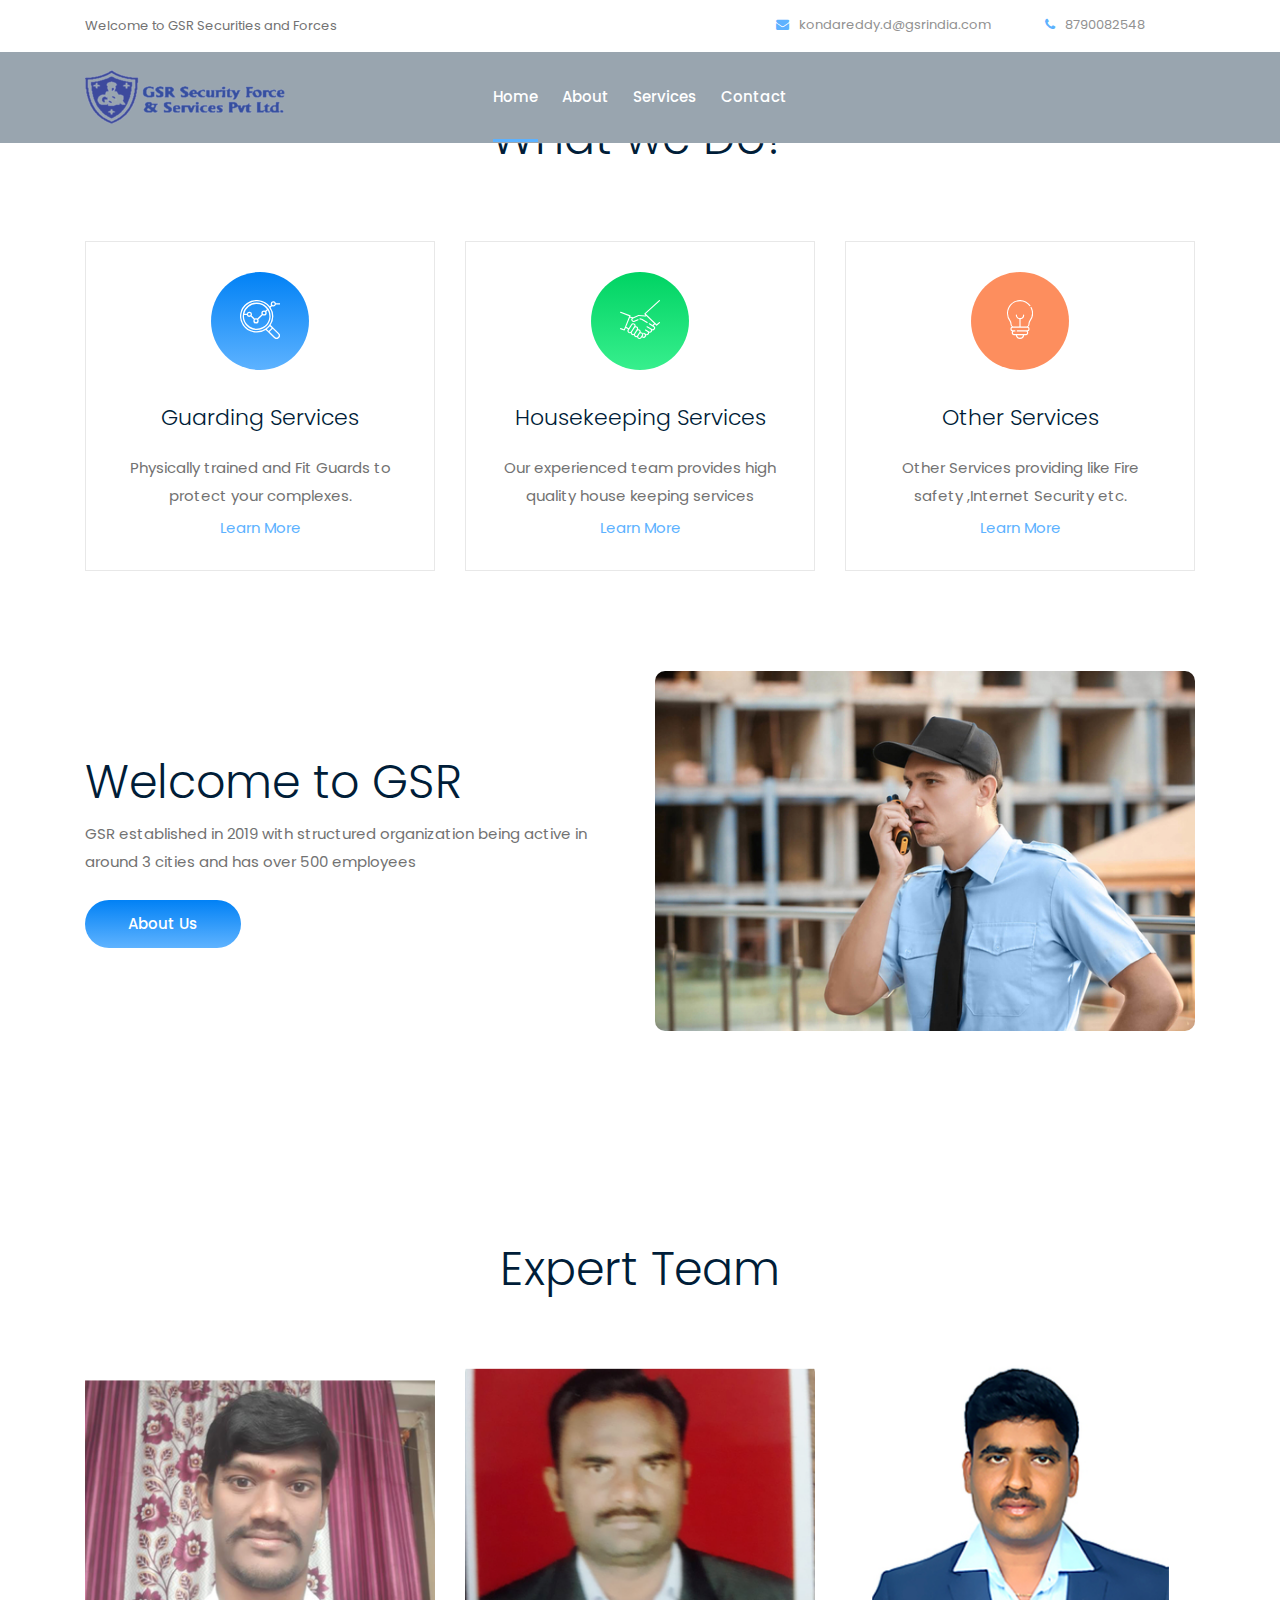
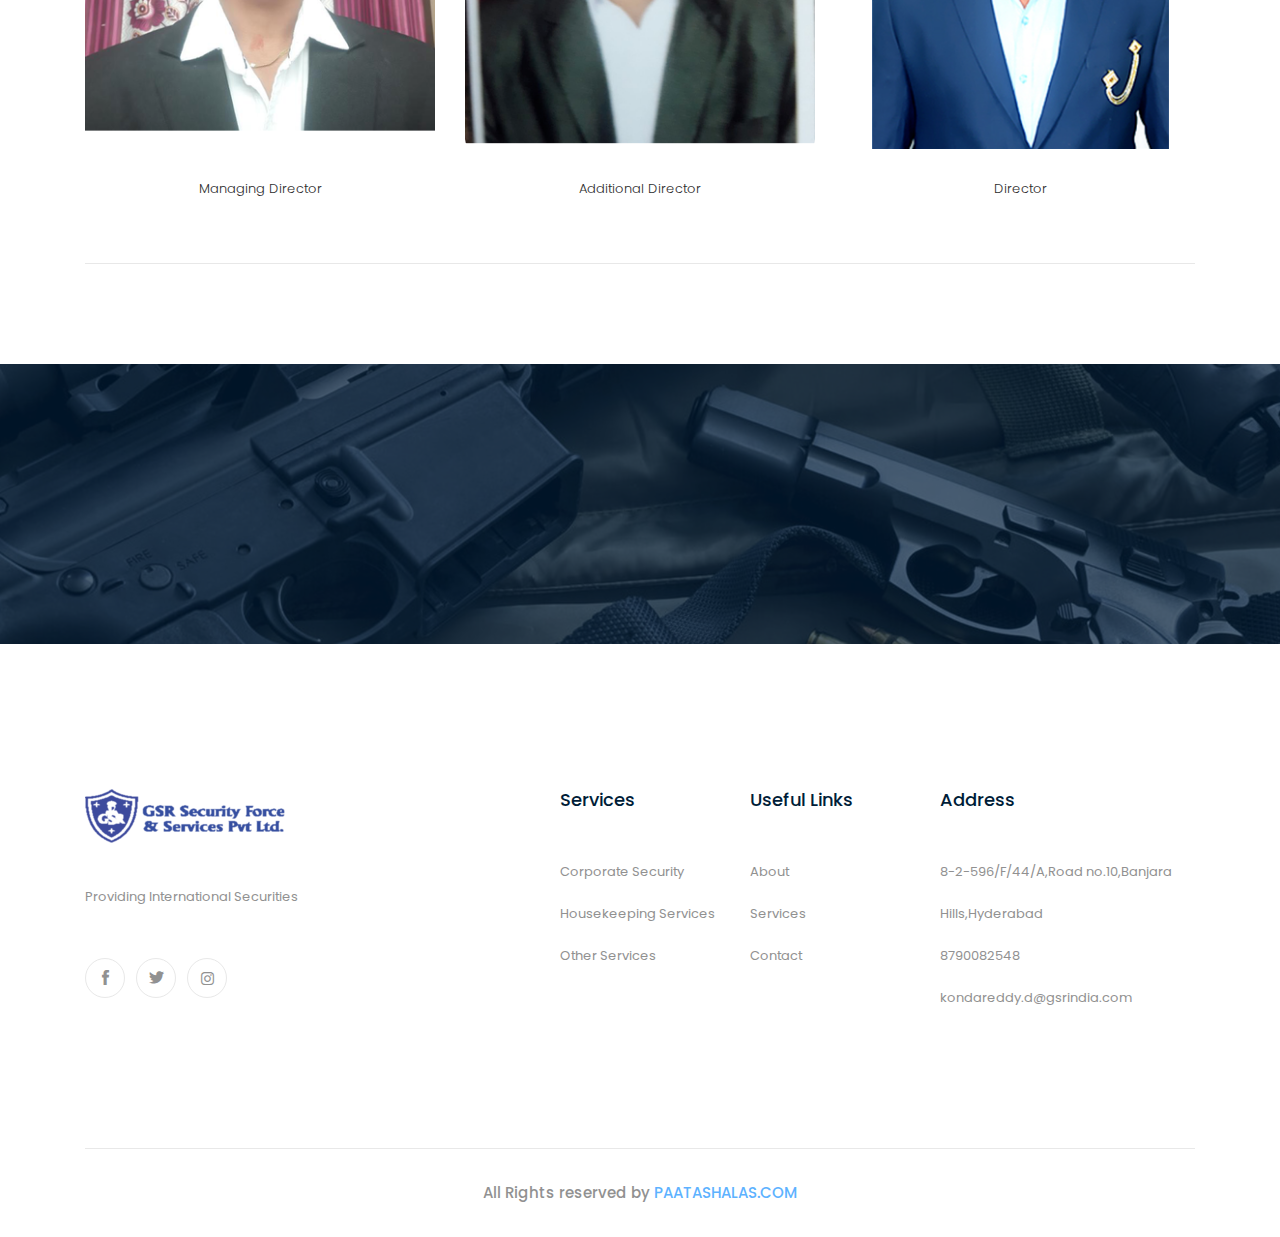
<file: index.html>
<!doctype html>
<html class="no-js" lang="zxx">

<head>
    <meta charset="utf-8">
    <meta http-equiv="x-ua-compatible" content="ie=edge">
    <title>GSR Securities and Forces</title>
    <meta name="description" content="">
    <meta name="viewport" content="width=device-width, initial-scale=1">

    <!-- <link rel="manifest" href="site.webmanifest"> -->
    <link rel="shortcut icon" type="image/x-icon" href="img/favicon.ico">
    <!-- Place favicon.ico in the root directory -->

    <!-- CSS here -->
    <link rel="stylesheet" href="css/bootstrap.min.css">
    <link rel="stylesheet" href="css/owl.carousel.min.css">
    <link rel="stylesheet" href="css/magnific-popup.css">
    <link rel="stylesheet" href="css/font-awesome.min.css">
    <link rel="stylesheet" href="css/themify-icons.css">
    <link rel="stylesheet" href="css/nice-select.css">
    <link rel="stylesheet" href="css/flaticon.css">
    <link rel="stylesheet" href="css/gijgo.css">
    <link rel="stylesheet" href="css/animate.css">
    <link rel="stylesheet" href="css/slick.css">
    <link rel="stylesheet" href="css/slicknav.css">
    <link rel="stylesheet" href="css/style.css">
    <!-- <link rel="stylesheet" href="css/responsive.css"> -->
</head>

<body>
    <!--[if lte IE 9]>
            <p class="browserupgrade">You are using an <strong>outdated</strong> browser. Please <a href="https://browsehappy.com/">upgrade your browser</a> to improve your experience and security.</p>
        <![endif]-->

    <!-- header-start -->
    <header>
        <div class="header-area ">
            <div class="header-top_area d-none d-lg-block">
                <div class="container">
                    <div class="row">
                        <div class="col-xl-5 col-md-5 ">
                            <div class="header_left">
                                <p>Welcome to GSR Securities and Forces</p>
                            </div>
                        </div>
                        <div class="col-xl-7 col-md-7">
                            <div class="header_right d-flex">
                                    <div class="short_contact_list">
                                            <ul>
                                                <li><a href="#"> <i class="fa fa-envelope"></i> kondareddy.d@gsrindia.com</a></li>
                                                <li><a href="#"> <i class="fa fa-phone"></i> 8790082548</a></li>
                                            </ul>
                                        </div>

                            </div>

                        </div>
                    </div>
                </div>
            </div>
            <div id="sticky-header" class="main-header-area" style="background-color:#99A5AF;">
                <div class="container">
                    <div class="header_bottom_border">
                        <div class="row align-items-center">
                            <div class="col-xl-3 col-lg-2">
                                <div class="logo">
                                    <a href="index.html">
                                        <img src="img/gsrlogo.png" alt="">
                                    </a>
                                </div>
                            </div>
                            <div class="col-xl-6 col-lg-7">
                                <div class="main-menu  d-none d-lg-block">
                                    <nav>
                                        <ul id="navigation">
                                            <li><a class="active" href="index.html">home</a></li>
                                            <li><a href="about.html">About</a></li>
                                            <li><a href="services.html">Services</a></li>
                                            <!-- <li><a href="study.html">Gallery</a></li> -->
                                            <li><a href="contact.html">Contact</a></li>
                                        </ul>
                                    </nav>
                                </div>
                            </div>
                            <div class="col-12">
                                <div class="mobile_menu d-block d-lg-none"></div>
                            </div>
                        </div>
                    </div>

                </div>
            </div>
        </div>
    </header>
    <!-- header-end -->

    <!-- slider_area_start -->
    <div class="slider_area">
        <div class="slider_active owl-carousel">
            <div class="single_slider  d-flex align-items-center slider_bg_2 overlay2">
                <div class="container">
                    <div class="row">
                        <div class="col-xl-12">
                          <div class="slider_text ">
                                <h3>GSR Securities and Forces <br>
                                        for your Business</h3>
                                <div class="video_service_btn">
                                    <a href="services.html" class="boxed-btn3">Our Services</a>
                                </div>
                            </div>
                        </div>
                    </div>
                </div>
            </div>
            <div class="single_slider  d-flex align-items-center slider_bg_3 overlay2">
                <div class="container">
                    <div class="row">
                        <div class="col-xl-12">
                          <div class="slider_text ">
                                <h3>GSR Securities and Forces <br>
                                        for your Business</h3>
                                <div class="video_service_btn">
                                    <a href="services.html" class="boxed-btn3">Our Services</a>
                                </div>
                            </div>
                        </div>
                    </div>
                </div>
            </div>

            <div class="single_slider  d-flex align-items-center slider_bg_2 overlay2">
                <div class="container">
                    <div class="row">
                        <div class="col-xl-12">
                          <div class="slider_text ">
                                <h3>GSR Securities and Forces <br>
                                        for your Business</h3>
                                <div class="video_service_btn">
                                    <a href="services.html" class="boxed-btn3">Our Services</a>
                                </div>
                            </div>
                        </div>
                    </div>
                </div>
            </div>
        </div>
    </div>
    <!-- slider_area_end -->

    <!-- service_area_start -->
    <div class="service_area">
        <div class="container">
            <div class="row">
                <div class="col-xl-12">
                    <div class="section_title text-center mb-50">
                        <h3>What we Do?</h3>
                    </div>
                </div>
            </div>
            <div class="row">
                <div class="col-xl-4 col-md-6 col-lg-4">
                    <div class="single_service text-center">
                        <div class="service_icon">
                            <img src="img/svg_icon/1.svg" alt="">
                        </div>
                        <h3>Guarding Services</h3>
                        <p>Physically trained and Fit Guards to protect your complexes.</p>
                        <a href="services.html" class="learn_more" data-toggle="modal" data-target="#myModal" >Learn More</a>


                    </div>
                </div>
                <div class="col-xl-4 col-md-6 col-lg-4">
                    <div class="single_service text-center">
                        <div class="service_icon">
                            <img src="img/svg_icon/3.svg" alt="">
                        </div>
                        <h3>Housekeeping Services</h3>
                        <p>Our experienced team provides high quality house keeping services</p>
                        <a href="services.html" class="learn_more">Learn More</a>
                    </div>
                </div>
                <div class="col-xl-4 col-md-6 col-lg-4">
                    <div class="single_service text-center">
                        <div class="service_icon">
                            <img src="img/svg_icon/2.svg" alt="">
                        </div>
                        <h3>Other Services</h3>
                        <p>Other Services providing like Fire safety ,Internet Security etc.</p>
                        <a href="services.html" class="learn_more">Learn More</a>
                    </div>
                </div>
            </div>
        </div>
    </div>
    <!-- service_area_end -->


    <!-- about_info_area start  -->
    <div class="about_info_area">
        <div class="container">
            <div class="row align-items-center">
                <div class="col-xl-6 col-lg-6">
                    <div class="about_text">
                        <h3>Welcome to GSR</h3>
                        <p>GSR established in 2019 with structured organization being active in around 3 cities and has over 500 employees</p>
                            <a href="#" class="boxed-btn3">About Us</a>
                    </div>
                </div>
                <div class="col-xl-6 col-lg-6">
                    <div class="about_thumb">
                        <img src="img/about/1.jpg" alt="">
                    </div>
                </div>
            </div>
        </div>
    </div>
    <!-- /about_info_area end  -->

    <!-- counter_area  -->
    <!-- <div class="counter_area counter_bg_1 overlay_03">
        <div class="container">
            <div class="row">
                <div class="col-xl-3 col-lg-3 col-md-3">
                    <div class="single_counter text-center">
                        <div class="counter_icon">
                            <img src="img/svg_icon/group.svg" alt="">
                        </div>
                        <h3> <span class="counter">200</span> <span> +</span> </h3>
                        <p>Team Members</p>
                    </div>
                </div>
                <div class="col-xl-3 col-lg-3 col-md-3">
                    <div class="single_counter text-center">
                        <div class="counter_icon">
                            <img src="img/svg_icon/cart.svg" alt="">
                        </div>
                        <h3> <span class="counter">97</span> <span>%</span> </h3>
                        <p>Business Success</p>
                    </div>
                </div>
                <div class="col-xl-3 col-lg-3 col-md-3">
                    <div class="single_counter text-center">
                        <div class="counter_icon">
                            <img src="img/svg_icon/heart.svg" alt="">
                        </div>
                        <h3> <span class="counter">5628</span></h3>
                        <p>Happy Client</p>
                    </div>
                </div>
                <div class="col-xl-3 col-lg-3 col-md-3">
                    <div class="single_counter text-center">
                        <div class="counter_icon">
                            <img src="img/svg_icon/respect.svg" alt="">
                        </div>
                        <h3> <span class="counter">5637</span> </h3>
                        <p>Business Done</p>
                    </div>
                </div>
            </div>
        </div>
    </div> -->

    <!-- team_area  -->
    <div class="team_area">
            <div class="container">
                <div class="border_bottom">
                    <div class="row">
                        <div class="col-xl-12">
                            <div class="section_title mb-40 text-center">
                                <h3>
                                        Expert Team
                                </h3>
                            </div>
                        </div>
                    </div>
                    <div class="row">
                        <div class="col-xl-4 col-lg-4 col-md-6">
                            <div class="single_team">
                                <div class="team_thumb">
                                    <img src="img/team/pp.png" alt="">
                                </div>
                                <div class="team_info text-center">
                                    <!-- <h3></h3> -->
                                    <p>Managing Director</p>

                                </div>
                            </div>
                        </div>
                        <div class="col-xl-4 col-lg-4 col-md-6">
                            <div class="single_team">
                                <div class="team_thumb">
                                    <img src="img/team/ad.png" alt="">
                                </div>
                                <div class="team_info text-center">
                                    <!-- <h3></h3> -->
                                    <p>Additional Director</p>

                                </div>
                            </div>
                        </div>
                        <div class="col-xl-4 col-lg-4 col-md-6">
                            <div class="single_team">
                                <div class="team_thumb">
                                    <img src="img/team/rr.png" alt="">
                                </div>
                                <div class="team_info text-center">
                                    <!-- <h3>Piya Zosoldos</h3> -->
                                    <p>Director</p>

                                </div>
                            </div>
                        </div>
                    </div>
                </div>
            </div>
        </div>
    <!-- /team_area  -->

    <div class="testimonial_area overlay ">
        <div class="container">
            <div class="row">
                <div class="col-xl-12">
                    <div class="testmonial_active owl-carousel">
                        <div class="single_carousel">
                                <div class="single_testmonial text-center">
                                        <div class="quote">
                                            <img src="img/svg_icon/quote.svg" alt="">
                                        </div>
                                        <p>"We thank GSR Secuirities for providing the best of their security personnel to us and keeping us safe .We would definetly recommend GSR"</p>
                                        <div class="testmonial_author">
                                            <div class="thumb">
                                                    <!-- <img src="img/case/testmonial.png" alt=""> -->
                                            </div>
                                            <!-- <h3>Robert Thomson</h3>
                                            <span>Business Owner</span> -->
                                        </div>
                                    </div>
                        </div>
                        <div class="single_carousel">
                                <div class="single_testmonial text-center">
                                        <div class="quote">
                                            <img src="img/svg_icon/quote.svg" alt="">
                                        </div>
                                        <p>GSR Secuirities and  Forces provide us with best of security and housekeeping needs to our working style. </p>
                                        <div class="testmonial_author">
                                            <div class="thumb">
                                                    <!-- <img src="img/case/testmonial.png" alt=""> -->
                                            </div>
                                            <!-- <h3>Robert Thomson</h3>
                                            <span>Business Owner</span> -->
                                        </div>
                                    </div>
                        </div>
                        <!-- <div class="single_carousel">
                                <div class="single_testmonial text-center">
                                        <div class="quote">
                                            <img src="img/svg_icon/quote.svg" alt="">
                                        </div>
                                        <p>Donec imperdiet congue orci consequat mattis. Donec rutrum porttitor <br>
                                                sollicitudin. Pellentesque id dolor tempor sapien feugiat ultrices nec sed neque.  <br>
                                                Fusce ac mattis nulla. Morbi eget ornare dui. </p>
                                        <div class="testmonial_author">
                                            <div class="thumb">
                                                    <img src="img/case/testmonial.png" alt="">
                                            </div>
                                            <h3>Robert Thomson</h3>
                                            <span>Business Owner</span>
                                        </div>
                                    </div>
                        </div> -->
                    </div>
                </div>
            </div>
        </div>
    </div>



    <!-- footer start -->
    <footer class="footer">
        <div class="footer_top">
            <div class="container">
                <div class="row">
                    <div class="col-xl-4 col-md-6 col-lg-4">
                        <div class="footer_widget">
                            <div class="footer_logo">
                                <a href="#">
                                    <img src="img/gsrlogo.png" alt="">
                                </a>
                            </div>
                            <p>
                                Providing International Securities
                            </p>
                            <div class="socail_links">
                                <ul>
                                    <li>
                                        <a href="#">
                                            <i class="ti-facebook"></i>
                                        </a>
                                    </li>
                                    <li>
                                        <a href="#">
                                            <i class="ti-twitter-alt"></i>
                                        </a>
                                    </li>
                                    <li>
                                        <a href="#">
                                            <i class="fa fa-instagram"></i>
                                        </a>
                                    </li>
                                </ul>
                            </div>

                        </div>
                    </div>
                    <div class="col-xl-2 offset-xl-1 col-md-6 col-lg-3">
                        <div class="footer_widget">
                            <h3 class="footer_title">
                                    Services
                            </h3>
                            <ul>
                                <li><a href="services.html">Corporate Security</a></li>
                                <li><a href="services.html">Housekeeping Services</a></li>
                                <li><a href="services.html">Other Services</a></li>

                            </ul>

                        </div>
                    </div>
                    <div class="col-xl-2 col-md-6 col-lg-2">
                        <div class="footer_widget">
                            <h3 class="footer_title">
                                    Useful Links
                            </h3>
                            <ul>
                                <li><a href="about.html">About</a></li>
                                <li><a href="services.html">Services</a></li>
                                <li><a href="contact.html"> Contact</a></li>
                                <!-- <li><a href="#"> Free quote</a></li> -->
                            </ul>
                        </div>
                    </div>
                    <div class="col-xl-3 col-md-6 col-lg-3">
                        <div class="footer_widget">
                            <h3 class="footer_title">
                                Address
                            </h3>
                            <ul>
                                    <li>8-2-596/F/44/A,Road no.10,Banjara Hills,Hyderabad</li>
                                    <li>8790082548</li>
                                    <li><a href="#"> kondareddy.d@gsrindia.com</a></li>
                                </ul>
                        </div>
                    </div>
                </div>
            </div>
        </div>
        <div class="copy-right_text">
            <div class="container">
                <div class="footer_border"></div>
                <div class="row">
                    <div class="col-xl-12">
                        <p class="copy_right text-center">
                            <!-- Link back to Colorlib can't be removed. Template is licensed under CC BY 3.0. -->
    <!-- Copyright &copy;<script>document.write(new Date().getFullYear());</script> All rights reserved | This template is made with <i class="fa fa-heart-o" aria-hidden="true"></i> by <a href="https://colorlib.com" target="_blank">Colorlib</a> -->
    <!-- Link back to Colorlib can't be removed. Template is licensed under CC BY 3.0. -->
                          All Rights reserved by <a href="#">PAATASHALAS.COM</a>
                        </p>
                    </div>
                </div>
            </div>
        </div>
    </footer>
    <!--/ footer end  -->

    <!-- link that opens popup -->


    <!-- JS here -->
    <script src="js/vendor/modernizr-3.5.0.min.js"></script>
    <script src="js/vendor/jquery-1.12.4.min.js"></script>
    <script src="js/popper.min.js"></script>
    <script src="js/bootstrap.min.js"></script>
    <script src="js/owl.carousel.min.js"></script>
    <script src="js/isotope.pkgd.min.js"></script>
    <script src="js/ajax-form.js"></script>
    <script src="js/waypoints.min.js"></script>
    <script src="js/jquery.counterup.min.js"></script>
    <script src="js/imagesloaded.pkgd.min.js"></script>
    <script src="js/scrollIt.js"></script>
    <script src="js/jquery.scrollUp.min.js"></script>
    <script src="js/wow.min.js"></script>
    <script src="js/nice-select.min.js"></script>
    <script src="js/jquery.slicknav.min.js"></script>
    <script src="js/jquery.magnific-popup.min.js"></script>
    <script src="js/plugins.js"></script>
    <script src="js/gijgo.min.js"></script>
    <script src="js/slick.min.js"></script>
    <!--contact js-->
    <script src="js/contact.js"></script>
    <script src="js/jquery.ajaxchimp.min.js"></script>
    <script src="js/jquery.form.js"></script>
    <script src="js/jquery.validate.min.js"></script>
    <script src="js/mail-script.js"></script>

    <script src="js/main.js"></script>
</body>

</html>
</file>
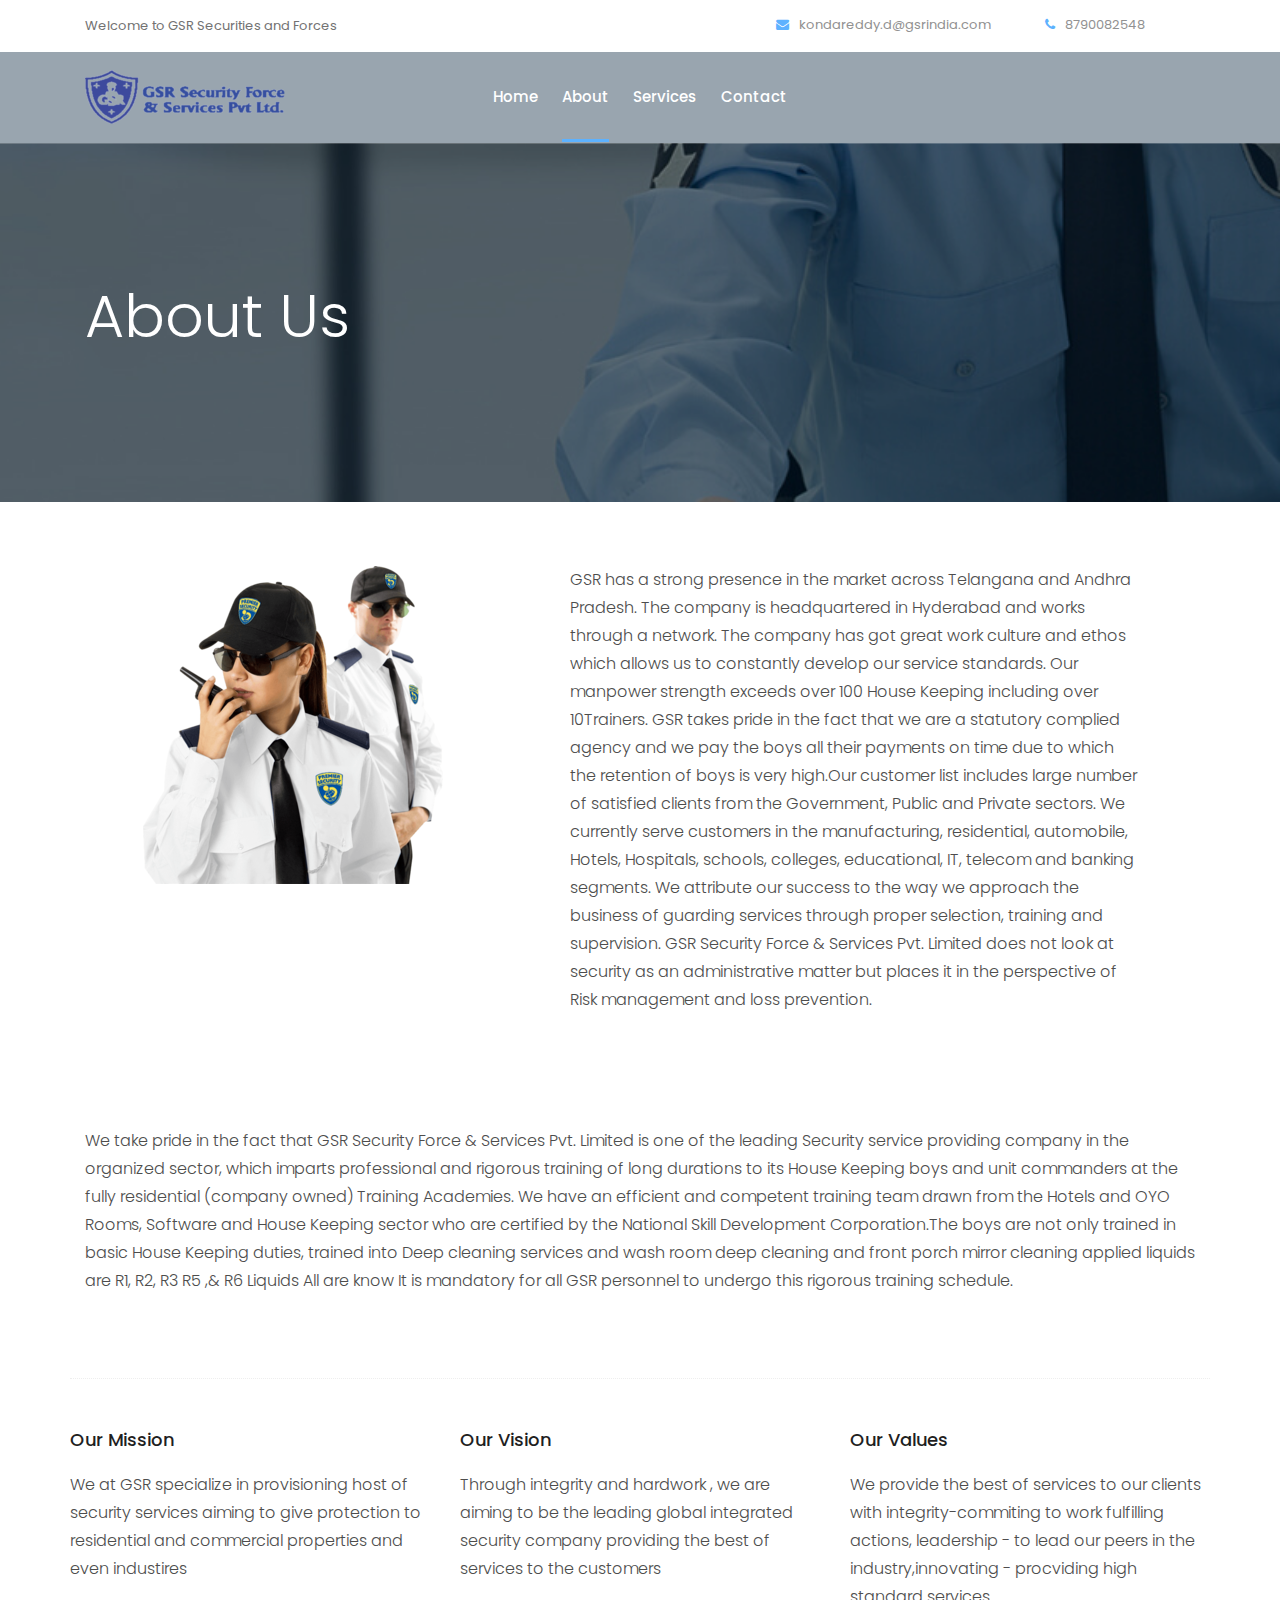
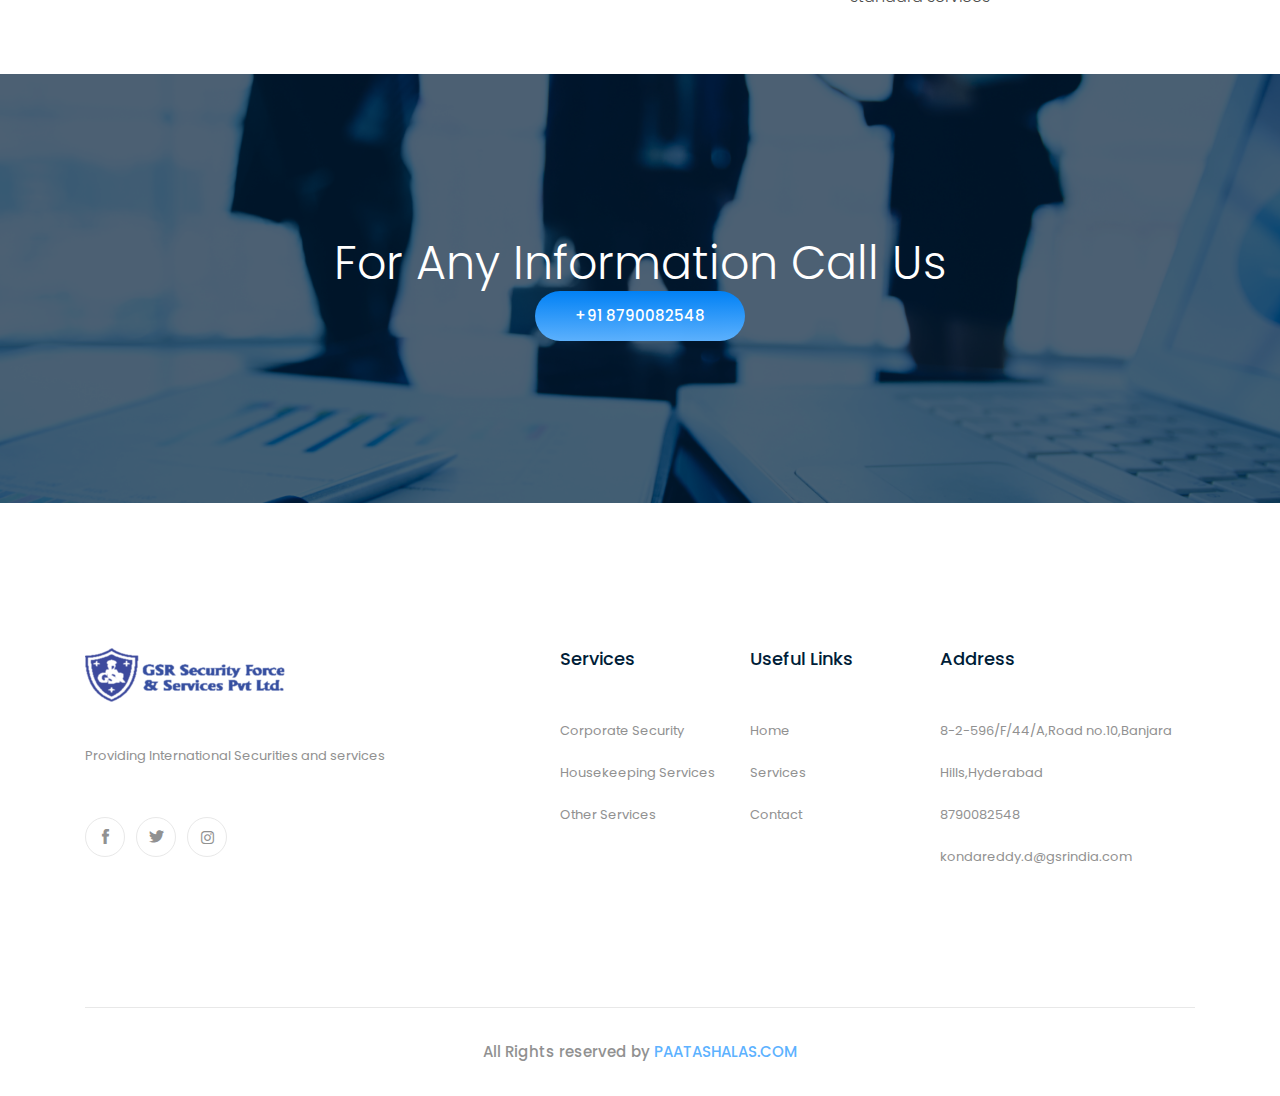
<file: about.html>
<!doctype html>
<html class="no-js" lang="zxx">

<head>
    <meta charset="utf-8">
    <meta http-equiv="x-ua-compatible" content="ie=edge">
    <title>GSR Securities and Forces</title>
    <meta name="description" content="">
    <meta name="viewport" content="width=device-width, initial-scale=1">

    <!-- <link rel="manifest" href="site.webmanifest"> -->
    <link rel="shortcut icon" type="image/x-icon" href="img/favicon.ico">
    <!-- Place favicon.ico in the root directory -->

    <!-- CSS here -->
    <link rel="stylesheet" href="css/bootstrap.min.css">
    <link rel="stylesheet" href="css/owl.carousel.min.css">
    <link rel="stylesheet" href="css/magnific-popup.css">
    <link rel="stylesheet" href="css/font-awesome.min.css">
    <link rel="stylesheet" href="css/themify-icons.css">
    <link rel="stylesheet" href="css/nice-select.css">
    <link rel="stylesheet" href="css/flaticon.css">
    <link rel="stylesheet" href="css/gijgo.css">
    <link rel="stylesheet" href="css/animate.css">
    <link rel="stylesheet" href="css/slick.css">
    <link rel="stylesheet" href="css/slicknav.css">
    <link rel="stylesheet" href="css/style.css">
    <!-- <link rel="stylesheet" href="css/responsive.css"> -->
</head>

<body>
    <!--[if lte IE 9]>
            <p class="browserupgrade">You are using an <strong>outdated</strong> browser. Please <a href="https://browsehappy.com/">upgrade your browser</a> to improve your experience and security.</p>
        <![endif]-->

    <!-- header-start -->
    <header>
        <div class="header-area ">
            <div class="header-top_area d-none d-lg-block">
                <div class="container">
                    <div class="row">
                        <div class="col-xl-5 col-md-5 ">
                            <div class="header_left">
                                <p>Welcome to GSR Securities and Forces</p>
                            </div>
                        </div>
                        <div class="col-xl-7 col-md-7">
                            <div class="header_right d-flex">
                                    <div class="short_contact_list">
                                            <ul>
                                                <li><a href="#"> <i class="fa fa-envelope"></i> kondareddy.d@gsrindia.com</a></li>
                                                <li><a href="#"> <i class="fa fa-phone"></i> 8790082548</a></li>
                                            </ul>
                                        </div>

                            </div>

                        </div>
                    </div>
                </div>
            </div>
            <div id="sticky-header" class="main-header-area" style="background-color:#99A5AF;">
                <div class="container">
                    <div class="header_bottom_border">
                        <div class="row align-items-center">
                            <div class="col-xl-3 col-lg-2">
                                <div class="logo">
                                    <a href="index.html">
                                        <img src="img/gsrlogo.png" alt="">
                                    </a>
                                </div>
                            </div>
                            <div class="col-xl-6 col-lg-7">
                                <div class="main-menu  d-none d-lg-block">
                                    <nav>
                                        <ul id="navigation">
                                            <li><a href="index.html">home</a></li>
                                            <li><a  class="active" href="#">About</a></li>
                                            <li><a href="services.html">Services</a></li>
                                            <!-- <li><a href="study.html">Gallery</a></li> -->
                                            <li><a href="contact.html">Contact</a></li>
                                        </ul>
                                    </nav>
                                </div>
                            </div>

                            <div class="col-12">
                                <div class="mobile_menu d-block d-lg-none"></div>
                            </div>
                        </div>
                    </div>

                </div>
            </div>
        </div>
    </header>
    <!-- header-end -->

    <!-- bradcam_area  -->
    <div class="bradcam_area bradcam_bg_1">
            <div class="container">
                <div class="row">
                    <div class="col-xl-12">
                        <div class="bradcam_text">
                            <h3>About Us</h3>
                        </div>
                    </div>
                </div>
            </div>
        </div>
        <!--/ bradcam_area  -->

    <!-- about_info_area start  -->

    <div class="row" style="padding-top:5%;margin-left:10%;margin-right:10%;">
      <div class="col-md-5">
        <img src="img\about\2.png" alt="" >
      </div>
      <div class="col-md-7 mt-sm-20">
        <p>GSR has a strong presence in the market across Telangana and Andhra Pradesh. The company is headquartered in Hyderabad and works through a network. The company has got great work culture and ethos which allows us to constantly develop our service standards. Our manpower strength exceeds over 100 House Keeping including over 10Trainers. GSR takes pride in the fact that we are a statutory complied agency and we pay the boys all their payments on time due to which the retention of  boys  is very high.Our customer list includes large number of satisfied clients from the Government, Public and Private sectors. We currently serve customers in the manufacturing, residential, automobile, Hotels, Hospitals, schools, colleges, educational, IT, telecom and banking segments. We attribute our success to the way we approach the business of guarding services through proper selection, training and supervision.  GSR Security Force & Services Pvt. Limited does not look at security as an administrative matter but places it in the perspective of Risk management and loss prevention.</p>
      </div>
    </div>

    <section class="sample-text-area">
  		<div class="container box_1170">
  			<p class="sample-text">
          We take pride in the fact that GSR Security Force & Services Pvt. Limited is one of the leading Security service providing company in the organized sector, which imparts professional and rigorous training of long durations to its House Keeping boys and unit commanders at the fully residential (company owned) Training Academies. We have an efficient and competent training team drawn from the Hotels and OYO Rooms, Software and House Keeping sector who are certified by the National Skill Development Corporation.The boys are not only trained in basic House Keeping duties, trained into Deep cleaning services and wash room deep cleaning and front porch   mirror cleaning applied liquids are  R1, R2, R3  R5 ,& R6 Liquids All are know  It is mandatory for all GSR personnel to undergo this rigorous training schedule.
        </p>
  		</div>
  	</section>

    <div class="section-top-border  container">
      <div class="row">
        <div class="col-md-4 ">
          <div class="single-defination">
            <h4 class="mb-20">Our Mission</h4>
            <p>We at GSR specialize in provisioning host of security services aiming to give protection to residential and commercial properties and even industires</p>
          </div>
        </div>
        <div class="col-md-4">
          <div class="single-defination">
            <h4 class="mb-20">Our Vision</h4>
            <p>Through integrity and hardwork , we are aiming to be the leading global integrated security company providing the best of services to the customers </p>
          </div>
        </div>
        <div class="col-md-4">
          <div class="single-defination">
            <h4 class="mb-20">Our Values</h4>
            <p>We provide the best of services to our clients with integrity-commiting to work fulfilling actions, leadership - to lead our peers in the industry,innovating - procviding high standard services</p>
          </div>
        </div>
      </div>
    </div>


    <!-- <div class="about_info_area plus_padding">
        <div class="container">
            <div class="row align-items-center">
                <div class="col-xl-6 col-lg-6">
                    <div class="about_text">
                        <h3>Why our Consulting?</h3>
                        <p>Esteem spirit temper too say adieus who direct esteem.
                            It esteems luckily or picture placing drawing. Apartments frequently or motionless on reasonable.</p>
                            <a href="#" class="boxed-btn3">About Us</a>
                    </div>
                </div>
                <div class="col-xl-6 col-lg-6">
                    <div class="about_thumb">
                        <img src="img/service/about.png" alt="">
                    </div>
                </div>
            </div>
        </div>
    </div> -->
    <!-- /about_info_area end  -->

    <!-- counter_area  -->
    <!-- <div class="counter_area counter_bg_1 overlay_03">
        <div class="container">
            <div class="row">
                <div class="col-xl-3 col-lg-3 col-md-3">
                    <div class="single_counter text-center">
                        <div class="counter_icon">
                            <img src="img/svg_icon/group.svg" alt="">
                        </div>
                        <h3> <span class="counter">200</span> <span> +</span> </h3>
                        <p>Team Members</p>
                    </div>
                </div>
                <div class="col-xl-3 col-lg-3 col-md-3">
                    <div class="single_counter text-center">
                        <div class="counter_icon">
                            <img src="img/svg_icon/cart.svg" alt="">
                        </div>
                        <h3> <span class="counter">97</span> <span>%</span> </h3>
                        <p>Business Success</p>
                    </div>
                </div>
                <div class="col-xl-3 col-lg-3 col-md-3">
                    <div class="single_counter text-center">
                        <div class="counter_icon">
                            <img src="img/svg_icon/heart.svg" alt="">
                        </div>
                        <h3> <span class="counter">5628</span></h3>
                        <p>Happy Client</p>
                    </div>
                </div>
                <div class="col-xl-3 col-lg-3 col-md-3">
                    <div class="single_counter text-center">
                        <div class="counter_icon">
                            <img src="img/svg_icon/respect.svg" alt="">
                        </div>
                        <h3> <span class="counter">5637</span> </h3>
                        <p>Business Done</p>
                    </div>
                </div>
            </div>
        </div>
    </div> -->
    <!-- /counter_area  -->



    <!-- team_area  -->
    <!-- <div class="team_area minus_padding">
            <div class="container">
                <div class="border_bottom">
                    <div class="row">
                        <div class="col-xl-12">
                            <div class="section_title mb-40 text-center">
                                <h3>
                                        Expert Team
                                </h3>
                            </div>
                        </div>
                    </div>
                    <div class="row">
                        <div class="col-xl-4 col-lg-4 col-md-6">
                            <div class="single_team">
                                <div class="team_thumb">
                                    <img src="img/team/3.png" alt="">
                                </div>
                                <div class="team_info text-center">
                                    <h3>Milani Mou</h3>
                                    <p>Photographer</p>
                                    <div class="social_link">
                                        <ul>
                                            <li><a href="#">
                                                    <i class="fa fa-facebook"></i>
                                                </a>
                                            </li>
                                            <li><a href="#">
                                                    <i class="fa fa-twitter"></i>
                                                </a>
                                            </li>
                                            <li><a href="#">
                                                    <i class="fa fa-instagram"></i>
                                                </a>
                                            </li>
                                        </ul>
                                    </div>
                                </div>
                            </div>
                        </div>
                        <div class="col-xl-4 col-lg-4 col-md-6">
                            <div class="single_team">
                                <div class="team_thumb">
                                    <img src="img/team/2.png" alt="">
                                </div>
                                <div class="team_info text-center">
                                    <h3>Jasmine Pinky</h3>
                                    <p>Photographer</p>
                                    <div class="social_link">
                                        <ul>
                                            <li><a href="#">
                                                    <i class="fa fa-facebook"></i>
                                                </a>
                                            </li>
                                            <li><a href="#">
                                                    <i class="fa fa-twitter"></i>
                                                </a>
                                            </li>
                                            <li><a href="#">
                                                    <i class="fa fa-instagram"></i>
                                                </a>
                                            </li>
                                        </ul>
                                    </div>
                                </div>
                            </div>
                        </div>
                        <div class="col-xl-4 col-lg-4 col-md-6">
                            <div class="single_team">
                                <div class="team_thumb">
                                    <img src="img/team/1.png" alt="">
                                </div>
                                <div class="team_info text-center">
                                    <h3>Piya Zosoldos</h3>
                                    <p>Photographer</p>
                                    <div class="social_link">
                                        <ul>
                                            <li><a href="#">
                                                    <i class="fa fa-facebook"></i>
                                                </a>
                                            </li>
                                            <li><a href="#">
                                                    <i class="fa fa-twitter"></i>
                                                </a>
                                            </li>
                                            <li><a href="#">
                                                    <i class="fa fa-instagram"></i>
                                                </a>
                                            </li>
                                        </ul>
                                    </div>
                                </div>
                            </div>
                        </div>
                    </div>
                </div>
            </div>
        </div> -->
    <!-- /team_area  -->

    <!-- <div class="contact_form_quote">
        <div class="container">
            <div class="row">
                <div class="col-xl-5 col-lg-6">
                    <div class="form_wrap">
                            <h3>Get Free Quote</h3>
                            <form action="#">
                                <input type="text" placeholder="Your Name" >
                                <input type="email" placeholder="Email" >
                                <textarea name="#" id="" cols="30" rows="10" placeholder="Message" ></textarea>
                                <button class="boxed-btn3">Send</button>
                            </form>
                    </div>
                </div>
                <div class="col-xl-6 offset-xl-1 col-lg-6">
                    <div class="contact_thumb">
                        <img src="img/banner/contact_thumb.png" alt="">
                    </div>
                </div>
            </div>
        </div>
    </div> -->

    <!-- Information_area  -->
    <div class="Information_area overlay">
        <div class="container">
            <div class="row justify-content-center align-items-center">
                <div class="col-xl-8">
                    <div class="info_text text-center">
                        <h3>For Any Information Call Us</h3>
                        <!-- <p>Esteem spirit temper too say adieus who direct esteem.</p> -->
                        <a class="boxed-btn3" href="#">+91 8790082548</a>
                    </div>
                </div>
            </div>
        </div>
    </div>
    <!-- /Information_area  end -->

    <!-- footer start -->
    <footer class="footer">
        <div class="footer_top">
            <div class="container">
                <div class="row">
                    <div class="col-xl-4 col-md-6 col-lg-4">
                        <div class="footer_widget">
                            <div class="footer_logo">
                                <a href="#">
                                    <img src="img/gsrlogo.png" alt="">
                                </a>
                            </div>
                            <p>
                                Providing International Securities and services
                            </p>
                            <div class="socail_links">
                                <ul>
                                    <li>
                                        <a href="#">
                                            <i class="ti-facebook"></i>
                                        </a>
                                    </li>
                                    <li>
                                        <a href="#">
                                            <i class="ti-twitter-alt"></i>
                                        </a>
                                    </li>
                                    <li>
                                        <a href="#">
                                            <i class="fa fa-instagram"></i>
                                        </a>
                                    </li>
                                </ul>
                            </div>

                        </div>
                    </div>
                    <div class="col-xl-2 offset-xl-1 col-md-6 col-lg-3">
                        <div class="footer_widget">
                            <h3 class="footer_title">
                                    Services
                            </h3>
                            <ul>
                                <li><a href="services.html">Corporate Security</a></li>
                                <li><a href="services.html">Housekeeping Services</a></li>
                                <li><a href="services.html">Other Services</a></li>

                            </ul>

                        </div>
                    </div>
                    <div class="col-xl-2 col-md-6 col-lg-2">
                        <div class="footer_widget">
                            <h3 class="footer_title">
                                    Useful Links
                            </h3>
                            <ul>
                                <li><a href="index.html">Home</a></li>
                                <li><a href="services.html">Services</a></li>
                                <li><a href="contact.html"> Contact</a></li>
                                <!-- <li><a href="#"> Free quote</a></li> -->
                            </ul>
                        </div>
                    </div>
                    <div class="col-xl-3 col-md-6 col-lg-3">
                        <div class="footer_widget">
                            <h3 class="footer_title">
                                Address
                            </h3>
                            <ul>
                                    <li>8-2-596/F/44/A,Road no.10,Banjara Hills,Hyderabad</li>
                                    <li>8790082548</li>
                                    <li><a href="#"> kondareddy.d@gsrindia.com</a></li>
                                </ul>
                        </div>
                    </div>
                </div>
            </div>
        </div>
        <div class="copy-right_text">
            <div class="container">
                <div class="footer_border"></div>
                <div class="row">
                    <div class="col-xl-12">
                        <p class="copy_right text-center">
                            <!-- Link back to Colorlib can't be removed. Template is licensed under CC BY 3.0. -->
<!-- Copyright &copy;<script>document.write(new Date().getFullYear());</script> All rights reserved | This template is made with <i class="fa fa-heart-o" aria-hidden="true"></i> by <a href="https://colorlib.com" target="_blank">Colorlib</a> -->
<!-- Link back to Colorlib can't be removed. Template is licensed under CC BY 3.0. -->
                        All Rights reserved by <a href="#">PAATASHALAS.COM</a>
                        </p>
                    </div>
                </div>
            </div>
        </div>
    </footer>
    <!--/ footer end  -->

    <!-- link that opens popup -->


    <!-- JS here -->
    <script src="js/vendor/modernizr-3.5.0.min.js"></script>
    <script src="js/vendor/jquery-1.12.4.min.js"></script>
    <script src="js/popper.min.js"></script>
    <script src="js/bootstrap.min.js"></script>
    <script src="js/owl.carousel.min.js"></script>
    <script src="js/isotope.pkgd.min.js"></script>
    <script src="js/ajax-form.js"></script>
    <script src="js/waypoints.min.js"></script>
    <script src="js/jquery.counterup.min.js"></script>
    <script src="js/imagesloaded.pkgd.min.js"></script>
    <script src="js/scrollIt.js"></script>
    <script src="js/jquery.scrollUp.min.js"></script>
    <script src="js/wow.min.js"></script>
    <script src="js/nice-select.min.js"></script>
    <script src="js/jquery.slicknav.min.js"></script>
    <script src="js/jquery.magnific-popup.min.js"></script>
    <script src="js/plugins.js"></script>
    <script src="js/gijgo.min.js"></script>
    <script src="js/slick.min.js"></script>
    <!--contact js-->
    <script src="js/contact.js"></script>
    <script src="js/jquery.ajaxchimp.min.js"></script>
    <script src="js/jquery.form.js"></script>
    <script src="js/jquery.validate.min.js"></script>
    <script src="js/mail-script.js"></script>

    <script src="js/main.js"></script>
</body>

</html>
</file>
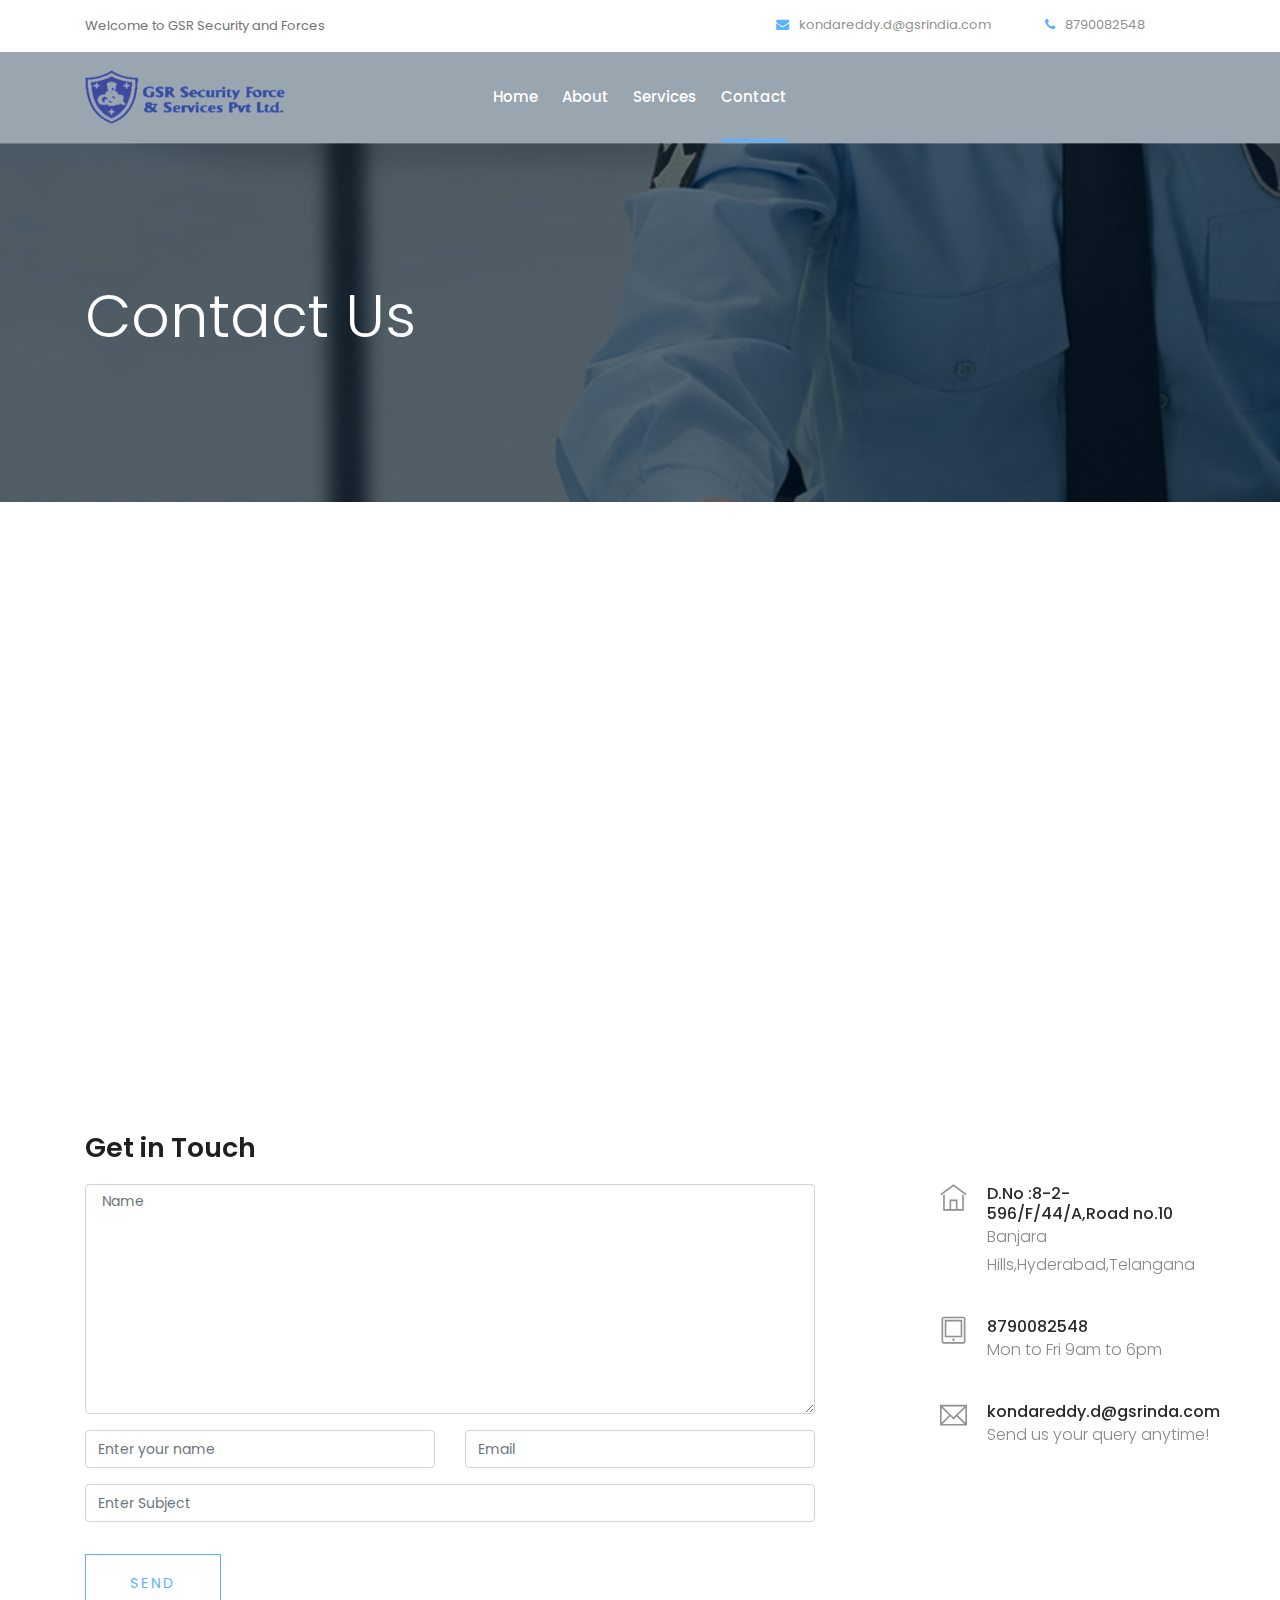
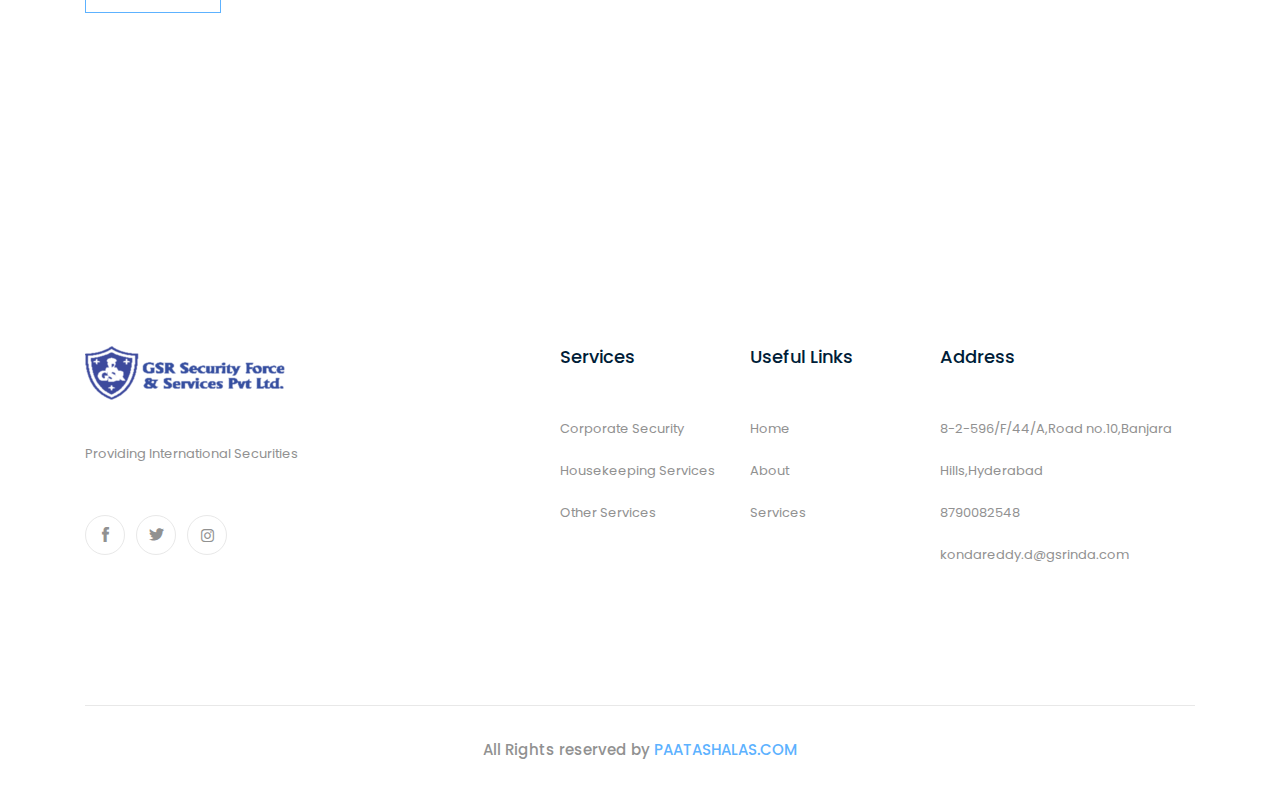
<file: contact.html>
<!doctype html>
<html class="no-js" lang="zxx">

<head>
    <meta charset="utf-8">
    <meta http-equiv="x-ua-compatible" content="ie=edge">
    <title>GSR Security and Forces</title>
    <meta name="description" content="">
    <meta name="viewport" content="width=device-width, initial-scale=1">

    <!-- <link rel="manifest" href="site.webmanifest"> -->
    <link rel="shortcut icon" type="image/x-icon" href="img/favicon.ico">
    <!-- <link rel="icon" href="img/favicon-96x96.png" type="image/x-icon"> -->

    <!-- Place favicon.ico in the root directory -->

    <!-- CSS here -->
    <link rel="stylesheet" href="css/bootstrap.min.css">
    <link rel="stylesheet" href="css/owl.carousel.min.css">
    <link rel="stylesheet" href="css/magnific-popup.css">
    <link rel="stylesheet" href="css/font-awesome.min.css">
    <link rel="stylesheet" href="css/themify-icons.css">
    <link rel="stylesheet" href="css/nice-select.css">
    <link rel="stylesheet" href="css/flaticon.css">
    <link rel="stylesheet" href="css/gijgo.css">
    <link rel="stylesheet" href="css/animate.css">
    <link rel="stylesheet" href="css/slicknav.css">
    <link rel="stylesheet" href="css/style.css">
    <!-- <link rel="stylesheet" href="css/responsive.css"> -->
</head>

<body>
    <!--[if lte IE 9]>
            <p class="browserupgrade">You are using an <strong>outdated</strong> browser. Please <a href="https://browsehappy.com/">upgrade your browser</a> to improve your experience and security.</p>
        <![endif]-->


    <!-- header-start -->
    <header>
            <div class="header-area ">
                <div class="header-top_area d-none d-lg-block">
                    <div class="container">
                        <div class="row">
                            <div class="col-xl-5 col-md-5 ">
                                <div class="header_left">
                                    <p>Welcome to GSR Security and Forces</p>
                                </div>
                            </div>
                            <div class="col-xl-7 col-md-7">
                                <div class="header_right d-flex">
                                        <div class="short_contact_list">
                                                <ul>
                                                    <li><a href="#"> <i class="fa fa-envelope"></i> kondareddy.d@gsrindia.com</a></li>
                                                    <li><a href="#"> <i class="fa fa-phone"></i> 8790082548</a></li>
                                                </ul>
                                            </div>

                                </div>

                            </div>
                        </div>
                    </div>
                </div>
                <div id="sticky-header" class="main-header-area" style="background-color:#99A5AF;">
                    <div class="container">
                        <div class="header_bottom_border">
                            <div class="row align-items-center">
                                <div class="col-xl-3 col-lg-2">
                                    <div class="logo">
                                        <a href="index.html">
                                            <img src="img/gsrlogo.png" alt="">
                                        </a>
                                    </div>
                                </div>
                                <div class="col-xl-6 col-lg-7">
                                    <div class="main-menu  d-none d-lg-block">
                                        <nav>
                                            <ul id="navigation">
                                                <li><a href="index.html">home</a></li>
                                                <li><a href="about.html">About</a></li>
                                                <li><a href="services.html">Services</a></li>
                                                <!-- <li><a href="gallery.html">Gallery</a></li> -->
                                                <li><a class="active" href="contact.html">Contact</a></li>
                                            </ul>
                                        </nav>
                                    </div>
                                </div>

                                <div class="col-12">
                                    <div class="mobile_menu d-block d-lg-none"></div>
                                </div>
                            </div>
                        </div>

                    </div>
                </div>
            </div>
        </header>
        <!-- header-end -->

        <!-- bradcam_area  -->
        <div class="bradcam_area bradcam_bg_1">
                <div class="container">
                    <div class="row">
                        <div class="col-xl-12">
                            <div class="bradcam_text">
                                <h3>Contact Us</h3>
                            </div>
                        </div>
                    </div>
                </div>
            </div>
            <!--/ bradcam_area  -->

    <!-- ================ contact section start ================= -->
    <section class="contact-section">
            <div class="container">
                <div class="d-none d-sm-block mb-5 pb-4">

                  <div class="mapouter" style="padding-bottom:10%;">
                    <div class="gmap_canvas">
                      <iframe width="100%" height="500" id="gmap_canvas" src="https://maps.google.com/maps?q=17.4158327%2C78.4458329&t=&z=13&ie=UTF8&iwloc=&output=embed" frameborder="0" scrolling="no" marginheight="0" marginwidth="0"></iframe>
                      <a href="https://www.whatismyip-address.com">whatismyip-address.com</a>
                    </div>
                  </div>

                <div class="row">
                    <div class="col-12">
                        <h2 class="contact-title">Get in Touch</h2>
                    </div>
                    <div class="col-lg-8">
                      <!-- class="form-contact contact_form contact-us" -->
                        <form  action="contact_process.php" method="post" id="contactForm" novalidate="novalidate">
                            <div class="row">
                                <div class="col-12">
                                    <div class="form-group">
                                        <textarea class="form-control w-100" name="message" id="message" cols="30" rows="9" onfocus="this.placeholder = ''" onblur="this.placeholder = 'Enter Message'" placeholder=" Name"></textarea>
                                    </div>
                                </div>
                                <div class="col-sm-6">
                                    <div class="form-group">
                                        <input class="form-control valid" name="name" id="name" type="text" onfocus="this.placeholder = ''" onblur="this.placeholder = 'Enter your name'" placeholder="Enter your name">
                                    </div>
                                </div>
                                <div class="col-sm-6">
                                    <div class="form-group">
                                        <input class="form-control valid" name="email" id="email" type="email" onfocus="this.placeholder = ''" onblur="this.placeholder = 'Enter email address'" placeholder="Email">
                                    </div>
                                </div>
                                <div class="col-12">
                                    <div class="form-group">
                                        <input class="form-control" name="subject" id="subject" type="text" onfocus="this.placeholder = ''" onblur="this.placeholder = 'Enter Subject'" placeholder="Enter Subject">
                                    </div>
                                </div>
                            </div>
                            <div class="form-group mt-3">
                                <button type="submit" class="button button-contactForm boxed-btn">Send</button>
                            </div>
                        </form>
                    </div>
                    <div class="col-lg-3 offset-lg-1">
                        <div class="media contact-info">
                            <span class="contact-info__icon"><i class="ti-home"></i></span>
                            <div class="media-body">
                                <h3>D.No :8-2-596/F/44/A,Road no.10</h3>
                                <p>Banjara Hills,Hyderabad,Telangana</p>
                            </div>
                        </div>
                        <div class="media contact-info">
                            <span class="contact-info__icon"><i class="ti-tablet"></i></span>
                            <div class="media-body">
                                <h3>8790082548</h3>
                                <p>Mon to Fri 9am to 6pm</p>
                            </div>
                        </div>
                        <div class="media contact-info">
                            <span class="contact-info__icon"><i class="ti-email"></i></span>
                            <div class="media-body">
                                <h3>kondareddy.d@gsrinda.com</h3>
                                <p>Send us your query anytime!</p>
                            </div>
                        </div>
                    </div>
                </div>
            </div>
        </section>
    <!-- ================ contact section end ================= -->

    <!-- footer start -->
    <footer class="footer">
        <div class="footer_top">
            <div class="container">
                <div class="row">
                    <div class="col-xl-4 col-md-6 col-lg-4">
                        <div class="footer_widget">
                            <div class="footer_logo">
                                <a href="#">
                                    <img src="img/gsrlogo.png" alt="">
                                </a>
                            </div>
                            <p>
                                Providing International Securities
                            </p>
                            <div class="socail_links">
                                <ul>
                                    <li>
                                        <a href="#">
                                            <i class="ti-facebook"></i>
                                        </a>
                                    </li>
                                    <li>
                                        <a href="#">
                                            <i class="ti-twitter-alt"></i>
                                        </a>
                                    </li>
                                    <li>
                                        <a href="#">
                                            <i class="fa fa-instagram"></i>
                                        </a>
                                    </li>
                                </ul>
                            </div>

                        </div>
                    </div>
                    <div class="col-xl-2 offset-xl-1 col-md-6 col-lg-3">
                        <div class="footer_widget">
                            <h3 class="footer_title">
                                    Services
                            </h3>
                            <ul>
                                <li><a href="services.html">Corporate Security</a></li>
                                <li><a href="services.html">Housekeeping Services</a></li>
                                <li><a href="services.html">Other Services</a></li>

                            </ul>

                        </div>
                    </div>
                    <div class="col-xl-2 col-md-6 col-lg-2">
                        <div class="footer_widget">
                            <h3 class="footer_title">
                                    Useful Links
                            </h3>
                            <ul>
                                <li><a href="index.html">Home</a></li>
                                <li><a href="about.html">About</a></li>
                                <li><a href="services.html">Services</a></li>
                                <!-- <li><a href="#"> Free quote</a></li> -->
                            </ul>
                        </div>
                    </div>
                    <div class="col-xl-3 col-md-6 col-lg-3">
                        <div class="footer_widget">
                            <h3 class="footer_title">
                                Address
                            </h3>
                            <ul>
                                    <li>8-2-596/F/44/A,Road no.10,Banjara Hills,Hyderabad</li>
                                    <li>8790082548</li>
                                    <li><a href="#"> kondareddy.d@gsrinda.com</a></li>
                                </ul>
                        </div>
                    </div>
                </div>
            </div>
        </div>
        <div class="copy-right_text">
            <div class="container">
                <div class="footer_border"></div>
                <div class="row">
                    <div class="col-xl-12">
                        <p class="copy_right text-center">
                            <!-- Link back to Colorlib can't be removed. Template is licensed under CC BY 3.0. -->
    <!-- Copyright &copy;<script>document.write(new Date().getFullYear());</script> All rights reserved | This template is made with <i class="fa fa-heart-o" aria-hidden="true"></i> by <a href="https://colorlib.com" target="_blank">Colorlib</a> -->
    <!-- Link back to Colorlib can't be removed. Template is licensed under CC BY 3.0. -->
                        All Rights reserved by <a href="#">PAATASHALAS.COM</a>
                        </p>
                    </div>
                </div>
            </div>
        </div>
    </footer>
    <!--/ footer end  -->

        <!-- JS here -->
        <script src="js/vendor/modernizr-3.5.0.min.js"></script>
        <script src="js/vendor/jquery-1.12.4.min.js"></script>
        <script src="js/popper.min.js"></script>
        <script src="js/bootstrap.min.js"></script>
        <script src="js/owl.carousel.min.js"></script>
        <script src="js/isotope.pkgd.min.js"></script>
        <script src="js/ajax-form.js"></script>
        <script src="js/waypoints.min.js"></script>
        <script src="js/jquery.counterup.min.js"></script>
        <script src="js/imagesloaded.pkgd.min.js"></script>
        <script src="js/scrollIt.js"></script>
        <script src="js/jquery.scrollUp.min.js"></script>
        <script src="js/wow.min.js"></script>
        <script src="js/nice-select.min.js"></script>
        <script src="js/jquery.slicknav.min.js"></script>
        <script src="js/jquery.magnific-popup.min.js"></script>
        <script src="js/plugins.js"></script>
        <script src="js/gijgo.min.js"></script>

        <!--contact js-->
        <script src="js/contact.js"></script>
        <script src="js/jquery.ajaxchimp.min.js"></script>
        <script src="js/jquery.form.js"></script>
        <script src="js/jquery.validate.min.js"></script>
        <script src="js/mail-script.js"></script>

        <script src="js/main.js"></script>
        <script>
            $('#datepicker').datepicker({
                iconsLibrary: 'fontawesome',
                icons: {
                 rightIcon: '<span class="fa fa-caret-down"></span>'
             }
            });
            $('#datepicker2').datepicker({
                iconsLibrary: 'fontawesome',
                icons: {
                 rightIcon: '<span class="fa fa-caret-down"></span>'
             }

            });

			 $("form.contact-us").submit(function(e) {
            e.preventDefault(); //dont refresh the page

            $.ajax({
                url: '/../contact', //endpoint
                method: 'POST', //post request
                data: $("form.contact-us").serialize(), //get data of form
                success: function(data) { //success function
                    $("form.contact-us").css('display', 'none'); //hide form
                    alert('Thank you for your Contacting us'); //show thank you message
                },
                error: function(data) { //error function
                    alert("Error")
                }
            });

        });
        </script>
    </body>

    </html>
</file>
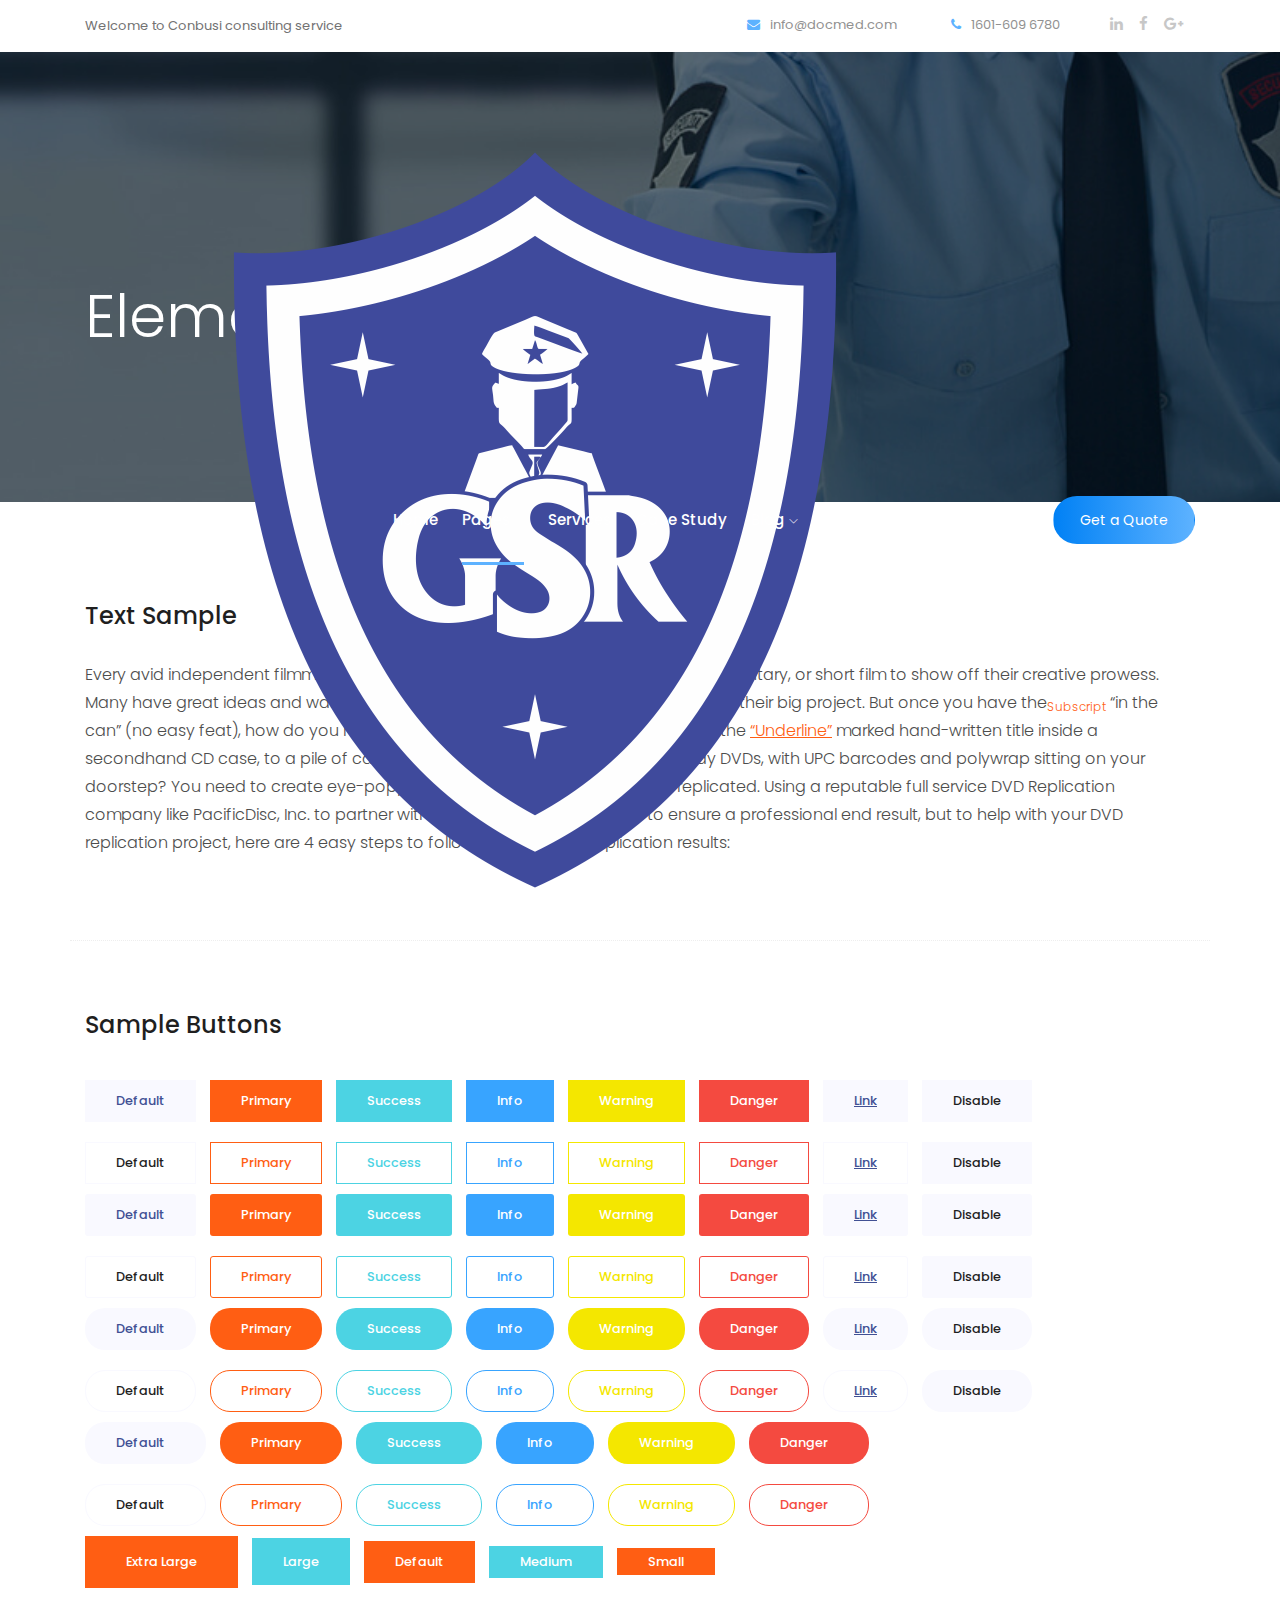
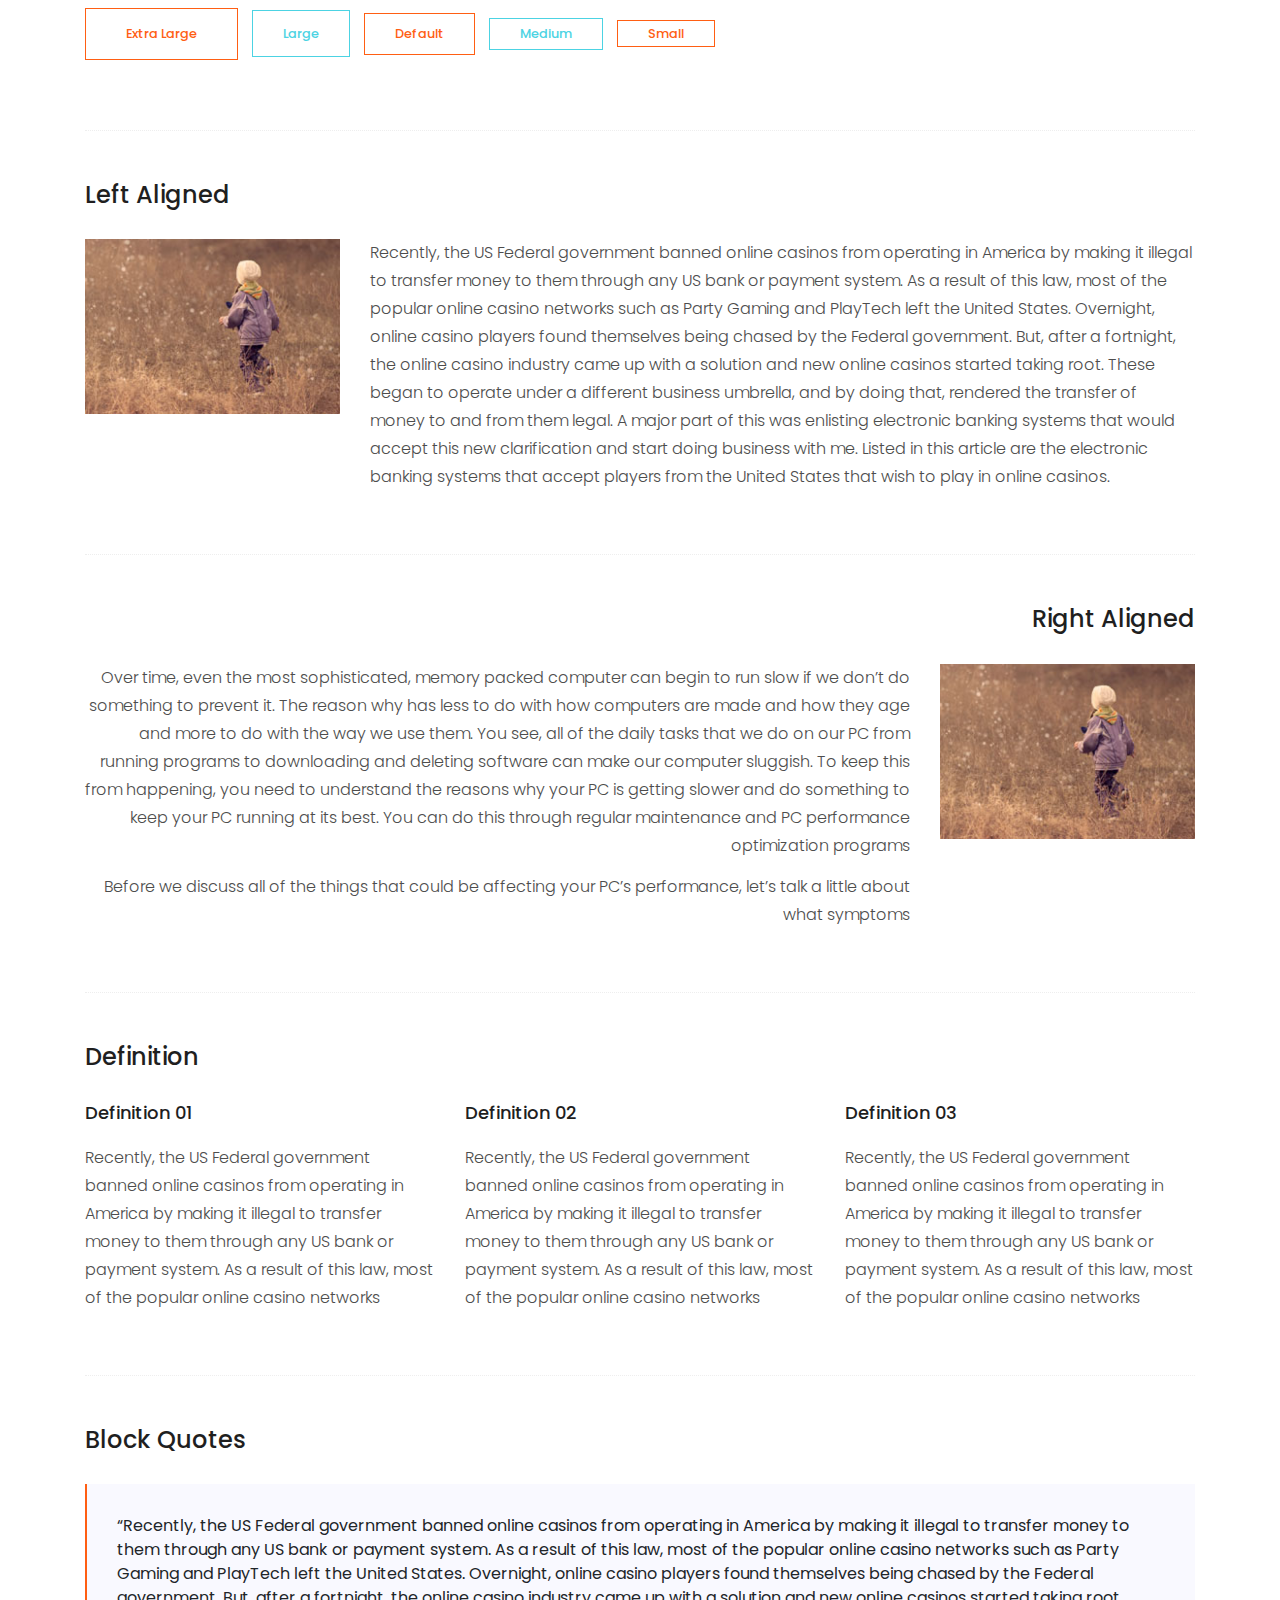
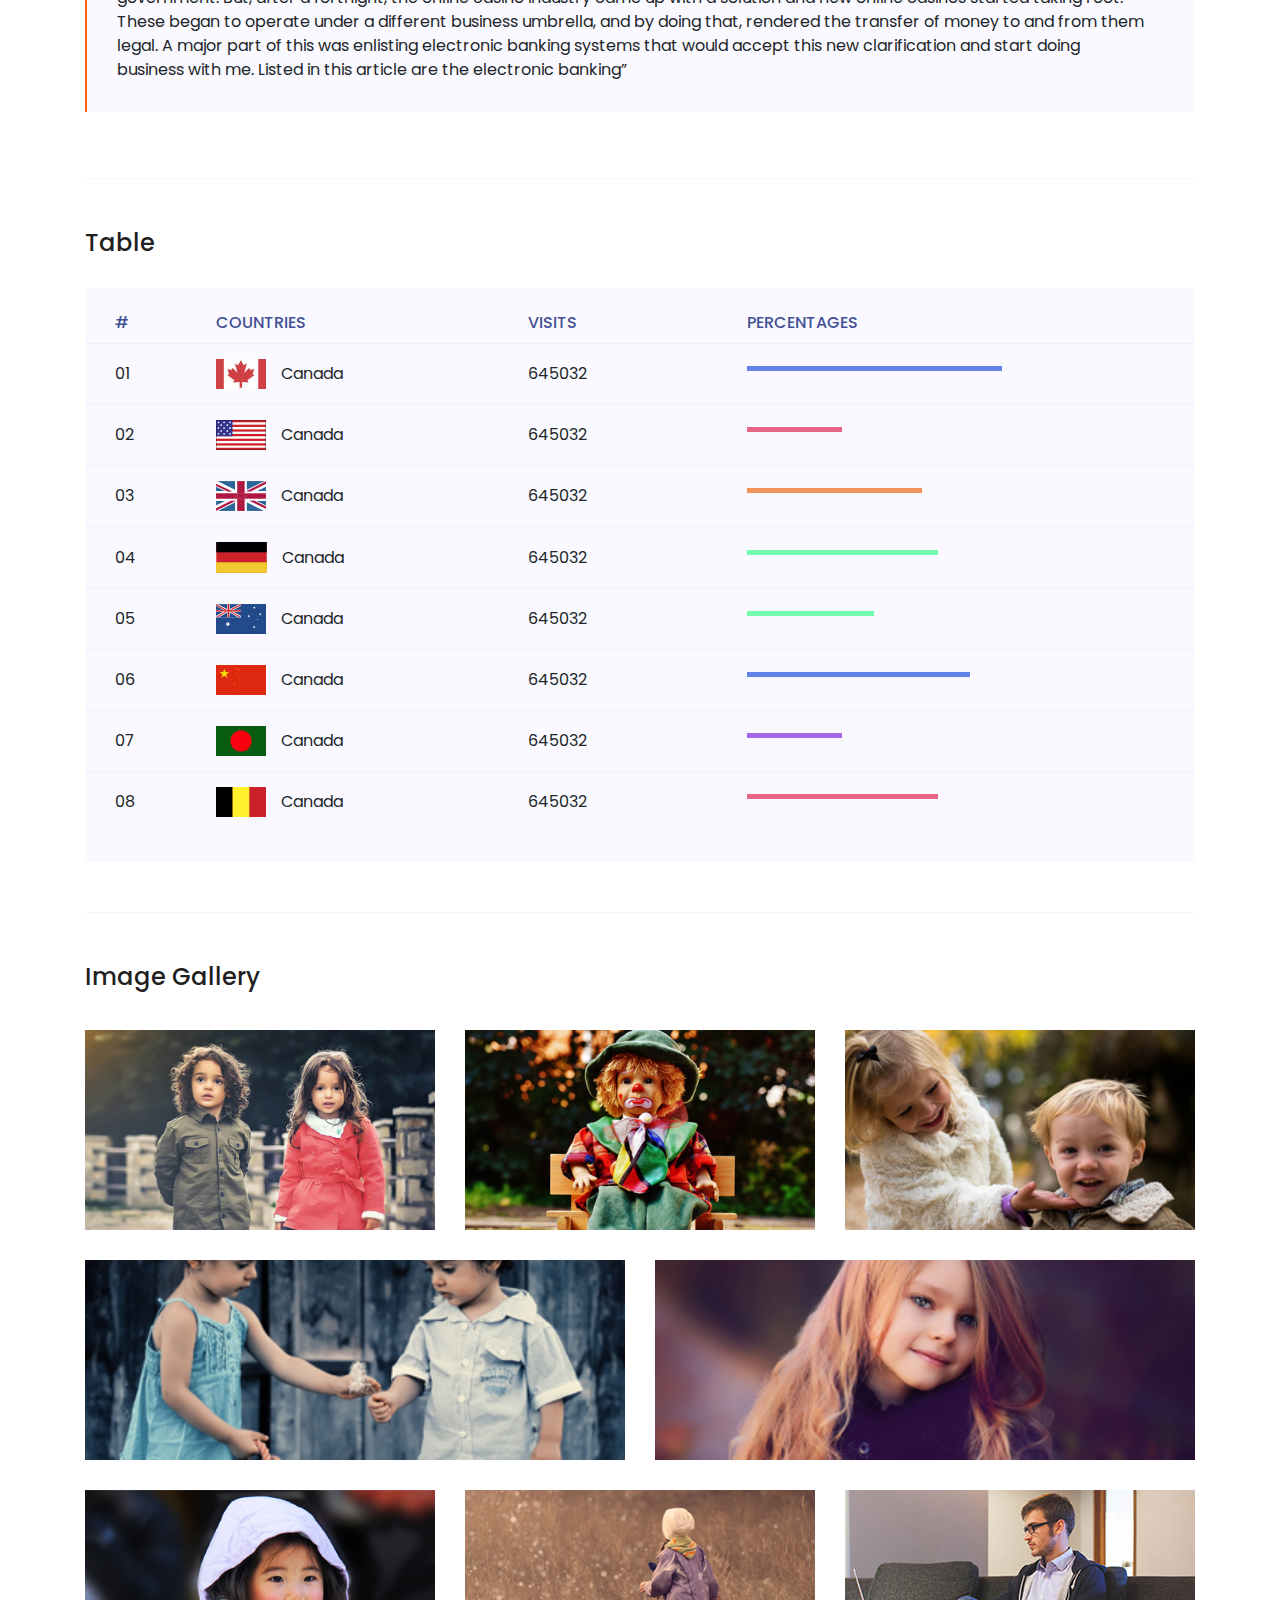
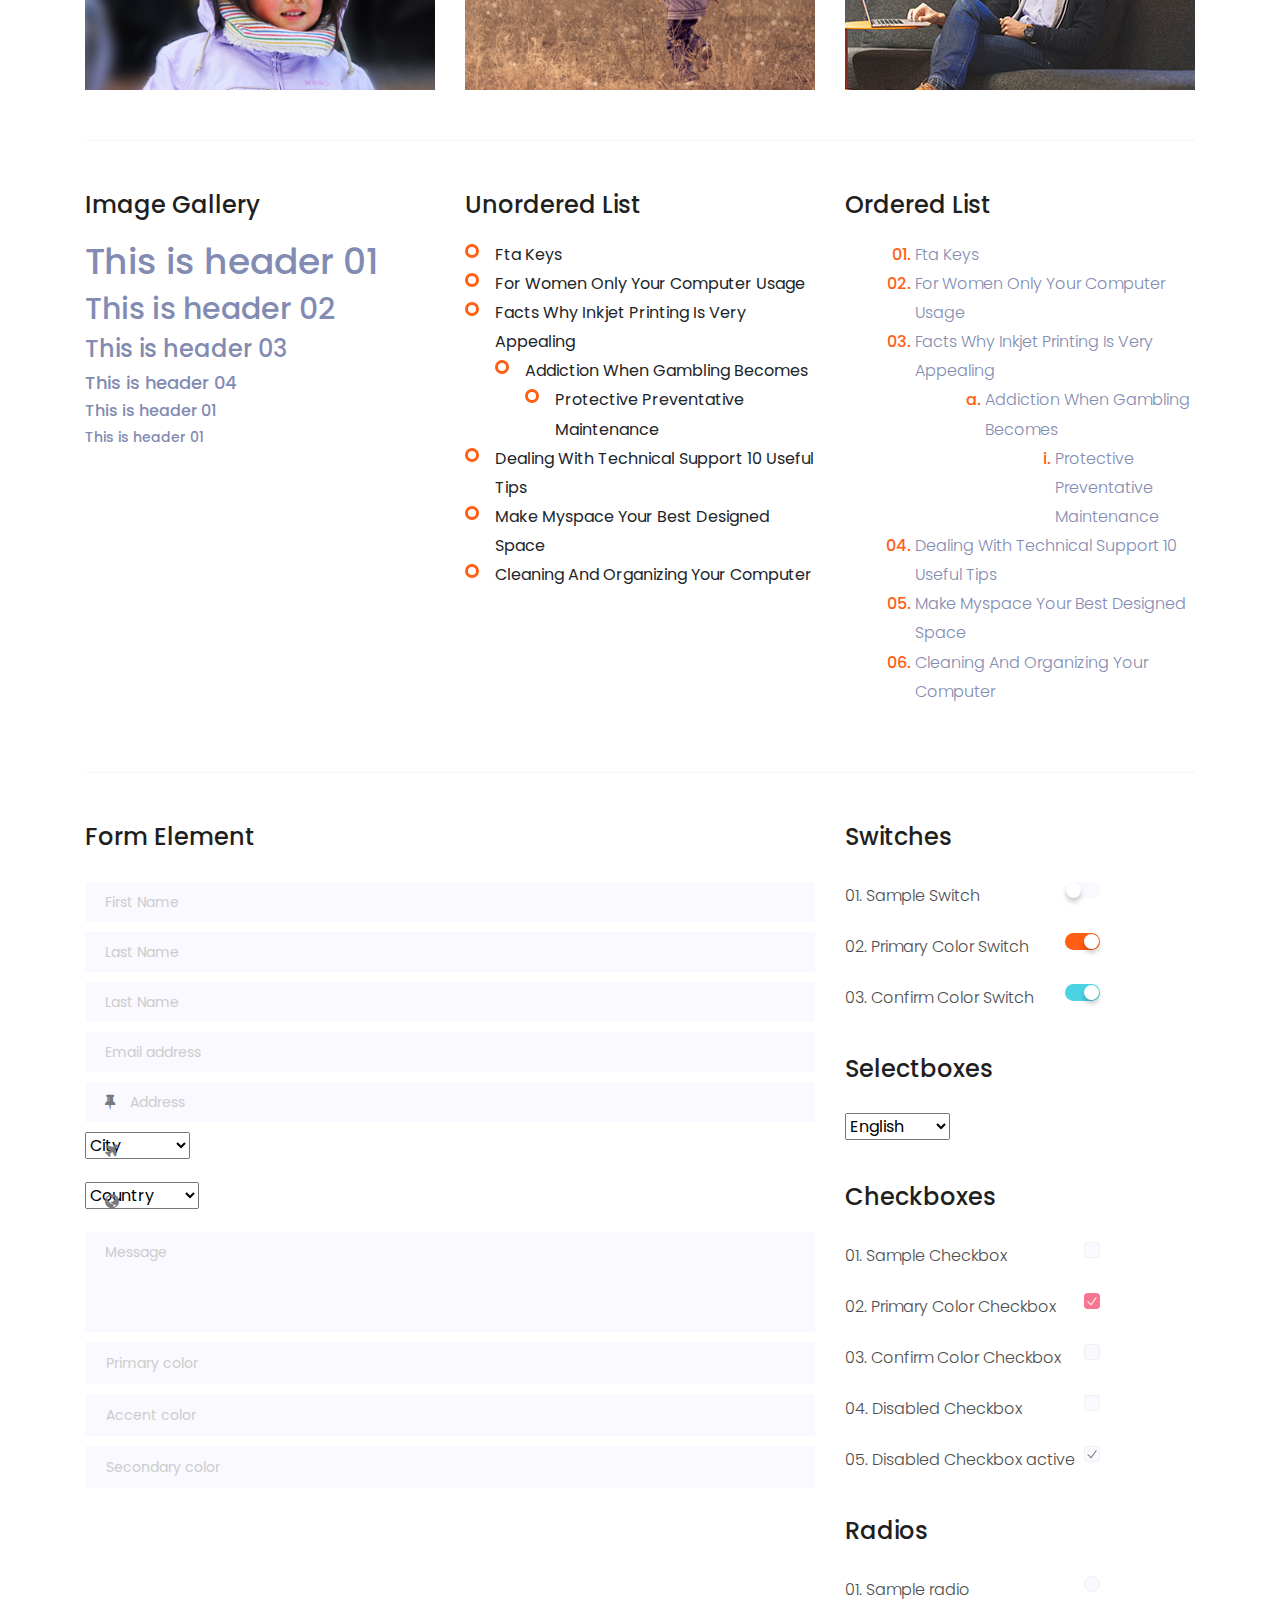
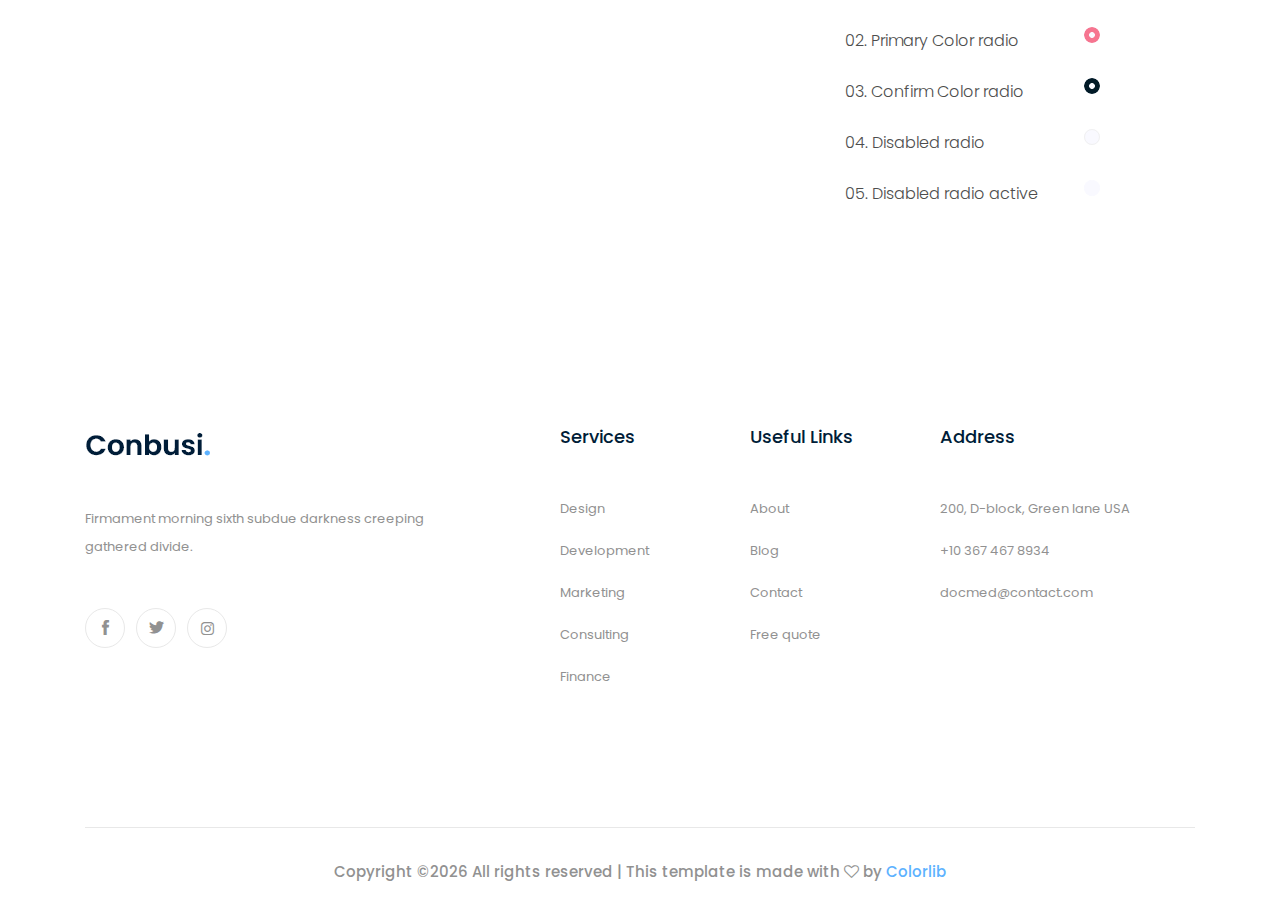
<file: elements.html>
<!doctype html>
<html class="no-js" lang="zxx">

<head>
	<meta charset="utf-8">
	<meta http-equiv="x-ua-compatible" content="ie=edge">
	<title>Busicol</title>
	<meta name="description" content="">
	<meta name="viewport" content="width=device-width, initial-scale=1">

	<!-- <link rel="manifest" href="site.webmanifest"> -->
	<link rel="shortcut icon" type="image/x-icon" href="img/favicon.png">
	<!-- Place favicon.ico in the root directory -->

	<!-- CSS here -->
	<link rel="stylesheet" href="css/bootstrap.min.css">
	<link rel="stylesheet" href="css/owl.carousel.min.css">
	<link rel="stylesheet" href="css/magnific-popup.css">
	<link rel="stylesheet" href="css/font-awesome.min.css">
	<link rel="stylesheet" href="css/themify-icons.css">
	<link rel="stylesheet" href="css/nice-select.css">
	<link rel="stylesheet" href="css/flaticon.css">
	<link rel="stylesheet" href="css/gijgo.css">
	<link rel="stylesheet" href="css/animate.css">
	<link rel="stylesheet" href="css/slicknav.css">
	<link rel="stylesheet" href="css/style.css">
	<!-- <link rel="stylesheet" href="css/responsive.css"> -->
</head>

<body>
	<!--[if lte IE 9]>
            <p class="browserupgrade">You are using an <strong>outdated</strong> browser. Please <a href="https://browsehappy.com/">upgrade your browser</a> to improve your experience and security.</p>
        <![endif]-->

    <!-- header-start -->
    <header>
			<div class="header-area ">
				<div class="header-top_area d-none d-lg-block">
					<div class="container">
						<div class="row">
							<div class="col-xl-5 col-md-5 ">
								<div class="header_left">
									<p>Welcome to Conbusi consulting service</p>
								</div>
							</div>
							<div class="col-xl-7 col-md-7">
								<div class="header_right d-flex">
										<div class="short_contact_list">
												<ul>
													<li><a href="#"> <i class="fa fa-envelope"></i> info@docmed.com</a></li>
													<li><a href="#"> <i class="fa fa-phone"></i> 1601-609 6780</a></li>
												</ul>
											</div>
											<div class="social_media_links">
												<a href="#">
													<i class="fa fa-linkedin"></i>
												</a>
												<a href="#">
													<i class="fa fa-facebook"></i>
												</a>
												<a href="#">
													<i class="fa fa-google-plus"></i>
												</a>
											</div>
								</div>
	
							</div>
						</div>
					</div>
				</div>
				<div id="sticky-header" class="main-header-area">
					<div class="container">
						<div class="header_bottom_border">
							<div class="row align-items-center">
								<div class="col-xl-3 col-lg-2">
									<div class="logo">
										<a href="index.html">
											<img src="img/logo.png" alt="">
										</a>
									</div>
								</div>
								<div class="col-xl-6 col-lg-7">
									<div class="main-menu  d-none d-lg-block">
										<nav>
											<ul id="navigation">
												<li><a  href="index.html">home</a></li>
												<li><a class="active" href="#">pages <i class="ti-angle-down"></i></a>
													<ul class="submenu">
															<li><a href="case_details.html">case details</a></li>
															<li><a href="about.html">about</a></li>
															<li><a href="elements.html">elements</a></li>
													</ul>
												</li>
												<li><a href="services.html">Services</a></li>
												<li><a href="study.html">Case study</a></li>
												<li><a href="#">blog <i class="ti-angle-down"></i></a>
													<ul class="submenu">
														<li><a href="blog.html">blog</a></li>
														<li><a href="single-blog.html">single-blog</a></li>
													</ul>
												</li>
												<li><a href="contact.html">Contact</a></li>
											</ul>
										</nav>
									</div>
								</div>
								<div class="col-xl-3 col-lg-3 d-none d-lg-block">
									<div class="Appointment">
										<div class="book_btn d-none d-lg-block">
											<a  href="#">Get a Quote</a>
										</div>
									</div>
								</div>
								<div class="col-12">
									<div class="mobile_menu d-block d-lg-none"></div>
								</div>
							</div>
						</div>
	
					</div>
				</div>
			</div>
		</header>
		<!-- header-end -->
	
		<!-- bradcam_area  -->
		<div class="bradcam_area bradcam_bg_1">
				<div class="container">
					<div class="row">
						<div class="col-xl-12">
							<div class="bradcam_text">
								<h3>Elements</h3>
							</div>
						</div>
					</div>
				</div>
			</div>
			<!--/ bradcam_area  -->

	<!-- Start Sample Area -->
	<section class="sample-text-area">
		<div class="container box_1170">
			<h3 class="text-heading">Text Sample</h3>
			<p class="sample-text">
				Every avid independent filmmaker has <b>Bold</b> about making that <i>Italic</i> interest documentary,
				or short
				film to show off their creative prowess. Many have great ideas and want to “wow”
				the<sup>Superscript</sup> scene,
				or video renters with their big project. But once you have the<sub>Subscript</sub> “in the can” (no easy
				feat), how
				do you move from a <del>Strike</del> through of master DVDs with the <u>“Underline”</u> marked
				hand-written title
				inside a secondhand CD case, to a pile of cardboard boxes full of shiny new, retail-ready DVDs, with UPC
				barcodes
				and polywrap sitting on your doorstep? You need to create eye-popping artwork and have your project
				replicated.
				Using a reputable full service DVD Replication company like PacificDisc, Inc. to partner with is
				certainly a
				helpful option to ensure a professional end result, but to help with your DVD replication project, here
				are 4 easy
				steps to follow for good DVD replication results:

			</p>
		</div>
	</section>
	<!-- End Sample Area -->

	<!-- Start Button -->
	<section class="button-area">
		<div class="container box_1170 border-top-generic">
			<h3 class="text-heading">Sample Buttons</h3>
			<div class="button-group-area">
				<a href="#" class="genric-btn default">Default</a>
				<a href="#" class="genric-btn primary">Primary</a>
				<a href="#" class="genric-btn success">Success</a>
				<a href="#" class="genric-btn info">Info</a>
				<a href="#" class="genric-btn warning">Warning</a>
				<a href="#" class="genric-btn danger">Danger</a>
				<a href="#" class="genric-btn link">Link</a>
				<a href="#" class="genric-btn disable">Disable</a>
			</div>
			<div class="button-group-area mt-10">
				<a href="#" class="genric-btn default-border">Default</a>
				<a href="#" class="genric-btn primary-border">Primary</a>
				<a href="#" class="genric-btn success-border">Success</a>
				<a href="#" class="genric-btn info-border">Info</a>
				<a href="#" class="genric-btn warning-border">Warning</a>
				<a href="#" class="genric-btn danger-border">Danger</a>
				<a href="#" class="genric-btn link-border">Link</a>
				<a href="#" class="genric-btn disable">Disable</a>
			</div>
			<div class="button-group-area mt-40">
				<a href="#" class="genric-btn default radius">Default</a>
				<a href="#" class="genric-btn primary radius">Primary</a>
				<a href="#" class="genric-btn success radius">Success</a>
				<a href="#" class="genric-btn info radius">Info</a>
				<a href="#" class="genric-btn warning radius">Warning</a>
				<a href="#" class="genric-btn danger radius">Danger</a>
				<a href="#" class="genric-btn link radius">Link</a>
				<a href="#" class="genric-btn disable radius">Disable</a>
			</div>
			<div class="button-group-area mt-10">
				<a href="#" class="genric-btn default-border radius">Default</a>
				<a href="#" class="genric-btn primary-border radius">Primary</a>
				<a href="#" class="genric-btn success-border radius">Success</a>
				<a href="#" class="genric-btn info-border radius">Info</a>
				<a href="#" class="genric-btn warning-border radius">Warning</a>
				<a href="#" class="genric-btn danger-border radius">Danger</a>
				<a href="#" class="genric-btn link-border radius">Link</a>
				<a href="#" class="genric-btn disable radius">Disable</a>
			</div>
			<div class="button-group-area mt-40">
				<a href="#" class="genric-btn default circle">Default</a>
				<a href="#" class="genric-btn primary circle">Primary</a>
				<a href="#" class="genric-btn success circle">Success</a>
				<a href="#" class="genric-btn info circle">Info</a>
				<a href="#" class="genric-btn warning circle">Warning</a>
				<a href="#" class="genric-btn danger circle">Danger</a>
				<a href="#" class="genric-btn link circle">Link</a>
				<a href="#" class="genric-btn disable circle">Disable</a>
			</div>
			<div class="button-group-area mt-10">
				<a href="#" class="genric-btn default-border circle">Default</a>
				<a href="#" class="genric-btn primary-border circle">Primary</a>
				<a href="#" class="genric-btn success-border circle">Success</a>
				<a href="#" class="genric-btn info-border circle">Info</a>
				<a href="#" class="genric-btn warning-border circle">Warning</a>
				<a href="#" class="genric-btn danger-border circle">Danger</a>
				<a href="#" class="genric-btn link-border circle">Link</a>
				<a href="#" class="genric-btn disable circle">Disable</a>
			</div>
			<div class="button-group-area mt-40">
				<a href="#" class="genric-btn default circle arrow">Default<span class="lnr lnr-arrow-right"></span></a>
				<a href="#" class="genric-btn primary circle arrow">Primary<span class="lnr lnr-arrow-right"></span></a>
				<a href="#" class="genric-btn success circle arrow">Success<span class="lnr lnr-arrow-right"></span></a>
				<a href="#" class="genric-btn info circle arrow">Info<span class="lnr lnr-arrow-right"></span></a>
				<a href="#" class="genric-btn warning circle arrow">Warning<span class="lnr lnr-arrow-right"></span></a>
				<a href="#" class="genric-btn danger circle arrow">Danger<span class="lnr lnr-arrow-right"></span></a>
			</div>
			<div class="button-group-area mt-10">
				<a href="#" class="genric-btn default-border circle arrow">Default<span
						class="lnr lnr-arrow-right"></span></a>
				<a href="#" class="genric-btn primary-border circle arrow">Primary<span
						class="lnr lnr-arrow-right"></span></a>
				<a href="#" class="genric-btn success-border circle arrow">Success<span
						class="lnr lnr-arrow-right"></span></a>
				<a href="#" class="genric-btn info-border circle arrow">Info<span
						class="lnr lnr-arrow-right"></span></a>
				<a href="#" class="genric-btn warning-border circle arrow">Warning<span
						class="lnr lnr-arrow-right"></span></a>
				<a href="#" class="genric-btn danger-border circle arrow">Danger<span
						class="lnr lnr-arrow-right"></span></a>
			</div>
			<div class="button-group-area mt-40">
				<a href="#" class="genric-btn primary e-large">Extra Large</a>
				<a href="#" class="genric-btn success large">Large</a>
				<a href="#" class="genric-btn primary">Default</a>
				<a href="#" class="genric-btn success medium">Medium</a>
				<a href="#" class="genric-btn primary small">Small</a>
			</div>
			<div class="button-group-area mt-10">
				<a href="#" class="genric-btn primary-border e-large">Extra Large</a>
				<a href="#" class="genric-btn success-border large">Large</a>
				<a href="#" class="genric-btn primary-border">Default</a>
				<a href="#" class="genric-btn success-border medium">Medium</a>
				<a href="#" class="genric-btn primary-border small">Small</a>
			</div>
		</div>
	</section>
	<!-- End Button -->

	<!-- Start Align Area -->
	<div class="whole-wrap">
		<div class="container box_1170">
			<div class="section-top-border">
				<h3 class="mb-30">Left Aligned</h3>
				<div class="row">
					<div class="col-md-3">
						<img src="img/elements/d.jpg" alt="" class="img-fluid">
					</div>
					<div class="col-md-9 mt-sm-20">
						<p>Recently, the US Federal government banned online casinos from operating in America by making
							it illegal to
							transfer money to them through any US bank or payment system. As a result of this law, most
							of the popular
							online casino networks such as Party Gaming and PlayTech left the United States. Overnight,
							online casino
							players found themselves being chased by the Federal government. But, after a fortnight, the
							online casino
							industry came up with a solution and new online casinos started taking root. These began to
							operate under a
							different business umbrella, and by doing that, rendered the transfer of money to and from
							them legal. A major
							part of this was enlisting electronic banking systems that would accept this new
							clarification and start doing
							business with me. Listed in this article are the electronic banking systems that accept
							players from the United
							States that wish to play in online casinos.</p>
					</div>
				</div>
			</div>
			<div class="section-top-border text-right">
				<h3 class="mb-30">Right Aligned</h3>
				<div class="row">
					<div class="col-md-9">
						<p class="text-right">Over time, even the most sophisticated, memory packed computer can begin
							to run slow if we
							don’t do something to prevent it. The reason why has less to do with how computers are made
							and how they age and
							more to do with the way we use them. You see, all of the daily tasks that we do on our PC
							from running programs
							to downloading and deleting software can make our computer sluggish. To keep this from
							happening, you need to
							understand the reasons why your PC is getting slower and do something to keep your PC
							running at its best. You
							can do this through regular maintenance and PC performance optimization programs</p>
						<p class="text-right">Before we discuss all of the things that could be affecting your PC’s
							performance, let’s
							talk a little about what symptoms</p>
					</div>
					<div class="col-md-3">
						<img src="img/elements/d.jpg" alt="" class="img-fluid">
					</div>
				</div>
			</div>
			<div class="section-top-border">
				<h3 class="mb-30">Definition</h3>
				<div class="row">
					<div class="col-md-4">
						<div class="single-defination">
							<h4 class="mb-20">Definition 01</h4>
							<p>Recently, the US Federal government banned online casinos from operating in America by
								making it illegal to
								transfer money to them through any US bank or payment system. As a result of this law,
								most of the popular
								online casino networks</p>
						</div>
					</div>
					<div class="col-md-4">
						<div class="single-defination">
							<h4 class="mb-20">Definition 02</h4>
							<p>Recently, the US Federal government banned online casinos from operating in America by
								making it illegal to
								transfer money to them through any US bank or payment system. As a result of this law,
								most of the popular
								online casino networks</p>
						</div>
					</div>
					<div class="col-md-4">
						<div class="single-defination">
							<h4 class="mb-20">Definition 03</h4>
							<p>Recently, the US Federal government banned online casinos from operating in America by
								making it illegal to
								transfer money to them through any US bank or payment system. As a result of this law,
								most of the popular
								online casino networks</p>
						</div>
					</div>
				</div>
			</div>
			<div class="section-top-border">
				<h3 class="mb-30">Block Quotes</h3>
				<div class="row">
					<div class="col-lg-12">
						<blockquote class="generic-blockquote">
							“Recently, the US Federal government banned online casinos from operating in America by
							making it illegal to
							transfer money to them through any US bank or payment system. As a result of this law, most
							of the popular
							online casino networks such as Party Gaming and PlayTech left the United States. Overnight,
							online casino
							players found themselves being chased by the Federal government. But, after a fortnight, the
							online casino
							industry came up with a solution and new online casinos started taking root. These began to
							operate under a
							different business umbrella, and by doing that, rendered the transfer of money to and from
							them legal. A major
							part of this was enlisting electronic banking systems that would accept this new
							clarification and start doing
							business with me. Listed in this article are the electronic banking”
						</blockquote>
					</div>
				</div>
			</div>
			<div class="section-top-border">
				<h3 class="mb-30">Table</h3>
				<div class="progress-table-wrap">
					<div class="progress-table">
						<div class="table-head">
							<div class="serial">#</div>
							<div class="country">Countries</div>
							<div class="visit">Visits</div>
							<div class="percentage">Percentages</div>
						</div>
						<div class="table-row">
							<div class="serial">01</div>
							<div class="country"> <img src="img/elements/f1.jpg" alt="flag">Canada</div>
							<div class="visit">645032</div>
							<div class="percentage">
								<div class="progress">
									<div class="progress-bar color-1" role="progressbar" style="width: 80%"
										aria-valuenow="80" aria-valuemin="0" aria-valuemax="100"></div>
								</div>
							</div>
						</div>
						<div class="table-row">
							<div class="serial">02</div>
							<div class="country"> <img src="img/elements/f2.jpg" alt="flag">Canada</div>
							<div class="visit">645032</div>
							<div class="percentage">
								<div class="progress">
									<div class="progress-bar color-2" role="progressbar" style="width: 30%"
										aria-valuenow="30" aria-valuemin="0" aria-valuemax="100"></div>
								</div>
							</div>
						</div>
						<div class="table-row">
							<div class="serial">03</div>
							<div class="country"> <img src="img/elements/f3.jpg" alt="flag">Canada</div>
							<div class="visit">645032</div>
							<div class="percentage">
								<div class="progress">
									<div class="progress-bar color-3" role="progressbar" style="width: 55%"
										aria-valuenow="55" aria-valuemin="0" aria-valuemax="100"></div>
								</div>
							</div>
						</div>
						<div class="table-row">
							<div class="serial">04</div>
							<div class="country"> <img src="img/elements/f4.jpg" alt="flag">Canada</div>
							<div class="visit">645032</div>
							<div class="percentage">
								<div class="progress">
									<div class="progress-bar color-4" role="progressbar" style="width: 60%"
										aria-valuenow="60" aria-valuemin="0" aria-valuemax="100"></div>
								</div>
							</div>
						</div>
						<div class="table-row">
							<div class="serial">05</div>
							<div class="country"> <img src="img/elements/f5.jpg" alt="flag">Canada</div>
							<div class="visit">645032</div>
							<div class="percentage">
								<div class="progress">
									<div class="progress-bar color-5" role="progressbar" style="width: 40%"
										aria-valuenow="40" aria-valuemin="0" aria-valuemax="100"></div>
								</div>
							</div>
						</div>
						<div class="table-row">
							<div class="serial">06</div>
							<div class="country"> <img src="img/elements/f6.jpg" alt="flag">Canada</div>
							<div class="visit">645032</div>
							<div class="percentage">
								<div class="progress">
									<div class="progress-bar color-6" role="progressbar" style="width: 70%"
										aria-valuenow="70" aria-valuemin="0" aria-valuemax="100"></div>
								</div>
							</div>
						</div>
						<div class="table-row">
							<div class="serial">07</div>
							<div class="country"> <img src="img/elements/f7.jpg" alt="flag">Canada</div>
							<div class="visit">645032</div>
							<div class="percentage">
								<div class="progress">
									<div class="progress-bar color-7" role="progressbar" style="width: 30%"
										aria-valuenow="30" aria-valuemin="0" aria-valuemax="100"></div>
								</div>
							</div>
						</div>
						<div class="table-row">
							<div class="serial">08</div>
							<div class="country"> <img src="img/elements/f8.jpg" alt="flag">Canada</div>
							<div class="visit">645032</div>
							<div class="percentage">
								<div class="progress">
									<div class="progress-bar color-8" role="progressbar" style="width: 60%"
										aria-valuenow="60" aria-valuemin="0" aria-valuemax="100"></div>
								</div>
							</div>
						</div>
					</div>
				</div>
			</div>
			<div class="section-top-border">
				<h3>Image Gallery</h3>
				<div class="row gallery-item">
					<div class="col-md-4">
						<a href="img/elements/g1.jpg" class="img-pop-up">
							<div class="single-gallery-image" style="background: url(img/elements/g1.jpg);"></div>
						</a>
					</div>
					<div class="col-md-4">
						<a href="img/elements/g2.jpg" class="img-pop-up">
							<div class="single-gallery-image" style="background: url(img/elements/g2.jpg);"></div>
						</a>
					</div>
					<div class="col-md-4">
						<a href="img/elements/g3.jpg" class="img-pop-up">
							<div class="single-gallery-image" style="background: url(img/elements/g3.jpg);"></div>
						</a>
					</div>
					<div class="col-md-6">
						<a href="img/elements/g4.jpg" class="img-pop-up">
							<div class="single-gallery-image" style="background: url(img/elements/g4.jpg);"></div>
						</a>
					</div>
					<div class="col-md-6">
						<a href="img/elements/g5.jpg" class="img-pop-up">
							<div class="single-gallery-image" style="background: url(img/elements/g5.jpg);"></div>
						</a>
					</div>
					<div class="col-md-4">
						<a href="img/elements/g6.jpg" class="img-pop-up">
							<div class="single-gallery-image" style="background: url(img/elements/g6.jpg);"></div>
						</a>
					</div>
					<div class="col-md-4">
						<a href="img/elements/g7.jpg" class="img-pop-up">
							<div class="single-gallery-image" style="background: url(img/elements/g7.jpg);"></div>
						</a>
					</div>
					<div class="col-md-4">
						<a href="img/elements/g8.jpg" class="img-pop-up">
							<div class="single-gallery-image" style="background: url(img/elements/g8.jpg);"></div>
						</a>
					</div>
				</div>
			</div>
			<div class="section-top-border">
				<div class="row">
					<div class="col-md-4">
						<h3 class="mb-20">Image Gallery</h3>
						<div class="typography">
							<h1>This is header 01</h1>
							<h2>This is header 02</h2>
							<h3>This is header 03</h3>
							<h4>This is header 04</h4>
							<h5>This is header 01</h5>
							<h6>This is header 01</h6>
						</div>
					</div>
					<div class="col-md-4 mt-sm-30">
						<h3 class="mb-20">Unordered List</h3>
						<div class="">
							<ul class="unordered-list">
								<li>Fta Keys</li>
								<li>For Women Only Your Computer Usage</li>
								<li>Facts Why Inkjet Printing Is Very Appealing
									<ul>
										<li>Addiction When Gambling Becomes
											<ul>
												<li>Protective Preventative Maintenance</li>
											</ul>
										</li>
									</ul>
								</li>
								<li>Dealing With Technical Support 10 Useful Tips</li>
								<li>Make Myspace Your Best Designed Space</li>
								<li>Cleaning And Organizing Your Computer</li>
							</ul>
						</div>
					</div>
					<div class="col-md-4 mt-sm-30">
						<h3 class="mb-20">Ordered List</h3>
						<div class="">
							<ol class="ordered-list">
								<li><span>Fta Keys</span></li>
								<li><span>For Women Only Your Computer Usage</span></li>
								<li><span>Facts Why Inkjet Printing Is Very Appealing</span>
									<ol class="ordered-list-alpha">
										<li><span>Addiction When Gambling Becomes</span>
											<ol class="ordered-list-roman">
												<li><span>Protective Preventative Maintenance</span></li>
											</ol>
										</li>
									</ol>
								</li>
								<li><span>Dealing With Technical Support 10 Useful Tips</span></li>
								<li><span>Make Myspace Your Best Designed Space</span></li>
								<li><span>Cleaning And Organizing Your Computer</span></li>
							</ol>
						</div>
					</div>
				</div>
			</div>
			<div class="section-top-border">
				<div class="row">
					<div class="col-lg-8 col-md-8">
						<h3 class="mb-30">Form Element</h3>
						<form action="#">
							<div class="mt-10">
								<input type="text" name="first_name" placeholder="First Name"
									onfocus="this.placeholder = ''" onblur="this.placeholder = 'First Name'" required
									class="single-input">
							</div>
							<div class="mt-10">
								<input type="text" name="last_name" placeholder="Last Name"
									onfocus="this.placeholder = ''" onblur="this.placeholder = 'Last Name'" required
									class="single-input">
							</div>
							<div class="mt-10">
								<input type="text" name="last_name" placeholder="Last Name"
									onfocus="this.placeholder = ''" onblur="this.placeholder = 'Last Name'" required
									class="single-input">
							</div>
							<div class="mt-10">
								<input type="email" name="EMAIL" placeholder="Email address"
									onfocus="this.placeholder = ''" onblur="this.placeholder = 'Email address'" required
									class="single-input">
							</div>
							<div class="input-group-icon mt-10">
								<div class="icon"><i class="fa fa-thumb-tack" aria-hidden="true"></i></div>
								<input type="text" name="address" placeholder="Address" onfocus="this.placeholder = ''"
									onblur="this.placeholder = 'Address'" required class="single-input">
							</div>
							<div class="input-group-icon mt-10">
								<div class="icon"><i class="fa fa-plane" aria-hidden="true"></i></div>
								<div class="form-select" id="default-select"">
											<select>
												<option value=" 1">City</option>
									<option value="1">Dhaka</option>
									<option value="1">Dilli</option>
									<option value="1">Newyork</option>
									<option value="1">Islamabad</option>
									</select>
								</div>
							</div>
							<div class="input-group-icon mt-10">
								<div class="icon"><i class="fa fa-globe" aria-hidden="true"></i></div>
								<div class="form-select" id="default-select"">
											<select>
												<option value=" 1">Country</option>
									<option value="1">Bangladesh</option>
									<option value="1">India</option>
									<option value="1">England</option>
									<option value="1">Srilanka</option>
									</select>
								</div>
							</div>

							<div class="mt-10">
								<textarea class="single-textarea" placeholder="Message" onfocus="this.placeholder = ''"
									onblur="this.placeholder = 'Message'" required></textarea>
							</div>
							<!-- For Gradient Border Use -->
							<!-- <div class="mt-10">
										<div class="primary-input">
											<input id="primary-input" type="text" name="first_name" placeholder="Primary color" onfocus="this.placeholder = ''" onblur="this.placeholder = 'Primary color'">
											<label for="primary-input"></label>
										</div>
									</div> -->
							<div class="mt-10">
								<input type="text" name="first_name" placeholder="Primary color"
									onfocus="this.placeholder = ''" onblur="this.placeholder = 'Primary color'" required
									class="single-input-primary">
							</div>
							<div class="mt-10">
								<input type="text" name="first_name" placeholder="Accent color"
									onfocus="this.placeholder = ''" onblur="this.placeholder = 'Accent color'" required
									class="single-input-accent">
							</div>
							<div class="mt-10">
								<input type="text" name="first_name" placeholder="Secondary color"
									onfocus="this.placeholder = ''" onblur="this.placeholder = 'Secondary color'"
									required class="single-input-secondary">
							</div>
						</form>
					</div>
					<div class="col-lg-3 col-md-4 mt-sm-30">
						<div class="single-element-widget">
							<h3 class="mb-30">Switches</h3>
							<div class="switch-wrap d-flex justify-content-between">
								<p>01. Sample Switch</p>
								<div class="primary-switch">
									<input type="checkbox" id="default-switch">
									<label for="default-switch"></label>
								</div>
							</div>
							<div class="switch-wrap d-flex justify-content-between">
								<p>02. Primary Color Switch</p>
								<div class="primary-switch">
									<input type="checkbox" id="primary-switch" checked>
									<label for="primary-switch"></label>
								</div>
							</div>
							<div class="switch-wrap d-flex justify-content-between">
								<p>03. Confirm Color Switch</p>
								<div class="confirm-switch">
									<input type="checkbox" id="confirm-switch" checked>
									<label for="confirm-switch"></label>
								</div>
							</div>
						</div>
						<div class="single-element-widget mt-30">
							<h3 class="mb-30">Selectboxes</h3>
							<div class="default-select" id="default-select"">
										<select>
											<option value=" 1">English</option>
								<option value="1">Spanish</option>
								<option value="1">Arabic</option>
								<option value="1">Portuguise</option>
								<option value="1">Bengali</option>
								</select>
							</div>
						</div>
						<div class="single-element-widget mt-30">
							<h3 class="mb-30">Checkboxes</h3>
							<div class="switch-wrap d-flex justify-content-between">
								<p>01. Sample Checkbox</p>
								<div class="primary-checkbox">
									<input type="checkbox" id="default-checkbox">
									<label for="default-checkbox"></label>
								</div>
							</div>
							<div class="switch-wrap d-flex justify-content-between">
								<p>02. Primary Color Checkbox</p>
								<div class="primary-checkbox">
									<input type="checkbox" id="primary-checkbox" checked>
									<label for="primary-checkbox"></label>
								</div>
							</div>
							<div class="switch-wrap d-flex justify-content-between">
								<p>03. Confirm Color Checkbox</p>
								<div class="confirm-checkbox">
									<input type="checkbox" id="confirm-checkbox">
									<label for="confirm-checkbox"></label>
								</div>
							</div>
							<div class="switch-wrap d-flex justify-content-between">
								<p>04. Disabled Checkbox</p>
								<div class="disabled-checkbox">
									<input type="checkbox" id="disabled-checkbox" disabled>
									<label for="disabled-checkbox"></label>
								</div>
							</div>
							<div class="switch-wrap d-flex justify-content-between">
								<p>05. Disabled Checkbox active</p>
								<div class="disabled-checkbox">
									<input type="checkbox" id="disabled-checkbox-active" checked disabled>
									<label for="disabled-checkbox-active"></label>
								</div>
							</div>
						</div>
						<div class="single-element-widget mt-30">
							<h3 class="mb-30">Radios</h3>
							<div class="switch-wrap d-flex justify-content-between">
								<p>01. Sample radio</p>
								<div class="primary-radio">
									<input type="checkbox" id="default-radio">
									<label for="default-radio"></label>
								</div>
							</div>
							<div class="switch-wrap d-flex justify-content-between">
								<p>02. Primary Color radio</p>
								<div class="primary-radio">
									<input type="checkbox" id="primary-radio" checked>
									<label for="primary-radio"></label>
								</div>
							</div>
							<div class="switch-wrap d-flex justify-content-between">
								<p>03. Confirm Color radio</p>
								<div class="confirm-radio">
									<input type="checkbox" id="confirm-radio" checked>
									<label for="confirm-radio"></label>
								</div>
							</div>
							<div class="switch-wrap d-flex justify-content-between">
								<p>04. Disabled radio</p>
								<div class="disabled-radio">
									<input type="checkbox" id="disabled-radio" disabled>
									<label for="disabled-radio"></label>
								</div>
							</div>
							<div class="switch-wrap d-flex justify-content-between">
								<p>05. Disabled radio active</p>
								<div class="disabled-radio">
									<input type="checkbox" id="disabled-radio-active" checked disabled>
									<label for="disabled-radio-active"></label>
								</div>
							</div>
						</div>
					</div>
				</div>
			</div>
		</div>
	</div>
	<!-- End Align Area -->

    <!-- footer start -->
    <footer class="footer">
        <div class="footer_top">
            <div class="container">
                <div class="row">
                    <div class="col-xl-4 col-md-6 col-lg-4">
                        <div class="footer_widget">
                            <div class="footer_logo">
                                <a href="#">
                                    <img src="img/footer_logo.png" alt="">
                                </a>
                            </div>
                            <p>
                                Firmament morning sixth subdue darkness
                                creeping gathered divide.
                            </p>
                            <div class="socail_links">
                                <ul>
                                    <li>
                                        <a href="#">
                                            <i class="ti-facebook"></i>
                                        </a>
                                    </li>
                                    <li>
                                        <a href="#">
                                            <i class="ti-twitter-alt"></i>
                                        </a>
                                    </li>
                                    <li>
                                        <a href="#">
                                            <i class="fa fa-instagram"></i>
                                        </a>
                                    </li>
                                </ul>
                            </div>

                        </div>
                    </div>
                    <div class="col-xl-2 offset-xl-1 col-md-6 col-lg-3">
                        <div class="footer_widget">
                            <h3 class="footer_title">
                                    Services
                            </h3>
                            <ul>
                                <li><a href="#">Design</a></li>
                                <li><a href="#">Development</a></li>
                                <li><a href="#">Marketing</a></li>
                                <li><a href="#">Consulting</a></li>
                                <li><a href="#">Finance</a></li>
                            </ul>

                        </div>
                    </div>
                    <div class="col-xl-2 col-md-6 col-lg-2">
                        <div class="footer_widget">
                            <h3 class="footer_title">
                                    Useful Links
                            </h3>
                            <ul>
                                <li><a href="#">About</a></li>
                                <li><a href="#">Blog</a></li>
                                <li><a href="#"> Contact</a></li>
                                <li><a href="#"> Free quote</a></li>
                            </ul>
                        </div>
                    </div>
                    <div class="col-xl-3 col-md-6 col-lg-3">
                        <div class="footer_widget">
                            <h3 class="footer_title">
                                Address
                            </h3>
                            <ul>
                                    <li>200, D-block, Green lane USA</li>
                                    <li>+10 367 467 8934</li>
                                    <li><a href="#"> docmed@contact.com</a></li>
                                </ul>
                        </div>
                    </div>
                </div>
            </div>
        </div>
        <div class="copy-right_text">
            <div class="container">
                <div class="footer_border"></div>
                <div class="row">
                    <div class="col-xl-12">
                        <p class="copy_right text-center">
                            <!-- Link back to Colorlib can't be removed. Template is licensed under CC BY 3.0. -->
Copyright &copy;<script>document.write(new Date().getFullYear());</script> All rights reserved | This template is made with <i class="fa fa-heart-o" aria-hidden="true"></i> by <a href="https://colorlib.com" target="_blank">Colorlib</a>
<!-- Link back to Colorlib can't be removed. Template is licensed under CC BY 3.0. -->
                        </p>
                    </div>
                </div>
            </div>
        </div>
    </footer>
    <!--/ footer end  -->
<!-- link that opens popup -->

    <!-- form itself end-->
    <form id="test-form" class="white-popup-block mfp-hide">
        <div class="popup_box ">
            <div class="popup_inner">
                <div class="popup_header">
                    <h3>Get Free Quote</h3>
                </div>
                <div class="custom_form">
                        <div class="row">
                                <div class="col-xl-12">
                                    <input type="text" placeholder="Your Name">
                                </div>
                                <div class="col-xl-12">
                                    <input type="email" placeholder="Email">
                                </div>
                                <div class="col-xl-12">
                                    <textarea name="" id="" cols="30" rows="10" placeholder="Message"></textarea>
                                </div>
                                <div class="col-xl-12">
                                    <button type="submit" class="boxed-btn3">Send</button>
                                </div>
                            </div>
                </div>
            </div>
        </div>
    </form>
    <!-- form itself end -->

	<!-- JS here -->
	<script src="js/vendor/modernizr-3.5.0.min.js"></script>
	<script src="js/vendor/jquery-1.12.4.min.js"></script>
	<script src="js/popper.min.js"></script>
	<script src="js/bootstrap.min.js"></script>
	<script src="js/owl.carousel.min.js"></script>
	<script src="js/isotope.pkgd.min.js"></script>
	<script src="js/ajax-form.js"></script>
	<script src="js/waypoints.min.js"></script>
	<script src="js/jquery.counterup.min.js"></script>
	<script src="js/imagesloaded.pkgd.min.js"></script>
	<script src="js/scrollIt.js"></script>
	<script src="js/jquery.scrollUp.min.js"></script>
	<script src="js/wow.min.js"></script>
	<script src="js/nice-select.min.js"></script>
	<script src="js/jquery.slicknav.min.js"></script>
	<script src="js/jquery.magnific-popup.min.js"></script>
	<script src="js/plugins.js"></script>
	<script src="js/gijgo.min.js"></script>

	<!--contact js-->
	<script src="js/contact.js"></script>
	<script src="js/jquery.ajaxchimp.min.js"></script>
	<script src="js/jquery.form.js"></script>
	<script src="js/jquery.validate.min.js"></script>
	<script src="js/mail-script.js"></script>

	<script src="js/main.js"></script>
    <script>
        $('#datepicker').datepicker({
            iconsLibrary: 'fontawesome',
            icons: {
             rightIcon: '<span class="fa fa-caret-down"></span>'
         }
        });
        $('#datepicker2').datepicker({
            iconsLibrary: 'fontawesome',
            icons: {
             rightIcon: '<span class="fa fa-caret-down"></span>'
         }

        });
    </script>
</body>
</html>
</file>
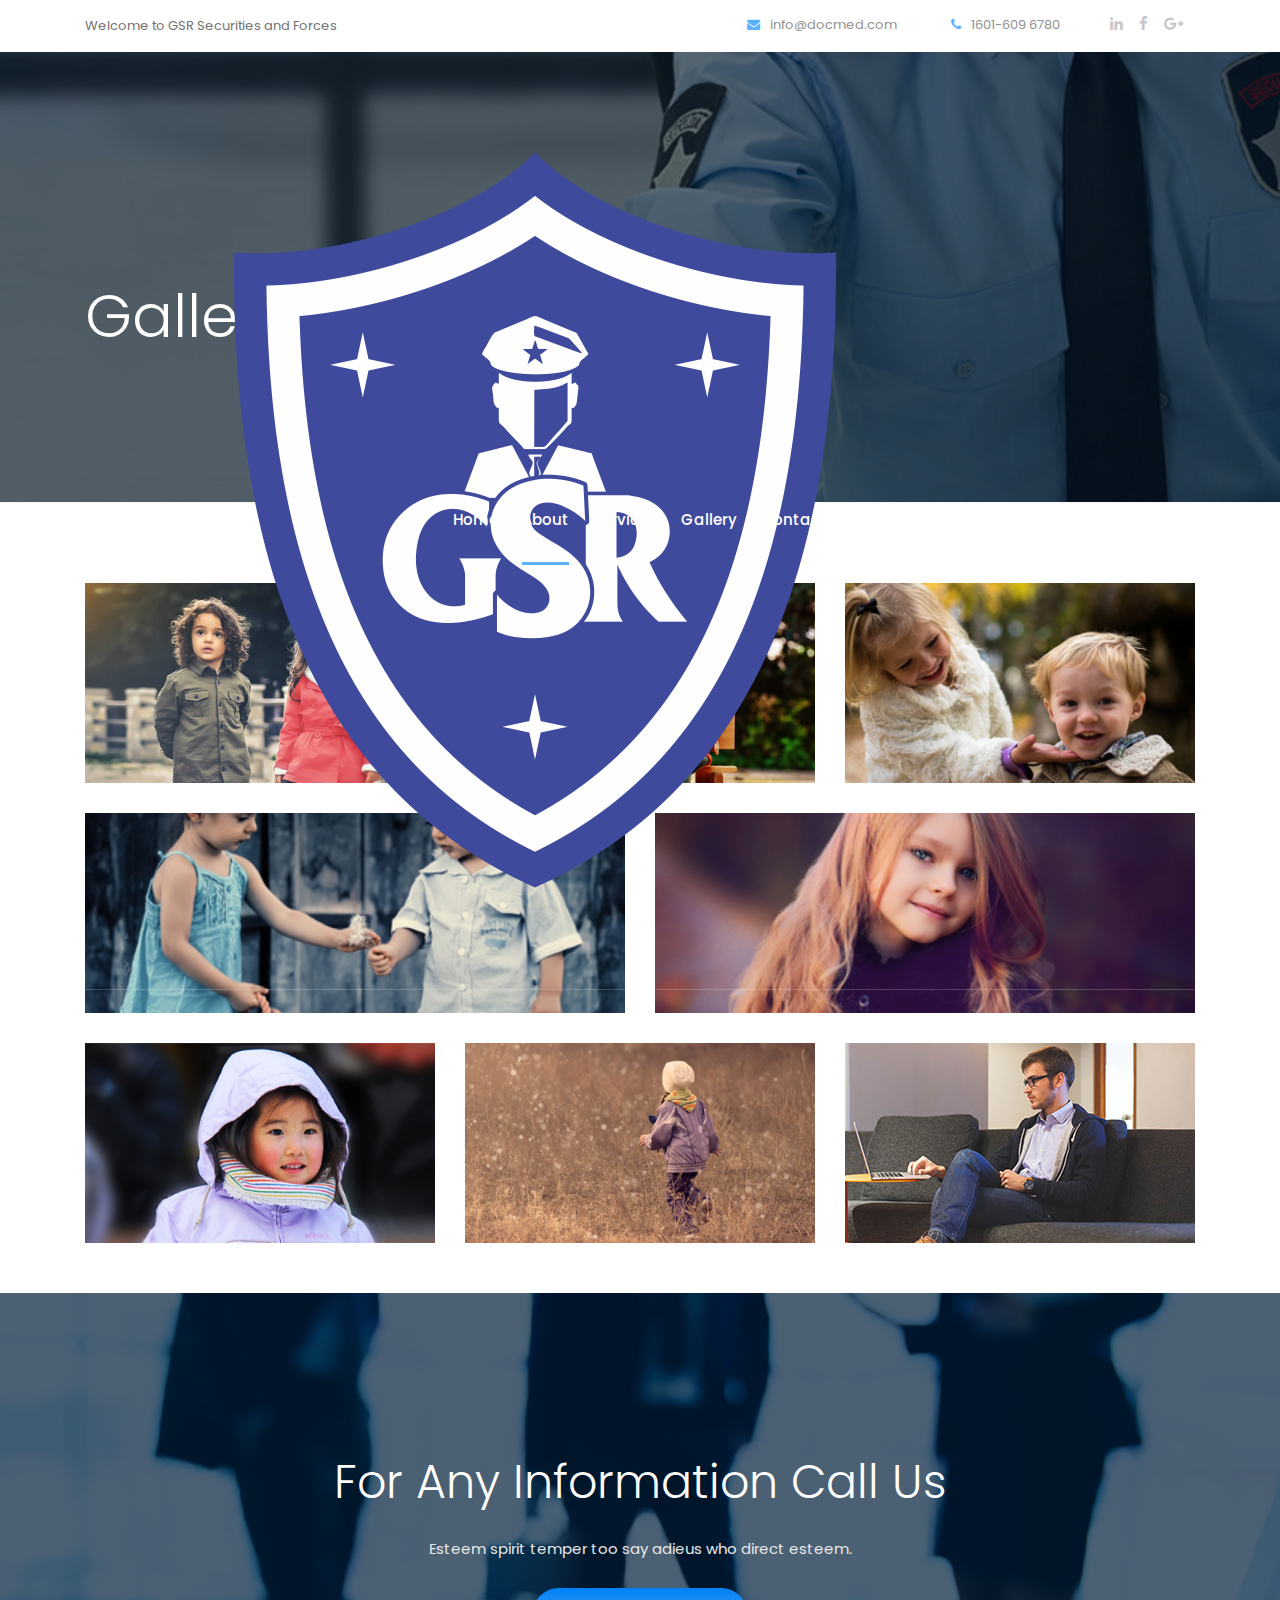
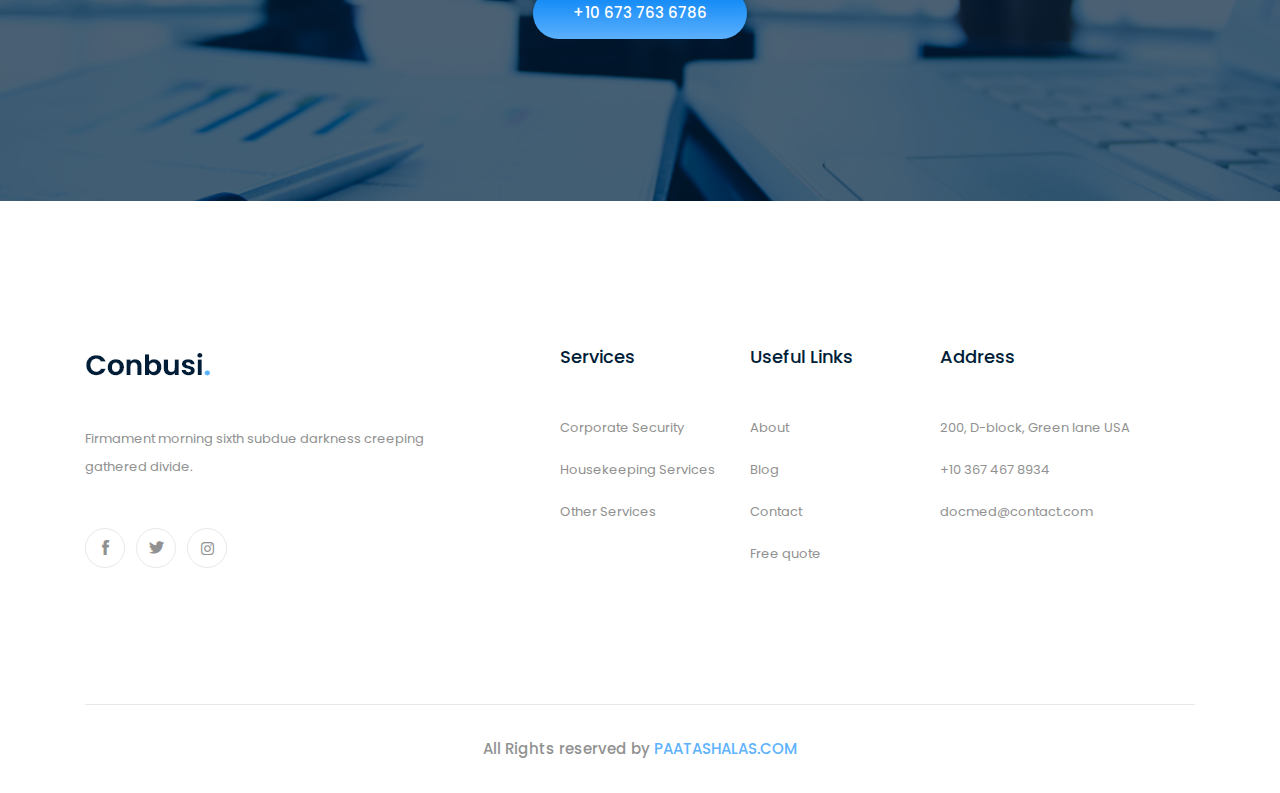
<file: gallery.html>
<!doctype html>
<html class="no-js" lang="zxx">

<head>
    <meta charset="utf-8">
    <meta http-equiv="x-ua-compatible" content="ie=edge">
    <title>GSR Securities and Forces</title>
    <meta name="description" content="">
    <meta name="viewport" content="width=device-width, initial-scale=1">

    <!-- <link rel="manifest" href="site.webmanifest"> -->
    <link rel="shortcut icon" type="image/x-icon" href="img/favicon.png">
    <!-- Place favicon.ico in the root directory -->

    <!-- CSS here -->
    <link rel="stylesheet" href="css/bootstrap.min.css">
    <link rel="stylesheet" href="css/owl.carousel.min.css">
    <link rel="stylesheet" href="css/magnific-popup.css">
    <link rel="stylesheet" href="css/font-awesome.min.css">
    <link rel="stylesheet" href="css/themify-icons.css">
    <link rel="stylesheet" href="css/nice-select.css">
    <link rel="stylesheet" href="css/flaticon.css">
    <link rel="stylesheet" href="css/gijgo.css">
    <link rel="stylesheet" href="css/animate.css">
    <link rel="stylesheet" href="css/slick.css">
    <link rel="stylesheet" href="css/slicknav.css">
    <link rel="stylesheet" href="css/style.css">
    <!-- <link rel="stylesheet" href="css/responsive.css"> -->
</head>

<body>
    <!--[if lte IE 9]>
            <p class="browserupgrade">You are using an <strong>outdated</strong> browser. Please <a href="https://browsehappy.com/">upgrade your browser</a> to improve your experience and security.</p>
        <![endif]-->

    <!-- header-start -->
    <header>
        <div class="header-area ">
            <div class="header-top_area d-none d-lg-block">
                <div class="container">
                    <div class="row">
                        <div class="col-xl-5 col-md-5 ">
                            <div class="header_left">
                                <p>Welcome to GSR Securities and Forces</p>
                            </div>
                        </div>
                        <div class="col-xl-7 col-md-7">
                            <div class="header_right d-flex">
                                    <div class="short_contact_list">
                                            <ul>
                                                <li><a href="#"> <i class="fa fa-envelope"></i> info@docmed.com</a></li>
                                                <li><a href="#"> <i class="fa fa-phone"></i> 1601-609 6780</a></li>
                                            </ul>
                                        </div>
                                        <div class="social_media_links">
                                            <a href="#">
                                                <i class="fa fa-linkedin"></i>
                                            </a>
                                            <a href="#">
                                                <i class="fa fa-facebook"></i>
                                            </a>
                                            <a href="#">
                                                <i class="fa fa-google-plus"></i>
                                            </a>
                                        </div>
                            </div>

                        </div>
                    </div>
                </div>
            </div>
            <div id="sticky-header" class="main-header-area">
                <div class="container">
                    <div class="header_bottom_border">
                        <div class="row align-items-center">
                            <div class="col-xl-3 col-lg-2">
                                <div class="logo">
                                    <a href="index.html">
                                        <img src="img/logo.png" alt="">
                                    </a>
                                </div>
                            </div>
                            <div class="col-xl-6 col-lg-7">
                                <div class="main-menu  d-none d-lg-block">
                                    <nav>
                                        <ul id="navigation">
                                            <li><a href="index.html">home</a></li>
                                            <li><a  class="active" href="#">About</a></li>
                                            <li><a href="services.html">Services</a></li>
                                            <li><a href="study.html">Gallery</a></li>
                                            <li><a href="contact.html">Contact</a></li>
                                        </ul>
                                    </nav>
                                </div>
                            </div>

                            <div class="col-12">
                                <div class="mobile_menu d-block d-lg-none"></div>
                            </div>
                        </div>
                    </div>

                </div>
            </div>
        </div>
    </header>
    <!-- header-end -->

    <!-- bradcam_area  -->
    <div class="bradcam_area bradcam_bg_1">
            <div class="container">
                <div class="row">
                    <div class="col-xl-12">
                        <div class="bradcam_text">
                            <h3>Gallery</h3>
                        </div>
                    </div>
                </div>
            </div>
        </div>
        <!--/ bradcam_area  -->

    <!-- about_info_area start  -->

    <div class="section-top-border">
      <!-- <h3>Image Gallery</h3> -->
      <div class="container">
        <div class="row gallery-item">
          <div class="col-md-4">
            <a href="img/elements/g1.jpg" class="img-pop-up">
              <div class="single-gallery-image" style="background: url(img/elements/g1.jpg);"></div>
            </a>
          </div>
          <div class="col-md-4">
            <a href="img/elements/g2.jpg" class="img-pop-up">
              <div class="single-gallery-image" style="background: url(img/elements/g2.jpg);"></div>
            </a>
          </div>
          <div class="col-md-4">
            <a href="img/elements/g3.jpg" class="img-pop-up">
              <div class="single-gallery-image" style="background: url(img/elements/g3.jpg);"></div>
            </a>
          </div>
          <div class="col-md-6">
            <a href="img/elements/g4.jpg" class="img-pop-up">
              <div class="single-gallery-image" style="background: url(img/elements/g4.jpg);"></div>
            </a>
          </div>
          <div class="col-md-6">
            <a href="img/elements/g5.jpg" class="img-pop-up">
              <div class="single-gallery-image" style="background: url(img/elements/g5.jpg);"></div>
            </a>
          </div>
          <div class="col-md-4">
            <a href="img/elements/g6.jpg" class="img-pop-up">
              <div class="single-gallery-image" style="background: url(img/elements/g6.jpg);"></div>
            </a>
          </div>
          <div class="col-md-4">
            <a href="img/elements/g7.jpg" class="img-pop-up">
              <div class="single-gallery-image" style="background: url(img/elements/g7.jpg);"></div>
            </a>
          </div>
          <div class="col-md-4">
            <a href="img/elements/g8.jpg" class="img-pop-up">
              <div class="single-gallery-image" style="background: url(img/elements/g8.jpg);"></div>
            </a>
          </div>
        </div>
      </div>
    </div>
    <!-- Information_area  -->
    <div class="Information_area overlay">
        <div class="container">
            <div class="row justify-content-center align-items-center">
                <div class="col-xl-8">
                    <div class="info_text text-center">
                        <h3>For Any Information Call Us</h3>
                        <p>Esteem spirit temper too say adieus who direct esteem.</p>
                        <a class="boxed-btn3" href="#">+10 673 763 6786</a>
                    </div>
                </div>
            </div>
        </div>
    </div>
    <!-- /Information_area  end -->

    <!-- footer start -->
    <footer class="footer">
        <div class="footer_top">
            <div class="container">
                <div class="row">
                    <div class="col-xl-4 col-md-6 col-lg-4">
                        <div class="footer_widget">
                            <div class="footer_logo">
                                <a href="#">
                                    <img src="img/footer_logo.png" alt="">
                                </a>
                            </div>
                            <p>
                                Firmament morning sixth subdue darkness
                                creeping gathered divide.
                            </p>
                            <div class="socail_links">
                                <ul>
                                    <li>
                                        <a href="#">
                                            <i class="ti-facebook"></i>
                                        </a>
                                    </li>
                                    <li>
                                        <a href="#">
                                            <i class="ti-twitter-alt"></i>
                                        </a>
                                    </li>
                                    <li>
                                        <a href="#">
                                            <i class="fa fa-instagram"></i>
                                        </a>
                                    </li>
                                </ul>
                            </div>

                        </div>
                    </div>
                    <div class="col-xl-2 offset-xl-1 col-md-6 col-lg-3">
                        <div class="footer_widget">
                            <h3 class="footer_title">
                                    Services
                            </h3>
                            <ul>
                                <li><a href="services.html">Corporate Security</a></li>
                                <li><a href="services.html">Housekeeping Services</a></li>
                                <li><a href="services.html">Other Services</a></li>

                            </ul>

                        </div>
                    </div>
                    <div class="col-xl-2 col-md-6 col-lg-2">
                        <div class="footer_widget">
                            <h3 class="footer_title">
                                    Useful Links
                            </h3>
                            <ul>
                                <li><a href="#">About</a></li>
                                <li><a href="#">Blog</a></li>
                                <li><a href="#"> Contact</a></li>
                                <li><a href="#"> Free quote</a></li>
                            </ul>
                        </div>
                    </div>
                    <div class="col-xl-3 col-md-6 col-lg-3">
                        <div class="footer_widget">
                            <h3 class="footer_title">
                                Address
                            </h3>
                            <ul>
                                    <li>200, D-block, Green lane USA</li>
                                    <li>+10 367 467 8934</li>
                                    <li><a href="#"> docmed@contact.com</a></li>
                                </ul>
                        </div>
                    </div>
                </div>
            </div>
        </div>
        <div class="copy-right_text">
            <div class="container">
                <div class="footer_border"></div>
                <div class="row">
                    <div class="col-xl-12">
                        <p class="copy_right text-center">
                            <!-- Link back to Colorlib can't be removed. Template is licensed under CC BY 3.0. -->
<!-- Copyright &copy;<script>document.write(new Date().getFullYear());</script> All rights reserved | This template is made with <i class="fa fa-heart-o" aria-hidden="true"></i> by <a href="https://colorlib.com" target="_blank">Colorlib</a> -->
<!-- Link back to Colorlib can't be removed. Template is licensed under CC BY 3.0. -->
                        All Rights reserved by <a href="#">PAATASHALAS.COM</a>
                        </p>
                    </div>
                </div>
            </div>
        </div>
    </footer>
    <!--/ footer end  -->

    <!-- link that opens popup -->


    <!-- JS here -->
    <script src="js/vendor/modernizr-3.5.0.min.js"></script>
    <script src="js/vendor/jquery-1.12.4.min.js"></script>
    <script src="js/popper.min.js"></script>
    <script src="js/bootstrap.min.js"></script>
    <script src="js/owl.carousel.min.js"></script>
    <script src="js/isotope.pkgd.min.js"></script>
    <script src="js/ajax-form.js"></script>
    <script src="js/waypoints.min.js"></script>
    <script src="js/jquery.counterup.min.js"></script>
    <script src="js/imagesloaded.pkgd.min.js"></script>
    <script src="js/scrollIt.js"></script>
    <script src="js/jquery.scrollUp.min.js"></script>
    <script src="js/wow.min.js"></script>
    <script src="js/nice-select.min.js"></script>
    <script src="js/jquery.slicknav.min.js"></script>
    <script src="js/jquery.magnific-popup.min.js"></script>
    <script src="js/plugins.js"></script>
    <script src="js/gijgo.min.js"></script>
    <script src="js/slick.min.js"></script>
    <!--contact js-->
    <script src="js/contact.js"></script>
    <script src="js/jquery.ajaxchimp.min.js"></script>
    <script src="js/jquery.form.js"></script>
    <script src="js/jquery.validate.min.js"></script>
    <script src="js/mail-script.js"></script>

    <script src="js/main.js"></script>
</body>

</html>
</file>
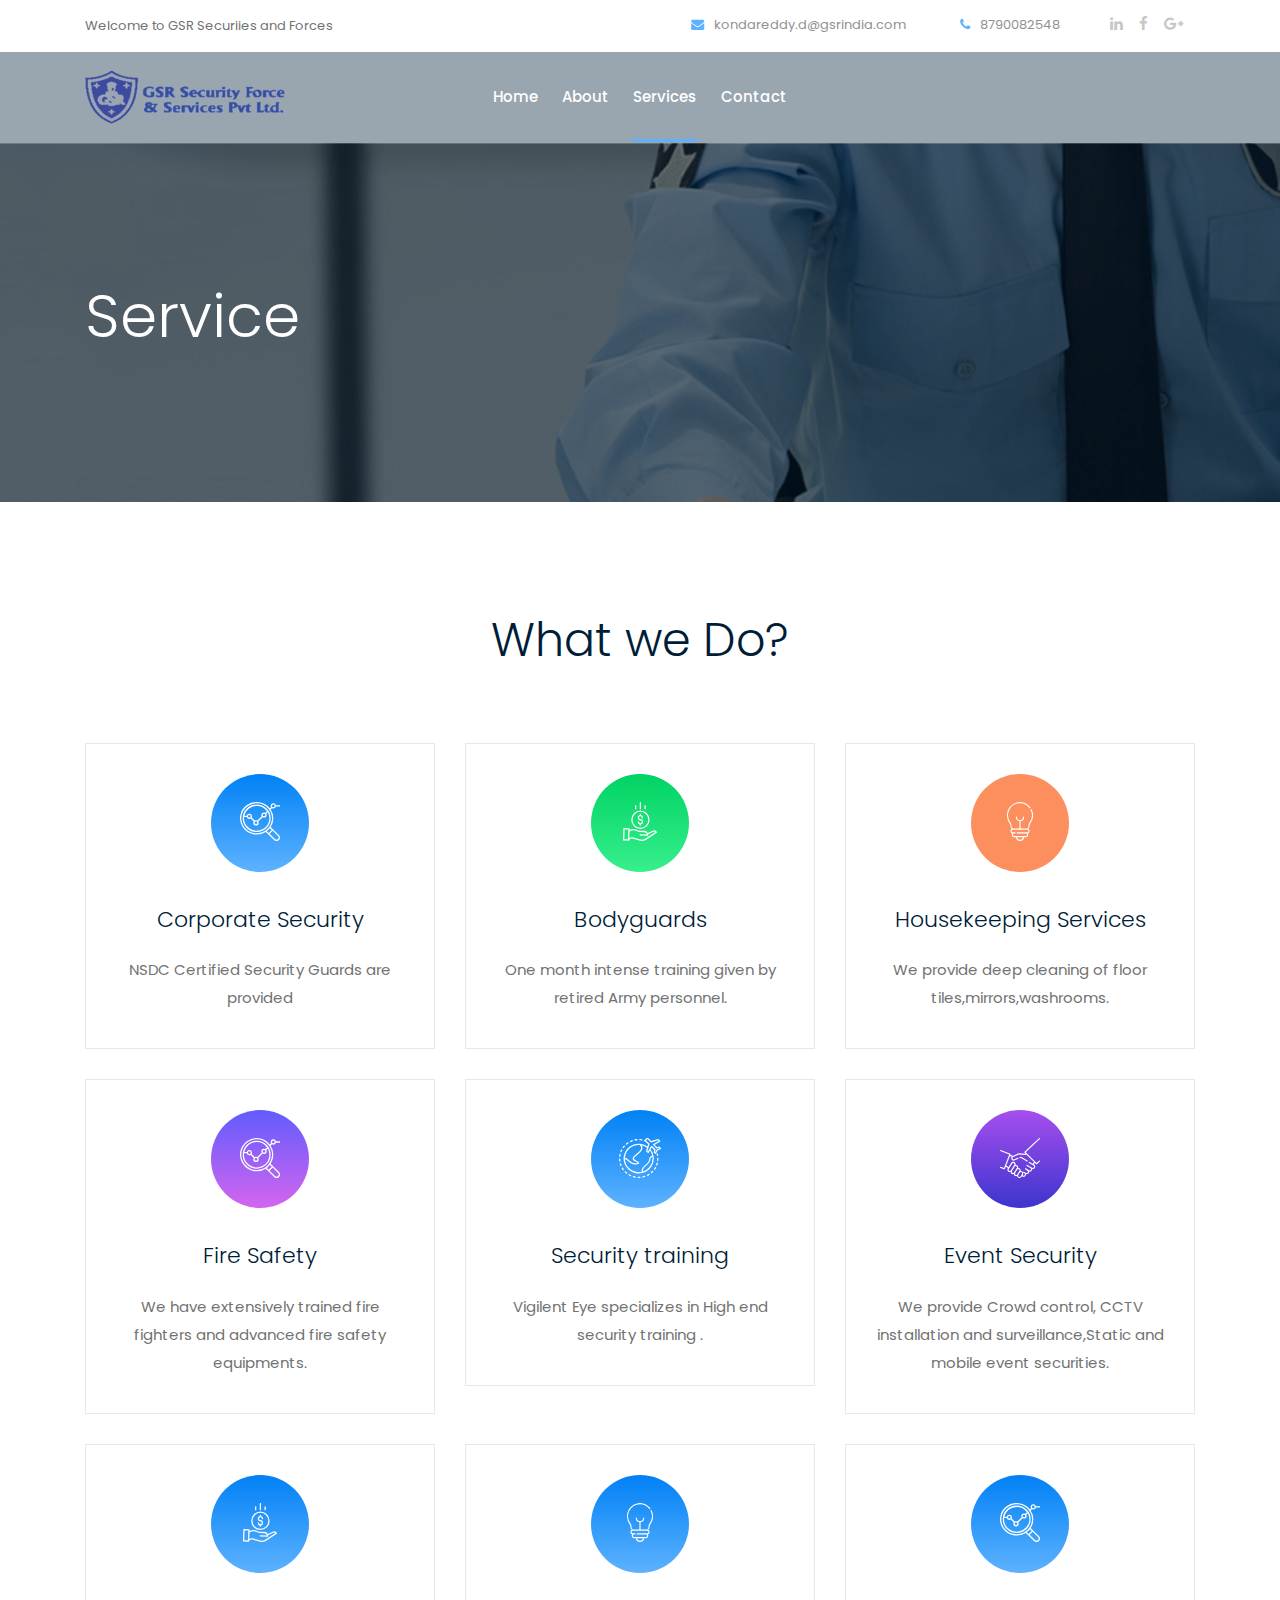
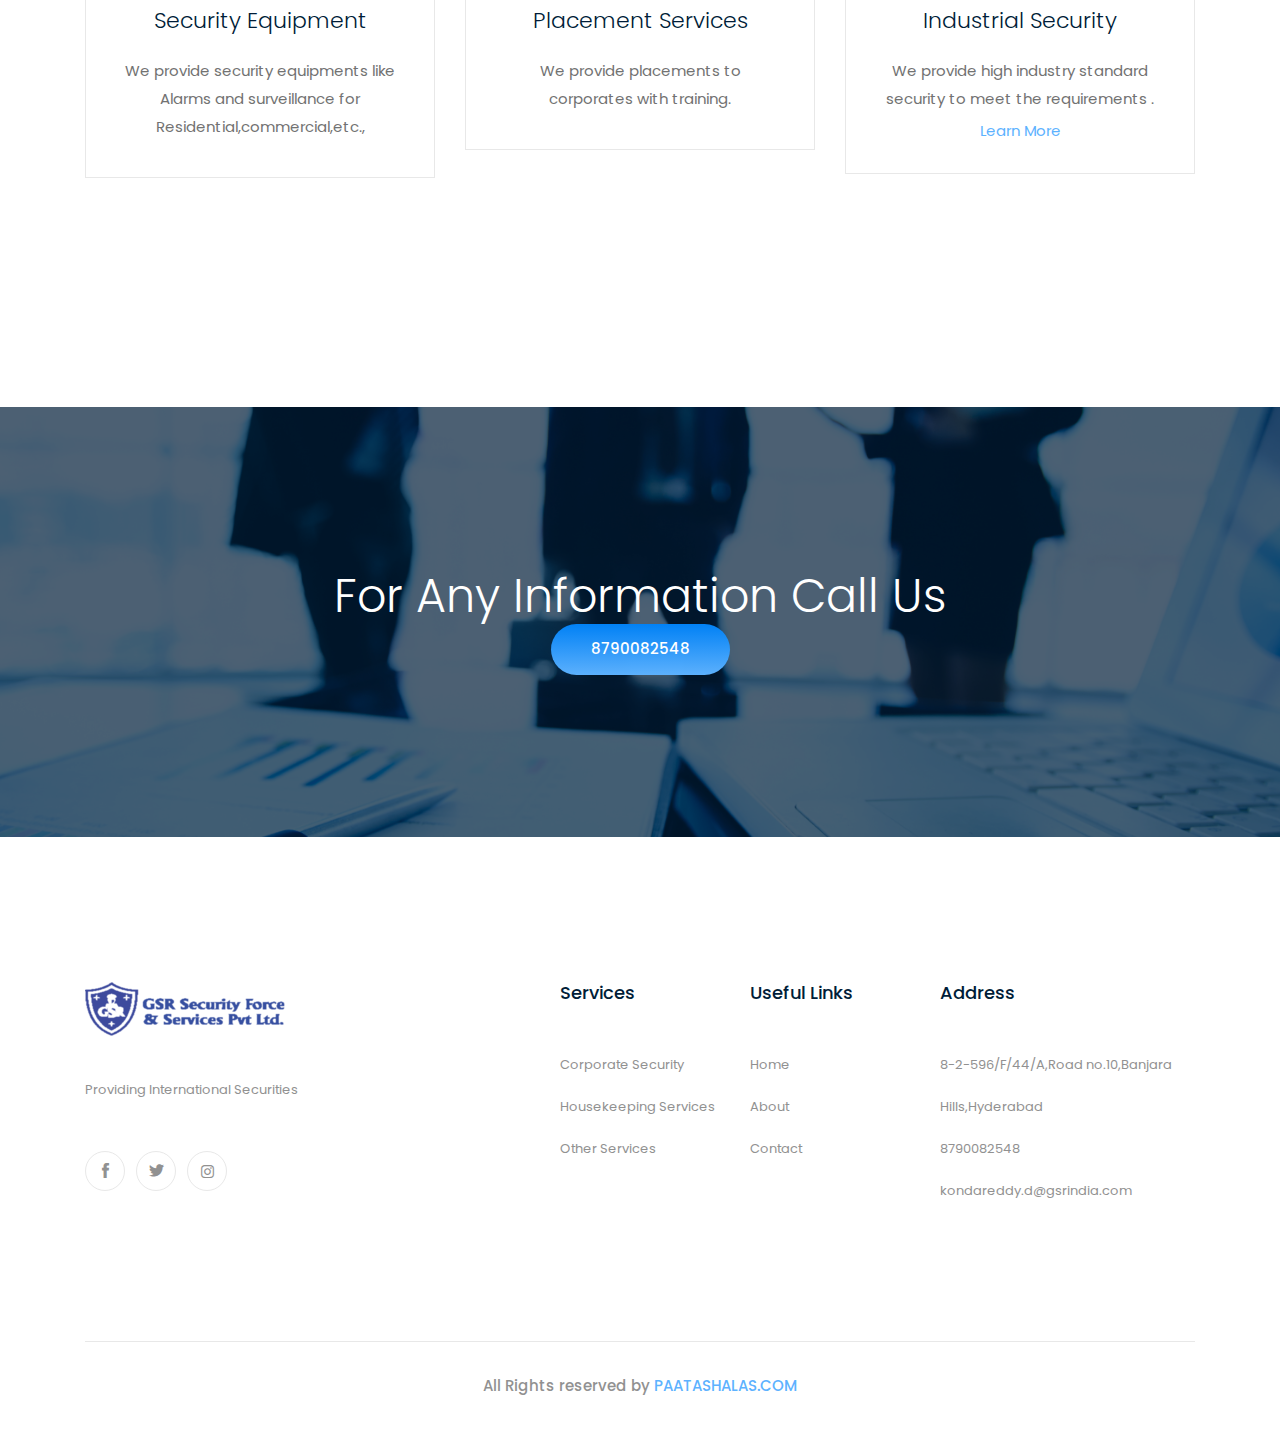
<file: services.html>
<!doctype html>
<html class="no-js" lang="zxx">

<head>
    <meta charset="utf-8">
    <meta http-equiv="x-ua-compatible" content="ie=edge">
    <title>GSR Security and Forces</title>
    <meta name="description" content="">
    <meta name="viewport" content="width=device-width, initial-scale=1">

    <!-- <link rel="manifest" href="site.webmanifest"> -->
    <link rel="shortcut icon" type="image/x-icon" href="img/favicon.ico">
    <!-- Place favicon.ico in the root directory -->

    <!-- CSS here -->
    <link rel="stylesheet" href="css/bootstrap.min.css">
    <link rel="stylesheet" href="css/owl.carousel.min.css">
    <link rel="stylesheet" href="css/magnific-popup.css">
    <link rel="stylesheet" href="css/font-awesome.min.css">
    <link rel="stylesheet" href="css/themify-icons.css">
    <link rel="stylesheet" href="css/nice-select.css">
    <link rel="stylesheet" href="css/flaticon.css">
    <link rel="stylesheet" href="css/gijgo.css">
    <link rel="stylesheet" href="css/animate.css">
    <link rel="stylesheet" href="css/slick.css">
    <link rel="stylesheet" href="css/slicknav.css">
    <link rel="stylesheet" href="css/style.css">
    <!-- <link rel="stylesheet" href="css/responsive.css"> -->
</head>

<body>
    <!--[if lte IE 9]>
            <p class="browserupgrade">You are using an <strong>outdated</strong> browser. Please <a href="https://browsehappy.com/">upgrade your browser</a> to improve your experience and security.</p>
        <![endif]-->

    <!-- header-start -->
    <header>
        <div class="header-area ">
            <div class="header-top_area d-none d-lg-block">
                <div class="container">
                    <div class="row">
                        <div class="col-xl-5 col-md-5 ">
                            <div class="header_left">
                                <p>Welcome to GSR Securiies and Forces</p>
                            </div>
                        </div>
                        <div class="col-xl-7 col-md-7">
                            <div class="header_right d-flex">
                                    <div class="short_contact_list">
                                            <ul>
                                                <li><a href="#"> <i class="fa fa-envelope"></i> kondareddy.d@gsrindia.com</a></li>
                                                <li><a href="#"> <i class="fa fa-phone"></i> 8790082548</a></li>
                                            </ul>
                                        </div>
                                        <div class="social_media_links">
                                            <a href="#">
                                                <i class="fa fa-linkedin"></i>
                                            </a>
                                            <a href="#">
                                                <i class="fa fa-facebook"></i>
                                            </a>
                                            <a href="#">
                                                <i class="fa fa-google-plus"></i>
                                            </a>
                                        </div>
                            </div>

                        </div>
                    </div>
                </div>
            </div>
            <div id="sticky-header" class="main-header-area" style="background-color:#99A5AF;">
                <div class="container">
                    <div class="header_bottom_border">
                        <div class="row align-items-center">
                            <div class="col-xl-3 col-lg-2">
                                <div class="logo">
                                    <a href="index.html">
                                        <img src="img/gsrlogo.png" alt="">
                                    </a>
                                </div>
                            </div>
                            <div class="col-xl-6 col-lg-7">
                                <div class="main-menu  d-none d-lg-block">
                                    <nav>
                                        <ul id="navigation">
                                            <li><a  href="index.html">Home</a></li>
                                            <li><a href="about.html">About</a></li>
                                            <li><a class="active" href="services.html">Services</a></li>
                                            <!-- <li><a href="gallery.html">Gallery</a></li> -->
                                            <li><a href="contact.html">Contact</a></li>
                                        </ul>
                                    </nav>
                                </div>
                            </div>

                            <div class="col-12">
                                <div class="mobile_menu d-block d-lg-none"></div>
                            </div>
                        </div>
                    </div>

                </div>
            </div>
        </div>
    </header>
    <!-- header-end -->

    <!-- bradcam_area  -->
    <div class="bradcam_area bradcam_bg_1">
            <div class="container">
                <div class="row">
                    <div class="col-xl-12">
                        <div class="bradcam_text">
                            <h3>service</h3>
                        </div>
                    </div>
                </div>
            </div>
        </div>
        <!--/ bradcam_area  -->


        <!-- service_area_start -->
        <div class="service_area">
            <div class="container">
                <div class="row">
                    <div class="col-xl-12">
                        <div class="section_title text-center mb-50">
                            <h3>What we Do?</h3>
                        </div>
                    </div>
                </div>
                <div class="row">
                    <div class="col-xl-4 col-md-6 col-lg-4">
                        <div class="single_service text-center">
                            <div class="service_icon">
                                <img src="img/svg_icon/1.svg" alt="">
                            </div>
                            <h3>Corporate Security</h3>
                            <p>NSDC Certified Security Guards are provided  </p>
                            <!-- <a href="#" class="learn_more">Learn More</a> -->
                        </div>
                    </div>
                    <div class="col-xl-4 col-md-6 col-lg-4">
                        <div class="single_service text-center">
                            <div class="service_icon">
                                <img src="img/svg_icon/4.svg" alt="">
                            </div>
                            <h3>Bodyguards</h3>
                            <p>One month intense training given by retired Army personnel.</p>
                            <!-- <a href="#" class="learn_more">Learn More</a> -->
                        </div>
                    </div>
                    <div class="col-xl-4 col-md-6 col-lg-4">
                        <div class="single_service text-center">
                            <div class="service_icon">
                                <img src="img/svg_icon/2.svg" alt="">
                            </div>
                            <h3>Housekeeping Services</h3>
                            <p>We provide deep cleaning of floor tiles,mirrors,washrooms.</p>
                            <!-- <a href="#" class="learn_more">Learn More</a> -->
                        </div>
                    </div>
                    <div class="col-xl-4 col-md-6 col-lg-4">
                        <div class="single_service text-center">
                            <div class="service_icon">
                                <img src="img/svg_icon/1.svg" alt="">
                            </div>
                            <h3>Fire Safety</h3>
                            <p>We have extensively trained fire fighters and advanced fire safety equipments.</p>
                            <!-- <a href="#" class="learn_more">Learn More</a> -->
                        </div>
                    </div>
                    <div class="col-xl-4 col-md-6 col-lg-4">
                        <div class="single_service text-center">
                            <div class="service_icon">
                                <img src="img/svg_icon/6.svg" alt="">
                            </div>
                            <h3>Security training</h3>
                            <p>Vigilent Eye specializes in High end security training .</p>
                            <!-- <a href="#" class="learn_more">Learn More</a> -->
                        </div>
                    </div>
                    <div class="col-xl-4 col-md-6 col-lg-4">
                        <div class="single_service text-center">
                            <div class="service_icon">
                                <img src="img/svg_icon/3.svg" alt="">
                            </div>
                            <h3>Event Security </h3>
                            <p>We provide Crowd control, CCTV installation and surveillance,Static and mobile event securities.</p>
                            <!-- <a href="#" class="learn_more">Learn More</a> -->
                        </div>
                    </div>
                    <div class="col-xl-4 col-md-6 col-lg-4">
                        <div class="single_service text-center">
                            <div class="service_icon">
                                <img src="img/svg_icon/4.svg" alt="">
                            </div>
                            <h3>Security Equipment</h3>
                            <p>We provide security equipments like Alarms and surveillance for Residential,commercial,etc.,</p>
                            <!-- <a href="#" class="learn_more">Learn More</a> -->
                        </div>
                    </div>
                    <div class="col-xl-4 col-md-6 col-lg-4">
                        <div class="single_service text-center">
                            <div class="service_icon">
                                <img src="img/svg_icon/2.svg" alt="">
                            </div>
                            <h3>Placement Services</h3>
                            <p>We provide placements to corporates with training.</p>
                            <!-- <a href="#" class="learn_more">Learn More</a> -->
                        </div>
                    </div>
                    <div class="col-xl-4 col-md-6 col-lg-4">
                        <div class="single_service text-center">
                            <div class="service_icon">
                                <img src="img/svg_icon/1.svg" alt="">
                            </div>
                            <h3>Industrial Security</h3>
                            <p>We provide high industry standard security to meet the requirements .</p>
                            <a href="#" class="learn_more">Learn More</a>
                        </div>
                    </div>
                </div>
            </div>
        </div>
        <!-- service_area_end -->


    <!-- <div class="contact_form_quote">
        <div class="container">
            <div class="row">
                <div class="col-xl-5 col-lg-6">
                    <div class="form_wrap">
                            <h3>Contact US</h3>
                            <form action="contact_process.php">
                                <input type="text" placeholder="Your Name" >
                                <input type="email" placeholder="Email" >
                                <textarea name="#" id="" cols="30" rows="10" placeholder="Message" ></textarea>
                                <button class="boxed-btn3">Send</button>
                            </form>
                    </div>
                </div>
                <div class="col-xl-6 offset-xl-1 col-lg-6">
                    <div class="contact_thumb">
                        <img src="img/about/3.jpg" alt="">
                    </div>
                </div>
            </div>
        </div>
    </div> -->

        <div class="container" style="padding-bottom:10%;">
            <div class="border_bottom">

                        <div class="row">
                            <div class="col-xl-12">
                                <div class="case_active owl-carousel">
                                        <div class="single_case">
                                                <div class="case_thumb">
                                                        <img src="img/images/service-01.jpg" alt="">
                                                    </div>

                                        </div>
                                        <div class="single_case">
                                                <div class="case_thumb">
                                                        <img src="img/images/service-02.jpg" alt="">
                                                    </div>

                                        </div>
                                        <div class="single_case">
                                                <div class="case_thumb">
                                                        <img src="img/images/service-03.jpg" alt="">
                                                    </div>

                                        </div>
                                        <div class="single_case">
                                                <div class="case_thumb">
                                                        <img src="img/images/service-04.jpg" alt="">
                                                    </div>

                                        </div>
                                        <div class="single_case">
                                                <div class="case_thumb">
                                                        <img src="img/images/service-05.jpg" alt="">
                                                    </div>

                                        </div>
                                </div>

                            </div>
                        </div>
                        
            </div>
        </div>
    <!-- /case_study_area  -->

    <!-- Information_area  -->
    <div class="Information_area overlay">
        <div class="container">
            <div class="row justify-content-center align-items-center">
                <div class="col-xl-8">
                    <div class="info_text text-center">
                        <h3>For Any Information Call Us</h3>
                        <a class="boxed-btn3" href="#">8790082548</a>
                    </div>
                </div>
            </div>
        </div>
    </div>
    <!-- /Information_area  end -->

    <!-- footer start -->
    <footer class="footer">
        <div class="footer_top">
            <div class="container">
                <div class="row">
                    <div class="col-xl-4 col-md-6 col-lg-4">
                        <div class="footer_widget">
                            <div class="footer_logo">
                                <a href="#">
                                    <img src="img/gsrlogo.png" alt="">
                                </a>
                            </div>
                            <p>
                                Providing International Securities
                            </p>
                            <div class="socail_links">
                                <ul>
                                    <li>
                                        <a href="#">
                                            <i class="ti-facebook"></i>
                                        </a>
                                    </li>
                                    <li>
                                        <a href="#">
                                            <i class="ti-twitter-alt"></i>
                                        </a>
                                    </li>
                                    <li>
                                        <a href="#">
                                            <i class="fa fa-instagram"></i>
                                        </a>
                                    </li>
                                </ul>
                            </div>

                        </div>
                    </div>
                    <div class="col-xl-2 offset-xl-1 col-md-6 col-lg-3">
                        <div class="footer_widget">
                            <h3 class="footer_title">
                                    Services
                            </h3>
                            <ul>
                                <li><a href="services.html">Corporate Security</a></li>
                                <li><a href="services.html">Housekeeping Services</a></li>
                                <li><a href="services.html">Other Services</a></li>

                            </ul>

                        </div>
                    </div>
                    <div class="col-xl-2 col-md-6 col-lg-2">
                        <div class="footer_widget">
                            <h3 class="footer_title">
                                    Useful Links
                            </h3>
                            <ul>
                                <li><a href="index.html">Home</a></li>
                                <li><a href="about.html">About</a></li>
                                <li><a href="contact.html"> Contact</a></li>
                                <!-- <li><a href="#"> Free quote</a></li> -->
                            </ul>
                        </div>
                    </div>
                    <div class="col-xl-3 col-md-6 col-lg-3">
                        <div class="footer_widget">
                            <h3 class="footer_title">
                                Address
                            </h3>
                            <ul>
                                    <li>8-2-596/F/44/A,Road no.10,Banjara Hills,Hyderabad</li>
                                    <li>8790082548</li>
                                    <li><a href="#"> kondareddy.d@gsrindia.com</a></li>
                                </ul>
                        </div>
                    </div>
                </div>
            </div>
        </div>
        <div class="copy-right_text">
            <div class="container">
                <div class="footer_border"></div>
                <div class="row">
                    <div class="col-xl-12">
                        <p class="copy_right text-center">
                            <!-- Link back to Colorlib can't be removed. Template is licensed under CC BY 3.0. -->
    <!-- Copyright &copy;<script>document.write(new Date().getFullYear());</script> All rights reserved | This template is made with <i class="fa fa-heart-o" aria-hidden="true"></i> by <a href="https://colorlib.com" target="_blank">Colorlib</a> -->
    <!-- Link back to Colorlib can't be removed. Template is licensed under CC BY 3.0. -->
                        All Rights reserved by <a href="#">PAATASHALAS.COM</a>
                        </p>
                    </div>
                </div>
            </div>
        </div>
    </footer>
    <!--/ footer end  -->

    <!-- link that opens popup -->


    <!-- JS here -->
    <script src="js/vendor/modernizr-3.5.0.min.js"></script>
    <script src="js/vendor/jquery-1.12.4.min.js"></script>
    <script src="js/popper.min.js"></script>
    <script src="js/bootstrap.min.js"></script>
    <script src="js/owl.carousel.min.js"></script>
    <script src="js/isotope.pkgd.min.js"></script>
    <script src="js/ajax-form.js"></script>
    <script src="js/waypoints.min.js"></script>
    <script src="js/jquery.counterup.min.js"></script>
    <script src="js/imagesloaded.pkgd.min.js"></script>
    <script src="js/scrollIt.js"></script>
    <script src="js/jquery.scrollUp.min.js"></script>
    <script src="js/wow.min.js"></script>
    <script src="js/nice-select.min.js"></script>
    <script src="js/jquery.slicknav.min.js"></script>
    <script src="js/jquery.magnific-popup.min.js"></script>
    <script src="js/plugins.js"></script>
    <script src="js/gijgo.min.js"></script>
    <script src="js/slick.min.js"></script>
    <!--contact js-->
    <script src="js/contact.js"></script>
    <script src="js/jquery.ajaxchimp.min.js"></script>
    <script src="js/jquery.form.js"></script>
    <script src="js/jquery.validate.min.js"></script>
    <script src="js/mail-script.js"></script>

    <script src="js/main.js"></script>
</body>

</html>
</file>
<file: css/themify-icons.css>
@font-face {
	font-family: 'themify';
	src:url('../fonts/themify.eot?-fvbane');
	src:url('../fonts/themify.eot?#iefix-fvbane') format('embedded-opentype'),
		url('../fonts/themify.woff?-fvbane') format('woff'),
		url('../fonts/themify.ttf?-fvbane') format('truetype'),
		url('../fonts/themify.svg?-fvbane#themify') format('svg');
	font-weight: normal;
	font-style: normal;
}

[class^="ti-"], [class*=" ti-"] {
	font-family: 'themify';
	/* speak: none; */
	font-style: normal;
	font-weight: normal;
	font-variant: normal;
	text-transform: none;
	line-height: 1;

	/* Better Font Rendering =========== */
	-webkit-font-smoothing: antialiased;
	-moz-osx-font-smoothing: grayscale;
}

.ti-wand:before {
	content: "\e600";
}
.ti-volume:before {
	content: "\e601";
}
.ti-user:before {
	content: "\e602";
}
.ti-unlock:before {
	content: "\e603";
}
.ti-unlink:before {
	content: "\e604";
}
.ti-trash:before {
	content: "\e605";
}
.ti-thought:before {
	content: "\e606";
}
.ti-target:before {
	content: "\e607";
}
.ti-tag:before {
	content: "\e608";
}
.ti-tablet:before {
	content: "\e609";
}
.ti-star:before {
	content: "\e60a";
}
.ti-spray:before {
	content: "\e60b";
}
.ti-signal:before {
	content: "\e60c";
}
.ti-shopping-cart:before {
	content: "\e60d";
}
.ti-shopping-cart-full:before {
	content: "\e60e";
}
.ti-settings:before {
	content: "\e60f";
}
.ti-search:before {
	content: "\e610";
}
.ti-zoom-in:before {
	content: "\e611";
}
.ti-zoom-out:before {
	content: "\e612";
}
.ti-cut:before {
	content: "\e613";
}
.ti-ruler:before {
	content: "\e614";
}
.ti-ruler-pencil:before {
	content: "\e615";
}
.ti-ruler-alt:before {
	content: "\e616";
}
.ti-bookmark:before {
	content: "\e617";
}
.ti-bookmark-alt:before {
	content: "\e618";
}
.ti-reload:before {
	content: "\e619";
}
.ti-plus:before {
	content: "\e61a";
}
.ti-pin:before {
	content: "\e61b";
}
.ti-pencil:before {
	content: "\e61c";
}
.ti-pencil-alt:before {
	content: "\e61d";
}
.ti-paint-roller:before {
	content: "\e61e";
}
.ti-paint-bucket:before {
	content: "\e61f";
}
.ti-na:before {
	content: "\e620";
}
.ti-mobile:before {
	content: "\e621";
}
.ti-minus:before {
	content: "\e622";
}
.ti-medall:before {
	content: "\e623";
}
.ti-medall-alt:before {
	content: "\e624";
}
.ti-marker:before {
	content: "\e625";
}
.ti-marker-alt:before {
	content: "\e626";
}
.ti-arrow-up:before {
	content: "\e627";
}
.ti-arrow-right:before {
	content: "\e628";
}
.ti-arrow-left:before {
	content: "\e629";
}
.ti-arrow-down:before {
	content: "\e62a";
}
.ti-lock:before {
	content: "\e62b";
}
.ti-location-arrow:before {
	content: "\e62c";
}
.ti-link:before {
	content: "\e62d";
}
.ti-layout:before {
	content: "\e62e";
}
.ti-layers:before {
	content: "\e62f";
}
.ti-layers-alt:before {
	content: "\e630";
}
.ti-key:before {
	content: "\e631";
}
.ti-import:before {
	content: "\e632";
}
.ti-image:before {
	content: "\e633";
}
.ti-heart:before {
	content: "\e634";
}
.ti-heart-broken:before {
	content: "\e635";
}
.ti-hand-stop:before {
	content: "\e636";
}
.ti-hand-open:before {
	content: "\e637";
}
.ti-hand-drag:before {
	content: "\e638";
}
.ti-folder:before {
	content: "\e639";
}
.ti-flag:before {
	content: "\e63a";
}
.ti-flag-alt:before {
	content: "\e63b";
}
.ti-flag-alt-2:before {
	content: "\e63c";
}
.ti-eye:before {
	content: "\e63d";
}
.ti-export:before {
	content: "\e63e";
}
.ti-exchange-vertical:before {
	content: "\e63f";
}
.ti-desktop:before {
	content: "\e640";
}
.ti-cup:before {
	content: "\e641";
}
.ti-crown:before {
	content: "\e642";
}
.ti-comments:before {
	content: "\e643";
}
.ti-comment:before {
	content: "\e644";
}
.ti-comment-alt:before {
	content: "\e645";
}
.ti-close:before {
	content: "\e646";
}
.ti-clip:before {
	content: "\e647";
}
.ti-angle-up:before {
	content: "\e648";
}
.ti-angle-right:before {
	content: "\e649";
}
.ti-angle-left:before {
	content: "\e64a";
}
.ti-angle-down:before {
	content: "\e64b";
}
.ti-check:before {
	content: "\e64c";
}
.ti-check-box:before {
	content: "\e64d";
}
.ti-camera:before {
	content: "\e64e";
}
.ti-announcement:before {
	content: "\e64f";
}
.ti-brush:before {
	content: "\e650";
}
.ti-briefcase:before {
	content: "\e651";
}
.ti-bolt:before {
	content: "\e652";
}
.ti-bolt-alt:before {
	content: "\e653";
}
.ti-blackboard:before {
	content: "\e654";
}
.ti-bag:before {
	content: "\e655";
}
.ti-move:before {
	content: "\e656";
}
.ti-arrows-vertical:before {
	content: "\e657";
}
.ti-arrows-horizontal:before {
	content: "\e658";
}
.ti-fullscreen:before {
	content: "\e659";
}
.ti-arrow-top-right:before {
	content: "\e65a";
}
.ti-arrow-top-left:before {
	content: "\e65b";
}
.ti-arrow-circle-up:before {
	content: "\e65c";
}
.ti-arrow-circle-right:before {
	content: "\e65d";
}
.ti-arrow-circle-left:before {
	content: "\e65e";
}
.ti-arrow-circle-down:before {
	content: "\e65f";
}
.ti-angle-double-up:before {
	content: "\e660";
}
.ti-angle-double-right:before {
	content: "\e661";
}
.ti-angle-double-left:before {
	content: "\e662";
}
.ti-angle-double-down:before {
	content: "\e663";
}
.ti-zip:before {
	content: "\e664";
}
.ti-world:before {
	content: "\e665";
}
.ti-wheelchair:before {
	content: "\e666";
}
.ti-view-list:before {
	content: "\e667";
}
.ti-view-list-alt:before {
	content: "\e668";
}
.ti-view-grid:before {
	content: "\e669";
}
.ti-uppercase:before {
	content: "\e66a";
}
.ti-upload:before {
	content: "\e66b";
}
.ti-underline:before {
	content: "\e66c";
}
.ti-truck:before {
	content: "\e66d";
}
.ti-timer:before {
	content: "\e66e";
}
.ti-ticket:before {
	content: "\e66f";
}
.ti-thumb-up:before {
	content: "\e670";
}
.ti-thumb-down:before {
	content: "\e671";
}
.ti-text:before {
	content: "\e672";
}
.ti-stats-up:before {
	content: "\e673";
}
.ti-stats-down:before {
	content: "\e674";
}
.ti-split-v:before {
	content: "\e675";
}
.ti-split-h:before {
	content: "\e676";
}
.ti-smallcap:before {
	content: "\e677";
}
.ti-shine:before {
	content: "\e678";
}
.ti-shift-right:before {
	content: "\e679";
}
.ti-shift-left:before {
	content: "\e67a";
}
.ti-shield:before {
	content: "\e67b";
}
.ti-notepad:before {
	content: "\e67c";
}
.ti-server:before {
	content: "\e67d";
}
.ti-quote-right:before {
	content: "\e67e";
}
.ti-quote-left:before {
	content: "\e67f";
}
.ti-pulse:before {
	content: "\e680";
}
.ti-printer:before {
	content: "\e681";
}
.ti-power-off:before {
	content: "\e682";
}
.ti-plug:before {
	content: "\e683";
}
.ti-pie-chart:before {
	content: "\e684";
}
.ti-paragraph:before {
	content: "\e685";
}
.ti-panel:before {
	content: "\e686";
}
.ti-package:before {
	content: "\e687";
}
.ti-music:before {
	content: "\e688";
}
.ti-music-alt:before {
	content: "\e689";
}
.ti-mouse:before {
	content: "\e68a";
}
.ti-mouse-alt:before {
	content: "\e68b";
}
.ti-money:before {
	content: "\e68c";
}
.ti-microphone:before {
	content: "\e68d";
}
.ti-menu:before {
	content: "\e68e";
}
.ti-menu-alt:before {
	content: "\e68f";
}
.ti-map:before {
	content: "\e690";
}
.ti-map-alt:before {
	content: "\e691";
}
.ti-loop:before {
	content: "\e692";
}
.ti-location-pin:before {
	content: "\e693";
}
.ti-list:before {
	content: "\e694";
}
.ti-light-bulb:before {
	content: "\e695";
}
.ti-Italic:before {
	content: "\e696";
}
.ti-info:before {
	content: "\e697";
}
.ti-infinite:before {
	content: "\e698";
}
.ti-id-badge:before {
	content: "\e699";
}
.ti-hummer:before {
	content: "\e69a";
}
.ti-home:before {
	content: "\e69b";
}
.ti-help:before {
	content: "\e69c";
}
.ti-headphone:before {
	content: "\e69d";
}
.ti-harddrives:before {
	content: "\e69e";
}
.ti-harddrive:before {
	content: "\e69f";
}
.ti-gift:before {
	content: "\e6a0";
}
.ti-game:before {
	content: "\e6a1";
}
.ti-filter:before {
	content: "\e6a2";
}
.ti-files:before {
	content: "\e6a3";
}
.ti-file:before {
	content: "\e6a4";
}
.ti-eraser:before {
	content: "\e6a5";
}
.ti-envelope:before {
	content: "\e6a6";
}
.ti-download:before {
	content: "\e6a7";
}
.ti-direction:before {
	content: "\e6a8";
}
.ti-direction-alt:before {
	content: "\e6a9";
}
.ti-dashboard:before {
	content: "\e6aa";
}
.ti-control-stop:before {
	content: "\e6ab";
}
.ti-control-shuffle:before {
	content: "\e6ac";
}
.ti-control-play:before {
	content: "\e6ad";
}
.ti-control-pause:before {
	content: "\e6ae";
}
.ti-control-forward:before {
	content: "\e6af";
}
.ti-control-backward:before {
	content: "\e6b0";
}
.ti-cloud:before {
	content: "\e6b1";
}
.ti-cloud-up:before {
	content: "\e6b2";
}
.ti-cloud-down:before {
	content: "\e6b3";
}
.ti-clipboard:before {
	content: "\e6b4";
}
.ti-car:before {
	content: "\e6b5";
}
.ti-calendar:before {
	content: "\e6b6";
}
.ti-book:before {
	content: "\e6b7";
}
.ti-bell:before {
	content: "\e6b8";
}
.ti-basketball:before {
	content: "\e6b9";
}
.ti-bar-chart:before {
	content: "\e6ba";
}
.ti-bar-chart-alt:before {
	content: "\e6bb";
}
.ti-back-right:before {
	content: "\e6bc";
}
.ti-back-left:before {
	content: "\e6bd";
}
.ti-arrows-corner:before {
	content: "\e6be";
}
.ti-archive:before {
	content: "\e6bf";
}
.ti-anchor:before {
	content: "\e6c0";
}
.ti-align-right:before {
	content: "\e6c1";
}
.ti-align-left:before {
	content: "\e6c2";
}
.ti-align-justify:before {
	content: "\e6c3";
}
.ti-align-center:before {
	content: "\e6c4";
}
.ti-alert:before {
	content: "\e6c5";
}
.ti-alarm-clock:before {
	content: "\e6c6";
}
.ti-agenda:before {
	content: "\e6c7";
}
.ti-write:before {
	content: "\e6c8";
}
.ti-window:before {
	content: "\e6c9";
}
.ti-widgetized:before {
	content: "\e6ca";
}
.ti-widget:before {
	content: "\e6cb";
}
.ti-widget-alt:before {
	content: "\e6cc";
}
.ti-wallet:before {
	content: "\e6cd";
}
.ti-video-clapper:before {
	content: "\e6ce";
}
.ti-video-camera:before {
	content: "\e6cf";
}
.ti-vector:before {
	content: "\e6d0";
}
.ti-themify-logo:before {
	content: "\e6d1";
}
.ti-themify-favicon:before {
	content: "\e6d2";
}
.ti-themify-favicon-alt:before {
	content: "\e6d3";
}
.ti-support:before {
	content: "\e6d4";
}
.ti-stamp:before {
	content: "\e6d5";
}
.ti-split-v-alt:before {
	content: "\e6d6";
}
.ti-slice:before {
	content: "\e6d7";
}
.ti-shortcode:before {
	content: "\e6d8";
}
.ti-shift-right-alt:before {
	content: "\e6d9";
}
.ti-shift-left-alt:before {
	content: "\e6da";
}
.ti-ruler-alt-2:before {
	content: "\e6db";
}
.ti-receipt:before {
	content: "\e6dc";
}
.ti-pin2:before {
	content: "\e6dd";
}
.ti-pin-alt:before {
	content: "\e6de";
}
.ti-pencil-alt2:before {
	content: "\e6df";
}
.ti-palette:before {
	content: "\e6e0";
}
.ti-more:before {
	content: "\e6e1";
}
.ti-more-alt:before {
	content: "\e6e2";
}
.ti-microphone-alt:before {
	content: "\e6e3";
}
.ti-magnet:before {
	content: "\e6e4";
}
.ti-line-double:before {
	content: "\e6e5";
}
.ti-line-dotted:before {
	content: "\e6e6";
}
.ti-line-dashed:before {
	content: "\e6e7";
}
.ti-layout-width-full:before {
	content: "\e6e8";
}
.ti-layout-width-default:before {
	content: "\e6e9";
}
.ti-layout-width-default-alt:before {
	content: "\e6ea";
}
.ti-layout-tab:before {
	content: "\e6eb";
}
.ti-layout-tab-window:before {
	content: "\e6ec";
}
.ti-layout-tab-v:before {
	content: "\e6ed";
}
.ti-layout-tab-min:before {
	content: "\e6ee";
}
.ti-layout-slider:before {
	content: "\e6ef";
}
.ti-layout-slider-alt:before {
	content: "\e6f0";
}
.ti-layout-sidebar-right:before {
	content: "\e6f1";
}
.ti-layout-sidebar-none:before {
	content: "\e6f2";
}
.ti-layout-sidebar-left:before {
	content: "\e6f3";
}
.ti-layout-placeholder:before {
	content: "\e6f4";
}
.ti-layout-menu:before {
	content: "\e6f5";
}
.ti-layout-menu-v:before {
	content: "\e6f6";
}
.ti-layout-menu-separated:before {
	content: "\e6f7";
}
.ti-layout-menu-full:before {
	content: "\e6f8";
}
.ti-layout-media-right-alt:before {
	content: "\e6f9";
}
.ti-layout-media-right:before {
	content: "\e6fa";
}
.ti-layout-media-overlay:before {
	content: "\e6fb";
}
.ti-layout-media-overlay-alt:before {
	content: "\e6fc";
}
.ti-layout-media-overlay-alt-2:before {
	content: "\e6fd";
}
.ti-layout-media-left-alt:before {
	content: "\e6fe";
}
.ti-layout-media-left:before {
	content: "\e6ff";
}
.ti-layout-media-center-alt:before {
	content: "\e700";
}
.ti-layout-media-center:before {
	content: "\e701";
}
.ti-layout-list-thumb:before {
	content: "\e702";
}
.ti-layout-list-thumb-alt:before {
	content: "\e703";
}
.ti-layout-list-post:before {
	content: "\e704";
}
.ti-layout-list-large-image:before {
	content: "\e705";
}
.ti-layout-line-solid:before {
	content: "\e706";
}
.ti-layout-grid4:before {
	content: "\e707";
}
.ti-layout-grid3:before {
	content: "\e708";
}
.ti-layout-grid2:before {
	content: "\e709";
}
.ti-layout-grid2-thumb:before {
	content: "\e70a";
}
.ti-layout-cta-right:before {
	content: "\e70b";
}
.ti-layout-cta-left:before {
	content: "\e70c";
}
.ti-layout-cta-center:before {
	content: "\e70d";
}
.ti-layout-cta-btn-right:before {
	content: "\e70e";
}
.ti-layout-cta-btn-left:before {
	content: "\e70f";
}
.ti-layout-column4:before {
	content: "\e710";
}
.ti-layout-column3:before {
	content: "\e711";
}
.ti-layout-column2:before {
	content: "\e712";
}
.ti-layout-accordion-separated:before {
	content: "\e713";
}
.ti-layout-accordion-merged:before {
	content: "\e714";
}
.ti-layout-accordion-list:before {
	content: "\e715";
}
.ti-ink-pen:before {
	content: "\e716";
}
.ti-info-alt:before {
	content: "\e717";
}
.ti-help-alt:before {
	content: "\e718";
}
.ti-headphone-alt:before {
	content: "\e719";
}
.ti-hand-point-up:before {
	content: "\e71a";
}
.ti-hand-point-right:before {
	content: "\e71b";
}
.ti-hand-point-left:before {
	content: "\e71c";
}
.ti-hand-point-down:before {
	content: "\e71d";
}
.ti-gallery:before {
	content: "\e71e";
}
.ti-face-smile:before {
	content: "\e71f";
}
.ti-face-sad:before {
	content: "\e720";
}
.ti-credit-card:before {
	content: "\e721";
}
.ti-control-skip-forward:before {
	content: "\e722";
}
.ti-control-skip-backward:before {
	content: "\e723";
}
.ti-control-record:before {
	content: "\e724";
}
.ti-control-eject:before {
	content: "\e725";
}
.ti-comments-smiley:before {
	content: "\e726";
}
.ti-brush-alt:before {
	content: "\e727";
}
.ti-youtube:before {
	content: "\e728";
}
.ti-vimeo:before {
	content: "\e729";
}
.ti-twitter:before {
	content: "\e72a";
}
.ti-time:before {
	content: "\e72b";
}
.ti-tumblr:before {
	content: "\e72c";
}
.ti-skype:before {
	content: "\e72d";
}
.ti-share:before {
	content: "\e72e";
}
.ti-share-alt:before {
	content: "\e72f";
}
.ti-rocket:before {
	content: "\e730";
}
.ti-pinterest:before {
	content: "\e731";
}
.ti-new-window:before {
	content: "\e732";
}
.ti-microsoft:before {
	content: "\e733";
}
.ti-list-ol:before {
	content: "\e734";
}
.ti-linkedin:before {
	content: "\e735";
}
.ti-layout-sidebar-2:before {
	content: "\e736";
}
.ti-layout-grid4-alt:before {
	content: "\e737";
}
.ti-layout-grid3-alt:before {
	content: "\e738";
}
.ti-layout-grid2-alt:before {
	content: "\e739";
}
.ti-layout-column4-alt:before {
	content: "\e73a";
}
.ti-layout-column3-alt:before {
	content: "\e73b";
}
.ti-layout-column2-alt:before {
	content: "\e73c";
}
.ti-instagram:before {
	content: "\e73d";
}
.ti-google:before {
	content: "\e73e";
}
.ti-github:before {
	content: "\e73f";
}
.ti-flickr:before {
	content: "\e740";
}
.ti-facebook:before {
	content: "\e741";
}
.ti-dropbox:before {
	content: "\e742";
}
.ti-dribbble:before {
	content: "\e743";
}
.ti-apple:before {
	content: "\e744";
}
.ti-android:before {
	content: "\e745";
}
.ti-save:before {
	content: "\e746";
}
.ti-save-alt:before {
	content: "\e747";
}
.ti-yahoo:before {
	content: "\e748";
}
.ti-wordpress:before {
	content: "\e749";
}
.ti-vimeo-alt:before {
	content: "\e74a";
}
.ti-twitter-alt:before {
	content: "\e74b";
}
.ti-tumblr-alt:before {
	content: "\e74c";
}
.ti-trello:before {
	content: "\e74d";
}
.ti-stack-overflow:before {
	content: "\e74e";
}
.ti-soundcloud:before {
	content: "\e74f";
}
.ti-sharethis:before {
	content: "\e750";
}
.ti-sharethis-alt:before {
	content: "\e751";
}
.ti-reddit:before {
	content: "\e752";
}
.ti-pinterest-alt:before {
	content: "\e753";
}
.ti-microsoft-alt:before {
	content: "\e754";
}
.ti-linux:before {
	content: "\e755";
}
.ti-jsfiddle:before {
	content: "\e756";
}
.ti-joomla:before {
	content: "\e757";
}
.ti-html5:before {
	content: "\e758";
}
.ti-flickr-alt:before {
	content: "\e759";
}
.ti-email:before {
	content: "\e75a";
}
.ti-drupal:before {
	content: "\e75b";
}
.ti-dropbox-alt:before {
	content: "\e75c";
}
.ti-css3:before {
	content: "\e75d";
}
.ti-rss:before {
	content: "\e75e";
}
.ti-rss-alt:before {
	content: "\e75f";
}
</file>
<file: css/nice-select.css>
.nice-select {
  -webkit-tap-highlight-color: transparent;
  background-color: #fff;
  border-radius: 5px;
  border: solid 1px #e8e8e8;
  box-sizing: border-box;
  clear: both;
  cursor: pointer;
  display: block;
  float: left;
  font-family: inherit;
  font-size: 14px;
  font-weight: normal;
  height: 42px;
  line-height: 40px;
  outline: none;
  padding-left: 18px;
  padding-right: 30px;
  position: relative;
  text-align: left !important;
  -webkit-transition: all 0.2s ease-in-out;
  transition: all 0.2s ease-in-out;
  -webkit-user-select: none;
     -moz-user-select: none;
      -ms-user-select: none;
          user-select: none;
  white-space: nowrap;
  width: auto; }
  .nice-select:hover {
    border-color: #dbdbdb; }
  .nice-select:active, .nice-select.open, .nice-select:focus {
    border-color: #999; }


  .nice-select.disabled {
    border-color: #ededed;
    color: #999;
    pointer-events: none; }
    .nice-select.disabled:after {
      border-color: #cccccc; }
  .nice-select.wide {
    width: 100%; }
    .nice-select.wide .list {
      left: 0 !important;
      right: 0 !important; }
  .nice-select.right {
    float: right; }
    .nice-select.right .list {
      left: auto;
      right: 0; }
  .nice-select.small {
    font-size: 12px;
    height: 36px;
    line-height: 34px; }
    .nice-select.small:after {
      height: 4px;
      width: 4px; }
    .nice-select.small .option {
      line-height: 34px;
      min-height: 34px; }
  .nice-select .list {
    background-color: #fff;
    border-radius: 5px;
    box-shadow: 0 0 0 1px rgba(68, 68, 68, 0.11);
    box-sizing: border-box;
    margin-top: 4px;
    opacity: 0;
    overflow: hidden;
    padding: 0;
    pointer-events: none;
    position: absolute;
    top: 100%;
    left: 0;
    -webkit-transform-origin: 50% 0;
        -ms-transform-origin: 50% 0;
            transform-origin: 50% 0;
    -webkit-transform: scale(0.75) translateY(-21px);
        -ms-transform: scale(0.75) translateY(-21px);
            transform: scale(0.75) translateY(-21px);
    -webkit-transition: all 0.2s cubic-bezier(0.5, 0, 0, 1.25), opacity 0.15s ease-out;
    transition: all 0.2s cubic-bezier(0.5, 0, 0, 1.25), opacity 0.15s ease-out;
    z-index: 9; }
    .nice-select .list:hover .option:not(:hover) {
      background-color: transparent !important; }
  .nice-select .option {
    cursor: pointer;
    font-weight: 400;
    line-height: 40px;
    list-style: none;
    min-height: 40px;
    outline: none;
    padding-left: 18px;
    padding-right: 29px;
    text-align: left;
    -webkit-transition: all 0.2s;
    transition: all 0.2s; }
    .nice-select .option:hover, .nice-select .option.focus, .nice-select .option.selected.focus {
      background-color: #f6f6f6; }
    .nice-select .option.selected {
      font-weight: bold; }
    .nice-select .option.disabled {
      background-color: transparent;
      color: #999;
      cursor: default; }

.no-csspointerevents .nice-select .list {
  display: none; }

.no-csspointerevents .nice-select.open .list {
  display: block; }





  /* ,,,,,,,,,,,,,,,, */


  .nice-select:after {
    content: "\e64b";
    display: block;
    height: 5px;
    margin-top: -5px;
    pointer-events: none;
    position: absolute;
    right: 30px;
    top: 8px;
    transition: all 0.15s ease-in-out;
    width: 5px;
    font-family: 'themify';
    color: #ddd; }

    .nice-select.open:after {
 }
    .nice-select.open .list {
      opacity: 1;
      pointer-events: auto;
      -webkit-transform: scale(1) translateY(0);
          -ms-transform: scale(1) translateY(0);
              transform: scale(1) translateY(0); }
</file>
<file: css/flaticon.css>
/*
  	Flaticon icon font: Flaticon
  	Creation date: 07/09/2019 08:07
  	*/

	  @font-face {
		font-family: "Flaticon";
		src: url("../fonts/Flaticon.eot");
		src: url("../fonts/Flaticon.eot");
		src: url("../fonts/Flaticon.eot?#iefix") format("embedded-opentype"),
			 url("../fonts/Flaticon.woff2") format("woff2"),
			 url("../fonts/Flaticon.woff") format("woff"),
			 url("../fonts/Flaticon.ttf") format("truetype"),
			 url("../fonts/Flaticon.svg#Flaticon") format("svg");
		font-weight: normal;
		font-style: normal;
	  }
	  
	  @media screen and (-webkit-min-device-pixel-ratio:0) {
		@font-face {
		  font-family: "Flaticon";
		  src: url("./Flaticon.svg#Flaticon") format("svg");
		}
	  }
	  
	  [class^="flaticon-"]:before, [class*=" flaticon-"]:before,
	  [class^="flaticon-"]:after, [class*=" flaticon-"]:after {   
		font-family: Flaticon;
			  font-size: 20px;
	  font-style: normal;
	  margin-left: 20px;
	  }
	  
	.flaticon-legal-paper:before {
		content: "\e001";
	}
	.flaticon-case:before {
		content: "\e002";
	}
	.flaticon-survey:before {
		content: "\e003";
	}
	.flaticon-bar-chart:before {
		content: "\e004";
	}
	.flaticon-controls:before {
		content: "\e005";
	}
	.flaticon-puzzle:before {
		content: "\e006";
	}
	.flaticon-right:before {
		content: "\e007";
	}
</file>
<file: css/gijgo.css>
.gj-button {
    background-color: #f5f5f5;
    border: 1px solid #ddd;
    color: #000;
    border-radius: 3px;
    padding: 6px 10px;
    cursor: pointer;
}

.gj-unselectable {
    -webkit-touch-callout: none;
    -webkit-user-select: none;
    -khtml-user-select: none;
    -moz-user-select: none;
    -ms-user-select: none;
    user-select: none;
}

.gj-row {
    display: -webkit-box;
    display: -ms-flexbox;
    display: flex;
    -ms-flex-wrap: wrap;
    flex-wrap: wrap;
}

.gj-margin-left-5 {
    margin-left: 5px;
}

.gj-margin-left-10 {
    margin-left: 10px;
}

.gj-width-full {
    width: 100%;
}

.gj-cursor-pointer {
    cursor: pointer;
}

.gj-text-align-center {
    text-align: center;
}

.gj-font-size-16 {
    font-size: 16px;
}

.gj-hidden {
    display: none;
}

/** Material Design */
.gj-button-md {
    background: 0 0;
    border: none;
    border-radius: 2px;
    color: rgba(0, 0, 0, 0.87);
    position: relative;
    height: 36px;
    margin: 0;
    min-width: 64px;
    padding: 0 16px;
    display: inline-block;
    font-family: "Roboto","Helvetica","Arial",sans-serif;
    font-size: 1rem;
    font-weight: 500;
    text-transform: uppercase;
    letter-spacing: 0;
    overflow: hidden;
    will-change: box-shadow;
    transition: box-shadow .2s cubic-bezier(.4,0,1,1),background-color .2s cubic-bezier(.4,0,.2,1),color .2s cubic-bezier(.4,0,.2,1);
    outline: none;
    cursor: pointer;
    text-decoration: none;
    text-align: center;
    line-height: 36px;
    vertical-align: middle;
    overflow: hidden;
    -webkit-user-select: none;
    -moz-user-select: none;
    -ms-user-select: none;
    user-select: none;
}

.gj-button-md:hover {
    background-color: rgba(158,158,158,.2);
}

.gj-button-md:disabled {
    color: rgba(0,0,0,.26);
    background: 0 0;
}

.gj-button-md .material-icons,
.gj-button-md .gj-icon {
    vertical-align: middle;
    /*font-size: 1.3rem;
    margin-right: 4px;*/
}

.gj-button-md.gj-button-md-icon {
    width: 24px;
    height: 31px;
    min-width: 24px;
    padding: 0px;
    display: table;
}

.gj-button-md.gj-button-md-icon .material-icons,
.gj-button-md.gj-button-md-icon .gj-icon {
    display: table-cell;
    margin-right: 0px;
    width: 24px;
    height: 24px;
}

.gj-button-md.active {
    background-color: rgba(158,158,158,.4);
}

.gj-button-md-group {
    position: relative;
    display: inline-block;
    vertical-align: middle;
}

.gj-textbox-md {
    border: none;
    border-bottom: 1px solid rgba(0,0,0,.42);
    display: block;
    font-family: "Helvetica","Arial",sans-serif;
    font-size: 16px;
    line-height: 16px;
    padding: 4px 0px;
    margin: 0;
    width: 100%;
    background: 0 0;
    text-align: left;
    color: rgba(0,0,0,.87);
}

.gj-textbox-md:focus,
.gj-textbox-md:active {
    border-bottom: 2px solid rgba(0,0,0,.42);
    outline: none;
}

.gj-textbox-md::placeholder {
    color: #8e8e8e;
}

.gj-textbox-md:-ms-input-placeholder {
    color: #8e8e8e;
}

.gj-textbox-md::-ms-input-placeholder {
    color: #8e8e8e;
}

.gj-md-spacer-24 {
    min-width: 24px;
    width: 24px;
    display: inline-block;
}

.gj-md-spacer-32 {
    min-width: 32px;
    width: 32px;
    display: inline-block;
}

.gj-modal {
    position: fixed;
    top: 0;
    right: 0;
    bottom: 0;
    left: 0;
    z-index: 1203;
    display: none;
    overflow: hidden;
    -webkit-overflow-scrolling: touch;
    outline: 0;
    background-color: rgba(0, 0, 0, 0.54118);
    transition: 200ms ease opacity;
    will-change: opacity;
}

/* List */
ul.gj-list li [data-role="wrapper"] {
    display: table;
    width: 100%;
}

ul.gj-list li [data-role="checkbox"] {
    display: table-cell;
    vertical-align:middle;
    text-align:center;
}

ul.gj-list li [data-role="image"] {
    display: table-cell;
    vertical-align:middle;
    text-align:center;
}

ul.gj-list li [data-role="display"] {
    display: table-cell;
    vertical-align:middle;
    cursor: pointer;
}

ul.gj-list li [data-role="display"]:empty:before {
  content: "\200b"; /* unicode zero width space character */
}

/* List - Bootstrap */
ul.gj-list-bootstrap {
    padding-left: 0px;
    margin-bottom: 0px;
}

ul.gj-list-bootstrap li {
    padding: 0px;
}

ul.gj-list-bootstrap li [data-role="wrapper"] {
    padding: 0px 10px;
}

ul.gj-list-bootstrap li [data-role="checkbox"] {
    width: 24px;
    padding: 3px;
}

ul.gj-list-bootstrap li [data-role="image"] {
    width: 24px;
    height: 24px;
}

ul.gj-list-bootstrap li [data-role="display"] {
    padding: 8px 0px 8px 4px;
}

.list-group-item.active ul li, .list-group-item.active:focus ul li, .list-group-item.active:hover ul li {
    text-shadow: none;
    color:initial;
}

/* List - Material Design */
ul.gj-list-md {
    padding: 0px;
    list-style: none;
    list-style-type: none;
    line-height: 24px;
    letter-spacing: 0;
    color: #616161; /* Gray 700 */
}

ul.gj-list-md li {
    display: list-item;
    list-style-type: none;
    padding: 0px;
    min-height: unset;
    box-sizing: border-box;
    align-items: center;
    cursor: default;
    overflow: hidden;

    font-family: "Roboto","Helvetica","Arial",sans-serif;
    font-size: 16px;
    font-weight: 400;
    letter-spacing: .04em;
    line-height: 1;
    
    -webkit-flex-direction: row;
    -ms-flex-direction: row;
    flex-direction: row;
    -webkit-flex-wrap: nowrap;
    -ms-flex-wrap: nowrap;
    flex-wrap: nowrap;
}

ul.gj-list-md li [data-role="checkbox"] {
    height: 24px;
    width: 24px;
}

ul.gj-list-md li [data-role="image"] {
    height: 24px;
    width: 24px;
}

ul.gj-list-md li [data-role="display"] {
    padding: 8px 0px 8px 5px;
    order: 0;
    flex-grow: 2;
    text-decoration: none;
    box-sizing: border-box;
    align-items: center;
    text-align: left;
    color: rgba(0,0,0,.87);
}

ul.gj-list-md li.disabled>[data-role="wrapper"]>[data-role="display"] {
    color: #9E9E9E; /* Gray 500 */
}

.gj-list-md-active {
    background: #e0e0e0;
    color: #3f51b5;
}


/* Picker */
.gj-picker {
    position: absolute;
    z-index: 1203;
    background-color: #fff;
}

.gj-picker .selected {
    color: #fff;
}

/* Material Design */
.gj-picker-md {
    font-family: "Roboto","Helvetica","Arial",sans-serif;
    font-size: 16px;
    font-weight: 400;
    letter-spacing: .04em;
    line-height: 1;
    color: rgba(0,0,0,.87);
    border: 1px solid #E0E0E0;
}

.gj-modal .gj-picker-md {
    border: 0px;
}

.gj-picker-md [role="header"] {
    color: rgba(255, 255, 255, 0.54);
    display: flex;
    background: #2196f3;
    align-items: baseline;
    user-select: none;
    justify-content: center;
}

.gj-picker-md [role="footer"] {
    float: right;
    padding: 10px;
}

.gj-picker-md [role="footer"] button.gj-button-md {
    color: #2196f3;
    font-weight: bold;
    font-size: 13px;
}

/* Bootstrap */
.gj-picker-bootstrap {
    border-radius: 4px;
    border: 1px solid #E0E0E0;
}

.gj-picker-bootstrap .selected {
    color: #888;
}

.gj-picker-bootstrap [role="header"] {
    background: #eee;
    color: #AAA;
}
@font-face {
    font-family: 'gijgo-material';
    src: url('../fonts/gijgo-material.eot?235541');
    src: url('../fonts/gijgo-material.eot?235541#iefix') format('embedded-opentype'), url('../fonts/gijgo-material.ttf?235541') format('truetype'), url('../fonts/gijgo-material.woff?235541') format('woff'), url('../fonts/gijgo-material.svg?235541#gijgo-material') format('svg');
    font-weight: normal;
    font-style: normal;
}

.gj-icon {
    /* use !important to prevent issues with browser extensions that change fonts */
    font-family: 'gijgo-material' !important;
    font-size: 24px;
    speak: none;
    font-style: normal;
    font-weight: normal;
    font-variant: normal;
    text-transform: none;
    line-height: 1;
    /* Enable Ligatures ================ */
    letter-spacing: 0;
    -webkit-font-feature-settings: "liga";
    -moz-font-feature-settings: "liga=1";
    -moz-font-feature-settings: "liga";
    -ms-font-feature-settings: "liga" 1;
    font-feature-settings: "liga";
    -webkit-font-variant-ligatures: discretionary-ligatures;
    font-variant-ligatures: discretionary-ligatures;
    /* Better Font Rendering =========== */
    -webkit-font-smoothing: antialiased;
    -moz-osx-font-smoothing: grayscale;
}

.gj-icon.undo:before {
    content: "\e900";
}

.gj-icon.vertical-align-top:before {
    content: "\e901";
}

.gj-icon.vertical-align-center:before {
    content: "\e902";
}

.gj-icon.vertical-align-bottom:before {
    content: "\e903";
}

.gj-icon.arrow-dropup:before {
    content: "\e904";
}

.gj-icon.clock:before {
    content: "\e905";
}

.gj-icon.refresh:before {
    content: "\e906";
}

.gj-icon.last-page:before {
    content: "\e907";
}

.gj-icon.first-page:before {
    content: "\e908";
}

.gj-icon.cancel:before {
    content: "\e909";
}

.gj-icon.clear:before {
    content: "\e90a";
}

.gj-icon.check-circle:before {
    content: "\e90b";
}

.gj-icon.delete:before {
    content: "\e90c";
}

.gj-icon.arrow-upward:before {
    content: "\e90d";
}

.gj-icon.arrow-forward:before {
    content: "\e90e";
}

.gj-icon.arrow-downward:before {
    content: "\e90f";
}

.gj-icon.arrow-back:before {
    content: "\e910";
}

.gj-icon.list-numbered:before {
    content: "\e911";
}

.gj-icon.list-bulleted:before {
    content: "\e912";
}

.gj-icon.indent-increase:before {
    content: "\e913";
}

.gj-icon.indent-decrease:before {
    content: "\e914";
}

.gj-icon.redo:before {
    content: "\e915";
}

.gj-icon.align-right:before {
    content: "\e916";
}

.gj-icon.align-left:before {
    content: "\e917";
}

.gj-icon.align-justify:before {
    content: "\e918";
}

.gj-icon.align-center:before {
    content: "\e919";
}

.gj-icon.strikethrough:before {
    content: "\e91a";
}

.gj-icon.italic:before {
    content: "\e91b";
}

.gj-icon.underlined:before {
    content: "\e91c";
}

.gj-icon.bold:before {
    content: "\e91d";
}

.gj-icon.arrow-dropdown:before {
    content: "\e91e";
}

.gj-icon.done:before {
    content: "\e91f";
}

.gj-icon.pencil:before {
    content: "\e920";
}

.gj-icon.minus:before {
    content: "\e921";
}

.gj-icon.plus:before {
    content: "\e922";
}

.gj-icon.chevron-up:before {
    content: "\e923";
}

.gj-icon.chevron-right:before {
    content: "\e924";
}

.gj-icon.chevron-down:before {
    content: "\e925";
}

.gj-icon.chevron-left:before {
    content: "\e926";
}

.gj-icon.event:before {
    content: "\e927";
}
.gj-draggable {
    cursor: move;
}
.gj-resizable-handle {
    position: absolute;
    font-size: 0.1px;
    display: block;
    -ms-touch-action: none;
    touch-action: none;
    z-index: 1203;
}

.gj-resizable-n {
    cursor: n-resize;
    height: 7px;
    width: 100%;
    top: -5px;
    left: 0;
}
.gj-resizable-e {
    cursor: e-resize;
    width: 7px;
    right: -5px;
    top: 0;
    height: 100%;
}
.gj-resizable-s {
    cursor: s-resize;
    height: 7px;
    width: 100%;
    bottom: -5px;
    left: 0;
}
.gj-resizable-w {
	cursor: w-resize;
	width: 7px;
	left: -5px;
	top: 0;
	height: 100%;
}
.gj-resizable-se {
	cursor: se-resize;
	width: 12px;
	height: 12px;
	right: 1px;
	bottom: 1px;
}
.gj-resizable-sw {
	cursor: sw-resize;
	width: 9px;
	height: 9px;
	left: -5px;
	bottom: -5px;
}
.gj-resizable-nw {
	cursor: nw-resize;
	width: 9px;
	height: 9px;
	left: -5px;
	top: -5px;
}
.gj-resizable-ne {
	cursor: ne-resize;
	width: 9px;
	height: 9px;
	right: -5px;
	top: -5px;
}

.gj-dialog-footer {
    position: absolute;
    bottom: 0px;
    width: 100%;
    margin-top: 0px;
}

.gj-dialog-scrollable [data-role="body"] {
    overflow-x: hidden;
    overflow-y: scroll;
}

/** Bootstrap 3 **/
.gj-dialog-bootstrap {
    overflow: hidden;
    z-index: 1202;
}

.gj-dialog-bootstrap [data-role="title"] {
    display: inline;
}
.gj-dialog-bootstrap [data-role="close"] {
    line-height: 1.42857143;
}

/** Bootstrap 4 **/
.gj-dialog-bootstrap4 {
    overflow: hidden;
    z-index: 1202;
}

.gj-dialog-bootstrap4 [data-role="title"] {
    display: inline;
}
.gj-dialog-bootstrap4 [data-role="close"] {
    line-height: 1.5;
}

/** Material Design **/
.gj-dialog-md {
    background-color: #FFF;
    overflow: hidden;
    border: none;
    box-shadow: 0 11px 15px -7px rgba(0,0,0,.2), 0 24px 38px 3px rgba(0,0,0,.14), 0 9px 46px 8px rgba(0,0,0,.12);
    box-sizing: border-box;
    position: relative;
    display: -webkit-box;
    display: -webkit-flex;
    display: -ms-flexbox;
    display: flex;
    -webkit-box-orient: vertical;
    -webkit-box-direction: normal;
    -webkit-flex-direction: column;
    -ms-flex-direction: column;
    flex-direction: column;
    -webkit-background-clip: padding-box;
    background-clip: padding-box;
    outline: 0;
    z-index: 1202;
}

.gj-dialog-md-header {
    padding: 24px 24px 0px 24px;
    font-family: "Roboto","Helvetica","Arial",sans-serif;
}

.gj-dialog-md-title {
    margin: 0;
    font-weight: 400;
    display: inline;
    line-height: 28px;
    font-size: 20px;
}

.gj-dialog-md-close {
    -webkit-appearance: none;
    padding: 0;
    cursor: pointer;
    background: 0 0;
    border: 0;
    float: right;
    line-height: 28px;
    font-size: 28px;
}

.gj-dialog-md-body {
    padding: 20px 24px 24px 24px;
    color: rgba(0,0,0,.54);
    font-family: "Helvetica","Arial",sans-serif;
    font-size: 14px;
    font-weight: 400;
    line-height: 20px;
}

.gj-dialog-md-footer {
    padding: 8px 8px 8px 24px;
    display: -webkit-flex;
    display: -ms-flexbox;
    display: flex;
    -webkit-flex-direction: row-reverse;
    -ms-flex-direction: row-reverse;
    flex-direction: row-reverse;
    -webkit-flex-wrap: wrap;
    -ms-flex-wrap: wrap;
    flex-wrap: wrap;

    box-sizing: border-box;
}

.gj-dialog-md-footer>*:first-child {
    margin-right: 0;
}

.gj-dialog-md-footer>* {
    margin-right: 8px;
    height: 36px;
}
DIV.gj-grid-wrapper {
    margin: auto;
    position: relative;
    clear:both;
    z-index: 1;
}

TABLE.gj-grid {
    margin: auto;    
    border-collapse: collapse;
    width: 100%;
    table-layout: fixed;
}

TABLE.gj-grid THEAD TH [data-role="selectAll"] {
    margin: auto;
}

TABLE.gj-grid THEAD TH [data-role="title"] {
    display: inline-block;
}

TABLE.gj-grid THEAD TH [data-role="sorticon"] {
    display: inline-block;
}

TABLE.gj-grid THEAD TH {
    overflow: hidden;
    text-overflow: ellipsis;
}

TABLE.gj-grid.autogrow-header-row THEAD TH {
    overflow: auto;
    text-overflow: initial;
    white-space: pre-wrap;
    -ms-word-break: break-word;
    word-break: break-word;
}

TABLE.gj-grid > tbody > tr > td {
    overflow: hidden;
    position: relative;
}

table.gj-grid tbody div[data-role="display"] {
    vertical-align: middle;
    text-indent: 0;
    white-space: pre-wrap;
    -ms-word-break: break-word;
    word-break: break-word;
}

table.gj-grid.fixed-body-rows tbody div[data-role="display"] {
    overflow: hidden;
    text-overflow: ellipsis;
    white-space: nowrap;
    -ms-word-break: initial;
    word-break: initial;
}

table.gj-grid tfoot DIV[data-role="display"] {
    vertical-align: middle;
    text-indent: 0;
    display: flex;
}

TABLE.gj-grid .fa {
    padding: 2px;
}

TABLE.gj-grid > tbody > tr > td > div {
    padding: 2px;
    overflow: hidden;
}

DIV.gj-grid-wrapper DIV.gj-grid-loading-cover
{
    background: #BBBBBB;
    opacity: 0.5;
    position: absolute;
    vertical-align: middle;
}

DIV.gj-grid-wrapper DIV.gj-grid-loading-text
{
    position: absolute;
    font-weight: bold;
}

/* Bootstrap Theme */
table.gj-grid-bootstrap thead th {
    background-color: #f5f5f5;
    vertical-align:middle;
}

table.gj-grid-bootstrap thead th [data-role="sorticon"] {
    margin-left: 5px;
}

table.gj-grid-bootstrap thead th [data-role="sorticon"] i.gj-icon,
table.gj-grid-bootstrap thead th [data-role="sorticon"] i.material-icons {
    position: absolute;
    font-size: 20px;
    top: 15px;
}

table.gj-grid-bootstrap tbody tr td div[data-role="display"] {
    padding: 0px;
}

.gj-grid-bootstrap-4 .gj-checkbox-bootstrap {
    display: inline-block;
    padding-top: 2px;
}

.gj-grid-bootstrap-4 tbody tr.active {
    background-color: rgba(0,0,0,.075);
}

/* Material Design Theme */
.gj-grid-md {
    position: relative;
    border: 1px solid #e0e0e0;
    border-collapse: collapse;
    white-space: nowrap;
    font-size: 13px;
    font-family: "Roboto","Helvetica","Arial",sans-serif;
    background-color: #fff;
}

.gj-grid-md td:first-of-type, .gj-grid-md th:first-of-type {
    padding-left: 24px;
}

.gj-grid-md th {
    position: relative;
    vertical-align: bottom;
    font-weight: 700;
    line-height: 31px;
    letter-spacing: 0;
    height: 56px;
    font-size: 12px;
    color: rgba(0,0,0,.54);
    padding-bottom: 8px;
    box-sizing: border-box;
    padding: 12px 18px;
    text-align: right;
}

.gj-grid-md td {
    position: relative;
    height: 48px;
    border-top: 1px solid #e0e0e0;
    border-bottom: 1px solid #e0e0e0;
    padding: 12px 18px;
    box-sizing: border-box;
    text-align: left;
    color: rgba(0,0,0,.87);
}

.gj-grid-md tbody tr {
    position: relative;
    height: 48px;
    transition-duration: .28s;
    transition-timing-function: cubic-bezier(.4,0,.2,1);
    transition-property: background-color;
}

.gj-grid-md tbody tr:hover {
    background-color: #EEEEEE; /* Gray 200 */
}

.gj-grid-md tbody tr.gj-grid-md-select {
    background-color: #F5F5F5; /* Grey 100 */
}


table.gj-grid-md thead th [data-role="sorticon"] {
    margin-left: 5px;
}

table.gj-grid-md thead th [data-role="sorticon"] i.gj-icon,
table.gj-grid-md thead th [data-role="sorticon"] i.material-icons {
    position: absolute;
    font-size: 16px;
    top: 19px;
}

table.gj-grid-md thead th.gj-grid-select-all {
    padding-bottom: 3px;
}
/* Hide all prioritized columns by default */
@media only all {
	th.display-1120,
	td.display-1120,
	th.display-960,
	td.display-960,
	th.display-800,
	td.display-800,
	th.display-640,
	td.display-640,
	th.display-480,
	td.display-480,
	th.display-320,
	td.display-320 {
		display: none;
	}
}

/* Show at 320px (20em x 16px) */
@media screen and (min-width: 20em) {
	TABLE.gj-grid-bootstrap th.display-320,
	TABLE.gj-grid-bootstrap td.display-320 {
		display: table-cell;
	}
}
/* Show at 480px (30em x 16px) */
@media screen and (min-width: 30em) {
	TABLE.gj-grid-bootstrap th.display-480,
	TABLE.gj-grid-bootstrap td.display-480 {
		display: table-cell;
	}
}
/* Show at 640px (40em x 16px) */
@media screen and (min-width: 40em) {
	TABLE.gj-grid-bootstrap th.display-640,
	TABLE.gj-grid-bootstrap td.display-640 {
		display: table-cell;
	}
}
/* Show at 800px (50em x 16px) */
@media screen and (min-width: 50em) {
	TABLE.gj-grid-bootstrap th.display-800,
	TABLE.gj-grid-bootstrap td.display-800 {
		display: table-cell;
	}
}
/* Show at 960px (60em x 16px) */
@media screen and (min-width: 60em) {
	TABLE.gj-grid-bootstrap th.display-960,
	TABLE.gj-grid-bootstrap td.display-960 {
		display: table-cell;
	}
}
/* Show at 1,120px (70em x 16px) */
@media screen and (min-width: 70em) {
	TABLE.gj-grid-bootstrap th.display-1120,
	TABLE.gj-grid-bootstrap td.display-1120 {
		display: table-cell;
	}
}

/* Material Design Theme */
.gj-grid-md tfoot tr th {
    padding-right: 14px;
}

.gj-grid-md tfoot tr[data-role="pager"] .gj-grid-mdl-pager-label {
    padding-left: 5px;
    padding-right: 5px;
}

.gj-grid-md tfoot tr[data-role="pager"] .gj-dropdown-md {
    margin-left: 12px;
}

.gj-grid-md tfoot tr[data-role="pager"] .gj-dropdown-md [role="presenter"] {
    font-size: 12px;
    font-weight: bold;
    color: rgba(0,0,0,.54);
}

.gj-grid-md tfoot tr[data-role="pager"] .gj-dropdown-md [role="presenter"] [role="display"] {
    text-align: right;
}

.gj-grid-md tfoot tr[data-role="pager"] .gj-grid-md-limit-select {
    margin-left: 10px;
    font-size: 12px;
    font-weight: bold;
    color: rgba(0,0,0,.54);
}

/* Bootstrap */
.gj-grid-bootstrap tfoot tr[data-role="pager"] th {
    line-height: 30px;
    background-color: #f5f5f5;
}

.gj-grid-bootstrap tfoot tr[data-role="pager"] th > div > div {
    margin-right: 5px;
}

.gj-grid-bootstrap tfoot tr[data-role="pager"] th > div > button {
    margin-right: 5px;
}

.gj-grid-bootstrap-4 tfoot tr[data-role="pager"] th > div button {
    height: 34px;
}

.gj-grid-bootstrap-4 tfoot tr[data-role="pager"] th div .gj-dropdown-bootstrap-4 .gj-dropdown-expander-mi .gj-icon {
    top: 5px;
}

.gj-grid-bootstrap-3 tfoot tr[data-role="pager"] th > div > input {
    margin-right: 5px;
    width: 40px;
    text-align: right;
    display: inline-block;
    font-weight: bold;
}

.gj-grid-bootstrap-4 tfoot tr[data-role="pager"] th > div > div.input-group {
    width: 40px;
}

.gj-grid-bootstrap-4 tfoot tr[data-role="pager"] th > div > div.input-group input {
    text-align: right;
    font-weight: bold;
    height: 34px;
    padding-top: 2px;
    padding-bottom: 6px;
}

.gj-grid-bootstrap tfoot tr[data-role="pager"] th > div > select {
    display: inline-block;
    margin-right: 5px;
    width: 60px;
}

.gj-grid-bootstrap tfoot tr[data-role="pager"] th .gj-dropdown-bootstrap .gj-list-bootstrap [data-role="display"] {
    line-height: 14px;
}

.gj-grid-bootstrap tfoot tr[data-role="pager"] th .gj-dropdown-bootstrap [role="presenter"] [role="display"] {
    font-weight: bold;
}

.gj-grid-bootstrap tfoot tr[data-role="pager"] th .gj-dropdown-bootstrap-3 [role="presenter"] {
    padding: 2px 8px;
}

.gj-grid-bootstrap tfoot tr[data-role="pager"] th .gj-dropdown-bootstrap-4 [role="presenter"] {
    padding: 1px 8px;
}
.gj-grid thead tr th div.gj-grid-column-resizer-wrapper {
    position: relative;
    width: 100%;
    height: 0px; 
    top: 0px; 
    left: 0px; 
    padding: 0px;
}

span.gj-grid-column-resizer {
    position: absolute;
    right: 0px;
    width: 10px;
    top: -100px;
    height: 300px;
    z-index: 1203;
    cursor: e-resize;
}

.gj-grid-resize-cursor {
    cursor: e-resize;
}
.gj-grid-md tbody tr.gj-grid-top-border td {
  border-top: 2px solid #777;
}
.gj-grid-md tbody tr.gj-grid-bottom-border td {
  border-bottom: 2px solid #777;
}

.gj-grid-bootstrap tbody tr.gj-grid-top-border td {
  border-top: 2px solid #777;
}
.gj-grid-bootstrap tbody tr.gj-grid-bottom-border td {
  border-bottom: 2px solid #777;
}
.gj-grid-md thead tr th.gj-grid-left-border,
.gj-grid-md tbody tr td.gj-grid-left-border
{
    border-left: 3px solid #777;
}
.gj-grid-md thead tr th.gj-grid-right-border,
.gj-grid-md tbody tr td.gj-grid-right-border
{
    border-right: 3px solid #777;
}

.gj-grid-bootstrap thead tr th.gj-grid-left-border,
.gj-grid-bootstrap tbody tr td.gj-grid-left-border
{
    border-left: 5px solid #ddd;
}
.gj-grid-bootstrap thead tr th.gj-grid-right-border,
.gj-grid-bootstrap tbody tr td.gj-grid-right-border
{
    border-right: 5px solid #ddd;
}
.gj-dirty {
    position: absolute;
    top: 0px;
    left: 0px;
    border-style: solid;
    border-width: 3px;
    border-color: #f00 transparent transparent #f00;
    padding: 0;
    overflow: hidden;
    vertical-align: top;
}

/* Material Design */
.gj-grid-md tbody tr td.gj-grid-management-column {
    padding: 3px;
}

.gj-grid-md tbody tr td[data-mode="edit"] {
    padding: 0px 18px;
}

.gj-grid-md tbody .gj-dropdown-md [role="presenter"] [role="display"] {
    padding: 0px;
}

/* Bootstrap */
.gj-grid-bootstrap tbody tr td[data-mode="edit"] {
    padding: 0px;
}

.gj-grid-bootstrap tbody tr td[data-mode="edit"] [data-role="edit"] {
    padding: 0px;
}

/* Bootstrap 3 */
.gj-grid-bootstrap-3 tbody tr td.gj-grid-management-column {
    padding: 3px;
}

.gj-grid-bootstrap-3 tbody tr td[data-mode="edit"] {
    height: 38px;
}

.gj-grid-bootstrap-3 tbody tr td[data-mode="edit"] [data-role="edit"] input[type="text"] {
    height: 37px;
    padding: 8px;
}

.gj-grid-bootstrap-3 tbody tr td[data-mode="edit"] .gj-dropdown-bootstrap [role="presenter"] {
    border: 0px;
    border-radius: 0px;
    height: 37px;
    padding-left: 8px;
}

.gj-grid-bootstrap-3 tbody tr td[data-mode="edit"] .gj-datepicker-bootstrap {
    height: 37px;
}

.gj-grid-bootstrap-3 tbody tr td[data-mode="edit"] .gj-datepicker-bootstrap [role="input"] {
    height: 37px;
    border:0px;
    border-radius: 0px;
}

.gj-grid-bootstrap-3 tbody tr td[data-mode="edit"] .gj-datepicker-bootstrap [role="right-icon"] {
    border:0px;
    border-radius: 0px;
}

.gj-grid-bootstrap-3 tbody tr td[data-mode="edit"] .gj-checkbox-bootstrap {
    display: inline-block;
    padding-top: 10px;
    height: 32px;
}

/* Bootstrap 4 */
.gj-grid-bootstrap-4 tbody tr td.gj-grid-management-column {
    padding: 6px;
}

.gj-grid-bootstrap-4 tbody tr td[data-mode="edit"] [data-role="edit"] input[type="text"] {
    height: 48px;
    padding-left: 12px;
}

.gj-grid-bootstrap-4 tbody tr td[data-mode="edit"] .gj-dropdown-bootstrap [role="presenter"] {
    border: 0px;
    border-radius: 0px;
    height: 48px;
    padding-left: 12px;
    font-family: -apple-system,system-ui,BlinkMacSystemFont,"Segoe UI",Roboto,"Helvetica Neue",Arial,sans-serif;
}

.gj-grid-bootstrap-4 tbody tr td[data-mode="edit"] .gj-dropdown-bootstrap-4 [role="expander"].gj-dropdown-expander-mi .gj-icon,
.gj-grid-bootstrap-4 tbody tr td[data-mode="edit"] .gj-dropdown-bootstrap-4 [role="expander"].gj-dropdown-expander-mi .material-icons {
    top: 13px;
}

.gj-grid-bootstrap-4 tbody tr td[data-mode="edit"] .gj-datepicker-bootstrap {
    height: 48px;
}

.gj-grid-bootstrap-4 tbody tr td[data-mode="edit"] .gj-datepicker-bootstrap [role="input"] {
    height: 48px;
    border:0px;
    border-radius: 0px;
}

.gj-grid-bootstrap-4 tbody tr td[data-mode="edit"] .gj-datepicker-bootstrap [role="right-icon"] {
    background-color: #fff;
}

.gj-grid-bootstrap-4 tbody tr td[data-mode="edit"] .gj-datepicker-bootstrap [role="right-icon"] button {
    border: 0px;
    border-radius: 0px;
    width: 43px;
    position: relative;
}

.gj-grid-bootstrap-4 tbody tr td[data-mode="edit"] .gj-datepicker-bootstrap [role="right-icon"] .gj-icon,
.gj-grid-bootstrap-4 tbody tr td[data-mode="edit"] .gj-datepicker-bootstrap [role="right-icon"] .material-icons {
    top: 13px;
    left: 10px;
    font-size: 24px;
}

.gj-grid-bootstrap-4 tbody tr td[data-mode="edit"] .gj-checkbox-bootstrap {
    display: inline-block;
    padding-top: 15px;
    height: 42px;
}
.gj-grid-md thead tr[data-role="filter"] th {
    border-top: 1px solid #e0e0e0;
}

div.gj-grid-wrapper div.gj-grid-bootstrap-toolbar {
    background-color: #f5f5f5;
    padding: 8px;
    font-weight: bold;
    border: 1px solid #ddd;
}

div.gj-grid-wrapper div.gj-grid-bootstrap-4-toolbar {
    background-color: #f5f5f5;
    padding: 12px;
    font-weight: bold;
    border: 1px solid #ddd;
}

div.gj-grid-wrapper div.gj-grid-md-toolbar {
    font-weight: bold;
    font-size: 24px;
    font-family: "Helvetica","Arial",sans-serif;
    background-color: rgb(255, 255, 255);
    
    border-top: 1px solid #e0e0e0;
    border-left: 1px solid #e0e0e0;
    border-right: 1px solid #e0e0e0;
    border-bottom: 0px;
    border-collapse: collapse;

    padding: 0 18px 0px 18px;
    line-height: 56px;
}
table.gj-grid-scrollable tbody {
    overflow-y: auto;
    overflow-x: hidden;
    display: block;
}

/* Material Design */
table.gj-grid-md.gj-grid-scrollable {
    border-bottom: 0px;
}

table.gj-grid-md.gj-grid-scrollable tbody {
    border-right: 1px solid #e0e0e0;
    border-bottom: 1px solid #e0e0e0;
}

table.gj-grid-md.gj-grid-scrollable tfoot {
    border-bottom: 1px solid #e0e0e0;
}

/* Bootstrap 3 */
table.gj-grid-bootstrap.gj-grid-scrollable {
    border-bottom: 0px;
}

table.gj-grid-bootstrap.gj-grid-scrollable tbody {
    border-right: 1px solid #ddd;
    border-bottom: 1px solid #ddd;
}

table.gj-grid-bootstrap.gj-grid-scrollable tbody tr[data-role="row"]:first-child td {
    border-top: 0px;
}

table.gj-grid-bootstrap.gj-grid-scrollable tbody tr[data-role="row"] td:first-child {
    border-left: 0px;
}

table.gj-grid-bootstrap.gj-grid-scrollable tbody tr[data-role="row"] td:last-child {
    border-right: 0px;
}

table.gj-grid-bootstrap.gj-grid-scrollable tfoot {
    border-bottom: 1px solid #ddd;
}

ul.gj-list li [data-role="spacer"] {
    display: table-cell;
}

ul.gj-list li [data-role="expander"] {
    display: table-cell;
    vertical-align:middle;
    text-align:center;
    cursor: pointer;
}

[data-type="tree"] ul li [data-role="expander"].gj-tree-material-icons-expander {
    width: 24px;
}

[data-type="tree"] ul li [data-role="expander"].gj-tree-font-awesome-expander {
    width: 24px;
}

[data-type="tree"] ul li [data-role="expander"].gj-tree-glyphicons-expander {
    width: 24px;
}

[data-type="tree"] ul li [data-role="expander"].gj-tree-glyphicons-expander .glyphicon {
    top: 4px;
    height: 24px;
}

/* Bootstrap Theme */
.gj-tree-bootstrap-3 ul.gj-list-bootstrap li {
    border: 0px;
    border-radius: 0px;
    color: #333;
}

.gj-tree-bootstrap-3 ul.gj-list-bootstrap li.active {
    color: #fff;
}

.gj-tree-bootstrap-3 ul.gj-list-bootstrap li.disabled {
    color: #777;
    background-color: #eee;
}

.gj-tree-bootstrap-4 ul.gj-list-bootstrap li {
    border: 0px;
    border-radius: 0px;
    color: #212529;
}

.gj-tree-bootstrap-4 ul.gj-list-bootstrap li.active {
    color: #fff;
}

.gj-tree-bootstrap-4 ul.gj-list-bootstrap li.disabled {
    color: #868e96;
}

.gj-tree-bootstrap-4 ul.gj-list-bootstrap li ul.gj-list-bootstrap {
    width: 100%;
}

.gj-tree-bootstrap-border ul.gj-list-bootstrap li {
    border: 1px solid #ddd;
}

.gj-tree-bootstrap-border ul.gj-list-bootstrap li ul.gj-list-bootstrap li {
    border-left: 0px;
    border-right: 0px;
}

.gj-tree-bootstrap-border ul.gj-list-bootstrap li:first-child {
    border-top-left-radius: 4px;
    border-top-right-radius: 4px;
}

.gj-tree-bootstrap-border ul.gj-list-bootstrap li:last-child {
    border-bottom-left-radius: 4px;
    border-bottom-right-radius: 4px;
}

.gj-tree-bootstrap-border ul.gj-list-bootstrap li ul.gj-list-bootstrap li:first-child {
    border-top-left-radius: 0px;
    border-top-right-radius: 0px;
}

.gj-tree-bootstrap-border ul.gj-list-bootstrap li ul.gj-list-bootstrap li:last-child {
    border-bottom: 0px;
    border-bottom-left-radius: 0px;
    border-bottom-right-radius: 0px;
}

ul.gj-list-bootstrap li [data-role="expander"].gj-tree-material-icons-expander {
    padding-top: 8px;
    padding-bottom: 4px;
}

ul.gj-list-bootstrap li [data-role="expander"].gj-tree-material-icons-expander .gj-icon {
    width: 24px;
    height: 24px;
}

/* Material Design Theme */
ul.gj-list-md li.disabled > [data-role="wrapper"] > [data-role="expander"] {
    color: #9E9E9E; /* Gray 500 */
}

.gj-tree-md-border ul.gj-list-md li {
    border: 1px solid #616161; /* Gray 700 */
    margin-bottom: -1px;
}

.gj-tree-md-border ul.gj-list-md li ul.gj-list-md li {
    border-left: 0px;
    border-right: 0px;
}

.gj-tree-md-border ul.gj-list-md li ul.gj-list-md li:last-child {
    border-bottom: 0px;
}
.gj-tree-drop-above {    
    border-top: 1px solid #000;
}

.gj-tree-drop-below {
    border-bottom: 1px solid #000;
}

.gj-tree-bootstrap-3 ul.gj-list-bootstrap li [data-role="wrapper"].drop-above {
    border-top: 2px solid #000;
}

.gj-tree-bootstrap-3 ul.gj-list-bootstrap li [data-role="wrapper"].drop-below {
    border-bottom: 2px solid #000;
}

.gj-tree-bootstrap-4 ul.gj-list-bootstrap li [data-role="wrapper"].drop-above {
    border-top: 2px solid #000;
}

.gj-tree-bootstrap-4 ul.gj-list-bootstrap li [data-role="wrapper"].drop-below {
    border-bottom: 2px solid #000;
}

.gj-tree-drag-el {
    padding: 0px;
    margin: 0px;
    z-index: 1203;
}

.gj-tree-drag-el li {
    padding: 0px;
    margin: 0px;
}

.gj-tree-drag-el [data-role="wrapper"] {
    cursor: move;
    display: table;
}

.gj-tree-drag-el [data-role="indicator"] {
    width: 14px;
    padding: 0px 3px;
    display: table-cell;
    vertical-align: middle;
    text-align: center;
}

.gj-tree-bootstrap-drag-el li.list-group-item {
    border: 0px;
    background: unset;
}

.gj-tree-bootstrap-drag-el [data-role="indicator"] {
    width: 24px;
    height: 24px;
    padding: 0px;
}

.gj-tree-md-drag-el [data-role="indicator"] {
    width: 24px;
    height: 24px;
    padding: 0px;
}
/* Bootstrap */
.gj-checkbox-bootstrap {
    min-width: 0;
    font-size: 0;
    font-weight: normal;
    margin: 0px;
    text-align: center;
    width: 18px;
    height: 18px;
    position: relative;
    display: inline;
}

.gj-checkbox-bootstrap input[type="checkbox"] {
    display: none;
    margin-bottom: -12px;
}

.gj-checkbox-bootstrap span {
    background: #fff;
    display: block;
    content: " ";
    width: 18px;
    height: 18px;
    line-height: 11px;
    font-size: 11px;
    padding: 2px;
    color: #555555;
    border: 1px solid #CCCCCC;
    border-radius: 3px;
    transition: box-shadow 0.2s linear, border-color 0.2s linear;
    cursor: pointer;
    margin: auto;
}

.gj-checkbox-bootstrap input[type="checkbox"]:focus + span:before {
    outline: 0;
    box-shadow: 0 0 0 0 #66afe9, 0 0 6px rgba(102, 175, 233, .6);
    border-color: #66afe9;
}

.gj-checkbox-bootstrap input[type="checkbox"][disabled] + span {
    opacity: 0.6;
    cursor: not-allowed;
}

/* Bootstrap 4 */
.gj-checkbox-bootstrap.gj-checkbox-bootstrap-4 span {
    line-height: 16px;
    padding: 0px;
}

.gj-checkbox-bootstrap-4.gj-checkbox-material-icons input[type="checkbox"]:checked + span:after {
    font-size: 16px;
}

.gj-checkbox-bootstrap-4.gj-checkbox-material-icons input[type="checkbox"]:indeterminate + span:after {
    font-size: 16px;
}

/* Material Design */
.gj-checkbox-md {
    min-width: 0;
    font-size: 0;
    font-weight: normal;
    margin: 0px;
    text-align: center;
    width: 16px;
    height: 16px;
    position: relative;
}

.gj-checkbox-md input[type="checkbox"] {
    display: none;
    margin-bottom: -12px;
}

.gj-checkbox-md span {
    display: inline-block;
    box-sizing: border-box;
    width: 16px;
    height: 16px;
    margin: 0;
    cursor: pointer;
    overflow: hidden;
    border: 2px solid #616161; /* Gray 700 */
    border-radius: 2px;
    z-index: 2;
}

.gj-checkbox-md input[type="checkbox"]:checked + span {
    border: 2px solid #536DFE; /* Indigo A200 */
}

.gj-checkbox-md input[type="checkbox"]:checked + span:after {
    color: #FFF;
    background-color: #536DFE; /* Indigo A200 */
    position: absolute;
    left: 1px;
    top: -15px;
}

.gj-checkbox-md input[type="checkbox"]:indeterminate + span {
    border: 2px solid #616161; /* Gray 700 */
}

.gj-checkbox-md input[type="checkbox"]:indeterminate + span:after {    
    color: #616161;/*color: rgba(0, 0, 0, 1);*/
    position: absolute;
    left: 1px;
    top: -15px;
}

.gj-checkbox-md input[type="checkbox"][disabled] + span {
    border: 2px solid #9E9E9E;
}

.gj-checkbox-md input[type="checkbox"][disabled] + span:after {
    background-color: #9E9E9E;
}

.gj-checkbox-md input[type="checkbox"][disabled]:indeterminate + span:after {
    color: #FFFFFF;
}

/* Material Icons */
.gj-checkbox-material-icons input[type="checkbox"]:checked + span:after {
    content: "\e91f";
    font-size: 14px;
    font-weight: bold;
    white-space: pre;
}

.gj-checkbox-material-icons input[type="checkbox"]:indeterminate + span:after {
    content: "\e921";
    font-size: 14px;
    font-weight: bold;
    white-space: pre;
}

/* Glyphicons */
.gj-checkbox-glyphicons input[type="checkbox"]:checked + span:after {
    display: inline-block;
    font-family: 'Glyphicons Halflings';
    content: "\e013 ";
}

.gj-checkbox-glyphicons input[type="checkbox"]:indeterminate + span:after {
    display: inline-block;
    font-family: 'Glyphicons Halflings';
    content: "\2212 ";
    padding-right: 1px;
}

/* fontawesome */
.gj-checkbox-fontawesome .fa {
    font-size: 14px;
}
.gj-checkbox-bootstrap.gj-checkbox-fontawesome .fa {
    line-height: 18px;
}

.gj-checkbox-fontawesome input[type="checkbox"]:checked + span:before {
    content: "\f00c ";
}

.gj-checkbox-fontawesome input[type="checkbox"]:indeterminate + span:before {
    content: "\f068 ";
}
.gj-editor [role="body"] {
    overflow: auto;
    outline: 0px solid transparent;
    box-sizing: border-box;
}

/* Material Design */
.gj-editor-md {
    padding: 7px;
    font-family: "Roboto","Helvetica","Arial",sans-serif;
    font-size: 14px;
    font-weight: 500;
    letter-spacing: 0;
    border: 1px solid rgba(158,158,158,.2);
}

.gj-editor-md [role="toolbar"] {
    margin-bottom: 7px;
}

.gj-editor-md [role="toolbar"] .gj-button-md {
    min-width: 54px;
    margin-right: 5px;
}

.gj-editor-md [role="toolbar"] .gj-button-md .gj-icon {
    width: 24px;
    height: 24px;
}

.gj-editor-md [role="body"] {
    border: 1px solid rgba(158,158,158,.2);
}

.gj-editor-md p {
    margin: 0;
    padding: 0;
}

.gj-editor-md blockquote {
    font-size: 14px;
}

/* Bootstrap */
.gj-editor-bootstrap {
    padding: 7px;
    border: 1px solid #eceeef;
}

.gj-editor-bootstrap [role="toolbar"] {
    margin-bottom: 7px;
}

.gj-editor-bootstrap [role="toolbar"] .btn-group {
    margin-right: 10px;
}

.gj-editor-bootstrap [role="toolbar"] button {
    height: 36px;
}

.gj-editor-bootstrap [role="body"] {
    border: 1px solid #eceeef;
}

.gj-editor-bootstrap p {
    margin: 0;
    padding: 0;
}

.gj-editor-bootstrap blockquote {
    font-size: 14px;
}
.gj-dropdown {
    position: relative;
    border-collapse: separate;
}

.gj-dropdown [role="presenter"] {
    display: table;
    cursor: pointer;
    outline: none;
    position: relative;
}

.gj-dropdown [role="presenter"] [role="display"] {
    display: table-cell;
    text-align: left;
    width: 100%;
}

.gj-dropdown [role="presenter"] [role="expander"] {
    display: table-cell;
    vertical-align:middle;
    text-align:center;
    width: 24px;
    height: 24px;
}

/* Material Design */
.gj-dropdown-md [role="presenter"] {
    font-family: "Roboto","Helvetica","Arial",sans-serif;
    font-size: 16px;
    font-weight: 400;
    letter-spacing: .04em;
    line-height: 1;
    color: rgba(0,0,0,.87);
    padding: 0px;
    border: 0px;
    border-bottom: 1px solid rgba(0,0,0,.42);
    background: transparent;
}

.gj-dropdown-md [role="presenter"]:focus,
.gj-dropdown-md [role="presenter"]:active {
    border-bottom: 2px solid rgba(0,0,0,.42);
}

.gj-dropdown-md [role="presenter"] [role="display"] {
    padding: 4px 0px;
    line-height: 18px;
}

.gj-dropdown-md [role="presenter"] [role="display"] .placeholder {
    color: #8e8e8e;
}

.gj-dropdown-list-md {
    position: absolute;
    top: 0px;
    left: 0px;
    background-color: #f5f5f5;
    color: #000;
    margin: 0px;
    z-index: 1203;
}

.gj-dropdown-list-md li:hover, .gj-dropdown-list-md li.active {
    background-color: #eee;
}

/* Bootstrap */
.gj-dropdown-bootstrap [role="presenter"] [role="display"] {
    padding-right: 5px;
}

.gj-dropdown-bootstrap [role="presenter"] [role="expander"] {
    padding-left: 5px;
}

.gj-dropdown-bootstrap [role="presenter"] [role="expander"].gj-dropdown-expander-mi {
    width: 24px;
}

.gj-dropdown-bootstrap-3 [role="presenter"] [role="display"] {
    line-height: 20px;
}

.gj-dropdown-bootstrap-3 [role="presenter"] [role="display"] .placeholder {
    color: #9999b3;
}

.gj-dropdown-bootstrap-3 [role="presenter"] [role="expander"] {
    width: 20px;
    height: 20px;
}

.gj-dropdown-bootstrap-3 [role="presenter"] [role="expander"].gj-dropdown-expander-mi .gj-icon,
.gj-dropdown-bootstrap-3 [role="presenter"] [role="expander"].gj-dropdown-expander-mi .material-icons {
    top: 5px;
    right: 10px;
    position: absolute;
}

.gj-dropdown-bootstrap-4 [role="presenter"] {
    border: 1px solid #ced4da;
}

.gj-dropdown-bootstrap-4 [role="presenter"] [role="display"] {
    line-height: 24px;
}

.gj-dropdown-bootstrap-4 [role="presenter"] [role="expander"].gj-dropdown-expander-mi .gj-icon,
.gj-dropdown-bootstrap-4 [role="presenter"] [role="expander"].gj-dropdown-expander-mi .material-icons {
    top: 7px;
    right: 10px;
    position: absolute;
}

.gj-dropdown-list-bootstrap {
    position: absolute;
    top: 32px;
    left: 0px;
    margin: 0px;
    z-index: 1203;
}
.gj-datepicker [role="input"]::-ms-clear {
    display: none;
}

.gj-datepicker [role="right-icon"] {
    cursor: pointer;
}

.gj-picker div[role="navigator"] {
    display: -webkit-box;
    display: -ms-flexbox;
    display: flex;
    -ms-flex-wrap: wrap;
    flex-wrap: wrap;
}

.gj-picker div[role="navigator"] div {
    cursor: pointer;
    position: relative;
    flex-basis: 0;
    -webkit-box-flex: 1;
    -ms-flex-positive: 1;
    flex-grow: 1;
    max-width: 100%;
}

.gj-picker div[role="navigator"] div[role="period"] {
    width: 100%;
    text-align: center;
}

/* Material Design */
.gj-datepicker-md {
    font-family: "Roboto","Helvetica","Arial",sans-serif;
    font-size: 16px;
    font-weight: 400;
    letter-spacing: .04em;
    line-height: 1;
    color: rgba(0,0,0,.87);
    position: relative;
}

.gj-datepicker-md [role="right-icon"] {
    position: absolute;
    right: 0px;
    top: 0px;
    font-size: 24px;
}

.gj-datepicker-md.small .gj-textbox-md {
    font-size: 14px;
}

.gj-datepicker-md.small .gj-icon {
    font-size: 22px;
}

.gj-datepicker-md.large .gj-textbox-md {
    font-size: 18px;
}

.gj-datepicker-md.large .gj-icon {
    font-size: 28px;
}

.gj-picker-md.datepicker [role="header"] {
    padding: 20px 20px;
    display: block;
}

.gj-picker-md.datepicker [role="header"] [role="year"] {
    font-size: 17px;
    padding-bottom: 5px;
    cursor: pointer;
}

.gj-picker-md.datepicker [role="header"] [role="date"] {
    font-size: 36px;
    cursor: pointer;
}

.gj-picker-md div[role="navigator"] {
    height: 42px;
    line-height: 42px;
}

.gj-picker div[role="navigator"] div[role="period"] {
    font-weight: bold;
    font-size: 15px;
}

.gj-picker-md div[role="navigator"] div:first-child {
    max-width: 42px;
}

.gj-picker-md div[role="navigator"] div:last-child {
    max-width: 42px;
}

.gj-picker-md div[role="navigator"] div i.gj-icon,
.gj-picker-md div[role="navigator"] div i.material-icons {
    position: absolute;
    top: 8px;
}

.gj-picker-md div[role="navigator"] div:first-child i.gj-icon,
.gj-picker-md div[role="navigator"] div:first-child i.material-icons {
    left: 10px;
}

.gj-picker-md div[role="navigator"] div:last-child i.gj-icon,
.gj-picker-md div[role="navigator"] div:last-child i.material-icons {
    right: 11px;
}

.gj-picker-md table thead {
    color: #9E9E9E; /* Gray 500 */
}

.gj-picker-md table tr th div,
.gj-picker-md table tr td div {
    display: block;
    width: 40px;
    height: 40px;
    line-height: 40px;
    font-size: 13px;
    text-align: center;
    vertical-align: middle;
}

[type="year"].gj-picker-md table tr td div,
[type="decade"].gj-picker-md table tr td div,
[type="century"].gj-picker-md table tr td div {
    width: 73px;
    height: 73px;
    line-height: 73px;
    cursor: pointer;
}

.gj-picker-md table tr td.gj-cursor-pointer div:hover {
    background: #EEEEEE;
    border-radius: 50%;
    color: rgba(0,0,0,.87);
}

.gj-picker-md table tr td.other-month div,
.gj-picker-md table tr td.disabled div {
    color: #BDBDBD; /* Gray 400 */
}

.gj-picker-md table tr td.focused div {
    background: #E0E0E0; /* Gray 300 */
    border-radius: 50%;
}

.gj-picker-md table tr td.today div {
    color: #1976D2;
}

.gj-picker-md table tr td.selected.gj-cursor-pointer div {
    color: #FFFFFF;
    background: #1976D2; /* Blue 700 */
    border-radius: 50%;
}

.gj-picker-md table tr td.calendar-week div {
    font-weight: bold;
}

/* Bootstrap */
.gj-datepicker-bootstrap :focus,
.gj-datepicker-bootstrap :active {
    box-shadow: none;
}

.gj-picker-bootstrap {
    border: 1px solid rgba(0,0,0,0.15);
    border-radius: 4px;
    padding: 4px;
}

.gj-modal .gj-picker-bootstrap {
    padding: 0px;
}

.gj-picker-bootstrap.datepicker [role="header"] {
    padding: 10px 20px;
    display: block;
}

.gj-picker-bootstrap.datepicker [role="header"] [role="year"] {
    font-size: 15px;
    cursor: pointer;
}

.gj-picker-bootstrap [role="header"] [role="date"] {
    font-size: 24px;
    cursor: pointer;
}

.gj-modal .gj-picker-bootstrap.datepicker [role="body"] {
    padding: 15px;
}

.gj-picker-bootstrap div[role="navigator"] {
    height: 30px;
    line-height: 30px;
    text-align: center;
}

.gj-picker-bootstrap div[role="navigator"] div:first-child {
    max-width: 30px;
}

.gj-picker-bootstrap div[role="navigator"] div:last-child {
    max-width: 30px;
}

.gj-picker-bootstrap table tr td div,
.gj-picker-bootstrap table tr th div {
    display: block;
    width: 30px;
    height: 30px;
    line-height: 30px;
    text-align: center;
    vertical-align: middle;
}

[type="year"].gj-picker-bootstrap table tr td div,
[type="decade"].gj-picker-bootstrap table tr td div,
[type="century"].gj-picker-bootstrap table tr td div {
    width: 53px;
    height: 53px;
    line-height: 53px;
    cursor: pointer;
}

.gj-picker-bootstrap table tr th div i,
.gj-picker-bootstrap table tr th div span {
    line-height: 30px;
}

.gj-picker-bootstrap div[role="navigator"] .gj-icon,
.gj-picker-bootstrap div[role="navigator"] .material-icons {
    margin: 3px;
}

.gj-picker-bootstrap table tr td.focused div,
.gj-picker-bootstrap table tr td.gj-cursor-pointer div:hover {
    background: #EEEEEE;
    border-radius: 4px;
    color: #212529;
}

.gj-picker-bootstrap table tr td.today div {
    color: #204d74;
    font-weight: bold;
}

.gj-picker-bootstrap table tr td.selected.gj-cursor-pointer div {
    color: #fff;
    background-color: #204d74;
    border-color: #122b40;
    border-radius: 4px;
}

.gj-picker-bootstrap table tr td.other-month div,
.gj-picker-bootstrap table tr td.disabled div {
    color: #777;
}

/* Bootstrap 3 */
.gj-datepicker-bootstrap span[role="right-icon"].input-group-addon {
    border-top-left-radius: 0px;
    border-bottom-left-radius: 0px;
    border-top-right-radius: 4px;
    border-bottom-right-radius: 4px;
    border-left: 0px;
    position: relative;
    /*width: 38px;*/
}

.gj-datepicker-bootstrap span[role="right-icon"].input-group-addon .gj-icon,
.gj-datepicker-bootstrap span[role="right-icon"].input-group-addon .material-icons {
    position: absolute;
    top: 7px;
    left: 7px;
}

/* Bootstrap 4 */
.gj-datepicker-bootstrap [role="right-icon"] button {
    width: 38px;
    position: relative;
    border: 1px solid #ced4da;
}

.gj-datepicker-bootstrap [role="right-icon"] button:hover {
    color: #6c757d;
    background-color: transparent;
}

.gj-datepicker-bootstrap.input-group-sm [role="right-icon"] button {
    width: 30px;
}

.gj-datepicker-bootstrap.input-group-lg [role="right-icon"] button {
    width: 48px;
}

.gj-datepicker-bootstrap [role="right-icon"] button .gj-icon,
.gj-datepicker-bootstrap [role="right-icon"] button .material-icons {
    position: absolute;
    font-size: 21px;
    top: 9px;
    left: 9px;
}

.gj-datepicker-bootstrap.input-group-sm [role="right-icon"] button .gj-icon,
.gj-datepicker-bootstrap.input-group-sm [role="right-icon"] button .material-icons {
    top: 6px;
    left: 6px;
    font-size: 19px;
}

.gj-datepicker-bootstrap.input-group-lg [role="right-icon"] button .gj-icon,
.gj-datepicker-bootstrap.input-group-lg [role="right-icon"] button .material-icons {
    font-size: 27px;
    top: 10px;
    left: 10px;
}
.gj-timepicker [role="input"]::-ms-clear {
    display: none;
}

.gj-timepicker [role="right-icon"] {
    cursor: pointer;
}

.gj-picker.timepicker [role="header"] {
    font-size: 58px;
    padding: 20px 0;
    line-height: 58px;

    display: flex;
    align-items: baseline;
    user-select: none;
    justify-content: center;
}

.gj-picker.timepicker [role="header"] div {
    cursor: pointer;
    width: 66px;
    text-align: right;
}

.gj-picker [role="header"] [role="mode"] {
    position: relative;
    width: 0px;
}

.gj-picker [role="header"] [role="mode"] span {
    position: absolute;
    left: 7px;
    line-height: 18px;
    font-size: 18px;
}

.gj-picker [role="header"] [role="mode"] span[role="am"] {
    top: 7px;
}

.gj-picker [role="header"] [role="mode"] span[role="pm"] {
    bottom: 7px;
}

.gj-picker [role="body"] [role="dial"] {
    width: 256px;
    color: rgba(0, 0, 0, 0.87);
    height: 256px;
    position: relative;
    background: #eeeeee;
    border-radius: 50%;
    margin: 10px;
}

.gj-picker [role="body"] [role="hour"] {
    top: calc(50% - 16px);
    left: calc(50% - 16px);
    width: 32px;
    height: 32px;
    cursor: pointer;
    position: absolute;
    font-size: 14px;
    text-align: center;
    line-height: 32px;
    user-select: none;
    pointer-events: none;
}

.gj-picker [role="body"] [role="hour"].selected {
    color: rgba(255, 255, 255, 1);
}

.gj-picker [role="body"] [role="arrow"] {
    top: calc(50% - 1px);
    left: 50%;
    width: calc(50% - 20px);
    height: 2px;
    position: absolute;
    pointer-events: none;
    transform-origin: left center;
    transition: all 250ms cubic-bezier(0.4, 0, 0.2, 1);
    width: calc(50% - 52px);
}

.gj-picker .arrow-begin {
    top: -3px;
    left: -4px;
    width: 8px;
    height: 8px;
    position: absolute;
    border-radius: 50%;
}

.gj-picker .arrow-end {
    top: -15px;
    right: -16px;
    width: 0;
    height: 0;
    position: absolute;
    box-sizing: content-box;
    border-width: 16px;
    border-radius: 50%;
}

/* Material Design */
.gj-timepicker-md {
    font-family: "Roboto","Helvetica","Arial",sans-serif;
    font-size: 16px;
    font-weight: 400;
    letter-spacing: .04em;
    line-height: 1;
    color: rgba(0,0,0,.87);
    position: relative;
}

.gj-timepicker-md.small .gj-textbox-md {
    font-size: 14px;
}

.gj-timepicker-md.small .gj-icon {
    font-size: 22px;
}

.gj-timepicker-md.large .gj-textbox-md {
    font-size: 18px;
}

.gj-timepicker-md.large .gj-icon {
    font-size: 28px;
}

.gj-timepicker-md [role="right-icon"] {
    cursor: pointer;
    position: absolute;
    right: 0px;
    top: 0px;
    font-size: 24px;
}

.gj-picker-md .arrow-begin {
    background-color: #2196f3;
}
.gj-picker-md .arrow-end {
    border: 16px solid #2196f3;
}

.gj-picker-md [role="body"] [role="arrow"] {
    background-color: #2196f3;
}

/* Bootstrap */
.gj-timepicker-bootstrap :focus,
.gj-timepicker-bootstrap :active {
    box-shadow: none;
}

.gj-picker-bootstrap [role="body"] [role="arrow"] {
    background-color: #888;
}

.gj-picker-bootstrap .arrow-begin {
    background-color: #888;
}

.gj-picker-bootstrap .arrow-end {
    border: 16px solid #888;
}

/* Bootstrap 3 */
.gj-timepicker-bootstrap .input-group-addon {
    border-top-left-radius: 0px;
    border-bottom-left-radius: 0px;
    border-top-right-radius: 4px;
    border-bottom-right-radius: 4px;
    border-left: 0px;
    position: relative;
    width: 38px;
}

.gj-timepicker-bootstrap.input-group-sm .input-group-addon {
    width: 30px;
}

.gj-timepicker-bootstrap.input-group-lg .input-group-addon {
    width: 46px;
}

.gj-timepicker-bootstrap .input-group-addon .gj-icon,
.gj-timepicker-bootstrap .input-group-addon .material-icons {
    position: absolute;
    font-size: 21px;
    top: 6px;
    left: 8px;
}

.gj-timepicker-bootstrap.input-group-sm .input-group-addon .gj-icon,
.gj-timepicker-bootstrap.input-group-sm .input-group-addon .material-icons {
    font-size: 19px;
    top: 5px;
    left: 5px;
}

.gj-timepicker-bootstrap.input-group-lg .input-group-addon .gj-icon,
.gj-timepicker-bootstrap.input-group-lg .input-group-addon .material-icons {
    font-size: 27px;
    top: 10px;
    left: 10px;
}

/* Bootstrap 4 */
.gj-timepicker-bootstrap [role="right-icon"] button {
    width: 38px;
    position: relative;
}

.gj-timepicker-bootstrap.input-group-sm [role="right-icon"] button {
    width: 30px;
}

.gj-timepicker-bootstrap.input-group-lg [role="right-icon"] button {
    width: 48px;
}

.gj-timepicker-bootstrap [role="right-icon"] button .gj-icon,
.gj-timepicker-bootstrap [role="right-icon"] button .material-icons {
    position: absolute;
    font-size: 21px;
    top: 7px;
    left: 9px;
}

.gj-timepicker-bootstrap.input-group-sm [role="right-icon"] button .gj-icon,
.gj-timepicker-bootstrap.input-group-sm [role="right-icon"] button .material-icons {
    top: 4px;
    left: 6px;
    font-size: 19px;
}

.gj-timepicker-bootstrap.input-group-lg [role="right-icon"] button .gj-icon,
.gj-timepicker-bootstrap.input-group-lg [role="right-icon"] button .material-icons {
    font-size: 27px;
    top: 8px;
    left: 10px;
}
.gj-picker.datetimepicker [role="header"] [role="date"] {
    padding-bottom: 5px;
    text-align: center;
    cursor: pointer;
}

.gj-picker [role="switch"] {
    align-items: baseline;
    user-select: none;
    position: relative;
}

.gj-picker [role="switch"] [role="calendarMode"] {
    cursor: pointer;
    position: absolute;
    bottom: 2px;
    left: 0px;
}

.gj-picker [role="switch"] [role="time"] {
    width: 100%;
    text-align: center;
}

.gj-picker [role="switch"] [role="time"] div {
    display: inline;
    cursor: pointer;
}

.gj-picker [role="switch"] [role="calendarMode"] {
    cursor: pointer;
}

.gj-picker [role="switch"] [role="clockMode"] {
    position: absolute;
    right: 0px;
    bottom: 3px;
    cursor: pointer;
}

/* Material Design */
.gj-picker-md.datetimepicker [role="header"] {
    font-size: 36px;
    padding: 10px 20px;
    display: block;
}

.gj-picker-md [role="switch"] {
    color: rgba(255, 255, 255, 0.54);
    background: #2196f3;
    font-size: 32px;
}

/* Bootstrap */
.gj-picker-bootstrap.datetimepicker [role="header"] {
    font-size: 36px;
    padding: 10px 20px;
    display: block;
}

.gj-picker-bootstrap.datetimepicker [role="header"] [role="time"] {
    font-size: 22px;
}

.gj-slider {
    position: relative;
    padding: 8px 6px;
}

.gj-slider [role="track"] {
    width: 100%;
}

.gj-slider [role="progress"] {
    position: absolute;
    z-index: 1203;
}

.gj-slider [role="handle"] {
    position: absolute;
}

.gj-slider-md [role="track"] {
    display: -webkit-box;
    display: -ms-flexbox;
    display: flex;
    -webkit-box-orient: vertical;
    -webkit-box-direction: normal;
    -ms-flex-direction: column;
    flex-direction: column;
    -webkit-box-pack: center;
    -ms-flex-pack: center;
    justify-content: center;
    color: #fff;
    text-align: center;
    background-color: #e9ecef;
    height: 2px;
    background-color: rgba(0,0,0,.26);
}

.gj-slider-md [role="progress"] {
    display: -webkit-box;
    display: -ms-flexbox;
    display: flex;
    -webkit-box-orient: vertical;
    -webkit-box-direction: normal;
    -ms-flex-direction: column;
    flex-direction: column;
    -webkit-box-pack: center;
    -ms-flex-pack: center;
    justify-content: center;
    color: #fff;
    text-align: center;
    height: 2px;
    background-color: #536DFE; /* Indigo A200 */
    top: 8px;
    left: 6px;
}

.gj-slider-md [role="handle"] {
    top: 3px;
    left: 0px;
    width: 12px;
    height: 12px;
    background-color: #536DFE; /* Indigo A200 */
    filter: progid:DXImageTransform.Microsoft.gradient(startColorstr='#ff337ab7', endColorstr='#ff2e6da4', GradientType=0);
    filter: none;
    -webkit-box-shadow: inset 0 1px 0 rgba(255,255,255,.2), 0 1px 2px rgba(0,0,0,.05);
    box-shadow: inset 0 1px 0 rgba(255,255,255,.2), 0 1px 2px rgba(0,0,0,.05);
    border: 0px solid transparent;
    border-radius: 50%;
    cursor: pointer;
    z-index: 1204;
}

/* Bootstrap */
.gj-slider-bootstrap [role="track"] {
    border-radius: 4px;
    height: 10px;
}

.gj-slider-bootstrap [role="progress"] {
    height: 10px;
    border-radius: 4px;
    top: 8px;
    left: 6px;
    transition: none;
}

.gj-slider-bootstrap [role="handle"] {
    top: 2px;
    left: 0px;
    width: 20px;
    height: 20px;
    filter: progid:DXImageTransform.Microsoft.gradient(startColorstr='#ff337ab7', endColorstr='#ff2e6da4', GradientType=0);
    filter: none;
    -webkit-box-shadow: inset 0 1px 0 rgba(255,255,255,.2), 0 1px 2px rgba(0,0,0,.05);
    box-shadow: inset 0 1px 0 rgba(255,255,255,.2), 0 1px 2px rgba(0,0,0,.05);
    border: 0px solid transparent;
    border-radius: 50%;
    cursor: pointer;
    z-index: 1204;
}

.gj-slider-bootstrap-3 [role="handle"] {
    background-color: #337ab7;
    background-image: -webkit-linear-gradient(top, #337ab7 0%, #2e6da4 100%);
    background-image: -o-linear-gradient(top, #337ab7 0%, #2e6da4 100%);
    background-image: linear-gradient(to bottom, #337ab7 0%, #2e6da4 100%);
    background-repeat: repeat-x;
}

.gj-slider-bootstrap-4 [role="handle"] {
    background-color: #007bff;
    background-image: -webkit-linear-gradient(top, #007bff 0%, #2e6da4 100%);
    background-image: -o-linear-gradient(top, #007bff 0%, #2e6da4 100%);
    background-image: linear-gradient(to bottom, #007bff 0%, #2e6da4 100%);
    background-repeat: repeat-x;
}


.gj-colorpicker [role="right-icon"] {
    cursor: pointer;
}


/* Material Design */
.gj-colorpicker-md {
    font-family: "Roboto","Helvetica","Arial",sans-serif;
    font-size: 16px;
    font-weight: 400;
    letter-spacing: .04em;
    line-height: 1;
    color: rgba(0,0,0,.87);
    position: relative;
}

.gj-colorpicker-md [role="right-icon"] {
    position: absolute;
    right: 0px;
    top: 0px;
    font-size: 24px;
}

/* ...........
 */
 .gj-datepicker-md [role="right-icon"] {
    position: absolute;
    right: 0px;
    top: 0px;
    font-size: 16px;
    color: #919191;
    margin-right: 15px;
}
</file>
<file: css/style.css>
@import url("https://fonts.googleapis.com/css?family=Poppins:200,200i,300,300i,400,400i,500,500i,600,600i,700&display=swap");
@import url("https://fonts.googleapis.com/css?family=Poppins:200,200i,300,300i,400,400i,500,500i,600,600i,700&display=swap");
/* line 1, ../../Arafath/CL/CL October/216. Consulting/HTML/scss/_extend.scss */
.flex-center-start {
  display: -webkit-box;
  display: -ms-flexbox;
  display: flex;
  -webkit-box-align: center;
  -ms-flex-align: center;
  align-items: center;
  -webkit-box-pack: start;
  -ms-flex-pack: start;
  justify-content: start;
}

/* Normal desktop :1200px. */
/* Normal desktop :992px. */
/* Tablet desktop :768px. */
/* small mobile :320px. */
/* Large Mobile :480px. */
/* 1. Theme default css */
/* line 5, ../../Arafath/CL/CL October/216. Consulting/HTML/scss/theme-default.scss */
body {
  font-family: "Poppins", sans-serif;
  font-weight: normal;
  font-style: normal;
}

/* line 12, ../../Arafath/CL/CL October/216. Consulting/HTML/scss/theme-default.scss */
.img {
  max-width: 100%;
  -webkit-transition: 0.3s;
  -moz-transition: 0.3s;
  -o-transition: 0.3s;
  transition: 0.3s;
}

/* line 16, ../../Arafath/CL/CL October/216. Consulting/HTML/scss/theme-default.scss */
a,
.button {
  -webkit-transition: 0.3s;
  -moz-transition: 0.3s;
  -o-transition: 0.3s;
  transition: 0.3s;
}

/* line 20, ../../Arafath/CL/CL October/216. Consulting/HTML/scss/theme-default.scss */
a:focus,
.button:focus, button:focus {
  text-decoration: none;
  outline: none;
}

/* line 25, ../../Arafath/CL/CL October/216. Consulting/HTML/scss/theme-default.scss */
a:focus {
  color: #fff;
  text-decoration: none;
}

/* line 29, ../../Arafath/CL/CL October/216. Consulting/HTML/scss/theme-default.scss */
a:focus,
a:hover,
.portfolio-cat a:hover,
.footer -menu li a:hover {
  text-decoration: none;
  color: #1F1F1F;
}

/* line 36, ../../Arafath/CL/CL October/216. Consulting/HTML/scss/theme-default.scss */
a,
button {
  color: #1F1F1F;
  outline: medium none;
}

/* line 41, ../../Arafath/CL/CL October/216. Consulting/HTML/scss/theme-default.scss */
h1, h2, h3, h4, h5 {
  font-family: "Poppins", sans-serif;
  color: #1F1F1F;
}

/* line 45, ../../Arafath/CL/CL October/216. Consulting/HTML/scss/theme-default.scss */
h1 a,
h2 a,
h3 a,
h4 a,
h5 a,
h6 a {
  color: inherit;
}

/* line 54, ../../Arafath/CL/CL October/216. Consulting/HTML/scss/theme-default.scss */
ul {
  margin: 0px;
  padding: 0px;
}

/* line 58, ../../Arafath/CL/CL October/216. Consulting/HTML/scss/theme-default.scss */
li {
  list-style: none;
}

/* line 61, ../../Arafath/CL/CL October/216. Consulting/HTML/scss/theme-default.scss */
p {
  font-size: 16px;
  font-weight: 300;
  line-height: 28px;
  color: #4D4D4D;
  margin-bottom: 13px;
  font-family: "Poppins", sans-serif;
}

/* line 70, ../../Arafath/CL/CL October/216. Consulting/HTML/scss/theme-default.scss */
label {
  color: #7e7e7e;
  cursor: pointer;
  font-size: 14px;
  font-weight: 400;
}

/* line 76, ../../Arafath/CL/CL October/216. Consulting/HTML/scss/theme-default.scss */
*::-moz-selection {
  background: #444;
  color: #fff;
  text-shadow: none;
}

/* line 81, ../../Arafath/CL/CL October/216. Consulting/HTML/scss/theme-default.scss */
::-moz-selection {
  background: #444;
  color: #fff;
  text-shadow: none;
}

/* line 86, ../../Arafath/CL/CL October/216. Consulting/HTML/scss/theme-default.scss */
::selection {
  background: #444;
  color: #fff;
  text-shadow: none;
}

/* line 91, ../../Arafath/CL/CL October/216. Consulting/HTML/scss/theme-default.scss */
*::-webkit-input-placeholder {
  color: #cccccc;
  font-size: 14px;
  opacity: 1;
}

/* line 96, ../../Arafath/CL/CL October/216. Consulting/HTML/scss/theme-default.scss */
*:-ms-input-placeholder {
  color: #cccccc;
  font-size: 14px;
  opacity: 1;
}

/* line 101, ../../Arafath/CL/CL October/216. Consulting/HTML/scss/theme-default.scss */
*::-ms-input-placeholder {
  color: #cccccc;
  font-size: 14px;
  opacity: 1;
}

/* line 106, ../../Arafath/CL/CL October/216. Consulting/HTML/scss/theme-default.scss */
*::placeholder {
  color: #cccccc;
  font-size: 14px;
  opacity: 1;
}

/* line 112, ../../Arafath/CL/CL October/216. Consulting/HTML/scss/theme-default.scss */
h3 {
  font-size: 24px;
}

/* line 116, ../../Arafath/CL/CL October/216. Consulting/HTML/scss/theme-default.scss */
.mb-65 {
  margin-bottom: 67px;
}

/* line 120, ../../Arafath/CL/CL October/216. Consulting/HTML/scss/theme-default.scss */
.black-bg {
  background: #020c26 !important;
}

/* line 124, ../../Arafath/CL/CL October/216. Consulting/HTML/scss/theme-default.scss */
.white-bg {
  background: #ffffff;
}

/* line 127, ../../Arafath/CL/CL October/216. Consulting/HTML/scss/theme-default.scss */
.gray-bg {
  background: #f5f5f5;
}

/* line 132, ../../Arafath/CL/CL October/216. Consulting/HTML/scss/theme-default.scss */
.bg-img-1 {
  background-image: url(../img/banner/banner1.jpg);
}

/* line 135, ../../Arafath/CL/CL October/216. Consulting/HTML/scss/theme-default.scss */
.bg-img-2 {
  background-image: url(../img/banner/banner1.jpg);
}

/* line 138, ../../Arafath/CL/CL October/216. Consulting/HTML/scss/theme-default.scss */
.cta-bg-1 {
  background-image: url(../img/banner/banner2.jpg);
}

/* line 143, ../../Arafath/CL/CL October/216. Consulting/HTML/scss/theme-default.scss */
.overlay {
  position: relative;
  z-index: 0;
}

/* line 147, ../../Arafath/CL/CL October/216. Consulting/HTML/scss/theme-default.scss */
.overlay::before {
  position: absolute;
  content: "";
  background-color: #001D38;
  top: 0;
  left: 0;
  width: 100%;
  height: 100%;
  z-index: -1;
  opacity: .7;
}

/* line 159, ../../Arafath/CL/CL October/216. Consulting/HTML/scss/theme-default.scss */
.overlay2 {
  position: relative;
  z-index: 0;
}

/* line 163, ../../Arafath/CL/CL October/216. Consulting/HTML/scss/theme-default.scss */
.overlay2::before {
  position: absolute;
  content: "";
  background-color: #001D38;
  top: 0;
  left: 0;
  width: 100%;
  height: 100%;
  z-index: -1;
  opacity: 0.4;
}

/* line 175, ../../Arafath/CL/CL October/216. Consulting/HTML/scss/theme-default.scss */
.overlay_03 {
  position: relative;
  z-index: 0;
}

/* line 179, ../../Arafath/CL/CL October/216. Consulting/HTML/scss/theme-default.scss */
.overlay_03::before {
  position: absolute;
  width: 100%;
  height: 100%;
  left: 0;
  top: 0;
  background: #001D38;
  opacity: .6;
  content: '';
  z-index: -1;
}

/* line 192, ../../Arafath/CL/CL October/216. Consulting/HTML/scss/theme-default.scss */
.bradcam_overlay {
  position: relative;
  z-index: 0;
}

/* line 196, ../../Arafath/CL/CL October/216. Consulting/HTML/scss/theme-default.scss */
.bradcam_overlay::before {
  position: absolute;
  content: "";
  /* Permalink - use to edit and share this gradient: https://colorzilla.com/gradient-editor/#5db2ff+0,7db9e8+100&1+24,0+96 */
  background: -moz-linear-gradient(left, #5db2ff 0%, #65b4f9 24%, rgba(124, 185, 233, 0) 96%, rgba(125, 185, 232, 0) 100%);
  /* FF3.6-15 */
  background: -webkit-linear-gradient(left, #5db2ff 0%, #65b4f9 24%, rgba(124, 185, 233, 0) 96%, rgba(125, 185, 232, 0) 100%);
  /* Chrome10-25,Safari5.1-6 */
  background: linear-gradient(to right, #5db2ff 0%, #65b4f9 24%, rgba(124, 185, 233, 0) 96%, rgba(125, 185, 232, 0) 100%);
  /* W3C, IE10+, FF16+, Chrome26+, Opera12+, Safari7+ */
  filter: progid:DXImageTransform.Microsoft.gradient( startColorstr='#5db2ff', endColorstr='#007db9e8',GradientType=1 );
  /* IE6-9 */
  top: 0;
  left: 0;
  width: 100%;
  height: 100%;
  z-index: -1;
  opacity: 1;
}

/* line 212, ../../Arafath/CL/CL October/216. Consulting/HTML/scss/theme-default.scss */
.section-padding {
  padding-top: 120px;
  padding-bottom: 120px;
}

/* line 216, ../../Arafath/CL/CL October/216. Consulting/HTML/scss/theme-default.scss */
.pt-120 {
  padding-top: 120px;
}

/* button style */
/* line 222, ../../Arafath/CL/CL October/216. Consulting/HTML/scss/theme-default.scss */
.owl-carousel .owl-nav div {
  background: transparent;
  height: 50px;
  left: 0px;
  position: absolute;
  text-align: center;
  top: 50%;
  -webkit-transform: translateY(-50%);
  -ms-transform: translateY(-50%);
  transform: translateY(-50%);
  -webkit-transition: all 0.3s ease 0s;
  -o-transition: all 0.3s ease 0s;
  transition: all 0.3s ease 0s;
  width: 50px;
  color: #707070;
  background-color: transparent;
  -webkit-border-radius: 50%;
  -moz-border-radius: 50%;
  border-radius: 50%;
  left: 50px;
  font-size: 15px;
  line-height: 50px;
  border: 1px solid #707070;
  left: 150px;
}

/* line 249, ../../Arafath/CL/CL October/216. Consulting/HTML/scss/theme-default.scss */
.owl-carousel .owl-nav div.owl-next {
  left: auto;
  right: 150px;
}

/* line 254, ../../Arafath/CL/CL October/216. Consulting/HTML/scss/theme-default.scss */
.owl-carousel .owl-nav div.owl-next i {
  position: relative;
  right: 0;
}

/* line 261, ../../Arafath/CL/CL October/216. Consulting/HTML/scss/theme-default.scss */
.owl-carousel .owl-nav div.owl-prev i {
  position: relative;
  top: 0px;
}

/* line 271, ../../Arafath/CL/CL October/216. Consulting/HTML/scss/theme-default.scss */
.owl-carousel:hover .owl-nav div {
  opacity: 1;
  visibility: visible;
}

/* line 274, ../../Arafath/CL/CL October/216. Consulting/HTML/scss/theme-default.scss */
.owl-carousel:hover .owl-nav div:hover {
  color: #fff;
  background: #5DB2FF;
  border: 1px solid transparent;
}

/* line 284, ../../Arafath/CL/CL October/216. Consulting/HTML/scss/theme-default.scss */
.mb-20px {
  margin-bottom: 20px;
}

/* line 288, ../../Arafath/CL/CL October/216. Consulting/HTML/scss/theme-default.scss */
.mb-55 {
  margin-bottom: 55px;
}

/* line 291, ../../Arafath/CL/CL October/216. Consulting/HTML/scss/theme-default.scss */
.mb-40 {
  margin-bottom: 40px;
}

/* line 294, ../../Arafath/CL/CL October/216. Consulting/HTML/scss/theme-default.scss */
.mb-20 {
  margin-bottom: 20px;
}

/* line 299, ../../Arafath/CL/CL October/216. Consulting/HTML/scss/theme-default.scss */
.mb-60 {
  margin-bottom: 50px !important;
}

/* line 1, ../../Arafath/CL/CL October/216. Consulting/HTML/scss/_btn.scss */
.boxed-btn {
  background: #fff;
  color: #131313;
  display: inline-block;
  padding: 18px 44px;
  font-family: "Poppins", sans-serif;
  font-size: 14px;
  font-weight: 400;
  border: 0;
  border: 1px solid #5DB2FF;
  letter-spacing: 3px;
  text-align: center;
  color: #5DB2FF !important;
  text-transform: uppercase;
  cursor: pointer;
}

/* line 17, ../../Arafath/CL/CL October/216. Consulting/HTML/scss/_btn.scss */
.boxed-btn:hover {
  background: #5DB2FF;
  color: #fff !important;
  border: 1px solid #5DB2FF;
}

/* line 22, ../../Arafath/CL/CL October/216. Consulting/HTML/scss/_btn.scss */
.boxed-btn:focus {
  outline: none;
}

/* line 25, ../../Arafath/CL/CL October/216. Consulting/HTML/scss/_btn.scss */
.boxed-btn.large-width {
  width: 220px;
}

/* line 29, ../../Arafath/CL/CL October/216. Consulting/HTML/scss/_btn.scss */
.boxed-btn3 {
  background: -moz-linear-gradient(top, #0181f5 0%, rgba(93, 178, 255, 0.99) 100%);
  /* FF3.6-15 */
  background: -webkit-linear-gradient(top, #0181f5 0%, rgba(93, 178, 255, 0.99) 100%);
  /* Chrome10-25,Safari5.1-6 */
  background: linear-gradient(to bottom, #0181f5 0%, rgba(93, 178, 255, 0.99) 100%);
  /* W3C, IE10+, FF16+, Chrome26+, Opera12+, Safari7+ */
  filter: progid:DXImageTransform.Microsoft.gradient( startColorstr='#0181f5', endColorstr='#fc5db2ff',GradientType=0 );
  /* IE6-9 */
  color: #fff;
  display: inline-block;
  padding: 19px 41px;
  font-family: "Poppins", sans-serif;
  font-size: 15px;
  font-weight: 500;
  border: 0;
  -webkit-border-radius: 30px;
  -moz-border-radius: 30px;
  border-radius: 30px;
  text-align: center;
  color: #fff !important;
  text-transform: capitalize;
  -webkit-transition: 0.3s;
  -moz-transition: 0.3s;
  -o-transition: 0.3s;
  transition: 0.3s;
  cursor: pointer;
}

/* line 52, ../../Arafath/CL/CL October/216. Consulting/HTML/scss/_btn.scss */
.boxed-btn3:hover {
  /* Permalink - use to edit and share this gradient: https://colorzilla.com/gradient-editor/#0181f5+0,5db2ff+100&0.96+0,0.96+100 */
  background: -moz-linear-gradient(right, rgba(1, 129, 245, 0.96) 0%, rgba(93, 178, 255, 0.96) 100%);
  /* FF3.6-15 */
  background: -webkit-linear-gradient(right, rgba(1, 129, 245, 0.96) 0%, rgba(93, 178, 255, 0.96) 100%);
  /* Chrome10-25,Safari5.1-6 */
  background: linear-gradient(to left, rgba(1, 129, 245, 0.96) 0%, rgba(93, 178, 255, 0.96) 100%);
  /* W3C, IE10+, FF16+, Chrome26+, Opera12+, Safari7+ */
  filter: progid:DXImageTransform.Microsoft.gradient( startColorstr='#f50181f5', endColorstr='#f55db2ff',GradientType=0 );
  /* IE6-9 */
  color: #fff !important;
}

/* line 62, ../../Arafath/CL/CL October/216. Consulting/HTML/scss/_btn.scss */
.boxed-btn3:focus {
  outline: none;
}

/* line 65, ../../Arafath/CL/CL October/216. Consulting/HTML/scss/_btn.scss */
.boxed-btn3.large-width {
  width: 220px;
}

/* line 70, ../../Arafath/CL/CL October/216. Consulting/HTML/scss/_btn.scss */
.boxed-btn3-white {
  color: #fff;
  display: inline-block;
  padding: 13px 27px;
  font-family: "Poppins", sans-serif;
  font-size: 14px;
  font-weight: 400;
  border: 0;
  border: 1px solid #fff;
  -webkit-border-radius: 5px;
  -moz-border-radius: 5px;
  border-radius: 5px;
  text-align: center;
  color: #fff !important;
  text-transform: capitalize;
  -webkit-transition: 0.5s;
  -moz-transition: 0.5s;
  -o-transition: 0.5s;
  transition: 0.5s;
  cursor: pointer;
  letter-spacing: 2px;
}

/* line 87, ../../Arafath/CL/CL October/216. Consulting/HTML/scss/_btn.scss */
.boxed-btn3-white:hover {
  background: #28AE61;
  color: #fff !important;
  border: 1px solid transparent;
}

/* line 92, ../../Arafath/CL/CL October/216. Consulting/HTML/scss/_btn.scss */
.boxed-btn3-white i {
  margin-right: 2px;
}

/* line 95, ../../Arafath/CL/CL October/216. Consulting/HTML/scss/_btn.scss */
.boxed-btn3-white:focus {
  outline: none;
}

/* line 98, ../../Arafath/CL/CL October/216. Consulting/HTML/scss/_btn.scss */
.boxed-btn3-white.large-width {
  width: 220px;
}

/* line 103, ../../Arafath/CL/CL October/216. Consulting/HTML/scss/_btn.scss */
.boxed-btn3-line {
  color: #5DB2FF !important;
  display: inline-block;
  padding: 14px 31px;
  font-family: "Poppins", sans-serif;
  font-size: 15px;
  font-weight: 500;
  border: 0;
  border: 1px solid #5DB2FF;
  -webkit-border-radius: 30px;
  -moz-border-radius: 30px;
  border-radius: 30px;
  text-align: center;
  text-transform: capitalize;
  -webkit-transition: 0.5s;
  -moz-transition: 0.5s;
  -o-transition: 0.5s;
  transition: 0.5s;
  cursor: pointer;
  letter-spacing: 2px;
}

/* line 119, ../../Arafath/CL/CL October/216. Consulting/HTML/scss/_btn.scss */
.boxed-btn3-line:hover {
  background: #5DB2FF;
  color: #fff !important;
  border: 1px solid transparent;
}

/* line 124, ../../Arafath/CL/CL October/216. Consulting/HTML/scss/_btn.scss */
.boxed-btn3-line:focus {
  outline: none;
}

/* line 127, ../../Arafath/CL/CL October/216. Consulting/HTML/scss/_btn.scss */
.boxed-btn3-line.large-width {
  width: 220px;
}

/* line 131, ../../Arafath/CL/CL October/216. Consulting/HTML/scss/_btn.scss */
.boxed-btn2 {
  background: transparent;
  color: #fff;
  display: inline-block;
  padding: 18px 24px;
  font-family: "Poppins", sans-serif;
  font-size: 14px;
  font-weight: 400;
  border: 0;
  border: 1px solid #fff;
  letter-spacing: 2px;
  text-transform: uppercase;
}

/* line 143, ../../Arafath/CL/CL October/216. Consulting/HTML/scss/_btn.scss */
.boxed-btn2:hover {
  background: #fff;
  color: #131313 !important;
}

/* line 147, ../../Arafath/CL/CL October/216. Consulting/HTML/scss/_btn.scss */
.boxed-btn2:focus {
  outline: none;
}

/* line 151, ../../Arafath/CL/CL October/216. Consulting/HTML/scss/_btn.scss */
.line-button {
  color: #919191;
  font-size: 16px;
  font-weight: 400;
  display: inline-block;
  position: relative;
  padding-right: 5px;
  padding-bottom: 2px;
}

/* line 159, ../../Arafath/CL/CL October/216. Consulting/HTML/scss/_btn.scss */
.line-button::before {
  position: absolute;
  content: "";
  background: #919191;
  width: 100%;
  height: 1px;
  bottom: 0;
  left: 0;
}

/* line 168, ../../Arafath/CL/CL October/216. Consulting/HTML/scss/_btn.scss */
.line-button:hover {
  color: #009DFF;
}

/* line 171, ../../Arafath/CL/CL October/216. Consulting/HTML/scss/_btn.scss */
.line-button:hover::before {
  background: #009DFF;
}

/* line 175, ../../Arafath/CL/CL October/216. Consulting/HTML/scss/_btn.scss */
.book_now {
  display: inline-block;
  font-size: 14px;
  color: #009DFF;
  border: 1px solid #009DFF;
  text-transform: capitalize;
  padding: 10px 25px;
}

/* line 182, ../../Arafath/CL/CL October/216. Consulting/HTML/scss/_btn.scss */
.book_now:hover {
  background: #009DFF;
  color: #fff;
}

.d-sm-block{

  display: block !important;
}

/* line 2, ../../Arafath/CL/CL October/216. Consulting/HTML/scss/_section_title.scss */
.section_title h3 {
  font-size: 46px;
  font-weight: 300;
  line-height: 76px;
  color: #001D38;
  position: relative;
  z-index: 0;
  padding-bottom: 15px;
}

@media (max-width: 767px) {
  /* line 2, ../../Arafath/CL/CL October/216. Consulting/HTML/scss/_section_title.scss */
  .section_title h3 {
    font-size: 30px;
    line-height: 36px;
  }
}

@media (min-width: 768px) and (max-width: 991px) {
  /* line 2, ../../Arafath/CL/CL October/216. Consulting/HTML/scss/_section_title.scss */
  .section_title h3 {
    font-size: 36px;
    line-height: 42px;
  }
}

@media (max-width: 767px) {
  /* line 19, ../../Arafath/CL/CL October/216. Consulting/HTML/scss/_section_title.scss */
  .section_title h3 br {
    display: none;
  }
}

/* line 25, ../../Arafath/CL/CL October/216. Consulting/HTML/scss/_section_title.scss */
.section_title p {
  font-size: 16px;
  color: #727272;
  line-height: 28px;
  margin-bottom: 0;
  font-weight: 400;
}

@media (max-width: 767px) {
  /* line 31, ../../Arafath/CL/CL October/216. Consulting/HTML/scss/_section_title.scss */
  .section_title p br {
    display: none;
  }
}

/* line 39, ../../Arafath/CL/CL October/216. Consulting/HTML/scss/_section_title.scss */
.mb-50 {
  margin-bottom: 50px;
}

@media (max-width: 767px) {
  /* line 39, ../../Arafath/CL/CL October/216. Consulting/HTML/scss/_section_title.scss */
  .mb-50 {
    margin-bottom: 40px;
  }
}

@media (max-width: 767px) {
  /* line 4, ../../Arafath/CL/CL October/216. Consulting/HTML/scss/_slick-nav.scss */
  .mobile_menu {
    position: absolute;
    right: 0px;
    width: 100%;
    z-index: 9;
  }
}

/* line 13, ../../Arafath/CL/CL October/216. Consulting/HTML/scss/_slick-nav.scss */
.slicknav_menu .slicknav_nav {
  background: #fff;
  float: right;
  margin-top: 0;
  padding: 0;
  width: 95%;
  padding: 0;
  border-radius: 0px;
  margin-top: 5px;
  position: absolute;
  left: 0;
  right: 0;
  margin: auto;
  top: 11px;
}

/* line 28, ../../Arafath/CL/CL October/216. Consulting/HTML/scss/_slick-nav.scss */
.slicknav_menu .slicknav_nav a:hover {
  background: transparent;
  color: #5DB2FF;
}

/* line 32, ../../Arafath/CL/CL October/216. Consulting/HTML/scss/_slick-nav.scss */
.slicknav_menu .slicknav_nav a.active {
  color: #5DB2FF;
}

@media (max-width: 767px) {
  /* line 35, ../../Arafath/CL/CL October/216. Consulting/HTML/scss/_slick-nav.scss */
  .slicknav_menu .slicknav_nav a i {
    display: none;
  }
}

@media (min-width: 768px) and (max-width: 991px) {
  /* line 35, ../../Arafath/CL/CL October/216. Consulting/HTML/scss/_slick-nav.scss */
  .slicknav_menu .slicknav_nav a i {
    display: none;
  }
}

/* line 44, ../../Arafath/CL/CL October/216. Consulting/HTML/scss/_slick-nav.scss */
.slicknav_menu .slicknav_nav .slicknav_btn {
  background-color: transparent;
  cursor: pointer;
  margin-bottom: 10px;
  margin-top: -40px;
  position: relative;
  z-index: 99;
  border: 1px solid #ddd;
  top: 3px;
  right: 5px;
  top: -36px;
}

/* line 55, ../../Arafath/CL/CL October/216. Consulting/HTML/scss/_slick-nav.scss */
.slicknav_menu .slicknav_nav .slicknav_btn .slicknav_icon {
  margin-right: 6px;
  margin-top: 3px;
  position: relative;
  padding-bottom: 3px;
  top: -11px;
  right: -5px;
}

@media (max-width: 767px) {
  /* line 12, ../../Arafath/CL/CL October/216. Consulting/HTML/scss/_slick-nav.scss */
  .slicknav_menu {
    margin-right: 0px;
  }
}

/* line 72, ../../Arafath/CL/CL October/216. Consulting/HTML/scss/_slick-nav.scss */
.slicknav_nav .slicknav_arrow {
  float: right;
  font-size: 22px;
  position: relative;
  top: -9px;
}

/* line 78, ../../Arafath/CL/CL October/216. Consulting/HTML/scss/_slick-nav.scss */
.slicknav_btn {
  background-color: transparent;
  cursor: pointer;
  margin-bottom: 10px;
  position: relative;
  z-index: 99;
  border: none;
  border-radius: 3px;
  top: 5px;
  padding: 5px;
  right: 5px;
  margin-top: -5px;
  top: -31px;
}

/* line 92, ../../Arafath/CL/CL October/216. Consulting/HTML/scss/_slick-nav.scss */
.slicknav_btn {
  background-color: transparent;
  cursor: pointer;
  margin-bottom: 10px;
  position: relative;
  z-index: 99;
  border: none;
  border-radius: 3px;
  top: 5px;
  padding: 5px;
  right: 0;
  margin-top: -5px;
  top: -33px;
}

/* line 1, ../../Arafath/CL/CL October/216. Consulting/HTML/scss/_header.scss */
.header-area {
  left: 0;
  right: 0;
  width: 100%;
  top: 0;
  z-index: 9;
  position: absolute;
  border-bottom: 1px solid rgba(255, 255, 255, 0.2);
}

@media (max-width: 767px) {
  /* line 1, ../../Arafath/CL/CL October/216. Consulting/HTML/scss/_header.scss */
  .header-area {
    padding-top: 0;
  }
}

@media (min-width: 768px) and (max-width: 991px) {
  /* line 1, ../../Arafath/CL/CL October/216. Consulting/HTML/scss/_header.scss */
  .header-area {
    padding-top: 0;
  }
}

/* line 17, ../../Arafath/CL/CL October/216. Consulting/HTML/scss/_header.scss */
.header-area .main-header-area {
  padding: 18px 0;
  background: #fff;
  background: transparent;
}

/* line 21, ../../Arafath/CL/CL October/216. Consulting/HTML/scss/_header.scss */
.header-area .main-header-area.details_nav_bg {
  background: #727272;
  padding-bottom: 0;
}

@media (max-width: 767px) {
  /* line 21, ../../Arafath/CL/CL October/216. Consulting/HTML/scss/_header.scss */
  .header-area .main-header-area.details_nav_bg {
    padding-bottom: 10px;
  }
}

/* line 28, ../../Arafath/CL/CL October/216. Consulting/HTML/scss/_header.scss */
.header-area .main-header-area.details_nav {
  background: #001D38;
}

/* line 45, ../../Arafath/CL/CL October/216. Consulting/HTML/scss/_header.scss */
.header-area .main-header-area .logo-img {
  text-align: center;
}

@media (max-width: 767px) {
  /* line 45, ../../Arafath/CL/CL October/216. Consulting/HTML/scss/_header.scss */
  .header-area .main-header-area .logo-img {
    text-align: left;
  }
}

@media (min-width: 768px) and (max-width: 991px) {
  /* line 45, ../../Arafath/CL/CL October/216. Consulting/HTML/scss/_header.scss */
  .header-area .main-header-area .logo-img {
    text-align: left;
  }
}

@media (min-width: 992px) and (max-width: 1200px) {
  /* line 45, ../../Arafath/CL/CL October/216. Consulting/HTML/scss/_header.scss */
  .header-area .main-header-area .logo-img {
    text-align: left;
  }
}

@media (max-width: 767px) {
  /* line 59, ../../Arafath/CL/CL October/216. Consulting/HTML/scss/_header.scss */
  .header-area .main-header-area .logo-img img {
    width: 70px;
  }
}

@media (min-width: 768px) and (max-width: 991px) {
  /* line 59, ../../Arafath/CL/CL October/216. Consulting/HTML/scss/_header.scss */
  .header-area .main-header-area .logo-img img {
    width: 70px;
  }
}

/* line 71, ../../Arafath/CL/CL October/216. Consulting/HTML/scss/_header.scss */
.header-area .main-header-area .Appointment {
  display: -webkit-box;
  display: -moz-box;
  display: -ms-flexbox;
  display: -webkit-flex;
  display: flex;
  -webkit-align-items: center;
  -moz-align-items: center;
  -ms-align-items: center;
  align-items: center;
  -webkit-justify-content: flex-end;
  -moz-justify-content: flex-end;
  -ms-justify-content: flex-end;
  justify-content: flex-end;
  -ms-flex-pack: flex-end;
}

@media (min-width: 992px) and (max-width: 1200px) {
  /* line 75, ../../Arafath/CL/CL October/216. Consulting/HTML/scss/_header.scss */
  .header-area .main-header-area .Appointment .search_button {
    margin-right: 15px;
  }
}

@media (min-width: 1200px) and (max-width: 1500px) {
  /* line 75, ../../Arafath/CL/CL October/216. Consulting/HTML/scss/_header.scss */
  .header-area .main-header-area .Appointment .search_button {
    margin-right: 15px;
  }
}

/* line 84, ../../Arafath/CL/CL October/216. Consulting/HTML/scss/_header.scss */
.header-area .main-header-area .Appointment .search_button a i {
  color: #E8E8E8;
}

/* line 91, ../../Arafath/CL/CL October/216. Consulting/HTML/scss/_header.scss */
.header-area .main-header-area .Appointment .socail_links ul li {
  display: inline-block;
}

/* line 94, ../../Arafath/CL/CL October/216. Consulting/HTML/scss/_header.scss */
.header-area .main-header-area .Appointment .socail_links ul li a {
  color: #A8A7A0;
  margin: 0 10px;
  font-size: 15px;
}

/* line 98, ../../Arafath/CL/CL October/216. Consulting/HTML/scss/_header.scss */
.header-area .main-header-area .Appointment .socail_links ul li a:hover {
  color: #fff;
}

/* line 105, ../../Arafath/CL/CL October/216. Consulting/HTML/scss/_header.scss */
.header-area .main-header-area .Appointment .book_btn {
  margin-left: 30px;
}

@media (min-width: 992px) and (max-width: 1200px) {
  /* line 105, ../../Arafath/CL/CL October/216. Consulting/HTML/scss/_header.scss */
  .header-area .main-header-area .Appointment .book_btn {
    margin-left: 0;
  }
}

@media (min-width: 1200px) and (max-width: 1500px) {
  /* line 105, ../../Arafath/CL/CL October/216. Consulting/HTML/scss/_header.scss */
  .header-area .main-header-area .Appointment .book_btn {
    margin-left: 0;
  }
}

/* line 113, ../../Arafath/CL/CL October/216. Consulting/HTML/scss/_header.scss */
.header-area .main-header-area .Appointment .book_btn a {
  /* Permalink - use to edit and share this gradient: https://colorzilla.com/gradient-editor/#0181f5+0,5db2ff+100 */
  background: #0181f5;
  /* Old browsers */
  background: -moz-linear-gradient(left, #0181f5 0%, #5db2ff 100%);
  /* FF3.6-15 */
  background: -webkit-linear-gradient(left, #0181f5 0%, #5db2ff 100%);
  /* Chrome10-25,Safari5.1-6 */
  background: linear-gradient(to right, #0181f5 0%, #5db2ff 100%);
  /* W3C, IE10+, FF16+, Chrome26+, Opera12+, Safari7+ */
  filter: progid:DXImageTransform.Microsoft.gradient( startColorstr='#0181f5', endColorstr='#5db2ff',GradientType=1 );
  /* IE6-9 */
  padding: 13px 26px;
  font-size: 14px;
  font-weight: 400;
  border: 1px solid transparent;
  color: #fff;
  -webkit-border-radius: 30px;
  -moz-border-radius: 30px;
  border-radius: 30px;
}

@media (min-width: 992px) and (max-width: 1200px) {
  /* line 113, ../../Arafath/CL/CL October/216. Consulting/HTML/scss/_header.scss */
  .header-area .main-header-area .Appointment .book_btn a {
    padding: 12px 20px;
  }
}

/* line 130, ../../Arafath/CL/CL October/216. Consulting/HTML/scss/_header.scss */
.header-area .main-header-area .Appointment .book_btn a:hover {
  /* Permalink - use to edit and share this gradient: https://colorzilla.com/gradient-editor/#0181f5+0,5db2ff+100&0.96+0,0.96+100 */
  background: -moz-linear-gradient(right, rgba(1, 129, 245, 0.96) 0%, rgba(93, 178, 255, 0.96) 100%);
  /* FF3.6-15 */
  background: -webkit-linear-gradient(right, rgba(1, 129, 245, 0.96) 0%, rgba(93, 178, 255, 0.96) 100%);
  /* Chrome10-25,Safari5.1-6 */
  background: linear-gradient(to left, rgba(1, 129, 245, 0.96) 0%, rgba(93, 178, 255, 0.96) 100%);
  /* W3C, IE10+, FF16+, Chrome26+, Opera12+, Safari7+ */
  filter: progid:DXImageTransform.Microsoft.gradient( startColorstr='#f50181f5', endColorstr='#f55db2ff',GradientType=0 );
  /* IE6-9 */
  color: #fff;
  border: 1px solid #5DB2FF;
}

/* line 142, ../../Arafath/CL/CL October/216. Consulting/HTML/scss/_header.scss */
.header-area .main-header-area .main-menu {
  text-align: center;
  padding: 12px 0;
}

/* line 146, ../../Arafath/CL/CL October/216. Consulting/HTML/scss/_header.scss */
.header-area .main-header-area .main-menu ul li {
  display: inline-block;
  position: relative;
  margin: 0 10px;
}

/* line 156, ../../Arafath/CL/CL October/216. Consulting/HTML/scss/_header.scss */
.header-area .main-header-area .main-menu ul li a {
  color: #fff;
  font-size: 15px;
  text-transform: capitalize;
  font-weight: 500;
  display: inline-block;
  padding: 0px 0px 0px 0px;
  font-family: "Poppins", sans-serif;
  position: relative;
  text-transform: capitalize;
}

@media (min-width: 992px) and (max-width: 1200px) {
  /* line 156, ../../Arafath/CL/CL October/216. Consulting/HTML/scss/_header.scss */
  .header-area .main-header-area .main-menu ul li a {
    font-size: 15px;
  }
}

@media (min-width: 1200px) and (max-width: 1500px) {
  /* line 156, ../../Arafath/CL/CL October/216. Consulting/HTML/scss/_header.scss */
  .header-area .main-header-area .main-menu ul li a {
    font-size: 15px;
  }
}

/* line 175, ../../Arafath/CL/CL October/216. Consulting/HTML/scss/_header.scss */
.header-area .main-header-area .main-menu ul li a i {
  font-size: 9px;
}

@media (max-width: 767px) {
  /* line 175, ../../Arafath/CL/CL October/216. Consulting/HTML/scss/_header.scss */
  .header-area .main-header-area .main-menu ul li a i {
    display: none !important;
  }
}

@media (min-width: 768px) and (max-width: 991px) {
  /* line 175, ../../Arafath/CL/CL October/216. Consulting/HTML/scss/_header.scss */
  .header-area .main-header-area .main-menu ul li a i {
    display: none !important;
  }
}

/* line 184, ../../Arafath/CL/CL October/216. Consulting/HTML/scss/_header.scss */
.header-area .main-header-area .main-menu ul li a::before {
  position: absolute;
  content: "";
  background: #5DB2FF;
  width: 100%;
  height: 3px;
  bottom: -33px;
  left: 0;
  opacity: 0;
  transform: scaleX(0);
  -webkit-transition: 0.3s;
  -moz-transition: 0.3s;
  -o-transition: 0.3s;
  transition: 0.3s;
}

/* line 196, ../../Arafath/CL/CL October/216. Consulting/HTML/scss/_header.scss */
.header-area .main-header-area .main-menu ul li a:hover::before {
  opacity: 1;
  transform: scaleX(1);
}

/* line 201, ../../Arafath/CL/CL October/216. Consulting/HTML/scss/_header.scss */
.header-area .main-header-area .main-menu ul li a.active::before {
  opacity: 1;
  transform: scaleX(1);
}

/* line 210, ../../Arafath/CL/CL October/216. Consulting/HTML/scss/_header.scss */
.header-area .main-header-area .main-menu ul li .submenu {
  position: absolute;
  left: 0;
  top: 160%;
  background: #fff;
  width: 200px;
  z-index: 2;
  box-shadow: 0 0 10px rgba(0, 0, 0, 0.02);
  opacity: 0;
  visibility: hidden;
  text-align: left;
  -webkit-transition: 0.6s;
  -moz-transition: 0.6s;
  -o-transition: 0.6s;
  transition: 0.6s;
}

/* line 222, ../../Arafath/CL/CL October/216. Consulting/HTML/scss/_header.scss */
.header-area .main-header-area .main-menu ul li .submenu li {
  display: block;
}

/* line 224, ../../Arafath/CL/CL October/216. Consulting/HTML/scss/_header.scss */
.header-area .main-header-area .main-menu ul li .submenu li a {
  padding: 10px 15px;
  position: inherit;
  -webkit-transition: 0.3s;
  -moz-transition: 0.3s;
  -o-transition: 0.3s;
  transition: 0.3s;
  display: block;
  color: #000;
}

/* line 230, ../../Arafath/CL/CL October/216. Consulting/HTML/scss/_header.scss */
.header-area .main-header-area .main-menu ul li .submenu li a::before {
  display: none;
}

/* line 234, ../../Arafath/CL/CL October/216. Consulting/HTML/scss/_header.scss */
.header-area .main-header-area .main-menu ul li .submenu li:hover a {
  color: #000;
}

/* line 239, ../../Arafath/CL/CL October/216. Consulting/HTML/scss/_header.scss */
.header-area .main-header-area .main-menu ul li:hover > .submenu {
  opacity: 1;
  visibility: visible;
  top: 150%;
}

/* line 244, ../../Arafath/CL/CL October/216. Consulting/HTML/scss/_header.scss */
.header-area .main-header-area .main-menu ul li:hover > a::before {
  opacity: 1;
  transform: scaleX(1);
}

/* line 248, ../../Arafath/CL/CL October/216. Consulting/HTML/scss/_header.scss */
.header-area .main-header-area .main-menu ul li:first-child a {
  padding-left: 0;
}

/* line 254, ../../Arafath/CL/CL October/216. Consulting/HTML/scss/_header.scss */
.header-area .main-header-area.sticky {
  box-shadow: 0px 3px 16px 0px rgba(0, 0, 0, 0.1);
  position: fixed;
  width: 100%;
  top: -70px;
  left: 0;
  right: 0;
  z-index: 990;
  transform: translateY(70px);
  transition: transform 500ms ease, background 500ms ease;
  -webkit-transition: transform 500ms ease, background 500ms ease;
  box-shadow: 0px 3px 16px 0px rgba(0, 0, 0, 0.1);
  /* background: rgba(255, 255, 255, 0.96); */
  background: #((99A5AF));
}

@media (max-width: 767px) {
  /* line 254, ../../Arafath/CL/CL October/216. Consulting/HTML/scss/_header.scss */
  .header-area .main-header-area.sticky {
    padding: 10px 10px;
  }
}

/* line 282, ../../Arafath/CL/CL October/216. Consulting/HTML/scss/_header.scss */
.header-area .main-header-area.sticky .main-menu {
  padding: 0;
}

/* line 285, ../../Arafath/CL/CL October/216. Consulting/HTML/scss/_header.scss */
.header-area .main-header-area.sticky .header_bottom_border {
  border-bottom: none;
}

/* line 288, ../../Arafath/CL/CL October/216. Consulting/HTML/scss/_header.scss */
.header-area .main-header-area.sticky .header_bottom_border.white_border {
  border-bottom: none !important;
}

/* line 294, ../../Arafath/CL/CL October/216. Consulting/HTML/scss/_header.scss */
.header-area .main-header-area.sticky ul li a::before {
  position: absolute;
  content: "";
  background: #5DB2FF;
  width: 100%;
  height: 3px;
  bottom: -27px;
  left: 0;
  opacity: 0;
  transform: scaleX(0);
  -webkit-transition: 0.3s;
  -moz-transition: 0.3s;
  -o-transition: 0.3s;
  transition: 0.3s;
}

/* line 312, ../../Arafath/CL/CL October/216. Consulting/HTML/scss/_header.scss */
.header-area .header-top_area {
  padding: 12px 0;
  background: #FFF;
}

@media (max-width: 767px) {
  /* line 315, ../../Arafath/CL/CL October/216. Consulting/HTML/scss/_header.scss */
  .header-area .header-top_area .social_media_links {
    text-align: center;
  }
}

/* line 319, ../../Arafath/CL/CL October/216. Consulting/HTML/scss/_header.scss */
.header-area .header-top_area .social_media_links a {
  font-size: 15px;
  color: #C7C7C7;
  margin-right: 12px;
}

/* line 323, ../../Arafath/CL/CL October/216. Consulting/HTML/scss/_header.scss */
.header-area .header-top_area .social_media_links a:hover {
  color: #5DB2FF;
}

/* line 329, ../../Arafath/CL/CL October/216. Consulting/HTML/scss/_header.scss */
.header-area .header-top_area .header_left p {
  color: #727272;
  font-weight: 400;
  font-size: 13px;
  margin-bottom: 0;
}

/* line 336, ../../Arafath/CL/CL October/216. Consulting/HTML/scss/_header.scss */
.header-area .header-top_area .short_contact_list {
  text-align: right;
}

@media (max-width: 767px) {
  /* line 336, ../../Arafath/CL/CL October/216. Consulting/HTML/scss/_header.scss */
  .header-area .header-top_area .short_contact_list {
    text-align: center;
  }
}

/* line 342, ../../Arafath/CL/CL October/216. Consulting/HTML/scss/_header.scss */
.header-area .header-top_area .short_contact_list ul li {
  display: inline-block;
}

/* line 344, ../../Arafath/CL/CL October/216. Consulting/HTML/scss/_header.scss */
.header-area .header-top_area .short_contact_list ul li a {
  font-size: 13px;
  color: #919191;
  margin-right: 50px;
}

@media (max-width: 767px) {
  /* line 344, ../../Arafath/CL/CL October/216. Consulting/HTML/scss/_header.scss */
  .header-area .header-top_area .short_contact_list ul li a {
    margin-left: 0;
    margin: 0 5px;
  }
}

/* line 353, ../../Arafath/CL/CL October/216. Consulting/HTML/scss/_header.scss */
.header-area .header-top_area .short_contact_list ul li a i {
  color: #5DB2FF;
  margin-right: 7px;
}

/* line 361, ../../Arafath/CL/CL October/216. Consulting/HTML/scss/_header.scss */
.header-area .header-top_area .header_right.d-flex {
  display: flex;
  justify-content: flex-end;
}

/* line 1, ../../Arafath/CL/CL October/216. Consulting/HTML/scss/_slider.scss */
/* .slider_bg_1 {
  background-image: url(../img/banner/banner.jpg);
} */

/* line 4, ../../Arafath/CL/CL October/216. Consulting/HTML/scss/_slider.scss */
.slider_bg_2 {
  background-image: url(../img/banner/banner1.jpg);

}
.slider_bg_3 {
  background-image: url(../img/images/hero-1.jpg);
}

/* line 8, ../../Arafath/CL/CL October/216. Consulting/HTML/scss/_slider.scss */
.slider_area .single_slider {
  height: 750px;
  background-size: cover;
  background-repeat: no-repeat;
  background-position: center center;
}

@media (max-width: 767px) {
  /* line 8, ../../Arafath/CL/CL October/216. Consulting/HTML/scss/_slider.scss */
  .slider_area .single_slider {
    height: 100vh;
  }
}

/* line 17, ../../Arafath/CL/CL October/216. Consulting/HTML/scss/_slider.scss */
.slider_area .single_slider .slider_text h3 {
  font-family: "Poppins", sans-serif;
  font-size: 60px;
  text-transform: capitalize;
  letter-spacing: 2px;
  font-weight: 300;
  line-height: 76px;
  margin-bottom: 15px;
  color: #fff;
}

/* line 26, ../../Arafath/CL/CL October/216. Consulting/HTML/scss/_slider.scss */
.slider_area .single_slider .slider_text h3 span {
  font-weight: 700;
}

@media (max-width: 767px) {
  /* line 17, ../../Arafath/CL/CL October/216. Consulting/HTML/scss/_slider.scss */
  .slider_area .single_slider .slider_text h3 {
    font-size: 30px;
    line-height: 45px;
  }
}

@media (min-width: 768px) and (max-width: 991px) {
  /* line 17, ../../Arafath/CL/CL October/216. Consulting/HTML/scss/_slider.scss */
  .slider_area .single_slider .slider_text h3 {
    font-size: 60px;
  }
}

@media (min-width: 992px) and (max-width: 1200px) {
  /* line 17, ../../Arafath/CL/CL October/216. Consulting/HTML/scss/_slider.scss */
  .slider_area .single_slider .slider_text h3 {
    font-size: 35px;
  }
}

/* line 41, ../../Arafath/CL/CL October/216. Consulting/HTML/scss/_slider.scss */
.slider_area .single_slider .slider_text p {
  font-size: 20px;
  font-weight: 400;
  color: #D5D5D5;
  margin-bottom: 24px;
  margin-top: 10px;
}

@media (min-width: 992px) and (max-width: 1200px) {
  /* line 41, ../../Arafath/CL/CL October/216. Consulting/HTML/scss/_slider.scss */
  .slider_area .single_slider .slider_text p {
    font-size: 16px;
  }
}

@media (max-width: 767px) {
  /* line 41, ../../Arafath/CL/CL October/216. Consulting/HTML/scss/_slider.scss */
  .slider_area .single_slider .slider_text p {
    font-size: 16px;
  }
}

/* line 54, ../../Arafath/CL/CL October/216. Consulting/HTML/scss/_slider.scss */
.slider_area .single_slider .slider_text .video_service_btn > a {
  margin-right: 15px;
}

@media (max-width: 767px) {
  /* line 54, ../../Arafath/CL/CL October/216. Consulting/HTML/scss/_slider.scss */
  .slider_area .single_slider .slider_text .video_service_btn > a {
    margin-bottom: 20px;
  }
}

/* line 2, ../../Arafath/CL/CL October/216. Consulting/HTML/scss/_about.scss */
.about_info_area {
  padding-bottom: 70px;
}

/* line 4, ../../Arafath/CL/CL October/216. Consulting/HTML/scss/_about.scss */
.about_info_area.plus_padding {
  padding-top: 100px;
}

@media (max-width: 767px) {
  /* line 4, ../../Arafath/CL/CL October/216. Consulting/HTML/scss/_about.scss */
  .about_info_area.plus_padding {
    padding-top: 30px;
  }
}

/* line 10, ../../Arafath/CL/CL October/216. Consulting/HTML/scss/_about.scss */
.about_info_area .about_text {
  margin-bottom: 30px;
}

/* line 12, ../../Arafath/CL/CL October/216. Consulting/HTML/scss/_about.scss */
.about_info_area .about_text h3 {
  font-size: 46px;
  font-weight: 300;
  color: #001D38;
}

@media (max-width: 767px) {
  /* line 12, ../../Arafath/CL/CL October/216. Consulting/HTML/scss/_about.scss */
  .about_info_area .about_text h3 {
    font-size: 30px;
  }
}

/* line 20, ../../Arafath/CL/CL October/216. Consulting/HTML/scss/_about.scss */
.about_info_area .about_text p {
  font-size: 15px;
  font-weight: 400;
  color: #727272;
  margin-bottom: 24px;
  margin-top: 10px;
}

/* line 27, ../../Arafath/CL/CL October/216. Consulting/HTML/scss/_about.scss */
.about_info_area .about_text a {
  padding: 13px 43px;
}

/* line 31, ../../Arafath/CL/CL October/216. Consulting/HTML/scss/_about.scss */
.about_info_area .about_thumb {
  -webkit-border-radius: 10px;
  -moz-border-radius: 10px;
  border-radius: 10px;
  overflow: hidden;
  margin-bottom: 30px;
}

/* line 35, ../../Arafath/CL/CL October/216. Consulting/HTML/scss/_about.scss */
.about_info_area .about_thumb img {
  width: 100%;
}

/* line 1, ../../Arafath/CL/CL October/216. Consulting/HTML/scss/_counter.scss */
.counter_area {
  background-size: cover;
  background-position: center center;
  background-repeat: no-repeat;
  padding: 135px 0 105px 0;
}

/* line 6, ../../Arafath/CL/CL October/216. Consulting/HTML/scss/_counter.scss */
.counter_area .single_counter {
  margin-bottom: 30px;
}

/* line 11, ../../Arafath/CL/CL October/216. Consulting/HTML/scss/_counter.scss */
.counter_area .single_counter h3 {
  margin-top: 40px;
  margin-bottom: 15px;
}

/* line 14, ../../Arafath/CL/CL October/216. Consulting/HTML/scss/_counter.scss */
.counter_area .single_counter h3 span {
  font-size: 46px;
  font-weight: 300;
  color: #fff;
}

/* line 20, ../../Arafath/CL/CL October/216. Consulting/HTML/scss/_counter.scss */
.counter_area .single_counter p {
  font-weight: 15px;
  color: #E8E8E8;
  margin-bottom: 0;
}

/* line 27, ../../Arafath/CL/CL October/216. Consulting/HTML/scss/_counter.scss */
.counter_bg_1 {
  background-image: url(../img/about/counter.png);
}

/* line 31, ../../Arafath/CL/CL October/216. Consulting/HTML/scss/_counter.scss */
.case_study_area {
  padding-top: 100px;
}

@media (max-width: 767px) {
  /* line 31, ../../Arafath/CL/CL October/216. Consulting/HTML/scss/_counter.scss */
  .case_study_area {
    padding-top: 50px;
  }
}

/* line 36, ../../Arafath/CL/CL October/216. Consulting/HTML/scss/_counter.scss */
.case_study_area.case_page {
  padding-bottom: 100px;
}

@media (max-width: 767px) {
  /* line 36, ../../Arafath/CL/CL October/216. Consulting/HTML/scss/_counter.scss */
  .case_study_area.case_page {
    padding-bottom: 50px;
  }
}

/* line 41, ../../Arafath/CL/CL October/216. Consulting/HTML/scss/_counter.scss */
.case_study_area.case_page .single_case {
  margin-bottom: 40px;
}

/* line 45, ../../Arafath/CL/CL October/216. Consulting/HTML/scss/_counter.scss */
.case_study_area .border_bottom {
  border-bottom: 1px solid #E8E8E8;
  margin-bottom: 50px;
  padding-bottom: 60px;
}

/* line 50, ../../Arafath/CL/CL October/216. Consulting/HTML/scss/_counter.scss */
.case_study_area .single_case {
  -webkit-box-shadow: 0 3px 6px rgba(0, 0, 0, 0.05);
  -moz-box-shadow: 0 3px 6px rgba(0, 0, 0, 0.05);
  box-shadow: 0 3px 6px rgba(0, 0, 0, 0.05);
  margin-bottom: 60px;
  -webkit-border-radius: 10px;
  -moz-border-radius: 10px;
  border-radius: 10px;
  overflow: hidden;
}

/* line 55, ../../Arafath/CL/CL October/216. Consulting/HTML/scss/_counter.scss */
.case_study_area .single_case .case_thumb {
  overflow: hidden;
}

/* line 58, ../../Arafath/CL/CL October/216. Consulting/HTML/scss/_counter.scss */
.case_study_area .single_case .case_thumb img {
  width: 100%;
  -webkit-transform: scale(1);
  -moz-transform: scale(1);
  -ms-transform: scale(1);
  transform: scale(1);
  -webkit-transition: 0.3s;
  -moz-transition: 0.3s;
  -o-transition: 0.3s;
  transition: 0.3s;
}

/* line 64, ../../Arafath/CL/CL October/216. Consulting/HTML/scss/_counter.scss */
.case_study_area .single_case .case_heading {
  padding: 25px 29px;
}

/* line 66, ../../Arafath/CL/CL October/216. Consulting/HTML/scss/_counter.scss */
.case_study_area .single_case .case_heading span {
  color: #919191;
  font-size: 13px;
  font-weight: 400;
}

/* line 72, ../../Arafath/CL/CL October/216. Consulting/HTML/scss/_counter.scss */
.case_study_area .single_case .case_heading h3 a {
  font-weight: 500;
  color: #001D38;
  font-size: 18px;
}

/* line 76, ../../Arafath/CL/CL October/216. Consulting/HTML/scss/_counter.scss */
.case_study_area .single_case .case_heading h3 a:hover {
  color: #5DB2FF;
}

/* line 84, ../../Arafath/CL/CL October/216. Consulting/HTML/scss/_counter.scss */
.case_study_area .single_case:hover .case_thumb {
  overflow: hidden;
}

/* line 87, ../../Arafath/CL/CL October/216. Consulting/HTML/scss/_counter.scss */
.case_study_area .single_case:hover .case_thumb img {
  width: 100%;
  -webkit-transform: scale(1.05);
  -moz-transform: scale(1.05);
  -ms-transform: scale(1.05);
  transform: scale(1.05);
}

/* line 95, ../../Arafath/CL/CL October/216. Consulting/HTML/scss/_counter.scss */
.case_study_area .owl-carousel .owl-nav div {
  border: 1px solid #E3E3E3;
  color: #DDDBDB;
  left: -70px;
}

/* line 100, ../../Arafath/CL/CL October/216. Consulting/HTML/scss/_counter.scss */
.case_study_area .owl-carousel .owl-nav div.owl-next {
  left: auto;
  right: -70px;
}

/* line 106, ../../Arafath/CL/CL October/216. Consulting/HTML/scss/_counter.scss */
.portfolio-menu {
  margin-bottom: 40px;
}

/* line 108, ../../Arafath/CL/CL October/216. Consulting/HTML/scss/_counter.scss */
.portfolio-menu button {
  font-size: 15px;
  font-weight: 400;
  color: #1F1F1F;
  border: none;
  background: transparent;
  border: 1px solid transparent;
  padding: 5px 17px;
  margin: 0 2px;
  -webkit-border-radius: 30px;
  -moz-border-radius: 30px;
  border-radius: 30px;
  cursor: pointer;
}

/* line 119, ../../Arafath/CL/CL October/216. Consulting/HTML/scss/_counter.scss */
.portfolio-menu button.active {
  border: 1px solid #5DB2FF;
  color: #5DB2FF;
}

/* line 123, ../../Arafath/CL/CL October/216. Consulting/HTML/scss/_counter.scss */
.portfolio-menu button:focus {
  outline: none;
}

/* line 1, ../../Arafath/CL/CL October/216. Consulting/HTML/scss/_team.scss */
.team_area {
  padding-top: 100px;
  padding-bottom: 100px;
}

/* line 4, ../../Arafath/CL/CL October/216. Consulting/HTML/scss/_team.scss */
.team_area.minus_padding {
  padding-top: 50px;
}

@media (max-width: 767px) {
  /* line 1, ../../Arafath/CL/CL October/216. Consulting/HTML/scss/_team.scss */
  .team_area {
    padding-top: 50px;
    padding-bottom: 50px;
  }
}

/* line 11, ../../Arafath/CL/CL October/216. Consulting/HTML/scss/_team.scss */
.team_area .border_bottom {
  border-bottom: 1px solid #E8E8E8;
}

/* line 13, ../../Arafath/CL/CL October/216. Consulting/HTML/scss/_team.scss */
.team_area .border_bottom .single_team {
  margin-bottom: 60px;
}

/* line 15, ../../Arafath/CL/CL October/216. Consulting/HTML/scss/_team.scss */
.team_area .border_bottom .single_team .team_thumb {
  overflow: hidden;
  margin-bottom: 26px;
  -webkit-border-radius: 10px;
  -moz-border-radius: 10px;
  border-radius: 10px;
}

/* line 19, ../../Arafath/CL/CL October/216. Consulting/HTML/scss/_team.scss */
.team_area .border_bottom .single_team .team_thumb img {
  width: 100%;
  -webkit-transform: scale(1);
  -moz-transform: scale(1);
  -ms-transform: scale(1);
  transform: scale(1);
  -webkit-transition: 0.3s;
  -moz-transition: 0.3s;
  -o-transition: 0.3s;
  transition: 0.3s;
}

/* line 26, ../../Arafath/CL/CL October/216. Consulting/HTML/scss/_team.scss */
.team_area .border_bottom .single_team .team_info h3 {
  font-size: 24px;
  font-weight: 300;
  color: #2C2C2C;
  margin-bottom: 0;
}

/* line 32, ../../Arafath/CL/CL October/216. Consulting/HTML/scss/_team.scss */
.team_area .border_bottom .single_team .team_info p {
  font-size: 13px;
  font-weight: 300;
  color: #2C2C2C;
  margin-top: 6px;
  margin-bottom: 8px;
}

/* line 40, ../../Arafath/CL/CL October/216. Consulting/HTML/scss/_team.scss */
.team_area .border_bottom .single_team .team_info .social_link li {
  display: inline-block;
}

/* line 42, ../../Arafath/CL/CL October/216. Consulting/HTML/scss/_team.scss */
.team_area .border_bottom .single_team .team_info .social_link li a {
  font-size: 15px;
  color: #C7C7C7;
  margin: 0 5px;
}

/* line 46, ../../Arafath/CL/CL October/216. Consulting/HTML/scss/_team.scss */
.team_area .border_bottom .single_team .team_info .social_link li a:hover {
  color: #5DB2FF;
}

/* line 55, ../../Arafath/CL/CL October/216. Consulting/HTML/scss/_team.scss */
.team_area .border_bottom .single_team:hover .team_thumb img {
  width: 100%;
  -webkit-transform: scale(1.1);
  -moz-transform: scale(1.1);
  -ms-transform: scale(1.1);
  transform: scale(1.1);
  -webkit-transition: 0.3s;
  -moz-transition: 0.3s;
  -o-transition: 0.3s;
  transition: 0.3s;
}

/* line 1, ../../Arafath/CL/CL October/216. Consulting/HTML/scss/_contact_quote.scss */
.contact_form_quote {
  padding-top: 0px;
  padding-bottom: 100px;
}

/* line 4, ../../Arafath/CL/CL October/216. Consulting/HTML/scss/_contact_quote.scss */
.contact_form_quote .form_wrap {
  margin-bottom: 30px;
}

/* line 6, ../../Arafath/CL/CL October/216. Consulting/HTML/scss/_contact_quote.scss */
.contact_form_quote .form_wrap h3 {
  font-size: 46px;
  font-weight: 300;
  color: #001D38;
  margin-bottom: 51px;
}

@media (max-width: 767px) {
  /* line 6, ../../Arafath/CL/CL October/216. Consulting/HTML/scss/_contact_quote.scss */
  .contact_form_quote .form_wrap h3 {
    font-size: 38px;
  }
}

/* line 16, ../../Arafath/CL/CL October/216. Consulting/HTML/scss/_contact_quote.scss */
.contact_form_quote .form_wrap form input, .contact_form_quote .form_wrap form textarea {
  height: 36px;
  width: 100%;
  border: none;
  border-bottom: 1px solid #E8E8E8;
  font-size: 15px;
  margin-bottom: 30px;
  padding-bottom: 15px;
}

/* line 24, ../../Arafath/CL/CL October/216. Consulting/HTML/scss/_contact_quote.scss */
.contact_form_quote .form_wrap form input::placeholder, .contact_form_quote .form_wrap form textarea::placeholder {
  color: #727272;
  font-weight: 300;
  font-size: 15px;
}

/* line 30, ../../Arafath/CL/CL October/216. Consulting/HTML/scss/_contact_quote.scss */
.contact_form_quote .form_wrap form textarea {
  height: 40px !important;
  resize: none;
  margin-top: 70px;
}

/* line 35, ../../Arafath/CL/CL October/216. Consulting/HTML/scss/_contact_quote.scss */
.contact_form_quote .form_wrap form button {
  width: 100%;
  text-align: center;
  padding: 13px;
}

/* line 42, ../../Arafath/CL/CL October/216. Consulting/HTML/scss/_contact_quote.scss */
.contact_form_quote .contact_thumb {
  -webkit-border-radius: 10px;
  -moz-border-radius: 10px;
  border-radius: 10px;
  overflow: hidden;
}

/* line 45, ../../Arafath/CL/CL October/216. Consulting/HTML/scss/_contact_quote.scss */
.contact_form_quote .contact_thumb img {
  width: 100%;
}

/* line 2, ../../Arafath/CL/CL October/216. Consulting/HTML/scss/_testmonial.scss */
.testimonial_area {
  background-image: url(../img/images/counter-bg.jpg);
  background-size: cover;
  background-position: center center;
  background-repeat: no-repeat;
  position: relative;
  padding: 142px 0 137px 0;
}

@media (max-width: 767px) {
  /* line 2, ../../Arafath/CL/CL October/216. Consulting/HTML/scss/_testmonial.scss */
  .testimonial_area {
    padding: 50px 0;
  }
}

/* line 13, ../../Arafath/CL/CL October/216. Consulting/HTML/scss/_testmonial.scss */
.testimonial_area .single_testmonial p {
  color: #fff;
  font-weight: 400;
  font-size: 20px;
  line-height: 32px;
  margin: 34px 0;
}

@media (min-width: 320px) and (max-width: 1500px) {
  /* line 19, ../../Arafath/CL/CL October/216. Consulting/HTML/scss/_testmonial.scss */
  .testimonial_area .single_testmonial p br {
    display: none;
  }
}

/* line 27, ../../Arafath/CL/CL October/216. Consulting/HTML/scss/_testmonial.scss */
.testimonial_area .single_testmonial .testmonial_author .thumb {
  width: 42px;
  height: 42px;
  -webkit-border-radius: 50%;
  -moz-border-radius: 50%;
  border-radius: 50%;
  margin: auto;
  margin: auto auto 15px auto;
}

/* line 34, ../../Arafath/CL/CL October/216. Consulting/HTML/scss/_testmonial.scss */
.testimonial_area .single_testmonial .testmonial_author h3 {
  color: #fff;
  font-size: 15px;
  font-weight: 500;
  margin-bottom: 5px;
}

/* line 40, ../../Arafath/CL/CL October/216. Consulting/HTML/scss/_testmonial.scss */
.testimonial_area .single_testmonial .testmonial_author span {
  font-size: 13px;
  font-weight: 400;
  color: #fff;
}

/* line 47, ../../Arafath/CL/CL October/216. Consulting/HTML/scss/_testmonial.scss */
.testimonial_area .owl-carousel .owl-item img {
  display: inline-block;
  width: auto;
}

/* line 51, ../../Arafath/CL/CL October/216. Consulting/HTML/scss/_testmonial.scss */
.testimonial_area .owl-carousel .owl-nav div.owl-next {
  left: auto;
  right: 0;
}

/* line 55, ../../Arafath/CL/CL October/216. Consulting/HTML/scss/_testmonial.scss */
.testimonial_area .owl-carousel .owl-nav div {
  left: 0;
}

/* line 61, ../../Arafath/CL/CL October/216. Consulting/HTML/scss/_testmonial.scss */
.Information_area {
  background-image: url(../img/banner/info_banner.png);
  background-repeat: no-repeat;
  background-size: cover;
  background-position: center center;
  padding: 162px 0;
}

@media (max-width: 767px) {
  /* line 61, ../../Arafath/CL/CL October/216. Consulting/HTML/scss/_testmonial.scss */
  .Information_area {
    padding: 100px 0;
  }
}

/* line 71, ../../Arafath/CL/CL October/216. Consulting/HTML/scss/_testmonial.scss */
.Information_area .info_text h3 {
  font-size: 46px;
  font-weight: 300;
  color: #fff;
  margin-bottom: 0;
}

@media (max-width: 767px) {
  /* line 71, ../../Arafath/CL/CL October/216. Consulting/HTML/scss/_testmonial.scss */
  .Information_area .info_text h3 {
    font-size: 30px;
  }
}

/* line 80, ../../Arafath/CL/CL October/216. Consulting/HTML/scss/_testmonial.scss */
.Information_area .info_text p {
  font-size: 15px;
  font-weight: 400;
  color: #E8E8E8;
  margin: 25px 0;
}

/* line 86, ../../Arafath/CL/CL October/216. Consulting/HTML/scss/_testmonial.scss */
.Information_area .info_text a.boxed-btn3 {
  padding: 14px 40px;
}

/* line 94, ../../Arafath/CL/CL October/216. Consulting/HTML/scss/_testmonial.scss */
.newsletter_form {
  position: relative;
  margin-bottom: 20px;
}

/* line 97, ../../Arafath/CL/CL October/216. Consulting/HTML/scss/_testmonial.scss */
.newsletter_form input {
  width: 100%;
  height: 45px;
  background: #fff;
  padding-left: 20px;
  font-size: 16px;
  color: #000;
  border: none;
}

/* line 105, ../../Arafath/CL/CL October/216. Consulting/HTML/scss/_testmonial.scss */
.newsletter_form input::placeholder {
  font-size: 16px;
  color: #919191;
}

/* line 110, ../../Arafath/CL/CL October/216. Consulting/HTML/scss/_testmonial.scss */
.newsletter_form button {
  position: absolute;
  top: 0;
  right: 0;
  height: 100%;
  border: none;
  font-size: 14px;
  color: #fff;
  background: #A70000;
  padding: 10px;
  padding: 0 22px;
  cursor: pointer;
}

/* line 124, ../../Arafath/CL/CL October/216. Consulting/HTML/scss/_testmonial.scss */
.newsletter_text {
  font-size: 16px;
  color: #BABABA;
}

/* line 2, ../../Arafath/CL/CL October/216. Consulting/HTML/scss/_accordion.scss */
#accordion button {
  font-size: 16px;
  color: #0f2137;
  font-weight: 500;
  font-weight: 500;
}

@media (max-width: 767px) {
  /* line 2, ../../Arafath/CL/CL October/216. Consulting/HTML/scss/_accordion.scss */
  #accordion button {
    font-size: 14px;
  }
}

/* line 11, ../../Arafath/CL/CL October/216. Consulting/HTML/scss/_accordion.scss */
#accordion .card {
  margin-bottom: 15px;
  border-radius: 0;
  border-radius: 0 !important;
  margin-bottom: 30px;
}

/* line 16, ../../Arafath/CL/CL October/216. Consulting/HTML/scss/_accordion.scss */
#accordion .card .card-header {
  background-color: transparent;
  padding: 4px 14px;
}

@media (max-width: 767px) {
  /* line 16, ../../Arafath/CL/CL October/216. Consulting/HTML/scss/_accordion.scss */
  #accordion .card .card-header {
    padding: 4px 0;
  }
}

/* line 23, ../../Arafath/CL/CL October/216. Consulting/HTML/scss/_accordion.scss */
#accordion .card .card-body {
  font-size: 16px;
  line-height: 28px;
  color: #888888;
  padding: 10px 30px 32px;
}

/* line 29, ../../Arafath/CL/CL October/216. Consulting/HTML/scss/_accordion.scss */
#accordion .card .collapse {
  border-bottom: 1px solid #d7dbe3;
}

/* line 31, ../../Arafath/CL/CL October/216. Consulting/HTML/scss/_accordion.scss */
#accordion .card .collapse.show {
  border-bottom: 1px solid transparent;
}

/* line 39, ../../Arafath/CL/CL October/216. Consulting/HTML/scss/_accordion.scss */
#accordion h5 {
  position: relative;
  z-index: 1;
}

/* line 65, ../../Arafath/CL/CL October/216. Consulting/HTML/scss/_accordion.scss */
#accordion h5 button.btn.btn-link:after {
  position: absolute;
  content: "\e648";
  top: 9px;
  right: 12px;
  height: auto;
  font-family: 'themify';
  color: #0f2137;
  font-size: 14px;
  left: -24px;
}

@media (max-width: 767px) {
  /* line 65, ../../Arafath/CL/CL October/216. Consulting/HTML/scss/_accordion.scss */
  #accordion h5 button.btn.btn-link:after {
    right: 10px;
  }
}

/* line 81, ../../Arafath/CL/CL October/216. Consulting/HTML/scss/_accordion.scss */
#accordion h5 button.btn.btn-link.collapsed:after {
  content: "\e64b";
  color: #0f2137;
  font-size: 14px;
}

/* line 88, ../../Arafath/CL/CL October/216. Consulting/HTML/scss/_accordion.scss */
#accordion h5 button i {
  height: 36px;
  width: 36px;
  font-size: 14px;
  display: inline-block;
  text-align: center;
  line-height: 36px;
  border-radius: 50%;
  margin-right: 20px;
  color: #fff;
  -webkit-transition: 0.3s;
  -moz-transition: 0.3s;
  -o-transition: 0.3s;
  transition: 0.3s;
}

@media (max-width: 767px) {
  /* line 88, ../../Arafath/CL/CL October/216. Consulting/HTML/scss/_accordion.scss */
  #accordion h5 button i {
    display: none;
  }
}

/* line 104, ../../Arafath/CL/CL October/216. Consulting/HTML/scss/_accordion.scss */
#accordion h5 button.btn.btn-link.collapsed i {
  background: #f4f7f9;
  color: #0f2137;
}

@media (max-width: 767px) {
  /* line 104, ../../Arafath/CL/CL October/216. Consulting/HTML/scss/_accordion.scss */
  #accordion h5 button.btn.btn-link.collapsed i {
    display: none;
  }
}

/* line 116, ../../Arafath/CL/CL October/216. Consulting/HTML/scss/_accordion.scss */
#accordion .btn-link:hover {
  color: #182028;
  text-decoration: none;
}

/* line 120, ../../Arafath/CL/CL October/216. Consulting/HTML/scss/_accordion.scss */
#accordion .btn {
  text-align: left !important;
}

/* line 1, ../../Arafath/CL/CL October/216. Consulting/HTML/scss/_accordion_area.scss */
.accordion_area {
  padding-top: 100px;
  padding-bottom: 100px;
}

/* line 4, ../../Arafath/CL/CL October/216. Consulting/HTML/scss/_accordion_area.scss */
.accordion_area .accordion_thumb {
  -webkit-border-radius: 10px;
  -moz-border-radius: 10px;
  border-radius: 10px;
  overflow: hidden;
}

/* line 7, ../../Arafath/CL/CL October/216. Consulting/HTML/scss/_accordion_area.scss */
.accordion_area .accordion_thumb img {
  width: 100%;
}

/* line 12, ../../Arafath/CL/CL October/216. Consulting/HTML/scss/_accordion_area.scss */
.accordion_area .faq_ask h3 {
  font-size: 46px;
  font-weight: 300;
  color: #001D38;
  margin-bottom: 57px;
}

@media (max-width: 767px) {
  /* line 12, ../../Arafath/CL/CL October/216. Consulting/HTML/scss/_accordion_area.scss */
  .accordion_area .faq_ask h3 {
    font-size: 38px;
    margin-bottom: 50px;
    margin-top: 20px;
  }
}

@media (min-width: 768px) and (max-width: 991px) {
  /* line 12, ../../Arafath/CL/CL October/216. Consulting/HTML/scss/_accordion_area.scss */
  .accordion_area .faq_ask h3 {
    font-size: 38px;
    margin-bottom: 50px;
    margin-top: 20px;
  }
}

/* line 29, ../../Arafath/CL/CL October/216. Consulting/HTML/scss/_accordion_area.scss */
.accordion_area .faq_ask #accordion .card {
  position: relative;
  display: -webkit-box;
  display: -ms-flexbox;
  display: flex;
  -webkit-box-orient: vertical;
  -webkit-box-direction: normal;
  -ms-flex-direction: column;
  flex-direction: column;
  min-width: 0;
  word-wrap: break-word;
  background-color: #fff;
  background-clip: border-box;
  border: none;
  border-radius: .25rem;
  border-bottom: 1px solid #E8E8E8;
}

/* line 46, ../../Arafath/CL/CL October/216. Consulting/HTML/scss/_accordion_area.scss */
.accordion_area .faq_ask #accordion .card .card-header {
  background-color: transparent;
  padding: 4px 14px;
  border: none;
}

/* line 51, ../../Arafath/CL/CL October/216. Consulting/HTML/scss/_accordion_area.scss */
.accordion_area .faq_ask #accordion button {
  font-size: 15px;
  color: #001D38 !important;
  font-weight: 300 !important;
}

@media (max-width: 767px) {
  /* line 55, ../../Arafath/CL/CL October/216. Consulting/HTML/scss/_accordion_area.scss */
  .accordion_area .faq_ask #accordion button span {
    display: none;
  }
}

/* line 61, ../../Arafath/CL/CL October/216. Consulting/HTML/scss/_accordion_area.scss */
.accordion_area .faq_ask #accordion .card .card-header {
  background-color: transparent;
  padding: 4px 30px;
}

/* line 75, ../../Arafath/CL/CL October/216. Consulting/HTML/scss/_accordion_area.scss */
.accordion_area .faq_ask #accordion .card .card-body {
  font-size: 15px;
  line-height: 28px;
  color: #727272;
  padding: 10px 30px 32px;
  font-weight: 400;
  line-height: 28px;
}

/* line 85, ../../Arafath/CL/CL October/216. Consulting/HTML/scss/_accordion_area.scss */
.accordion_area .faq_ask #accordion .btn-link.focus, .accordion_area .faq_ask #accordion .btn-link:focus {
  text-decoration: none;
  border-color: transparent;
  box-shadow: none;
}

/* line 1, ../../Arafath/CL/CL October/216. Consulting/HTML/scss/_case_details.scss */
.case_details_area {
  padding-top: 100px;
  margin-top: 138px;
}

@media (max-width: 767px) {
  /* line 1, ../../Arafath/CL/CL October/216. Consulting/HTML/scss/_case_details.scss */
  .case_details_area {
    padding-top: 100px;
    margin-top: 0px;
  }
}

/* line 8, ../../Arafath/CL/CL October/216. Consulting/HTML/scss/_case_details.scss */
.case_details_area .border_bottom {
  border-bottom: 1px solid #E8E8E8;
  padding-bottom: 10px;
}

/* line 12, ../../Arafath/CL/CL October/216. Consulting/HTML/scss/_case_details.scss */
.case_details_area .case_thumb img {
  width: 100%;
}

/* line 15, ../../Arafath/CL/CL October/216. Consulting/HTML/scss/_case_details.scss */
.case_details_area .details_title {
  margin-bottom: 60px;
}

/* line 17, ../../Arafath/CL/CL October/216. Consulting/HTML/scss/_case_details.scss */
.case_details_area .details_title span {
  font-size: 15px;
  color: #919191;
  font-weight: 400;
}

/* line 22, ../../Arafath/CL/CL October/216. Consulting/HTML/scss/_case_details.scss */
.case_details_area .details_title h3 {
  font-size: 46px;
  font-weight: 300;
  color: #001D38;
}

@media (max-width: 767px) {
  /* line 22, ../../Arafath/CL/CL October/216. Consulting/HTML/scss/_case_details.scss */
  .case_details_area .details_title h3 {
    font-size: 28px;
  }
}

/* line 32, ../../Arafath/CL/CL October/216. Consulting/HTML/scss/_case_details.scss */
.case_details_area .details_main_wrap .details_info {
  color: #001D38;
  font-weight: 400;
  font-size: 20px;
  margin-top: 54px;
  margin-bottom: 35px;
}

/* line 39, ../../Arafath/CL/CL October/216. Consulting/HTML/scss/_case_details.scss */
.case_details_area .details_main_wrap .single_details {
  margin-bottom: 30px;
}

/* line 41, ../../Arafath/CL/CL October/216. Consulting/HTML/scss/_case_details.scss */
.case_details_area .details_main_wrap .single_details span {
  font-weight: 500;
  font-size: 22px;
  color: #001D38;
}

/* line 46, ../../Arafath/CL/CL October/216. Consulting/HTML/scss/_case_details.scss */
.case_details_area .details_main_wrap .single_details p {
  color: #727272;
  font-size: 15px;
  font-weight: 400;
  margin-bottom: 0;
}

/* line 53, ../../Arafath/CL/CL October/216. Consulting/HTML/scss/_case_details.scss */
.case_details_area .details_main_wrap .single_details ul li {
  display: inline-block;
  margin-right: 4px;
}

@media (max-width: 767px) {
  /* line 53, ../../Arafath/CL/CL October/216. Consulting/HTML/scss/_case_details.scss */
  .case_details_area .details_main_wrap .single_details ul li {
    display: block;
    margin-right: 4px;
    margin: 0;
    margin: 10px 0;
    text-align: center;
  }
}

/* line 63, ../../Arafath/CL/CL October/216. Consulting/HTML/scss/_case_details.scss */
.case_details_area .details_main_wrap .single_details ul li a {
  background: #3B5997;
  -webkit-border-radius: 4px;
  -moz-border-radius: 4px;
  border-radius: 4px;
  font-size: 14px;
  font-weight: 400;
  display: inline-block;
  color: #fff;
  padding: 15px 28px;
  font-size: 16px;
}

@media (max-width: 767px) {
  /* line 63, ../../Arafath/CL/CL October/216. Consulting/HTML/scss/_case_details.scss */
  .case_details_area .details_main_wrap .single_details ul li a {
    display: block;
  }
}

/* line 76, ../../Arafath/CL/CL October/216. Consulting/HTML/scss/_case_details.scss */
.case_details_area .details_main_wrap .single_details ul li:nth-child(2) a {
  background: #1DA1F2 !important;
}

/* line 79, ../../Arafath/CL/CL October/216. Consulting/HTML/scss/_case_details.scss */
.case_details_area .details_main_wrap .single_details ul li:nth-child(3) a {
  background: #B21D23 !important;
}

/* line 1, ../../Arafath/CL/CL October/216. Consulting/HTML/scss/_gallery.scss */
.gallery_area {
  padding-top: 150px;
  padding-bottom: 150px;
}

@media (max-width: 767px) {
  /* line 1, ../../Arafath/CL/CL October/216. Consulting/HTML/scss/_gallery.scss */
  .gallery_area {
    padding-top: 50px;
    padding-bottom: 50px;
  }
}

@media (min-width: 768px) and (max-width: 991px) {
  /* line 1, ../../Arafath/CL/CL October/216. Consulting/HTML/scss/_gallery.scss */
  .gallery_area {
    padding-top: 100px;
    padding-bottom: 100px;
  }
}

/* line 12, ../../Arafath/CL/CL October/216. Consulting/HTML/scss/_gallery.scss */
.gallery_area .single-gallery {
  overflow: hidden;
  position: relative;
}

/* line 15, ../../Arafath/CL/CL October/216. Consulting/HTML/scss/_gallery.scss */
.gallery_area .single-gallery img {
  width: 100%;
  -webkit-transform: scale(1);
  -moz-transform: scale(1);
  -ms-transform: scale(1);
  transform: scale(1);
  -webkit-transition: 0.5s;
  -moz-transition: 0.5s;
  -o-transition: 0.5s;
  transition: 0.5s;
}

/* line 20, ../../Arafath/CL/CL October/216. Consulting/HTML/scss/_gallery.scss */
.gallery_area .single-gallery .gallery_hover {
  position: absolute;
  left: 0;
  top: 0;
  width: 100%;
  height: 100%;
  display: table;
  text-align: center;
  background: rgba(40, 174, 96, 0.7);
  -webkit-transform: translateX(-50%);
  -moz-transform: translateX(-50%);
  -ms-transform: translateX(-50%);
  transform: translateX(-50%);
  opacity: 0;
  -webkit-transition: 0.5s;
  -moz-transition: 0.5s;
  -o-transition: 0.5s;
  transition: 0.5s;
  visibility: hidden;
}

/* line 33, ../../Arafath/CL/CL October/216. Consulting/HTML/scss/_gallery.scss */
.gallery_area .single-gallery .gallery_hover .hover_inner {
  display: table-cell;
  vertical-align: middle;
}

/* line 36, ../../Arafath/CL/CL October/216. Consulting/HTML/scss/_gallery.scss */
.gallery_area .single-gallery .gallery_hover .hover_inner h3 {
  font-size: 22px;
  color: #fff;
  font-weight: 400;
}

/* line 41, ../../Arafath/CL/CL October/216. Consulting/HTML/scss/_gallery.scss */
.gallery_area .single-gallery .gallery_hover .hover_inner span {
  color: #fff;
  font-size: 14px;
  font-weight: 300;
}

/* line 49, ../../Arafath/CL/CL October/216. Consulting/HTML/scss/_gallery.scss */
.gallery_area .single-gallery:hover .gallery_hover {
  -webkit-transform: translateX(0%);
  -moz-transform: translateX(0%);
  -ms-transform: translateX(0%);
  transform: translateX(0%);
  visibility: visible;
  opacity: 1;
}

/* line 54, ../../Arafath/CL/CL October/216. Consulting/HTML/scss/_gallery.scss */
.gallery_area .single-gallery:hover img {
  -webkit-transform: scale(1.05);
  -moz-transform: scale(1.05);
  -ms-transform: scale(1.05);
  transform: scale(1.05);
}

/* line 59, ../../Arafath/CL/CL October/216. Consulting/HTML/scss/_gallery.scss */
.gallery_area .More_Works_btn {
  margin-top: 40px;
}

/* line 64, ../../Arafath/CL/CL October/216. Consulting/HTML/scss/_gallery.scss */
.portfolio_details_area {
  padding-top: 280px;
  padding-bottom: 150px;
}

@media (max-width: 767px) {
  /* line 64, ../../Arafath/CL/CL October/216. Consulting/HTML/scss/_gallery.scss */
  .portfolio_details_area {
    padding-top: 100px;
    padding-bottom: 50px;
  }
}

@media (min-width: 768px) and (max-width: 991px) {
  /* line 64, ../../Arafath/CL/CL October/216. Consulting/HTML/scss/_gallery.scss */
  .portfolio_details_area {
    padding-top: 100px;
    padding-bottom: 100px;
  }
}

/* line 76, ../../Arafath/CL/CL October/216. Consulting/HTML/scss/_gallery.scss */
.portfolio_details_area .portfolio_details_thumb img {
  width: 100%;
}

/* line 81, ../../Arafath/CL/CL October/216. Consulting/HTML/scss/_gallery.scss */
.portfolio_details_area .portfolio_details_content span {
  font-size: 14px;
  font-weight: 300;
  color: #919191;
}

/* line 86, ../../Arafath/CL/CL October/216. Consulting/HTML/scss/_gallery.scss */
.portfolio_details_area .portfolio_details_content h3 {
  color: #2C2C2C;
  font-size: 36px;
  font-weight: 400;
  line-height: 55px;
  margin-top: 15px;
  margin-bottom: 25px;
}

@media (max-width: 767px) {
  /* line 86, ../../Arafath/CL/CL October/216. Consulting/HTML/scss/_gallery.scss */
  .portfolio_details_area .portfolio_details_content h3 {
    font-size: 25px;
    line-height: 40px;
  }
}

/* line 98, ../../Arafath/CL/CL October/216. Consulting/HTML/scss/_gallery.scss */
.portfolio_details_area .portfolio_details_content h4 {
  font-size: 20px;
  font-weight: 400;
  color: #2C2C2C;
}

/* line 103, ../../Arafath/CL/CL October/216. Consulting/HTML/scss/_gallery.scss */
.portfolio_details_area .portfolio_details_content p {
  font-size: 16px;
  font-family: "Poppins", sans-serif;
  color: #727272;
  line-height: 28px;
}

/* line 112, ../../Arafath/CL/CL October/216. Consulting/HTML/scss/_gallery.scss */
.mt-50 {
  margin-top: 50px;
}

@media (max-width: 767px) {
  /* line 112, ../../Arafath/CL/CL October/216. Consulting/HTML/scss/_gallery.scss */
  .mt-50 {
    margin-top: 30px;
  }
}

/* line 118, ../../Arafath/CL/CL October/216. Consulting/HTML/scss/_gallery.scss */
.mb-50 {
  margin-bottom: 50px;
}

@media (max-width: 767px) {
  /* line 118, ../../Arafath/CL/CL October/216. Consulting/HTML/scss/_gallery.scss */
  .mb-50 {
    margin-bottom: 30px;
  }
}

/* line 1, ../../Arafath/CL/CL October/216. Consulting/HTML/scss/_offers.scss */
.offers_area {
  padding-bottom: 100px;
}

@media (max-width: 767px) {
  /* line 1, ../../Arafath/CL/CL October/216. Consulting/HTML/scss/_offers.scss */
  .offers_area {
    padding-bottom: 40px;
  }
}

/* line 6, ../../Arafath/CL/CL October/216. Consulting/HTML/scss/_offers.scss */
.offers_area.padding_top {
  padding-top: 200px;
}

@media (max-width: 767px) {
  /* line 6, ../../Arafath/CL/CL October/216. Consulting/HTML/scss/_offers.scss */
  .offers_area.padding_top {
    padding-top: 40px;
  }
}

@media (min-width: 768px) and (max-width: 991px) {
  /* line 6, ../../Arafath/CL/CL October/216. Consulting/HTML/scss/_offers.scss */
  .offers_area.padding_top {
    padding-top: 80px;
  }
}

@media (min-width: 992px) and (max-width: 1200px) {
  /* line 6, ../../Arafath/CL/CL October/216. Consulting/HTML/scss/_offers.scss */
  .offers_area.padding_top {
    padding-top: 80px;
  }
}

@media (max-width: 767px) {
  /* line 18, ../../Arafath/CL/CL October/216. Consulting/HTML/scss/_offers.scss */
  .offers_area .single_offers {
    margin-bottom: 30px;
  }
}

/* line 22, ../../Arafath/CL/CL October/216. Consulting/HTML/scss/_offers.scss */
.offers_area .single_offers .about_thumb {
  overflow: hidden;
}

/* line 24, ../../Arafath/CL/CL October/216. Consulting/HTML/scss/_offers.scss */
.offers_area .single_offers .about_thumb img {
  width: 100%;
  -webkit-transform: scale(1);
  -moz-transform: scale(1);
  -ms-transform: scale(1);
  transform: scale(1);
  -webkit-transition: 0.3s;
  -moz-transition: 0.3s;
  -o-transition: 0.3s;
  transition: 0.3s;
}

/* line 30, ../../Arafath/CL/CL October/216. Consulting/HTML/scss/_offers.scss */
.offers_area .single_offers h3 {
  font-size: 22px;
  font-weight: 400;
  color: #1F1F1F;
  margin-top: 32px;
}

@media (min-width: 768px) and (max-width: 991px) {
  /* line 30, ../../Arafath/CL/CL October/216. Consulting/HTML/scss/_offers.scss */
  .offers_area .single_offers h3 {
    font-size: 18px;
  }
}

@media (min-width: 768px) and (max-width: 991px) {
  /* line 38, ../../Arafath/CL/CL October/216. Consulting/HTML/scss/_offers.scss */
  .offers_area .single_offers h3 br {
    display: none;
  }
}

/* line 44, ../../Arafath/CL/CL October/216. Consulting/HTML/scss/_offers.scss */
.offers_area .single_offers ul {
  margin-top: 17px;
  margin-bottom: 30px;
}

/* line 47, ../../Arafath/CL/CL October/216. Consulting/HTML/scss/_offers.scss */
.offers_area .single_offers ul li {
  font-size: 16px;
  color: #4D4D4D;
  line-height: 28px;
  position: relative;
  z-index: 9;
  padding-left: 23px;
}

/* line 54, ../../Arafath/CL/CL October/216. Consulting/HTML/scss/_offers.scss */
.offers_area .single_offers ul li::before {
  position: absolute;
  content: "";
  width: 8px;
  height: 8px;
  background: #4D4D4D;
  left: 0;
  top: 50%;
  -webkit-transform: translateY(-50%);
  -moz-transform: translateY(-50%);
  -ms-transform: translateY(-50%);
  transform: translateY(-50%);
  border-radius: 50%;
}

/* line 67, ../../Arafath/CL/CL October/216. Consulting/HTML/scss/_offers.scss */
.offers_area .single_offers a {
  width: 100%;
  text-align: center;
}

/* line 73, ../../Arafath/CL/CL October/216. Consulting/HTML/scss/_offers.scss */
.offers_area .single_offers:hover .about_thumb img {
  width: 100%;
  -webkit-transform: scale(1.1);
  -moz-transform: scale(1.1);
  -ms-transform: scale(1.1);
  transform: scale(1.1);
}

/* line 84, ../../Arafath/CL/CL October/216. Consulting/HTML/scss/_offers.scss */
.video_bg {
  background-image: url(../img/video/video.png);
}

/* line 87, ../../Arafath/CL/CL October/216. Consulting/HTML/scss/_offers.scss */
.video_area {
  padding: 250px 0;
  background-size: cover;
  background-position: center center;
}

@media (max-width: 767px) {
  /* line 87, ../../Arafath/CL/CL October/216. Consulting/HTML/scss/_offers.scss */
  .video_area {
    padding: 100px 0;
  }
}

@media (min-width: 768px) and (max-width: 991px) {
  /* line 87, ../../Arafath/CL/CL October/216. Consulting/HTML/scss/_offers.scss */
  .video_area {
    padding: 100px 0;
  }
}

/* line 98, ../../Arafath/CL/CL October/216. Consulting/HTML/scss/_offers.scss */
.video_area .video_area_inner span {
  font-size: 14px;
  color: #fff;
}

/* line 102, ../../Arafath/CL/CL October/216. Consulting/HTML/scss/_offers.scss */
.video_area .video_area_inner h3 {
  font-size: 46px;
  color: #fff;
  line-height: 56px;
  font-weight: 400;
  margin-top: 12px;
  margin-bottom: 28px;
}

@media (max-width: 767px) {
  /* line 102, ../../Arafath/CL/CL October/216. Consulting/HTML/scss/_offers.scss */
  .video_area .video_area_inner h3 {
    font-size: 30px;
  }
}

/* line 113, ../../Arafath/CL/CL October/216. Consulting/HTML/scss/_offers.scss */
.video_area .video_area_inner a {
  width: 60px;
  height: 60px;
  background: #fff;
  line-height: 60px;
  font-size: 15px;
  color: #009DFF;
  display: inline-block;
  -webkit-border-radius: 50%;
  -moz-border-radius: 50%;
  border-radius: 50%;
}

/* line 122, ../../Arafath/CL/CL October/216. Consulting/HTML/scss/_offers.scss */
.video_area .video_area_inner a i {
  position: relative;
  left: 2px;
}

/* line 131, ../../Arafath/CL/CL October/216. Consulting/HTML/scss/_offers.scss */
.features_room {
  padding-top: 93px;
  display: block;
  overflow: hidden;
}

@media (max-width: 767px) {
  /* line 131, ../../Arafath/CL/CL October/216. Consulting/HTML/scss/_offers.scss */
  .features_room {
    padding-top: 40px;
  }
}

@media (min-width: 768px) and (max-width: 991px) {
  /* line 131, ../../Arafath/CL/CL October/216. Consulting/HTML/scss/_offers.scss */
  .features_room {
    padding-top: 0;
  }
}

/* line 142, ../../Arafath/CL/CL October/216. Consulting/HTML/scss/_offers.scss */
.features_room .rooms_here .single_rooms {
  position: relative;
  width: 50%;
  float: left;
}

@media (max-width: 767px) {
  /* line 142, ../../Arafath/CL/CL October/216. Consulting/HTML/scss/_offers.scss */
  .features_room .rooms_here .single_rooms {
    width: 100%;
    margin-bottom: 30px;
  }
}

/* line 149, ../../Arafath/CL/CL October/216. Consulting/HTML/scss/_offers.scss */
.features_room .rooms_here .single_rooms::before {
  position: absolute;
  left: 0;
  top: 0;
  width: 100%;
  height: 100%;
  content: "";
  /* Permalink - use to edit and share this gradient: https://colorzilla.com/gradient-editor/#ffffff+0,000000+100 */
  background: #ffffff;
  /* Old browsers */
  background: -moz-linear-gradient(top, #ffffff 0%, #000000 77%);
  /* FF3.6-15 */
  background: -webkit-linear-gradient(top, #ffffff 0%, #000000 77%);
  /* Chrome10-25,Safari5.1-6 */
  background: linear-gradient(to bottom, #ffffff 0%, #000000 77%);
  /* W3C, IE10+, FF16+, Chrome26+, Opera12+, Safari7+ */
  filter: progid:DXImageTransform.Microsoft.gradient( startColorstr='#ffffff', endColorstr='#000000',GradientType=0 );
  /* IE6-9 */
  z-index: 1;
  opacity: .5;
}

/* line 166, ../../Arafath/CL/CL October/216. Consulting/HTML/scss/_offers.scss */
.features_room .rooms_here .single_rooms .room_thumb {
  position: relative;
  overflow: hidden;
}

/* line 170, ../../Arafath/CL/CL October/216. Consulting/HTML/scss/_offers.scss */
.features_room .rooms_here .single_rooms .room_thumb img {
  width: 100%;
  -webkit-transform: scale(1);
  -moz-transform: scale(1);
  -ms-transform: scale(1);
  transform: scale(1);
  -webkit-transition: 0.5s;
  -moz-transition: 0.5s;
  -o-transition: 0.5s;
  transition: 0.5s;
}

/* line 175, ../../Arafath/CL/CL October/216. Consulting/HTML/scss/_offers.scss */
.features_room .rooms_here .single_rooms .room_thumb .room_heading {
  position: absolute;
  left: 0;
  right: 0;
  bottom: 0px;
  padding: 60px 60px 47px 60px;
}

@media (max-width: 767px) {
  /* line 175, ../../Arafath/CL/CL October/216. Consulting/HTML/scss/_offers.scss */
  .features_room .rooms_here .single_rooms .room_thumb .room_heading {
    padding: 20px;
  }
}

@media (min-width: 768px) and (max-width: 991px) {
  /* line 175, ../../Arafath/CL/CL October/216. Consulting/HTML/scss/_offers.scss */
  .features_room .rooms_here .single_rooms .room_thumb .room_heading {
    padding: 20px;
  }
}

/* line 187, ../../Arafath/CL/CL October/216. Consulting/HTML/scss/_offers.scss */
.features_room .rooms_here .single_rooms .room_thumb .room_heading span {
  font-size: 14px;
  color: #FFFFFF;
  margin-bottom: 9px;
  display: block;
  position: relative;
  z-index: 8;
}

/* line 195, ../../Arafath/CL/CL October/216. Consulting/HTML/scss/_offers.scss */
.features_room .rooms_here .single_rooms .room_thumb .room_heading h3 {
  font-size: 30px;
  color: #fff;
  position: relative;
  z-index: 8;
}

@media (max-width: 767px) {
  /* line 195, ../../Arafath/CL/CL October/216. Consulting/HTML/scss/_offers.scss */
  .features_room .rooms_here .single_rooms .room_thumb .room_heading h3 {
    font-size: 20px;
  }
}

/* line 204, ../../Arafath/CL/CL October/216. Consulting/HTML/scss/_offers.scss */
.features_room .rooms_here .single_rooms .room_thumb .room_heading a {
  color: #fff;
  text-transform: capitalize;
  font-weight: 600;
  position: relative;
  z-index: 8;
  -webkit-transform: translateY(-40px);
  -moz-transform: translateY(-40px);
  -ms-transform: translateY(-40px);
  transform: translateY(-40px);
  opacity: 0;
  visibility: hidden;
}

/* line 213, ../../Arafath/CL/CL October/216. Consulting/HTML/scss/_offers.scss */
.features_room .rooms_here .single_rooms .room_thumb .room_heading a:hover {
  color: #009DFF;
}

/* line 220, ../../Arafath/CL/CL October/216. Consulting/HTML/scss/_offers.scss */
.features_room .rooms_here .single_rooms:hover img {
  width: 100%;
  -webkit-transform: scale(1.1);
  -moz-transform: scale(1.1);
  -ms-transform: scale(1.1);
  transform: scale(1.1);
}

/* line 225, ../../Arafath/CL/CL October/216. Consulting/HTML/scss/_offers.scss */
.features_room .rooms_here .single_rooms:hover .room_heading a {
  -webkit-transform: translateY(0px);
  -moz-transform: translateY(0px);
  -ms-transform: translateY(0px);
  transform: translateY(0px);
  opacity: 1;
  visibility: visible;
}

/* line 238, ../../Arafath/CL/CL October/216. Consulting/HTML/scss/_offers.scss */
.forQuery {
  padding-top: 200px;
  padding-bottom: 200px;
}

@media (max-width: 767px) {
  /* line 238, ../../Arafath/CL/CL October/216. Consulting/HTML/scss/_offers.scss */
  .forQuery {
    padding: 60px 0;
  }
}

@media (min-width: 768px) and (max-width: 991px) {
  /* line 238, ../../Arafath/CL/CL October/216. Consulting/HTML/scss/_offers.scss */
  .forQuery {
    padding: 100px 0;
  }
}

@media (min-width: 992px) and (max-width: 1200px) {
  /* line 238, ../../Arafath/CL/CL October/216. Consulting/HTML/scss/_offers.scss */
  .forQuery {
    padding: 100px 0;
  }
}

@media (min-width: 1200px) and (max-width: 1500px) {
  /* line 238, ../../Arafath/CL/CL October/216. Consulting/HTML/scss/_offers.scss */
  .forQuery {
    padding: 100px 0;
  }
}

/* line 253, ../../Arafath/CL/CL October/216. Consulting/HTML/scss/_offers.scss */
.forQuery .Query_border {
  border: 1px solid #BABABA;
  padding: 38px 50px;
}

@media (max-width: 767px) {
  /* line 253, ../../Arafath/CL/CL October/216. Consulting/HTML/scss/_offers.scss */
  .forQuery .Query_border {
    padding: 20px 20px;
  }
}

/* line 259, ../../Arafath/CL/CL October/216. Consulting/HTML/scss/_offers.scss */
.forQuery .Query_border .Query_text {
  text-align: left;
}

/* line 262, ../../Arafath/CL/CL October/216. Consulting/HTML/scss/_offers.scss */
.forQuery .Query_border p {
  font-size: 30px;
  color: #1F1F1F;
  font-weight: 400;
  margin-bottom: 0;
}

@media (max-width: 767px) {
  /* line 262, ../../Arafath/CL/CL October/216. Consulting/HTML/scss/_offers.scss */
  .forQuery .Query_border p {
    margin-bottom: 20px;
    font-size: 18px;
    text-align: center;
  }
}

@media (min-width: 768px) and (max-width: 991px) {
  /* line 262, ../../Arafath/CL/CL October/216. Consulting/HTML/scss/_offers.scss */
  .forQuery .Query_border p {
    font-size: 18px;
  }
}

/* line 276, ../../Arafath/CL/CL October/216. Consulting/HTML/scss/_offers.scss */
.forQuery .Query_border .phone_num {
  text-align: right;
}

@media (max-width: 767px) {
  /* line 276, ../../Arafath/CL/CL October/216. Consulting/HTML/scss/_offers.scss */
  .forQuery .Query_border .phone_num {
    text-align: center;
  }
}

/* line 281, ../../Arafath/CL/CL October/216. Consulting/HTML/scss/_offers.scss */
.forQuery .Query_border .phone_num a {
  background: #009DFF;
  color: #fff;
  padding: 12px 53px;
  border-radius: 30px;
  display: inline-block;
  font-size: 18px;
  border: 1px solid transparent;
}

/* line 289, ../../Arafath/CL/CL October/216. Consulting/HTML/scss/_offers.scss */
.forQuery .Query_border .phone_num a:hover {
  color: #009DFF;
  border: 1px solid #009DFF;
  background: #fff;
}

/* line 301, ../../Arafath/CL/CL October/216. Consulting/HTML/scss/_offers.scss */
.instragram_area {
  display: block;
  overflow: hidden;
}

/* line 310, ../../Arafath/CL/CL October/216. Consulting/HTML/scss/_offers.scss */
.instragram_area .single_instagram {
  width: 20%;
  float: left;
  position: relative;
  overflow: hidden;
}

@media (max-width: 767px) {
  /* line 310, ../../Arafath/CL/CL October/216. Consulting/HTML/scss/_offers.scss */
  .instragram_area .single_instagram {
    width: 100%;
  }
}

@media (min-width: 768px) and (max-width: 991px) {
  /* line 310, ../../Arafath/CL/CL October/216. Consulting/HTML/scss/_offers.scss */
  .instragram_area .single_instagram {
    width: 50%;
  }
}

/* line 322, ../../Arafath/CL/CL October/216. Consulting/HTML/scss/_offers.scss */
.instragram_area .single_instagram img {
  width: 100%;
  -webkit-transform: scaleX(1);
  -moz-transform: scaleX(1);
  -ms-transform: scaleX(1);
  transform: scaleX(1);
  -webkit-transition: 0.5s;
  -moz-transition: 0.5s;
  -o-transition: 0.5s;
  transition: 0.5s;
}

/* line 327, ../../Arafath/CL/CL October/216. Consulting/HTML/scss/_offers.scss */
.instragram_area .single_instagram .ovrelay {
  position: absolute;
  left: 0;
  top: 0;
  width: 100%;
  height: 100%;
  background: rgba(0, 0, 0, 0.2);
  -webkit-transform: translateX(-80%);
  -moz-transform: translateX(-80%);
  -ms-transform: translateX(-80%);
  transform: translateX(-80%);
  -webkit-transition: 0.5s;
  -moz-transition: 0.5s;
  -o-transition: 0.5s;
  transition: 0.5s;
  opacity: 0;
  visibility: hidden;
}

/* line 338, ../../Arafath/CL/CL October/216. Consulting/HTML/scss/_offers.scss */
.instragram_area .single_instagram .ovrelay a {
  color: #fff;
  position: absolute;
  left: 0;
  top: 50%;
  transform: translateY(-50%);
  right: 0;
  text-align: center;
  font-size: 34px;
  -webkit-transform: translateY(-50%);
  -moz-transform: translateY(-50%);
  -ms-transform: translateY(-50%);
  transform: translateY(-50%);
}

/* line 351, ../../Arafath/CL/CL October/216. Consulting/HTML/scss/_offers.scss */
.instragram_area .single_instagram:hover .ovrelay {
  -webkit-transform: translateX(0%);
  -moz-transform: translateX(0%);
  -ms-transform: translateX(0%);
  transform: translateX(0%);
  opacity: 1;
  visibility: visible;
}

/* line 356, ../../Arafath/CL/CL October/216. Consulting/HTML/scss/_offers.scss */
.instragram_area .single_instagram:hover img {
  -webkit-transform: scaleX(1.1);
  -moz-transform: scaleX(1.1);
  -ms-transform: scaleX(1.1);
  transform: scaleX(1.1);
}

/* line 367, ../../Arafath/CL/CL October/216. Consulting/HTML/scss/_offers.scss */
#test-form .white-popup-block .popup_inner .gj-datepicker span {
  color: red;
}

/* line 372, ../../Arafath/CL/CL October/216. Consulting/HTML/scss/_offers.scss */
#test-form .white-popup-block input {
  width: 100%;
  height: 50px;
}

/* line 379, ../../Arafath/CL/CL October/216. Consulting/HTML/scss/_offers.scss */
.gj-datepicker input {
  width: 100%;
  height: 50px;
  border: 1px solid #ddd;
  padding: 17px;
  font-size: 12px;
  color: #919191;
  margin-bottom: 20px;
}

/* line 388, ../../Arafath/CL/CL October/216. Consulting/HTML/scss/_offers.scss */
.gj-datepicker-md [role="right-icon"] {
  position: absolute;
  right: 0px;
  top: 0px;
  font-size: 14px;
  color: #919191;
  margin-right: 15px;
  top: 16px;
}

/* line 397, ../../Arafath/CL/CL October/216. Consulting/HTML/scss/_offers.scss */
.gj-picker-md {
  font-family: "Roboto","Helvetica","Arial",sans-serif;
  font-size: 16px;
  font-weight: 400;
  letter-spacing: .04em;
  line-height: 1;
  color: rgba(0, 0, 0, 0.87);
  padding: 10px;
  padding: 20px;
  border: 1px solid #E0E0E0;
}

/* line 1, ../../Arafath/CL/CL October/216. Consulting/HTML/scss/_footer.scss */
.footer {
  background-repeat: no-repeat;
  background-position: center center;
  background-repeat: no-repeat;
  background-size: cover;
}

/* line 6, ../../Arafath/CL/CL October/216. Consulting/HTML/scss/_footer.scss */
.footer .footer_top {
  padding-top: 145px;
  padding-bottom: 129px;
  background: #fff;
}

@media (max-width: 767px) {
  /* line 6, ../../Arafath/CL/CL October/216. Consulting/HTML/scss/_footer.scss */
  .footer .footer_top {
    padding-top: 60px;
    padding-bottom: 30px;
  }
}

@media (max-width: 767px) {
  /* line 14, ../../Arafath/CL/CL October/216. Consulting/HTML/scss/_footer.scss */
  .footer .footer_top .footer_widget {
    margin-bottom: 30px;
  }
}

@media (min-width: 768px) and (max-width: 991px) {
  /* line 14, ../../Arafath/CL/CL October/216. Consulting/HTML/scss/_footer.scss */
  .footer .footer_top .footer_widget {
    margin-bottom: 30px;
  }
}

/* line 21, ../../Arafath/CL/CL October/216. Consulting/HTML/scss/_footer.scss */
.footer .footer_top .footer_widget .footer_title {
  font-size: 18px;
  font-weight: 500;
  color: #001D38;
  text-transform: capitalize;
  margin-bottom: 40px;
}

@media (max-width: 767px) {
  /* line 21, ../../Arafath/CL/CL October/216. Consulting/HTML/scss/_footer.scss */
  .footer .footer_top .footer_widget .footer_title {
    margin-bottom: 20px;
  }
}

/* line 31, ../../Arafath/CL/CL October/216. Consulting/HTML/scss/_footer.scss */
.footer .footer_top .footer_widget .footer_logo {
  font-size: 22px;
  font-weight: 400;
  color: #fff;
  text-transform: capitalize;
  margin-bottom: 40px;
}

@media (max-width: 767px) {
  /* line 31, ../../Arafath/CL/CL October/216. Consulting/HTML/scss/_footer.scss */
  .footer .footer_top .footer_widget .footer_logo {
    margin-bottom: 20px;
  }
}

/* line 41, ../../Arafath/CL/CL October/216. Consulting/HTML/scss/_footer.scss */
.footer .footer_top .footer_widget p {
  color: #919191;
  font-size: 13px;
  font-weight: 400;
  line-height: 28px;
}

/* line 47, ../../Arafath/CL/CL October/216. Consulting/HTML/scss/_footer.scss */
.footer .footer_top .footer_widget p a {
  color: #919191;
}

/* line 49, ../../Arafath/CL/CL October/216. Consulting/HTML/scss/_footer.scss */
.footer .footer_top .footer_widget p a:hover {
  color: #5DB2FF;
}

/* line 55, ../../Arafath/CL/CL October/216. Consulting/HTML/scss/_footer.scss */
.footer .footer_top .footer_widget p.footer_text {
  font-size: 16px;
  color: #B2B2B2;
  margin-bottom: 23px;
  font-weight: 400;
  line-height: 28px;
}

/* line 61, ../../Arafath/CL/CL October/216. Consulting/HTML/scss/_footer.scss */
.footer .footer_top .footer_widget p.footer_text a.domain {
  color: #B2B2B2;
  font-weight: 400;
}

/* line 64, ../../Arafath/CL/CL October/216. Consulting/HTML/scss/_footer.scss */
.footer .footer_top .footer_widget p.footer_text a.domain:hover {
  color: #5DB2FF;
  border-bottom: 1px solid #5DB2FF;
}

/* line 70, ../../Arafath/CL/CL October/216. Consulting/HTML/scss/_footer.scss */
.footer .footer_top .footer_widget p.footer_text.doanar a {
  font-weight: 500;
  color: #B2B2B2;
}

/* line 74, ../../Arafath/CL/CL October/216. Consulting/HTML/scss/_footer.scss */
.footer .footer_top .footer_widget p.footer_text.doanar a:hover {
  color: #5DB2FF;
  border-bottom: 1px solid #5DB2FF;
}

/* line 78, ../../Arafath/CL/CL October/216. Consulting/HTML/scss/_footer.scss */
.footer .footer_top .footer_widget p.footer_text.doanar a.first {
  margin-bottom: 10px;
}

/* line 86, ../../Arafath/CL/CL October/216. Consulting/HTML/scss/_footer.scss */
.footer .footer_top .footer_widget ul li {
  color: #919191;
  font-size: 13px;
  line-height: 42px;
}

/* line 90, ../../Arafath/CL/CL October/216. Consulting/HTML/scss/_footer.scss */
.footer .footer_top .footer_widget ul li a {
  color: #919191;
  font-weight: 400;
}

/* line 93, ../../Arafath/CL/CL October/216. Consulting/HTML/scss/_footer.scss */
.footer .footer_top .footer_widget ul li a:hover {
  color: #5DB2FF;
}

/* line 99, ../../Arafath/CL/CL October/216. Consulting/HTML/scss/_footer.scss */
.footer .footer_top .footer_widget .newsletter_form {
  position: relative;
  margin-bottom: 20px;
}

/* line 102, ../../Arafath/CL/CL October/216. Consulting/HTML/scss/_footer.scss */
.footer .footer_top .footer_widget .newsletter_form input {
  width: 100%;
  height: 50px;
  background: #fff;
  padding-left: 20px;
  font-size: 15px;
  color: #000;
  border: none;
  border: 1px solid #E8E8E8;
  border-radius: 30px;
}

/* line 112, ../../Arafath/CL/CL October/216. Consulting/HTML/scss/_footer.scss */
.footer .footer_top .footer_widget .newsletter_form input::placeholder {
  font-size: 15px;
  color: #919191;
}

/* line 117, ../../Arafath/CL/CL October/216. Consulting/HTML/scss/_footer.scss */
.footer .footer_top .footer_widget .newsletter_form button {
  position: absolute;
  top: 0;
  right: 0;
  height: 40px;
  border: none;
  font-size: 14px;
  color: #fff;
  background: #5DB2FF;
  padding: 10px;
  padding: 0 22px;
  cursor: pointer;
  border-radius: 30px;
  top: 5px;
  right: 5px;
  font-size: 13px;
  font-weight: 500;
}

/* line 136, ../../Arafath/CL/CL October/216. Consulting/HTML/scss/_footer.scss */
.footer .footer_top .footer_widget .newsletter_text {
  font-size: 13px;
  color: #919191;
  line-height: 26px;
}

/* line 143, ../../Arafath/CL/CL October/216. Consulting/HTML/scss/_footer.scss */
.footer .copy-right_text {
  padding-bottom: 30px;
  background: #fff;
}

/* line 146, ../../Arafath/CL/CL October/216. Consulting/HTML/scss/_footer.scss */
.footer .copy-right_text .footer_border {
  border-top: 1px solid #E8E8E8;
  padding-bottom: 30px;
}

/* line 150, ../../Arafath/CL/CL October/216. Consulting/HTML/scss/_footer.scss */
.footer .copy-right_text .copy_right {
  font-size: 15px;
  color: #919191;
  margin-bottom: 0;
  font-weight: 500;
}

@media (max-width: 767px) {
  /* line 150, ../../Arafath/CL/CL October/216. Consulting/HTML/scss/_footer.scss */
  .footer .copy-right_text .copy_right {
    font-size: 13px;
  }
}

/* line 158, ../../Arafath/CL/CL October/216. Consulting/HTML/scss/_footer.scss */
.footer .copy-right_text .copy_right a {
  color: #5DB2FF;
}

/* line 163, ../../Arafath/CL/CL October/216. Consulting/HTML/scss/_footer.scss */
.footer .socail_links {
  margin-top: 47px;
}

@media (max-width: 767px) {
  /* line 163, ../../Arafath/CL/CL October/216. Consulting/HTML/scss/_footer.scss */
  .footer .socail_links {
    margin-top: 30px;
  }
}

/* line 169, ../../Arafath/CL/CL October/216. Consulting/HTML/scss/_footer.scss */
.footer .socail_links ul li {
  display: inline-block;
}

/* line 172, ../../Arafath/CL/CL October/216. Consulting/HTML/scss/_footer.scss */
.footer .socail_links ul li a {
  font-size: 15px;
  color: #C3B2F0;
  width: 40px;
  height: 40px;
  display: inline-block;
  text-align: center;
  background: transparent;
  -webkit-border-radius: 50%;
  -moz-border-radius: 50%;
  border-radius: 50%;
  line-height: 40px !important;
  margin-right: 7px;
  color: #FFFFFF;
  line-height: 40px !important;
  border: 1px solid #E8E8E8;
  color: #E8E8E8;
}

/* line 187, ../../Arafath/CL/CL October/216. Consulting/HTML/scss/_footer.scss */
.footer .socail_links ul li a:hover {
  color: #fff !important;
  background: #5DB2FF;
  border-color: transparent;
}

/* line 1, ../../Arafath/CL/CL October/216. Consulting/HTML/scss/_bradcam.scss */
.bradcam_bg_1 {
/* <<<<<<< HEAD
  background-image: url(../img/banner/banner1.jpg);
======= */
  background-image: url(../img/images/breadcrumb-bg.jpg);
/* >>>>>>> ed5c32ca50b8a1453bb6534fd86a51b5da4a51e9 */
}

/* line 4, ../../Arafath/CL/CL October/216. Consulting/HTML/scss/_bradcam.scss */
.bradcam_area {
  background-size: cover;
  background-position: center center;
  padding: 280px 0 150px 0;
  background-repeat: no-repeat;
  position: relative;
  z-index: 0;
}

/* line 12, ../../Arafath/CL/CL October/216. Consulting/HTML/scss/_bradcam.scss */
.bradcam_area::before {
  position: absolute;
  left: 0;
  top: 0;
  width: 100%;
  height: 100%;
  background: #001D38;
  opacity: .4;
  z-index: -1;
  content: '';
}

@media (max-width: 767px) {
  /* line 4, ../../Arafath/CL/CL October/216. Consulting/HTML/scss/_bradcam.scss */
  .bradcam_area {
    padding: 150px 0;
  }
}

/* line 26, ../../Arafath/CL/CL October/216. Consulting/HTML/scss/_bradcam.scss */
.bradcam_area h3 {
  font-size: 60px;
  color: #fff;
  font-weight: 300;
  margin-bottom: 0;
  text-transform: capitalize;
}

@media (max-width: 767px) {
  /* line 26, ../../Arafath/CL/CL October/216. Consulting/HTML/scss/_bradcam.scss */
  .bradcam_area h3 {
    font-size: 30px;
  }
}

/* line 36, ../../Arafath/CL/CL October/216. Consulting/HTML/scss/_bradcam.scss */
.bradcam_area p {
  font-size: 18px;
  color: #fff;
  font-weight: 400;
  text-transform: capitalize;
}

/* line 41, ../../Arafath/CL/CL October/216. Consulting/HTML/scss/_bradcam.scss */
.bradcam_area p a {
  color: #fff;
}

/* line 43, ../../Arafath/CL/CL October/216. Consulting/HTML/scss/_bradcam.scss */
.bradcam_area p a:hover {
  color: #fff;
}

/* line 50, ../../Arafath/CL/CL October/216. Consulting/HTML/scss/_bradcam.scss */
.popup_box {
  background: #fff;
  display: inline-block;
  z-index: 9;
  width: 558px;
}

/* line 57, ../../Arafath/CL/CL October/216. Consulting/HTML/scss/_bradcam.scss */
.popup_box .boxed-btn3 {
  width: 100%;
  text-transform: capitalize;
}

/* line 61, ../../Arafath/CL/CL October/216. Consulting/HTML/scss/_bradcam.scss */
.popup_box .popup_header {
  background: #F5FBFF;
  padding: 28px 0;
  display: block;
}

/* line 65, ../../Arafath/CL/CL October/216. Consulting/HTML/scss/_bradcam.scss */
.popup_box .popup_header h3 {
  text-align: center;
  font-size: 20px;
  color: #2C2C2C;
  margin-bottom: 0;
  font-weight: 400;
}

/* line 73, ../../Arafath/CL/CL October/216. Consulting/HTML/scss/_bradcam.scss */
.popup_box .custom_form {
  padding: 60px 68px;
}

/* line 77, ../../Arafath/CL/CL October/216. Consulting/HTML/scss/_bradcam.scss */
.popup_box input {
  width: 100%;
  height: 50px;
  border: none;
  border-bottom: 1px solid #C7C7C7;
  padding: 15px 0;
  margin-bottom: 20px;
}

/* line 84, ../../Arafath/CL/CL October/216. Consulting/HTML/scss/_bradcam.scss */
.popup_box input::placeholder {
  color: #919191;
  font-weight: 400;
}

/* line 88, ../../Arafath/CL/CL October/216. Consulting/HTML/scss/_bradcam.scss */
.popup_box input:focus {
  outline: none;
}

/* line 92, ../../Arafath/CL/CL October/216. Consulting/HTML/scss/_bradcam.scss */
.popup_box textarea {
  width: 100%;
  border: none;
  margin-top: 112px;
  border-bottom: 1px solid #C7C7C7;
  padding: 15px 0;
  margin-bottom: 20px;
  height: 55px;
  resize: none;
  margin-bottom: 40px;
}

/* line 103, ../../Arafath/CL/CL October/216. Consulting/HTML/scss/_bradcam.scss */
.popup_box textarea::placeholder {
  color: #919191;
  font-weight: 400;
}

/* line 107, ../../Arafath/CL/CL October/216. Consulting/HTML/scss/_bradcam.scss */
.popup_box textarea:focus {
  outline: none;
}

/* line 111, ../../Arafath/CL/CL October/216. Consulting/HTML/scss/_bradcam.scss */
.popup_box .nice-select {
  -webkit-tap-highlight-color: transparent;
  background-color: #fff;
  /* border-radius: 5px; */
  border: solid 1px #E2E2E2;
  box-sizing: border-box;
  clear: both;
  cursor: pointer;
  display: block;
  float: left;
  font-family: "Poppins", sans-serif;
  font-weight: normal;
  width: 100% !important;
  /* height: 42px; */
  line-height: 50px;
  outline: none;
  padding-left: 18px;
  padding-right: 30px;
  position: relative;
  text-align: left !important;
  -webkit-transition: all 0.2s ease-in-out;
  transition: all 0.2s ease-in-out;
  -webkit-user-select: none;
  -moz-user-select: none;
  -ms-user-select: none;
  user-select: none;
  white-space: nowrap;
  width: auto;
  border-radius: 0;
  margin-bottom: 30px;
  height: 50px !important;
  font-size: 16px;
  font-weight: 400;
  color: #919191;
}

/* line 145, ../../Arafath/CL/CL October/216. Consulting/HTML/scss/_bradcam.scss */
.popup_box .nice-select::after {
  content: "\f0d7";
  display: block;
  height: 5px;
  margin-top: -5px;
  pointer-events: none;
  position: absolute;
  right: 17px;
  top: 3px;
  transition: all 0.15s ease-in-out;
  width: 5px;
  font-family: fontawesome;
  color: #919191;
  font-size: 15px;
}

/* line 160, ../../Arafath/CL/CL October/216. Consulting/HTML/scss/_bradcam.scss */
.popup_box .nice-select.open .list {
  opacity: 1;
  pointer-events: auto;
  -webkit-transform: scale(1) translateY(0);
  -ms-transform: scale(1) translateY(0);
  transform: scale(1) translateY(0);
  height: 200px;
  overflow-y: scroll;
}

/* line 169, ../../Arafath/CL/CL October/216. Consulting/HTML/scss/_bradcam.scss */
.popup_box .nice-select.list {
  height: 200px;
  overflow-y: scroll;
}

/* line 175, ../../Arafath/CL/CL October/216. Consulting/HTML/scss/_bradcam.scss */
#test-form {
  display: inline-block;
  margin: auto;
  text-align: center;
  position: absolute;
  left: 50%;
  top: 50%;
  -webkit-transform: translate(-50%, -50%);
  -moz-transform: translate(-50%, -50%);
  -ms-transform: translate(-50%, -50%);
  transform: translate(-50%, -50%);
}

/* line 183, ../../Arafath/CL/CL October/216. Consulting/HTML/scss/_bradcam.scss */
#test-form .mfp-close-btn-in .mfp-close {
  color: #333;
  display: none !important;
}

/* line 188, ../../Arafath/CL/CL October/216. Consulting/HTML/scss/_bradcam.scss */
#test-form button.mfp-close {
  display: none !important;
}

/* line 193, ../../Arafath/CL/CL October/216. Consulting/HTML/scss/_bradcam.scss */
.mfp-bg {
  top: 0;
  left: 0;
  width: 100%;
  height: 100%;
  z-index: 1042;
  overflow: hidden;
  position: fixed;
  background: #000000;
  opacity: .7;
}

/* line 1, ../../Arafath/CL/CL October/216. Consulting/HTML/scss/_department.scss */
.our_department_area {
  background: #F5FBFF;
  padding-top: 120px;
  padding-bottom: 90px;
}

/* line 5, ../../Arafath/CL/CL October/216. Consulting/HTML/scss/_department.scss */
.our_department_area .single_department {
  background: #fff;
  margin-bottom: 30px;
  -webkit-box-shadow: 0 6px 10px rgba(0, 0, 0, 0.04);
  -moz-box-shadow: 0 6px 10px rgba(0, 0, 0, 0.04);
  box-shadow: 0 6px 10px rgba(0, 0, 0, 0.04);
}

/* line 9, ../../Arafath/CL/CL October/216. Consulting/HTML/scss/_department.scss */
.our_department_area .single_department .department_thumb {
  overflow: hidden;
  border-top-right-radius: 5px;
  border-top-left-radius: 5px;
}

/* line 13, ../../Arafath/CL/CL October/216. Consulting/HTML/scss/_department.scss */
.our_department_area .single_department .department_thumb img {
  width: 100%;
  -webkit-transform: scale(1);
  -moz-transform: scale(1);
  -ms-transform: scale(1);
  transform: scale(1);
  -webkit-transition: 0.3s;
  -moz-transition: 0.3s;
  -o-transition: 0.3s;
  transition: 0.3s;
}

/* line 19, ../../Arafath/CL/CL October/216. Consulting/HTML/scss/_department.scss */
.our_department_area .single_department .department_content {
  padding: 22px 30px 24px 30px;
}

/* line 21, ../../Arafath/CL/CL October/216. Consulting/HTML/scss/_department.scss */
.our_department_area .single_department .department_content h3 {
  margin-bottom: 0;
}

/* line 23, ../../Arafath/CL/CL October/216. Consulting/HTML/scss/_department.scss */
.our_department_area .single_department .department_content h3 a {
  font-size: 22px;
  color: #1F1F1F;
  line-height: 33px;
  font-weight: 500;
}

/* line 28, ../../Arafath/CL/CL October/216. Consulting/HTML/scss/_department.scss */
.our_department_area .single_department .department_content h3 a:hover {
  color: #5DB2FF;
}

/* line 33, ../../Arafath/CL/CL October/216. Consulting/HTML/scss/_department.scss */
.our_department_area .single_department .department_content p {
  font-size: 16px;
  line-height: 28px;
  color: #727272;
  margin-top: 5px;
  margin-bottom: 10px;
}

/* line 40, ../../Arafath/CL/CL October/216. Consulting/HTML/scss/_department.scss */
.our_department_area .single_department .department_content a.learn_more {
  color: #5DB2FF;
  font-size: 16px;
}

/* line 43, ../../Arafath/CL/CL October/216. Consulting/HTML/scss/_department.scss */
.our_department_area .single_department .department_content a.learn_more:hover {
  text-decoration: underline;
}

/* line 50, ../../Arafath/CL/CL October/216. Consulting/HTML/scss/_department.scss */
.our_department_area .single_department:hover .department_thumb img {
  -webkit-transform: scale(1.2);
  -moz-transform: scale(1.2);
  -ms-transform: scale(1.2);
  transform: scale(1.2);
}

/* line 3, ../../Arafath/CL/CL October/216. Consulting/HTML/scss/_tesmonial.scss */
.testmonial_area {
  padding-top: 0px;
  padding-bottom: 150px;
}

@media (max-width: 767px) {
  /* line 3, ../../Arafath/CL/CL October/216. Consulting/HTML/scss/_tesmonial.scss */
  .testmonial_area {
    padding-bottom: 50px;
  }
}

/* line 12, ../../Arafath/CL/CL October/216. Consulting/HTML/scss/_tesmonial.scss */
.testmonial_area .slider-nav div img {
  width: 100%;
}

/* line 18, ../../Arafath/CL/CL October/216. Consulting/HTML/scss/_tesmonial.scss */
.testmonial_area .single_slider p {
  font-size: 20px;
  line-height: 32px;
  color: #727272;
  font-weight: 400;
  text-decoration: underline;
  margin-bottom: 24px;
}

/* line 26, ../../Arafath/CL/CL October/216. Consulting/HTML/scss/_tesmonial.scss */
.testmonial_area .single_slider h4 {
  font-size: 16px;
  color: #2C2C2C;
  font-weight: 400;
  text-transform: uppercase;
}

/* line 32, ../../Arafath/CL/CL October/216. Consulting/HTML/scss/_tesmonial.scss */
.testmonial_area .single_slider span {
  color: #727272;
  font-size: 14px;
}

/* line 1, ../../Arafath/CL/CL October/216. Consulting/HTML/scss/_service.scss */
.service_area {
  padding-top: 100px;
  padding-bottom: 70px;
}

/* line 4, ../../Arafath/CL/CL October/216. Consulting/HTML/scss/_service.scss */
.service_area.minus_padding {
  padding-bottom: 0;
}

/* line 7, ../../Arafath/CL/CL October/216. Consulting/HTML/scss/_service.scss */
.service_area .single_service {
  padding: 30px;
  border: 1px solid #E8E8E8;
  -webkit-transition: 0.3s;
  -moz-transition: 0.3s;
  -o-transition: 0.3s;
  transition: 0.3s;
  margin-bottom: 30px;
}

/* line 13, ../../Arafath/CL/CL October/216. Consulting/HTML/scss/_service.scss */
.service_area .single_service .service_icon {
  line-height: 94px;
  text-align: center;
  width: 98px;
  height: 98px;
  margin: auto;
  -webkit-border-radius: 50%;
  -moz-border-radius: 50%;
  border-radius: 50%;
  /* Permalink - use to edit and share this gradient: https://colorzilla.com/gradient-editor/#0181f5+0,5db2ff+100 */
  background: #0181f5;
  /* Old browsers */
  background: -moz-linear-gradient(top, #0181f5 0%, #5db2ff 100%);
  /* FF3.6-15 */
  background: -webkit-linear-gradient(top, #0181f5 0%, #5db2ff 100%);
  /* Chrome10-25,Safari5.1-6 */
  background: linear-gradient(to bottom, #0181f5 0%, #5db2ff 100%);
  /* W3C, IE10+, FF16+, Chrome26+, Opera12+, Safari7+ */
  filter: progid:DXImageTransform.Microsoft.gradient( startColorstr='#0181f5', endColorstr='#5db2ff',GradientType=0 );
  /* IE6-9 */
}

/* line 27, ../../Arafath/CL/CL October/216. Consulting/HTML/scss/_service.scss */
.service_area .single_service h3 {
  font-size: 22px;
  color: #001D38;
  font-weight: 300;
  margin-top: 35px;
  margin-bottom: 23px;
}

/* line 34, ../../Arafath/CL/CL October/216. Consulting/HTML/scss/_service.scss */
.service_area .single_service p {
  font-size: 15px;
  font-weight: 400;
  color: #727272;
  line-height: 28px;
  margin-bottom: 6px;
}

/* line 41, ../../Arafath/CL/CL October/216. Consulting/HTML/scss/_service.scss */
.service_area .single_service a.learn_more {
  color: #5DB2FF;
  font-weight: 400;
  font-size: 15px;
}

/* line 46, ../../Arafath/CL/CL October/216. Consulting/HTML/scss/_service.scss */
.service_area .single_service:hover {
  box-shadow: 0 10px 20px rgba(0, 0, 0, 0.04);
  border-color: transparent;
}

/* line 51, ../../Arafath/CL/CL October/216. Consulting/HTML/scss/_service.scss */
.service_area .col-xl-4:nth-child(2) .single_service .service_icon {
  /* Permalink - use to edit and share this gradient: https://colorzilla.com/gradient-editor/#00d363+0,37ef8d+100 */
  background: #00d363;
  /* Old browsers */
  background: -moz-linear-gradient(top, #00d363 0%, #37ef8d 100%);
  /* FF3.6-15 */
  background: -webkit-linear-gradient(top, #00d363 0%, #37ef8d 100%);
  /* Chrome10-25,Safari5.1-6 */
  background: linear-gradient(to bottom, #00d363 0%, #37ef8d 100%);
  /* W3C, IE10+, FF16+, Chrome26+, Opera12+, Safari7+ */
  filter: progid:DXImageTransform.Microsoft.gradient( startColorstr='#00d363', endColorstr='#37ef8d',GradientType=0 );
  /* IE6-9 */
}

/* line 60, ../../Arafath/CL/CL October/216. Consulting/HTML/scss/_service.scss */
.service_area .col-xl-4:nth-child(3) .single_service .service_icon {
  /* Permalink - use to edit and share this gradient: https://colorzilla.com/gradient-editor/#fd8e5e+0,fd8e5e+100 */
  background: #fd8e5e;
  /* Old browsers */
  background: -moz-linear-gradient(top, #fd8e5e 0%, #fd8e5e 100%);
  /* FF3.6-15 */
  background: -webkit-linear-gradient(top, #fd8e5e 0%, #fd8e5e 100%);
  /* Chrome10-25,Safari5.1-6 */
  background: linear-gradient(to bottom, #fd8e5e 0%, #fd8e5e 100%);
  /* W3C, IE10+, FF16+, Chrome26+, Opera12+, Safari7+ */
  filter: progid:DXImageTransform.Microsoft.gradient( startColorstr='#fd8e5e', endColorstr='#fd8e5e',GradientType=0 );
  /* IE6-9 */
}

/* line 69, ../../Arafath/CL/CL October/216. Consulting/HTML/scss/_service.scss */
.service_area .col-xl-4:nth-child(4) .single_service .service_icon {
  /* Permalink - use to edit and share this gradient: https://colorzilla.com/gradient-editor/#615cfd+0,d465ef+100 */
  background: #615cfd;
  /* Old browsers */
  background: -moz-linear-gradient(top, #615cfd 0%, #d465ef 100%);
  /* FF3.6-15 */
  background: -webkit-linear-gradient(top, #615cfd 0%, #d465ef 100%);
  /* Chrome10-25,Safari5.1-6 */
  background: linear-gradient(to bottom, #615cfd 0%, #d465ef 100%);
  /* W3C, IE10+, FF16+, Chrome26+, Opera12+, Safari7+ */
  filter: progid:DXImageTransform.Microsoft.gradient( startColorstr='#615cfd', endColorstr='#d465ef',GradientType=0 );
  /* IE6-9 */
}

/* line 81, ../../Arafath/CL/CL October/216. Consulting/HTML/scss/_service.scss */
.service_area .col-xl-4:nth-child(6) .single_service .service_icon {
  /* Permalink - use to edit and share this gradient: https://colorzilla.com/gradient-editor/#a64eee+0,3c35ce+100 */
  background: #a64eee;
  /* Old browsers */
  background: -moz-linear-gradient(top, #a64eee 0%, #3c35ce 100%);
  /* FF3.6-15 */
  background: -webkit-linear-gradient(top, #a64eee 0%, #3c35ce 100%);
  /* Chrome10-25,Safari5.1-6 */
  background: linear-gradient(to bottom, #a64eee 0%, #3c35ce 100%);
  /* W3C, IE10+, FF16+, Chrome26+, Opera12+, Safari7+ */
  filter: progid:DXImageTransform.Microsoft.gradient( startColorstr='#a64eee', endColorstr='#3c35ce',GradientType=0 );
  /* IE6-9 */
}

/* line 1, ../../Arafath/CL/CL October/216. Consulting/HTML/scss/_experts.scss */
.expert_doctors_area {
  padding-top: 120px;
  padding-bottom: 120px;
}

/* line 4, ../../Arafath/CL/CL October/216. Consulting/HTML/scss/_experts.scss */
.expert_doctors_area.doctor_page {
  padding-bottom: 80px;
}

@media (max-width: 767px) {
  /* line 1, ../../Arafath/CL/CL October/216. Consulting/HTML/scss/_experts.scss */
  .expert_doctors_area {
    padding-top: 80px;
    padding-bottom: 80px;
  }
}

/* line 12, ../../Arafath/CL/CL October/216. Consulting/HTML/scss/_experts.scss */
.expert_doctors_area .doctors_title h3 {
  font-size: 36px;
  font-weight: 500;
  color: #1F1F1F;
}

@media (max-width: 767px) {
  /* line 12, ../../Arafath/CL/CL October/216. Consulting/HTML/scss/_experts.scss */
  .expert_doctors_area .doctors_title h3 {
    font-size: 24px;
  }
}

/* line 22, ../../Arafath/CL/CL October/216. Consulting/HTML/scss/_experts.scss */
.expert_doctors_area .single_expert .expert_thumb {
  border-top-left-radius: 5px;
  border-top-right-radius: 5px;
  overflow: hidden;
}

/* line 26, ../../Arafath/CL/CL October/216. Consulting/HTML/scss/_experts.scss */
.expert_doctors_area .single_expert .expert_thumb img {
  -webkit-transition: 0.3s;
  -moz-transition: 0.3s;
  -o-transition: 0.3s;
  transition: 0.3s;
  -webkit-transform: scale(1);
  -moz-transform: scale(1);
  -ms-transform: scale(1);
  transform: scale(1);
  width: 100%;
}

/* line 32, ../../Arafath/CL/CL October/216. Consulting/HTML/scss/_experts.scss */
.expert_doctors_area .single_expert .experts_name {
  -webkit-transition: 0.3s;
  -moz-transition: 0.3s;
  -o-transition: 0.3s;
  transition: 0.3s;
  background: #F5FBFF;
  padding-top: 16px;
  padding-bottom: 18px;
}

/* line 37, ../../Arafath/CL/CL October/216. Consulting/HTML/scss/_experts.scss */
.expert_doctors_area .single_expert .experts_name h3 {
  font-size: 20px;
  font-weight: 500;
  margin-bottom: 1px;
  -webkit-transition: 0.3s;
  -moz-transition: 0.3s;
  -o-transition: 0.3s;
  transition: 0.3s;
}

/* line 43, ../../Arafath/CL/CL October/216. Consulting/HTML/scss/_experts.scss */
.expert_doctors_area .single_expert .experts_name span {
  color: #919191;
  font-size: 13px;
  -webkit-transition: 0.3s;
  -moz-transition: 0.3s;
  -o-transition: 0.3s;
  transition: 0.3s;
}

/* line 51, ../../Arafath/CL/CL October/216. Consulting/HTML/scss/_experts.scss */
.expert_doctors_area .single_expert:hover .expert_thumb img {
  -webkit-transform: scale(1.03);
  -moz-transform: scale(1.03);
  -ms-transform: scale(1.03);
  transform: scale(1.03);
}

/* line 55, ../../Arafath/CL/CL October/216. Consulting/HTML/scss/_experts.scss */
.expert_doctors_area .single_expert:hover .experts_name {
  background: #5DB2FF;
}

/* line 57, ../../Arafath/CL/CL October/216. Consulting/HTML/scss/_experts.scss */
.expert_doctors_area .single_expert:hover .experts_name h3 {
  color: #fff;
}

/* line 60, ../../Arafath/CL/CL October/216. Consulting/HTML/scss/_experts.scss */
.expert_doctors_area .single_expert:hover .experts_name span {
  color: #fff;
}

/* line 67, ../../Arafath/CL/CL October/216. Consulting/HTML/scss/_experts.scss */
.expert_doctors_area .owl-carousel .owl-nav div {
  background: transparent;
  height: 40px;
  left: 0px;
  text-align: center;
  -webkit-transform: translateY(0%);
  -ms-transform: translateY(0%);
  transform: translateY(0%);
  width: 40px;
  color: #919191;
  background-color: transparent;
  -webkit-border-radius: 5px;
  -moz-border-radius: 5px;
  border-radius: 5px;
  font-size: 15px;
  line-height: 40px;
  border: 1px solid #EEEEEE;
  left: auto;
  left: auto;
  top: -100px;
  right: 55px;
}

/* line 89, ../../Arafath/CL/CL October/216. Consulting/HTML/scss/_experts.scss */
.expert_doctors_area .owl-carousel .owl-nav div.owl-next {
  left: auto;
  right: 0;
}

/* line 94, ../../Arafath/CL/CL October/216. Consulting/HTML/scss/_experts.scss */
.expert_doctors_area .owl-carousel .owl-nav div.owl-next i {
  position: relative;
  right: 0;
}

/* line 101, ../../Arafath/CL/CL October/216. Consulting/HTML/scss/_experts.scss */
.expert_doctors_area .owl-carousel .owl-nav div.owl-prev i {
  position: relative;
  top: 0px;
}

/* line 3, ../../Arafath/CL/CL October/216. Consulting/HTML/scss/_emergency_contact.scss */
.Emergency_contact .single_emergency {
  padding: 91px 0;
  background-size: cover;
  background-position: center;
  background-repeat: no-repeat;
}

@media (max-width: 767px) {
  /* line 3, ../../Arafath/CL/CL October/216. Consulting/HTML/scss/_emergency_contact.scss */
  .Emergency_contact .single_emergency {
    padding: 40px;
    display: block !important;
  }
}

/* line 12, ../../Arafath/CL/CL October/216. Consulting/HTML/scss/_emergency_contact.scss */
.Emergency_contact .single_emergency .info {
  margin-right: 30px;
}

/* line 14, ../../Arafath/CL/CL October/216. Consulting/HTML/scss/_emergency_contact.scss */
.Emergency_contact .single_emergency .info h3 {
  font-size: 26px;
  font-weight: 500;
  color: #fff;
}

@media (min-width: 1200px) and (max-width: 1500px) {
  /* line 14, ../../Arafath/CL/CL October/216. Consulting/HTML/scss/_emergency_contact.scss */
  .Emergency_contact .single_emergency .info h3 {
    font-size: 20px;
  }
}

/* line 22, ../../Arafath/CL/CL October/216. Consulting/HTML/scss/_emergency_contact.scss */
.Emergency_contact .single_emergency .info p {
  color: #fff;
  font-size: 13px;
  font-weight: 400;
  margin-bottom: 0;
}

/* line 30, ../../Arafath/CL/CL October/216. Consulting/HTML/scss/_emergency_contact.scss */
.Emergency_contact .single_emergency .info_button a {
  -webkit-border-radius: 30px;
  -moz-border-radius: 30px;
  border-radius: 30px;
}

/* line 36, ../../Arafath/CL/CL October/216. Consulting/HTML/scss/_emergency_contact.scss */
.emergency_bg_1 {
  background-image: url(../img/banner/emergency-1.png);
}

/* line 39, ../../Arafath/CL/CL October/216. Consulting/HTML/scss/_emergency_contact.scss */
.emergency_bg_2 {
  background-image: url(../img/banner/emergency-2.png);
}

/*=================== contact banner start ====================*/
/* line 3, ../../Arafath/CL/CL October/216. Consulting/HTML/scss/_contact.scss */
.dropdown .dropdown-menu {
  -webkit-transition: all 0.3s;
  -moz-transition: all 0.3s;
  -ms-transition: all 0.3s;
  -o-transition: all 0.3s;
  transition: all 0.3s;
}

/* line 10, ../../Arafath/CL/CL October/216. Consulting/HTML/scss/_contact.scss */
.contact-info {
  margin-bottom: 25px;
}

/* line 13, ../../Arafath/CL/CL October/216. Consulting/HTML/scss/_contact.scss */
.contact-info__icon {
  margin-right: 20px;
}

/* line 16, ../../Arafath/CL/CL October/216. Consulting/HTML/scss/_contact.scss */
.contact-info__icon i, .contact-info__icon span {
  color: #8f9195;
  font-size: 27px;
}

/* line 24, ../../Arafath/CL/CL October/216. Consulting/HTML/scss/_contact.scss */
.contact-info .media-body h3 {
  font-size: 16px;
  margin-bottom: 0;
  font-size: 16px;
  color: #2a2a2a;
}

/* line 30, ../../Arafath/CL/CL October/216. Consulting/HTML/scss/_contact.scss */
.contact-info .media-body h3 a:hover {
  color: #ff5e13;
}

/* line 36, ../../Arafath/CL/CL October/216. Consulting/HTML/scss/_contact.scss */
.contact-info .media-body p {
  color: #8a8a8a;
}

/*=================== contact banner end ====================*/
/*=================== contact form start ====================*/
/* line 45, ../../Arafath/CL/CL October/216. Consulting/HTML/scss/_contact.scss */
.contact-title {
  font-size: 27px;
  font-weight: 600;
  margin-bottom: 20px;
}

/* line 53, ../../Arafath/CL/CL October/216. Consulting/HTML/scss/_contact.scss */
.form-contact label {
  font-size: 14px;
}

/* line 57, ../../Arafath/CL/CL October/216. Consulting/HTML/scss/_contact.scss */
.form-contact .form-group {
  margin-bottom: 30px;
}

/* line 61, ../../Arafath/CL/CL October/216. Consulting/HTML/scss/_contact.scss */
.form-contact .form-control {
  border: 1px solid #e5e6e9;
  border-radius: 0px;
  height: 48px;
  padding-left: 18px;
  font-size: 13px;
  background: transparent;
}

/* line 69, ../../Arafath/CL/CL October/216. Consulting/HTML/scss/_contact.scss */
.form-contact .form-control:focus {
  outline: 0;
  box-shadow: none;
}

/* line 74, ../../Arafath/CL/CL October/216. Consulting/HTML/scss/_contact.scss */
.form-contact .form-control::placeholder {
  font-weight: 300;
  color: #999999;
}

/* line 80, ../../Arafath/CL/CL October/216. Consulting/HTML/scss/_contact.scss */
.form-contact textarea {
  border-radius: 0px;
  height: 100% !important;
}

/*=================== contact form end ====================*/
/* Contact Success and error Area css
============================================================================================ */
/* line 97, ../../Arafath/CL/CL October/216. Consulting/HTML/scss/_contact.scss */
.modal-message .modal-dialog {
  position: absolute;
  top: 36%;
  left: 50%;
  transform: translateX(-50%) translateY(-50%) !important;
  margin: 0px;
  max-width: 500px;
  width: 100%;
}

/* line 106, ../../Arafath/CL/CL October/216. Consulting/HTML/scss/_contact.scss */
.modal-message .modal-dialog .modal-content .modal-header {
  text-align: center;
  display: block;
  border-bottom: none;
  padding-top: 50px;
  padding-bottom: 50px;
}

/* line 112, ../../Arafath/CL/CL October/216. Consulting/HTML/scss/_contact.scss */
.modal-message .modal-dialog .modal-content .modal-header .close {
  position: absolute;
  right: -15px;
  top: -15px;
  padding: 0px;
  color: #fff;
  opacity: 1;
  cursor: pointer;
}

/* line 121, ../../Arafath/CL/CL October/216. Consulting/HTML/scss/_contact.scss */
.modal-message .modal-dialog .modal-content .modal-header h2 {
  display: block;
  text-align: center;
  padding-bottom: 10px;
}

/* line 126, ../../Arafath/CL/CL October/216. Consulting/HTML/scss/_contact.scss */
.modal-message .modal-dialog .modal-content .modal-header p {
  display: block;
}

/* line 133, ../../Arafath/CL/CL October/216. Consulting/HTML/scss/_contact.scss */
.contact-section {
  padding: 130px 0 100px;
}

@media (max-width: 991px) {
  /* line 133, ../../Arafath/CL/CL October/216. Consulting/HTML/scss/_contact.scss */
  .contact-section {
    padding: 70px 0 40px;
  }
}

@media only screen and (min-width: 992px) and (max-width: 1200px) {
  /* line 133, ../../Arafath/CL/CL October/216. Consulting/HTML/scss/_contact.scss */
  .contact-section {
    padding: 80px 0 50px;
  }
}

/* line 141, ../../Arafath/CL/CL October/216. Consulting/HTML/scss/_contact.scss */
.contact-section .btn_2 {
  background-color: #191d34;
  padding: 18px 60px;
  border-radius: 50px;
  margin-top: 0;
}

/* line 146, ../../Arafath/CL/CL October/216. Consulting/HTML/scss/_contact.scss */
.contact-section .btn_2:hover {
  background-color: #ff5e13;
}

/* line 75, ../../Arafath/CL/CL October/216. Consulting/HTML/scss/_elements.scss */
.sample-text-area {
  background: #fff;
  padding: 100px 0 70px 0;
}

/* line 80, ../../Arafath/CL/CL October/216. Consulting/HTML/scss/_elements.scss */
.text-heading {
  margin-bottom: 30px;
  font-size: 24px;
}

/* line 85, ../../Arafath/CL/CL October/216. Consulting/HTML/scss/_elements.scss */
b,
sup,
sub,
u,
del {
  color: #ff5e13;
}

/* line 93, ../../Arafath/CL/CL October/216. Consulting/HTML/scss/_elements.scss */
h1 {
  font-size: 36px;
}

/* line 97, ../../Arafath/CL/CL October/216. Consulting/HTML/scss/_elements.scss */
h2 {
  font-size: 30px;
}

/* line 101, ../../Arafath/CL/CL October/216. Consulting/HTML/scss/_elements.scss */
h3 {
  font-size: 24px;
}

/* line 105, ../../Arafath/CL/CL October/216. Consulting/HTML/scss/_elements.scss */
h4 {
  font-size: 18px;
}

/* line 109, ../../Arafath/CL/CL October/216. Consulting/HTML/scss/_elements.scss */
h5 {
  font-size: 16px;
}

/* line 113, ../../Arafath/CL/CL October/216. Consulting/HTML/scss/_elements.scss */
h6 {
  font-size: 14px;
}

/* line 117, ../../Arafath/CL/CL October/216. Consulting/HTML/scss/_elements.scss */
h1,
h2,
h3,
h4,
h5,
h6 {
  line-height: 1.2em;
}

/* line 127, ../../Arafath/CL/CL October/216. Consulting/HTML/scss/_elements.scss */
.typography h1,
.typography h2,
.typography h3,
.typography h4,
.typography h5,
.typography h6 {
  color: #828bb2;
}

/* line 137, ../../Arafath/CL/CL October/216. Consulting/HTML/scss/_elements.scss */
.button-area {
  background: #fff;
}

/* line 138, ../../Arafath/CL/CL October/216. Consulting/HTML/scss/_elements.scss */
.button-area .border-top-generic {
  padding: 70px 15px;
  border-top: 1px dotted #eee;
}

/* line 146, ../../Arafath/CL/CL October/216. Consulting/HTML/scss/_elements.scss */
.button-group-area .genric-btn {
  margin-right: 10px;
  margin-top: 10px;
}

/* line 149, ../../Arafath/CL/CL October/216. Consulting/HTML/scss/_elements.scss */
.button-group-area .genric-btn:last-child {
  margin-right: 0;
}

/* line 155, ../../Arafath/CL/CL October/216. Consulting/HTML/scss/_elements.scss */
.genric-btn {
  display: inline-block;
  outline: none;
  line-height: 40px;
  padding: 0 30px;
  font-size: .8em;
  text-align: center;
  text-decoration: none;
  font-weight: 500;
  cursor: pointer;
  -webkit-transition: all 0.3s ease 0s;
  -moz-transition: all 0.3s ease 0s;
  -o-transition: all 0.3s ease 0s;
  transition: all 0.3s ease 0s;
}

/* line 166, ../../Arafath/CL/CL October/216. Consulting/HTML/scss/_elements.scss */
.genric-btn:focus {
  outline: none;
}

/* line 169, ../../Arafath/CL/CL October/216. Consulting/HTML/scss/_elements.scss */
.genric-btn.e-large {
  padding: 0 40px;
  line-height: 50px;
}

/* line 173, ../../Arafath/CL/CL October/216. Consulting/HTML/scss/_elements.scss */
.genric-btn.large {
  line-height: 45px;
}

/* line 176, ../../Arafath/CL/CL October/216. Consulting/HTML/scss/_elements.scss */
.genric-btn.medium {
  line-height: 30px;
}

/* line 179, ../../Arafath/CL/CL October/216. Consulting/HTML/scss/_elements.scss */
.genric-btn.small {
  line-height: 25px;
}

/* line 182, ../../Arafath/CL/CL October/216. Consulting/HTML/scss/_elements.scss */
.genric-btn.radius {
  border-radius: 3px;
}

/* line 185, ../../Arafath/CL/CL October/216. Consulting/HTML/scss/_elements.scss */
.genric-btn.circle {
  border-radius: 20px;
}

/* line 188, ../../Arafath/CL/CL October/216. Consulting/HTML/scss/_elements.scss */
.genric-btn.arrow {
  display: -webkit-inline-box;
  display: -ms-inline-flexbox;
  display: inline-flex;
  -webkit-box-align: center;
  -ms-flex-align: center;
  align-items: center;
}

/* line 195, ../../Arafath/CL/CL October/216. Consulting/HTML/scss/_elements.scss */
.genric-btn.arrow span {
  margin-left: 10px;
}

/* line 199, ../../Arafath/CL/CL October/216. Consulting/HTML/scss/_elements.scss */
.genric-btn.default {
  color: #415094;
  background: #f9f9ff;
  border: 1px solid transparent;
}

/* line 203, ../../Arafath/CL/CL October/216. Consulting/HTML/scss/_elements.scss */
.genric-btn.default:hover {
  border: 1px solid #f9f9ff;
  background: #fff;
}

/* line 208, ../../Arafath/CL/CL October/216. Consulting/HTML/scss/_elements.scss */
.genric-btn.default-border {
  border: 1px solid #f9f9ff;
  background: #fff;
}

/* line 211, ../../Arafath/CL/CL October/216. Consulting/HTML/scss/_elements.scss */
.genric-btn.default-border:hover {
  color: #415094;
  background: #f9f9ff;
  border: 1px solid transparent;
}

/* line 217, ../../Arafath/CL/CL October/216. Consulting/HTML/scss/_elements.scss */
.genric-btn.primary {
  color: #fff;
  background: #ff5e13;
  border: 1px solid transparent;
}

/* line 221, ../../Arafath/CL/CL October/216. Consulting/HTML/scss/_elements.scss */
.genric-btn.primary:hover {
  color: #ff5e13;
  border: 1px solid #ff5e13;
  background: #fff;
}

/* line 227, ../../Arafath/CL/CL October/216. Consulting/HTML/scss/_elements.scss */
.genric-btn.primary-border {
  color: #ff5e13;
  border: 1px solid #ff5e13;
  background: #fff;
}

/* line 231, ../../Arafath/CL/CL October/216. Consulting/HTML/scss/_elements.scss */
.genric-btn.primary-border:hover {
  color: #fff;
  background: #ff5e13;
  border: 1px solid transparent;
}

/* line 237, ../../Arafath/CL/CL October/216. Consulting/HTML/scss/_elements.scss */
.genric-btn.success {
  color: #fff;
  background: #4cd3e3;
  border: 1px solid transparent;
}

/* line 241, ../../Arafath/CL/CL October/216. Consulting/HTML/scss/_elements.scss */
.genric-btn.success:hover {
  color: #4cd3e3;
  border: 1px solid #4cd3e3;
  background: #fff;
}

/* line 247, ../../Arafath/CL/CL October/216. Consulting/HTML/scss/_elements.scss */
.genric-btn.success-border {
  color: #4cd3e3;
  border: 1px solid #4cd3e3;
  background: #fff;
}

/* line 251, ../../Arafath/CL/CL October/216. Consulting/HTML/scss/_elements.scss */
.genric-btn.success-border:hover {
  color: #fff;
  background: #4cd3e3;
  border: 1px solid transparent;
}

/* line 257, ../../Arafath/CL/CL October/216. Consulting/HTML/scss/_elements.scss */
.genric-btn.info {
  color: #fff;
  background: #38a4ff;
  border: 1px solid transparent;
}

/* line 261, ../../Arafath/CL/CL October/216. Consulting/HTML/scss/_elements.scss */
.genric-btn.info:hover {
  color: #38a4ff;
  border: 1px solid #38a4ff;
  background: #fff;
}

/* line 267, ../../Arafath/CL/CL October/216. Consulting/HTML/scss/_elements.scss */
.genric-btn.info-border {
  color: #38a4ff;
  border: 1px solid #38a4ff;
  background: #fff;
}

/* line 271, ../../Arafath/CL/CL October/216. Consulting/HTML/scss/_elements.scss */
.genric-btn.info-border:hover {
  color: #fff;
  background: #38a4ff;
  border: 1px solid transparent;
}

/* line 277, ../../Arafath/CL/CL October/216. Consulting/HTML/scss/_elements.scss */
.genric-btn.warning {
  color: #fff;
  background: #f4e700;
  border: 1px solid transparent;
}

/* line 281, ../../Arafath/CL/CL October/216. Consulting/HTML/scss/_elements.scss */
.genric-btn.warning:hover {
  color: #f4e700;
  border: 1px solid #f4e700;
  background: #fff;
}

/* line 287, ../../Arafath/CL/CL October/216. Consulting/HTML/scss/_elements.scss */
.genric-btn.warning-border {
  color: #f4e700;
  border: 1px solid #f4e700;
  background: #fff;
}

/* line 291, ../../Arafath/CL/CL October/216. Consulting/HTML/scss/_elements.scss */
.genric-btn.warning-border:hover {
  color: #fff;
  background: #f4e700;
  border: 1px solid transparent;
}

/* line 297, ../../Arafath/CL/CL October/216. Consulting/HTML/scss/_elements.scss */
.genric-btn.danger {
  color: #fff;
  background: #f44a40;
  border: 1px solid transparent;
}

/* line 301, ../../Arafath/CL/CL October/216. Consulting/HTML/scss/_elements.scss */
.genric-btn.danger:hover {
  color: #f44a40;
  border: 1px solid #f44a40;
  background: #fff;
}

/* line 307, ../../Arafath/CL/CL October/216. Consulting/HTML/scss/_elements.scss */
.genric-btn.danger-border {
  color: #f44a40;
  border: 1px solid #f44a40;
  background: #fff;
}

/* line 311, ../../Arafath/CL/CL October/216. Consulting/HTML/scss/_elements.scss */
.genric-btn.danger-border:hover {
  color: #fff;
  background: #f44a40;
  border: 1px solid transparent;
}

/* line 317, ../../Arafath/CL/CL October/216. Consulting/HTML/scss/_elements.scss */
.genric-btn.link {
  color: #415094;
  background: #f9f9ff;
  text-decoration: underline;
  border: 1px solid transparent;
}

/* line 322, ../../Arafath/CL/CL October/216. Consulting/HTML/scss/_elements.scss */
.genric-btn.link:hover {
  color: #415094;
  border: 1px solid #f9f9ff;
  background: #fff;
}

/* line 328, ../../Arafath/CL/CL October/216. Consulting/HTML/scss/_elements.scss */
.genric-btn.link-border {
  color: #415094;
  border: 1px solid #f9f9ff;
  background: #fff;
  text-decoration: underline;
}

/* line 333, ../../Arafath/CL/CL October/216. Consulting/HTML/scss/_elements.scss */
.genric-btn.link-border:hover {
  color: #415094;
  background: #f9f9ff;
  border: 1px solid transparent;
}

/* line 339, ../../Arafath/CL/CL October/216. Consulting/HTML/scss/_elements.scss */
.genric-btn.disable {
  color: #222222, 0.3;
  background: #f9f9ff;
  border: 1px solid transparent;
  cursor: not-allowed;
}

/* line 347, ../../Arafath/CL/CL October/216. Consulting/HTML/scss/_elements.scss */
.generic-blockquote {
  padding: 30px 50px 30px 30px;
  background: #f9f9ff;
  border-left: 2px solid #ff5e13;
}

/* line 353, ../../Arafath/CL/CL October/216. Consulting/HTML/scss/_elements.scss */
.progress-table-wrap {
  overflow-x: scroll;
}

/* line 357, ../../Arafath/CL/CL October/216. Consulting/HTML/scss/_elements.scss */
.progress-table {
  background: #f9f9ff;
  padding: 15px 0px 30px 0px;
  min-width: 800px;
}

/* line 361, ../../Arafath/CL/CL October/216. Consulting/HTML/scss/_elements.scss */
.progress-table .serial {
  width: 11.83%;
  padding-left: 30px;
}

/* line 365, ../../Arafath/CL/CL October/216. Consulting/HTML/scss/_elements.scss */
.progress-table .country {
  width: 28.07%;
}

/* line 368, ../../Arafath/CL/CL October/216. Consulting/HTML/scss/_elements.scss */
.progress-table .visit {
  width: 19.74%;
}

/* line 371, ../../Arafath/CL/CL October/216. Consulting/HTML/scss/_elements.scss */
.progress-table .percentage {
  width: 40.36%;
  padding-right: 50px;
}

/* line 375, ../../Arafath/CL/CL October/216. Consulting/HTML/scss/_elements.scss */
.progress-table .table-head {
  display: flex;
}

/* line 377, ../../Arafath/CL/CL October/216. Consulting/HTML/scss/_elements.scss */
.progress-table .table-head .serial,
.progress-table .table-head .country,
.progress-table .table-head .visit,
.progress-table .table-head .percentage {
  color: #415094;
  line-height: 40px;
  text-transform: uppercase;
  font-weight: 500;
}

/* line 387, ../../Arafath/CL/CL October/216. Consulting/HTML/scss/_elements.scss */
.progress-table .table-row {
  padding: 15px 0;
  border-top: 1px solid #edf3fd;
  display: flex;
}

/* line 391, ../../Arafath/CL/CL October/216. Consulting/HTML/scss/_elements.scss */
.progress-table .table-row .serial,
.progress-table .table-row .country,
.progress-table .table-row .visit,
.progress-table .table-row .percentage {
  display: flex;
  align-items: center;
}

/* line 399, ../../Arafath/CL/CL October/216. Consulting/HTML/scss/_elements.scss */
.progress-table .table-row .country img {
  margin-right: 15px;
}

/* line 404, ../../Arafath/CL/CL October/216. Consulting/HTML/scss/_elements.scss */
.progress-table .table-row .percentage .progress {
  width: 80%;
  border-radius: 0px;
  background: transparent;
}

/* line 408, ../../Arafath/CL/CL October/216. Consulting/HTML/scss/_elements.scss */
.progress-table .table-row .percentage .progress .progress-bar {
  height: 5px;
  line-height: 5px;
}

/* line 411, ../../Arafath/CL/CL October/216. Consulting/HTML/scss/_elements.scss */
.progress-table .table-row .percentage .progress .progress-bar.color-1 {
  background-color: #6382e6;
}

/* line 414, ../../Arafath/CL/CL October/216. Consulting/HTML/scss/_elements.scss */
.progress-table .table-row .percentage .progress .progress-bar.color-2 {
  background-color: #e66686;
}

/* line 417, ../../Arafath/CL/CL October/216. Consulting/HTML/scss/_elements.scss */
.progress-table .table-row .percentage .progress .progress-bar.color-3 {
  background-color: #f09359;
}

/* line 420, ../../Arafath/CL/CL October/216. Consulting/HTML/scss/_elements.scss */
.progress-table .table-row .percentage .progress .progress-bar.color-4 {
  background-color: #73fbaf;
}

/* line 423, ../../Arafath/CL/CL October/216. Consulting/HTML/scss/_elements.scss */
.progress-table .table-row .percentage .progress .progress-bar.color-5 {
  background-color: #73fbaf;
}

/* line 426, ../../Arafath/CL/CL October/216. Consulting/HTML/scss/_elements.scss */
.progress-table .table-row .percentage .progress .progress-bar.color-6 {
  background-color: #6382e6;
}

/* line 429, ../../Arafath/CL/CL October/216. Consulting/HTML/scss/_elements.scss */
.progress-table .table-row .percentage .progress .progress-bar.color-7 {
  background-color: #a367e7;
}

/* line 432, ../../Arafath/CL/CL October/216. Consulting/HTML/scss/_elements.scss */
.progress-table .table-row .percentage .progress .progress-bar.color-8 {
  background-color: #e66686;
}

/* line 441, ../../Arafath/CL/CL October/216. Consulting/HTML/scss/_elements.scss */
.single-gallery-image {
  margin-top: 30px;
  background-repeat: no-repeat !important;
  background-position: center center !important;
  background-size: cover !important;
  height: 200px;
}

/* line 449, ../../Arafath/CL/CL October/216. Consulting/HTML/scss/_elements.scss */
.list-style {
  width: 14px;
  height: 14px;
}

/* line 455, ../../Arafath/CL/CL October/216. Consulting/HTML/scss/_elements.scss */
.unordered-list li {
  position: relative;
  padding-left: 30px;
  line-height: 1.82em !important;
}

/* line 459, ../../Arafath/CL/CL October/216. Consulting/HTML/scss/_elements.scss */
.unordered-list li:before {
  content: "";
  position: absolute;
  width: 14px;
  height: 14px;
  border: 3px solid #ff5e13;
  background: #fff;
  top: 4px;
  left: 0;
  border-radius: 50%;
}

/* line 473, ../../Arafath/CL/CL October/216. Consulting/HTML/scss/_elements.scss */
.ordered-list {
  margin-left: 30px;
}

/* line 475, ../../Arafath/CL/CL October/216. Consulting/HTML/scss/_elements.scss */
.ordered-list li {
  list-style-type: decimal-leading-zero;
  color: #ff5e13;
  font-weight: 500;
  line-height: 1.82em !important;
}

/* line 480, ../../Arafath/CL/CL October/216. Consulting/HTML/scss/_elements.scss */
.ordered-list li span {
  font-weight: 300;
  color: #828bb2;
}

/* line 488, ../../Arafath/CL/CL October/216. Consulting/HTML/scss/_elements.scss */
.ordered-list-alpha li {
  margin-left: 30px;
  list-style-type: lower-alpha;
  color: #ff5e13;
  font-weight: 500;
  line-height: 1.82em !important;
}

/* line 494, ../../Arafath/CL/CL October/216. Consulting/HTML/scss/_elements.scss */
.ordered-list-alpha li span {
  font-weight: 300;
  color: #828bb2;
}

/* line 502, ../../Arafath/CL/CL October/216. Consulting/HTML/scss/_elements.scss */
.ordered-list-roman li {
  margin-left: 30px;
  list-style-type: lower-roman;
  color: #ff5e13;
  font-weight: 500;
  line-height: 1.82em !important;
}

/* line 508, ../../Arafath/CL/CL October/216. Consulting/HTML/scss/_elements.scss */
.ordered-list-roman li span {
  font-weight: 300;
  color: #828bb2;
}

/* line 515, ../../Arafath/CL/CL October/216. Consulting/HTML/scss/_elements.scss */
.single-input {
  display: block;
  width: 100%;
  line-height: 40px;
  border: none;
  outline: none;
  background: #f9f9ff;
  padding: 0 20px;
}

/* line 523, ../../Arafath/CL/CL October/216. Consulting/HTML/scss/_elements.scss */
.single-input:focus {
  outline: none;
}

/* line 528, ../../Arafath/CL/CL October/216. Consulting/HTML/scss/_elements.scss */
.input-group-icon {
  position: relative;
}

/* line 530, ../../Arafath/CL/CL October/216. Consulting/HTML/scss/_elements.scss */
.input-group-icon .icon {
  position: absolute;
  left: 20px;
  top: 0;
  line-height: 40px;
  z-index: 3;
}

/* line 535, ../../Arafath/CL/CL October/216. Consulting/HTML/scss/_elements.scss */
.input-group-icon .icon i {
  color: #797979;
}

/* line 540, ../../Arafath/CL/CL October/216. Consulting/HTML/scss/_elements.scss */
.input-group-icon .single-input {
  padding-left: 45px;
}

/* line 545, ../../Arafath/CL/CL October/216. Consulting/HTML/scss/_elements.scss */
.single-textarea {
  display: block;
  width: 100%;
  line-height: 40px;
  border: none;
  outline: none;
  background: #f9f9ff;
  padding: 0 20px;
  height: 100px;
  resize: none;
}

/* line 555, ../../Arafath/CL/CL October/216. Consulting/HTML/scss/_elements.scss */
.single-textarea:focus {
  outline: none;
}

/* line 560, ../../Arafath/CL/CL October/216. Consulting/HTML/scss/_elements.scss */
.single-input-primary {
  display: block;
  width: 100%;
  line-height: 40px;
  border: 1px solid transparent;
  outline: none;
  background: #f9f9ff;
  padding: 0 20px;
}

/* line 568, ../../Arafath/CL/CL October/216. Consulting/HTML/scss/_elements.scss */
.single-input-primary:focus {
  outline: none;
  border: 1px solid #ff5e13;
}

/* line 574, ../../Arafath/CL/CL October/216. Consulting/HTML/scss/_elements.scss */
.single-input-accent {
  display: block;
  width: 100%;
  line-height: 40px;
  border: 1px solid transparent;
  outline: none;
  background: #f9f9ff;
  padding: 0 20px;
}

/* line 582, ../../Arafath/CL/CL October/216. Consulting/HTML/scss/_elements.scss */
.single-input-accent:focus {
  outline: none;
  border: 1px solid #eb6b55;
}

/* line 588, ../../Arafath/CL/CL October/216. Consulting/HTML/scss/_elements.scss */
.single-input-secondary {
  display: block;
  width: 100%;
  line-height: 40px;
  border: 1px solid transparent;
  outline: none;
  background: #f9f9ff;
  padding: 0 20px;
}

/* line 596, ../../Arafath/CL/CL October/216. Consulting/HTML/scss/_elements.scss */
.single-input-secondary:focus {
  outline: none;
  border: 1px solid #f09359;
}

/* line 602, ../../Arafath/CL/CL October/216. Consulting/HTML/scss/_elements.scss */
.default-switch {
  width: 35px;
  height: 17px;
  border-radius: 8.5px;
  background: #f9f9ff;
  position: relative;
  cursor: pointer;
}

/* line 609, ../../Arafath/CL/CL October/216. Consulting/HTML/scss/_elements.scss */
.default-switch input {
  position: absolute;
  left: 0;
  top: 0;
  right: 0;
  bottom: 0;
  width: 100%;
  height: 100%;
  opacity: 0;
  cursor: pointer;
}

/* line 619, ../../Arafath/CL/CL October/216. Consulting/HTML/scss/_elements.scss */
.default-switch input + label {
  position: absolute;
  top: 1px;
  left: 1px;
  width: 15px;
  height: 15px;
  border-radius: 50%;
  background: #ff5e13;
  -webkit-transition: all 0.2s;
  -moz-transition: all 0.2s;
  -o-transition: all 0.2s;
  transition: all 0.2s;
  box-shadow: 0px 4px 5px 0px rgba(0, 0, 0, 0.2);
  cursor: pointer;
}

/* line 632, ../../Arafath/CL/CL October/216. Consulting/HTML/scss/_elements.scss */
.default-switch input:checked + label {
  left: 19px;
}

/* line 639, ../../Arafath/CL/CL October/216. Consulting/HTML/scss/_elements.scss */
.primary-switch {
  width: 35px;
  height: 17px;
  border-radius: 8.5px;
  background: #f9f9ff;
  position: relative;
  cursor: pointer;
}

/* line 646, ../../Arafath/CL/CL October/216. Consulting/HTML/scss/_elements.scss */
.primary-switch input {
  position: absolute;
  left: 0;
  top: 0;
  right: 0;
  bottom: 0;
  width: 100%;
  height: 100%;
  opacity: 0;
}

/* line 655, ../../Arafath/CL/CL October/216. Consulting/HTML/scss/_elements.scss */
.primary-switch input + label {
  position: absolute;
  left: 0;
  top: 0;
  right: 0;
  bottom: 0;
  width: 100%;
  height: 100%;
}

/* line 663, ../../Arafath/CL/CL October/216. Consulting/HTML/scss/_elements.scss */
.primary-switch input + label:before {
  content: "";
  position: absolute;
  left: 0;
  top: 0;
  right: 0;
  bottom: 0;
  width: 100%;
  height: 100%;
  background: transparent;
  border-radius: 8.5px;
  cursor: pointer;
  -webkit-transition: all 0.2s;
  -moz-transition: all 0.2s;
  -o-transition: all 0.2s;
  transition: all 0.2s;
}

/* line 677, ../../Arafath/CL/CL October/216. Consulting/HTML/scss/_elements.scss */
.primary-switch input + label:after {
  content: "";
  position: absolute;
  top: 1px;
  left: 1px;
  width: 15px;
  height: 15px;
  border-radius: 50%;
  background: #fff;
  -webkit-transition: all 0.2s;
  -moz-transition: all 0.2s;
  -o-transition: all 0.2s;
  transition: all 0.2s;
  box-shadow: 0px 4px 5px 0px rgba(0, 0, 0, 0.2);
  cursor: pointer;
}

/* line 693, ../../Arafath/CL/CL October/216. Consulting/HTML/scss/_elements.scss */
.primary-switch input:checked + label:after {
  left: 19px;
}

/* line 696, ../../Arafath/CL/CL October/216. Consulting/HTML/scss/_elements.scss */
.primary-switch input:checked + label:before {
  background: #ff5e13;
}

/* line 704, ../../Arafath/CL/CL October/216. Consulting/HTML/scss/_elements.scss */
.confirm-switch {
  width: 35px;
  height: 17px;
  border-radius: 8.5px;
  background: #f9f9ff;
  position: relative;
  cursor: pointer;
}

/* line 711, ../../Arafath/CL/CL October/216. Consulting/HTML/scss/_elements.scss */
.confirm-switch input {
  position: absolute;
  left: 0;
  top: 0;
  right: 0;
  bottom: 0;
  width: 100%;
  height: 100%;
  opacity: 0;
}

/* line 720, ../../Arafath/CL/CL October/216. Consulting/HTML/scss/_elements.scss */
.confirm-switch input + label {
  position: absolute;
  left: 0;
  top: 0;
  right: 0;
  bottom: 0;
  width: 100%;
  height: 100%;
}

/* line 728, ../../Arafath/CL/CL October/216. Consulting/HTML/scss/_elements.scss */
.confirm-switch input + label:before {
  content: "";
  position: absolute;
  left: 0;
  top: 0;
  right: 0;
  bottom: 0;
  width: 100%;
  height: 100%;
  background: transparent;
  border-radius: 8.5px;
  -webkit-transition: all 0.2s;
  -moz-transition: all 0.2s;
  -o-transition: all 0.2s;
  transition: all 0.2s;
  cursor: pointer;
}

/* line 742, ../../Arafath/CL/CL October/216. Consulting/HTML/scss/_elements.scss */
.confirm-switch input + label:after {
  content: "";
  position: absolute;
  top: 1px;
  left: 1px;
  width: 15px;
  height: 15px;
  border-radius: 50%;
  background: #fff;
  -webkit-transition: all 0.2s;
  -moz-transition: all 0.2s;
  -o-transition: all 0.2s;
  transition: all 0.2s;
  box-shadow: 0px 4px 5px 0px rgba(0, 0, 0, 0.2);
  cursor: pointer;
}

/* line 758, ../../Arafath/CL/CL October/216. Consulting/HTML/scss/_elements.scss */
.confirm-switch input:checked + label:after {
  left: 19px;
}

/* line 761, ../../Arafath/CL/CL October/216. Consulting/HTML/scss/_elements.scss */
.confirm-switch input:checked + label:before {
  background: #4cd3e3;
}

/* line 769, ../../Arafath/CL/CL October/216. Consulting/HTML/scss/_elements.scss */
.primary-checkbox {
  width: 16px;
  height: 16px;
  border-radius: 3px;
  background: #f9f9ff;
  position: relative;
  cursor: pointer;
}

/* line 776, ../../Arafath/CL/CL October/216. Consulting/HTML/scss/_elements.scss */
.primary-checkbox input {
  position: absolute;
  left: 0;
  top: 0;
  right: 0;
  bottom: 0;
  width: 100%;
  height: 100%;
  opacity: 0;
}

/* line 785, ../../Arafath/CL/CL October/216. Consulting/HTML/scss/_elements.scss */
.primary-checkbox input + label {
  position: absolute;
  left: 0;
  top: 0;
  right: 0;
  bottom: 0;
  width: 100%;
  height: 100%;
  border-radius: 3px;
  cursor: pointer;
  border: 1px solid #f1f1f1;
}

/* line 798, ../../Arafath/CL/CL October/216. Consulting/HTML/scss/_elements.scss */
.primary-checkbox input:checked + label {
  background: url(../img/elements/primary-check.png) no-repeat center center/cover;
  border: none;
}

/* line 806, ../../Arafath/CL/CL October/216. Consulting/HTML/scss/_elements.scss */
.confirm-checkbox {
  width: 16px;
  height: 16px;
  border-radius: 3px;
  background: #f9f9ff;
  position: relative;
  cursor: pointer;
}

/* line 813, ../../Arafath/CL/CL October/216. Consulting/HTML/scss/_elements.scss */
.confirm-checkbox input {
  position: absolute;
  left: 0;
  top: 0;
  right: 0;
  bottom: 0;
  width: 100%;
  height: 100%;
  opacity: 0;
}

/* line 822, ../../Arafath/CL/CL October/216. Consulting/HTML/scss/_elements.scss */
.confirm-checkbox input + label {
  position: absolute;
  left: 0;
  top: 0;
  right: 0;
  bottom: 0;
  width: 100%;
  height: 100%;
  border-radius: 3px;
  cursor: pointer;
  border: 1px solid #f1f1f1;
}

/* line 835, ../../Arafath/CL/CL October/216. Consulting/HTML/scss/_elements.scss */
.confirm-checkbox input:checked + label {
  background: url(../img/elements/success-check.png) no-repeat center center/cover;
  border: none;
}

/* line 843, ../../Arafath/CL/CL October/216. Consulting/HTML/scss/_elements.scss */
.disabled-checkbox {
  width: 16px;
  height: 16px;
  border-radius: 3px;
  background: #f9f9ff;
  position: relative;
  cursor: pointer;
}

/* line 850, ../../Arafath/CL/CL October/216. Consulting/HTML/scss/_elements.scss */
.disabled-checkbox input {
  position: absolute;
  left: 0;
  top: 0;
  right: 0;
  bottom: 0;
  width: 100%;
  height: 100%;
  opacity: 0;
}

/* line 859, ../../Arafath/CL/CL October/216. Consulting/HTML/scss/_elements.scss */
.disabled-checkbox input + label {
  position: absolute;
  left: 0;
  top: 0;
  right: 0;
  bottom: 0;
  width: 100%;
  height: 100%;
  border-radius: 3px;
  cursor: pointer;
  border: 1px solid #f1f1f1;
}

/* line 871, ../../Arafath/CL/CL October/216. Consulting/HTML/scss/_elements.scss */
.disabled-checkbox input:disabled {
  cursor: not-allowed;
  z-index: 3;
}

/* line 876, ../../Arafath/CL/CL October/216. Consulting/HTML/scss/_elements.scss */
.disabled-checkbox input:checked + label {
  background: url(../img/elements/disabled-check.png) no-repeat center center/cover;
  border: none;
}

/* line 884, ../../Arafath/CL/CL October/216. Consulting/HTML/scss/_elements.scss */
.primary-radio {
  width: 16px;
  height: 16px;
  border-radius: 8px;
  background: #f9f9ff;
  position: relative;
  cursor: pointer;
}

/* line 891, ../../Arafath/CL/CL October/216. Consulting/HTML/scss/_elements.scss */
.primary-radio input {
  position: absolute;
  left: 0;
  top: 0;
  right: 0;
  bottom: 0;
  width: 100%;
  height: 100%;
  opacity: 0;
}

/* line 900, ../../Arafath/CL/CL October/216. Consulting/HTML/scss/_elements.scss */
.primary-radio input + label {
  position: absolute;
  left: 0;
  top: 0;
  right: 0;
  bottom: 0;
  width: 100%;
  height: 100%;
  border-radius: 8px;
  cursor: pointer;
  border: 1px solid #f1f1f1;
}

/* line 913, ../../Arafath/CL/CL October/216. Consulting/HTML/scss/_elements.scss */
.primary-radio input:checked + label {
  background: url(../img/elements/primary-radio.png) no-repeat center center/cover;
  border: none;
}

/* line 921, ../../Arafath/CL/CL October/216. Consulting/HTML/scss/_elements.scss */
.confirm-radio {
  width: 16px;
  height: 16px;
  border-radius: 8px;
  background: #f9f9ff;
  position: relative;
  cursor: pointer;
}

/* line 928, ../../Arafath/CL/CL October/216. Consulting/HTML/scss/_elements.scss */
.confirm-radio input {
  position: absolute;
  left: 0;
  top: 0;
  right: 0;
  bottom: 0;
  width: 100%;
  height: 100%;
  opacity: 0;
}

/* line 937, ../../Arafath/CL/CL October/216. Consulting/HTML/scss/_elements.scss */
.confirm-radio input + label {
  position: absolute;
  left: 0;
  top: 0;
  right: 0;
  bottom: 0;
  width: 100%;
  height: 100%;
  border-radius: 8px;
  cursor: pointer;
  border: 1px solid #f1f1f1;
}

/* line 950, ../../Arafath/CL/CL October/216. Consulting/HTML/scss/_elements.scss */
.confirm-radio input:checked + label {
  background: url(../img/elements/success-radio.png) no-repeat center center/cover;
  border: none;
}

/* line 958, ../../Arafath/CL/CL October/216. Consulting/HTML/scss/_elements.scss */
.disabled-radio {
  width: 16px;
  height: 16px;
  border-radius: 8px;
  background: #f9f9ff;
  position: relative;
  cursor: pointer;
}

/* line 965, ../../Arafath/CL/CL October/216. Consulting/HTML/scss/_elements.scss */
.disabled-radio input {
  position: absolute;
  left: 0;
  top: 0;
  right: 0;
  bottom: 0;
  width: 100%;
  height: 100%;
  opacity: 0;
}

/* line 974, ../../Arafath/CL/CL October/216. Consulting/HTML/scss/_elements.scss */
.disabled-radio input + label {
  position: absolute;
  left: 0;
  top: 0;
  right: 0;
  bottom: 0;
  width: 100%;
  height: 100%;
  border-radius: 8px;
  cursor: pointer;
  border: 1px solid #f1f1f1;
}

/* line 986, ../../Arafath/CL/CL October/216. Consulting/HTML/scss/_elements.scss */
.disabled-radio input:disabled {
  cursor: not-allowed;
  z-index: 3;
}

/* line 991, ../../Arafath/CL/CL October/216. Consulting/HTML/scss/_elements.scss */
.disabled-radio input:checked + label {
  background: url(../img/elements/disabled-radio.png) no-repeat center center/cover;
  border: none;
}

/* line 999, ../../Arafath/CL/CL October/216. Consulting/HTML/scss/_elements.scss */
.default-select {
  height: 40px;
}

/* line 1001, ../../Arafath/CL/CL October/216. Consulting/HTML/scss/_elements.scss */
.default-select .nice-select {
  border: none;
  border-radius: 0px;
  height: 40px;
  background: #f9f9ff;
  padding-left: 20px;
  padding-right: 40px;
}

/* line 1008, ../../Arafath/CL/CL October/216. Consulting/HTML/scss/_elements.scss */
.default-select .nice-select .list {
  margin-top: 0;
  border: none;
  border-radius: 0px;
  box-shadow: none;
  width: 100%;
  padding: 10px 0 10px 0px;
}

/* line 1015, ../../Arafath/CL/CL October/216. Consulting/HTML/scss/_elements.scss */
.default-select .nice-select .list .option {
  font-weight: 300;
  -webkit-transition: all 0.3s ease 0s;
  -moz-transition: all 0.3s ease 0s;
  -o-transition: all 0.3s ease 0s;
  transition: all 0.3s ease 0s;
  line-height: 28px;
  min-height: 28px;
  font-size: 12px;
  padding-left: 20px;
}

/* line 1022, ../../Arafath/CL/CL October/216. Consulting/HTML/scss/_elements.scss */
.default-select .nice-select .list .option.selected {
  color: #ff5e13;
  background: transparent;
}

/* line 1026, ../../Arafath/CL/CL October/216. Consulting/HTML/scss/_elements.scss */
.default-select .nice-select .list .option:hover {
  color: #ff5e13;
  background: transparent;
}

/* line 1033, ../../Arafath/CL/CL October/216. Consulting/HTML/scss/_elements.scss */
.default-select .current {
  margin-right: 50px;
  font-weight: 300;
}

/* line 1037, ../../Arafath/CL/CL October/216. Consulting/HTML/scss/_elements.scss */
.default-select .nice-select::after {
  right: 20px;
}

/* line 1042, ../../Arafath/CL/CL October/216. Consulting/HTML/scss/_elements.scss */
.form-select {
  height: 40px;
  width: 100%;
}

/* line 1045, ../../Arafath/CL/CL October/216. Consulting/HTML/scss/_elements.scss */
.form-select .nice-select {
  border: none;
  border-radius: 0px;
  height: 40px;
  background: #f9f9ff;
  padding-left: 45px;
  padding-right: 40px;
  width: 100%;
}

/* line 1053, ../../Arafath/CL/CL October/216. Consulting/HTML/scss/_elements.scss */
.form-select .nice-select .list {
  margin-top: 0;
  border: none;
  border-radius: 0px;
  box-shadow: none;
  width: 100%;
  padding: 10px 0 10px 0px;
}

/* line 1060, ../../Arafath/CL/CL October/216. Consulting/HTML/scss/_elements.scss */
.form-select .nice-select .list .option {
  font-weight: 300;
  -webkit-transition: all 0.3s ease 0s;
  -moz-transition: all 0.3s ease 0s;
  -o-transition: all 0.3s ease 0s;
  transition: all 0.3s ease 0s;
  line-height: 28px;
  min-height: 28px;
  font-size: 12px;
  padding-left: 45px;
}

/* line 1067, ../../Arafath/CL/CL October/216. Consulting/HTML/scss/_elements.scss */
.form-select .nice-select .list .option.selected {
  color: #ff5e13;
  background: transparent;
}

/* line 1071, ../../Arafath/CL/CL October/216. Consulting/HTML/scss/_elements.scss */
.form-select .nice-select .list .option:hover {
  color: #ff5e13;
  background: transparent;
}

/* line 1078, ../../Arafath/CL/CL October/216. Consulting/HTML/scss/_elements.scss */
.form-select .current {
  margin-right: 50px;
  font-weight: 300;
}

/* line 1082, ../../Arafath/CL/CL October/216. Consulting/HTML/scss/_elements.scss */
.form-select .nice-select::after {
  right: 20px;
}

/* line 1086, ../../Arafath/CL/CL October/216. Consulting/HTML/scss/_elements.scss */
.mt-10 {
  margin-top: 10px;
}

/* line 1089, ../../Arafath/CL/CL October/216. Consulting/HTML/scss/_elements.scss */
.section-top-border {
  padding: 50px 0;
  border-top: 1px dotted #eee;
}

/* line 1093, ../../Arafath/CL/CL October/216. Consulting/HTML/scss/_elements.scss */
.mb-30 {
  margin-bottom: 30px;
}

/* line 1096, ../../Arafath/CL/CL October/216. Consulting/HTML/scss/_elements.scss */
.mt-30 {
  margin-top: 30px;
}

/* line 1099, ../../Arafath/CL/CL October/216. Consulting/HTML/scss/_elements.scss */
.switch-wrap {
  margin-bottom: 10px;
}

/* Start Blog Area css
============================================================================================ */
/* line 5, ../../Arafath/CL/CL October/216. Consulting/HTML/scss/_blog.scss */
.latest-blog-area .area-heading {
  margin-bottom: 70px;
}

/* line 10, ../../Arafath/CL/CL October/216. Consulting/HTML/scss/_blog.scss */
.blog_area a {
  color: #666666 !important;
  text-decoration: none;
  -webkit-transition: 0.5s;
  transition: 0.5s;
}

/* line 14, ../../Arafath/CL/CL October/216. Consulting/HTML/scss/_blog.scss */
.blog_area a:hover, .blog_area a :hover {
  background: -webkit-linear-gradient(131deg, #5DB2FF 0%, #5DB2FF 99%);
  -webkit-background-clip: text;
  -webkit-text-fill-color: transparent;
  text-decoration: none;
  -webkit-transition: 0.5s;
  transition: 0.5s;
}

/* line 24, ../../Arafath/CL/CL October/216. Consulting/HTML/scss/_blog.scss */
.single-blog {
  overflow: hidden;
  margin-bottom: 30px;
}

/* line 28, ../../Arafath/CL/CL October/216. Consulting/HTML/scss/_blog.scss */
.single-blog:hover {
  box-shadow: 0px 10px 20px 0px rgba(42, 34, 123, 0.1);
}

/* line 32, ../../Arafath/CL/CL October/216. Consulting/HTML/scss/_blog.scss */
.single-blog .thumb {
  overflow: hidden;
  position: relative;
}

/* line 36, ../../Arafath/CL/CL October/216. Consulting/HTML/scss/_blog.scss */
.single-blog .thumb:after {
  content: '';
  position: absolute;
  left: 0;
  top: 0;
  width: 100%;
  height: 100%;
  background: #000;
  opacity: 0;
  -webkit-transition: 0.5s;
  transition: 0.5s;
}

/* line 49, ../../Arafath/CL/CL October/216. Consulting/HTML/scss/_blog.scss */
.single-blog h4 {
  border-bottom: 1px solid #dfdfdf;
  padding-bottom: 34px;
  margin-bottom: 25px;
}

/* line 56, ../../Arafath/CL/CL October/216. Consulting/HTML/scss/_blog.scss */
.single-blog a {
  font-size: 20px;
  font-weight: 600;
}

/* line 66, ../../Arafath/CL/CL October/216. Consulting/HTML/scss/_blog.scss */
.single-blog .date {
  color: #666666;
  text-align: left;
  display: inline-block;
  font-size: 13px;
  font-weight: 300;
}

/* line 74, ../../Arafath/CL/CL October/216. Consulting/HTML/scss/_blog.scss */
.single-blog .tag {
  text-align: left;
  display: inline-block;
  float: left;
  font-size: 13px;
  font-weight: 300;
  margin-right: 22px;
  position: relative;
}

/* line 84, ../../Arafath/CL/CL October/216. Consulting/HTML/scss/_blog.scss */
.single-blog .tag:after {
  content: '';
  position: absolute;
  width: 1px;
  height: 10px;
  background: #acacac;
  right: -12px;
  top: 7px;
}

@media (max-width: 1199px) {
  /* line 74, ../../Arafath/CL/CL October/216. Consulting/HTML/scss/_blog.scss */
  .single-blog .tag {
    margin-right: 8px;
  }
  /* line 98, ../../Arafath/CL/CL October/216. Consulting/HTML/scss/_blog.scss */
  .single-blog .tag:after {
    display: none;
  }
}

/* line 104, ../../Arafath/CL/CL October/216. Consulting/HTML/scss/_blog.scss */
.single-blog .likes {
  margin-right: 16px;
}

@media (max-width: 800px) {
  /* line 24, ../../Arafath/CL/CL October/216. Consulting/HTML/scss/_blog.scss */
  .single-blog {
    margin-bottom: 30px;
  }
}

/* line 112, ../../Arafath/CL/CL October/216. Consulting/HTML/scss/_blog.scss */
.single-blog .single-blog-content {
  padding: 30px;
}

/* line 116, ../../Arafath/CL/CL October/216. Consulting/HTML/scss/_blog.scss */
.single-blog .single-blog-content .meta-bottom p {
  font-size: 13px;
  font-weight: 300;
}

/* line 121, ../../Arafath/CL/CL October/216. Consulting/HTML/scss/_blog.scss */
.single-blog .single-blog-content .meta-bottom i {
  color: #fdcb9e;
  font-size: 13px;
  margin-right: 7px;
}

@media (max-width: 1199px) {
  /* line 112, ../../Arafath/CL/CL October/216. Consulting/HTML/scss/_blog.scss */
  .single-blog .single-blog-content {
    padding: 15px;
  }
}

/* line 135, ../../Arafath/CL/CL October/216. Consulting/HTML/scss/_blog.scss */
.single-blog:hover .thumb:after {
  opacity: .7;
  -webkit-transition: 0.5s;
  transition: 0.5s;
}

@media (max-width: 1199px) {
  /* line 143, ../../Arafath/CL/CL October/216. Consulting/HTML/scss/_blog.scss */
  .single-blog h4 {
    transition: all 300ms linear 0s;
    border-bottom: 1px solid #dfdfdf;
    padding-bottom: 14px;
    margin-bottom: 12px;
  }
  /* line 149, ../../Arafath/CL/CL October/216. Consulting/HTML/scss/_blog.scss */
  .single-blog h4 a {
    font-size: 18px;
  }
}

/* line 157, ../../Arafath/CL/CL October/216. Consulting/HTML/scss/_blog.scss */
.full_image.single-blog {
  position: relative;
}

/* line 160, ../../Arafath/CL/CL October/216. Consulting/HTML/scss/_blog.scss */
.full_image.single-blog .single-blog-content {
  position: absolute;
  left: 35px;
  bottom: 0;
  opacity: 0;
  visibility: hidden;
  -webkit-transition: 0.5s;
  transition: 0.5s;
}

@media (min-width: 992px) {
  /* line 160, ../../Arafath/CL/CL October/216. Consulting/HTML/scss/_blog.scss */
  .full_image.single-blog .single-blog-content {
    bottom: 100px;
  }
}

/* line 179, ../../Arafath/CL/CL October/216. Consulting/HTML/scss/_blog.scss */
.full_image.single-blog h4 {
  -webkit-transition: 0.5s;
  transition: 0.5s;
  border-bottom: none;
  padding-bottom: 5px;
}

/* line 185, ../../Arafath/CL/CL October/216. Consulting/HTML/scss/_blog.scss */
.full_image.single-blog a {
  font-size: 20px;
  font-weight: 600;
}

/* line 195, ../../Arafath/CL/CL October/216. Consulting/HTML/scss/_blog.scss */
.full_image.single-blog .date {
  color: #fff;
}

/* line 200, ../../Arafath/CL/CL October/216. Consulting/HTML/scss/_blog.scss */
.full_image.single-blog:hover .single-blog-content {
  opacity: 1;
  visibility: visible;
  -webkit-transition: 0.5s;
  transition: 0.5s;
}

/* End Blog Area css
============================================================================================ */
/* Latest Blog Area css
============================================================================================ */
/* line 224, ../../Arafath/CL/CL October/216. Consulting/HTML/scss/_blog.scss */
.l_blog_item .l_blog_text .date {
  margin-top: 24px;
  margin-bottom: 15px;
}

/* line 228, ../../Arafath/CL/CL October/216. Consulting/HTML/scss/_blog.scss */
.l_blog_item .l_blog_text .date a {
  font-size: 12px;
}

/* line 234, ../../Arafath/CL/CL October/216. Consulting/HTML/scss/_blog.scss */
.l_blog_item .l_blog_text h4 {
  font-size: 18px;
  border-bottom: 1px solid #eeeeee;
  margin-bottom: 0px;
  padding-bottom: 20px;
  -webkit-transition: 0.5s;
  transition: 0.5s;
}

/* line 247, ../../Arafath/CL/CL October/216. Consulting/HTML/scss/_blog.scss */
.l_blog_item .l_blog_text p {
  margin-bottom: 0px;
  padding-top: 20px;
}

/* End Latest Blog Area css
============================================================================================ */
/* Causes Area css
============================================================================================ */
/* line 263, ../../Arafath/CL/CL October/216. Consulting/HTML/scss/_blog.scss */
.causes_slider .owl-dots {
  text-align: center;
  margin-top: 80px;
}

/* line 267, ../../Arafath/CL/CL October/216. Consulting/HTML/scss/_blog.scss */
.causes_slider .owl-dots .owl-dot {
  height: 14px;
  width: 14px;
  background: #eeeeee;
  display: inline-block;
  margin-right: 7px;
}

/* line 274, ../../Arafath/CL/CL October/216. Consulting/HTML/scss/_blog.scss */
.causes_slider .owl-dots .owl-dot:last-child {
  margin-right: 0px;
}

/* line 285, ../../Arafath/CL/CL October/216. Consulting/HTML/scss/_blog.scss */
.causes_item {
  background: #fff;
}

/* line 288, ../../Arafath/CL/CL October/216. Consulting/HTML/scss/_blog.scss */
.causes_item .causes_img {
  position: relative;
}

/* line 291, ../../Arafath/CL/CL October/216. Consulting/HTML/scss/_blog.scss */
.causes_item .causes_img .c_parcent {
  position: absolute;
  bottom: 0px;
  width: 100%;
  left: 0px;
  height: 3px;
  background: rgba(255, 255, 255, 0.5);
}

/* line 299, ../../Arafath/CL/CL October/216. Consulting/HTML/scss/_blog.scss */
.causes_item .causes_img .c_parcent span {
  width: 70%;
  height: 3px;
  position: absolute;
  left: 0px;
  bottom: 0px;
}

/* line 307, ../../Arafath/CL/CL October/216. Consulting/HTML/scss/_blog.scss */
.causes_item .causes_img .c_parcent span:before {
  content: "75%";
  position: absolute;
  right: -10px;
  bottom: 0px;
  color: #fff;
  padding: 0px 5px;
}

/* line 320, ../../Arafath/CL/CL October/216. Consulting/HTML/scss/_blog.scss */
.causes_item .causes_text {
  padding: 30px 35px 40px 30px;
}

/* line 323, ../../Arafath/CL/CL October/216. Consulting/HTML/scss/_blog.scss */
.causes_item .causes_text h4 {
  font-size: 18px;
  font-weight: 600;
  margin-bottom: 15px;
  cursor: pointer;
}

/* line 336, ../../Arafath/CL/CL October/216. Consulting/HTML/scss/_blog.scss */
.causes_item .causes_text p {
  font-size: 14px;
  line-height: 24px;
  font-weight: 300;
  margin-bottom: 0px;
}

/* line 346, ../../Arafath/CL/CL October/216. Consulting/HTML/scss/_blog.scss */
.causes_item .causes_bottom a {
  width: 50%;
  border: 1px solid;
  text-align: center;
  float: left;
  line-height: 50px;
  color: #fff;
  font-size: 14px;
  font-weight: 500;
}

/* line 358, ../../Arafath/CL/CL October/216. Consulting/HTML/scss/_blog.scss */
.causes_item .causes_bottom a + a {
  border-color: #eeeeee;
  background: #fff;
  font-size: 14px;
}

/* End Causes Area css
============================================================================================ */
/*================= latest_blog_area css =============*/
/* line 374, ../../Arafath/CL/CL October/216. Consulting/HTML/scss/_blog.scss */
.latest_blog_area {
  background: #f9f9ff;
}

/* line 378, ../../Arafath/CL/CL October/216. Consulting/HTML/scss/_blog.scss */
.single-recent-blog-post {
  margin-bottom: 30px;
}

/* line 381, ../../Arafath/CL/CL October/216. Consulting/HTML/scss/_blog.scss */
.single-recent-blog-post .thumb {
  overflow: hidden;
}

/* line 384, ../../Arafath/CL/CL October/216. Consulting/HTML/scss/_blog.scss */
.single-recent-blog-post .thumb img {
  transition: all 0.7s linear;
}

/* line 389, ../../Arafath/CL/CL October/216. Consulting/HTML/scss/_blog.scss */
.single-recent-blog-post .details {
  padding-top: 30px;
}

/* line 392, ../../Arafath/CL/CL October/216. Consulting/HTML/scss/_blog.scss */
.single-recent-blog-post .details .sec_h4 {
  line-height: 24px;
  padding: 10px 0px 13px;
  transition: all 0.3s linear;
}

/* line 403, ../../Arafath/CL/CL October/216. Consulting/HTML/scss/_blog.scss */
.single-recent-blog-post .date {
  font-size: 14px;
  line-height: 24px;
  font-weight: 400;
}

/* line 410, ../../Arafath/CL/CL October/216. Consulting/HTML/scss/_blog.scss */
.single-recent-blog-post:hover img {
  transform: scale(1.23) rotate(10deg);
}

/* line 417, ../../Arafath/CL/CL October/216. Consulting/HTML/scss/_blog.scss */
.tags .tag_btn {
  font-size: 12px;
  font-weight: 500;
  line-height: 20px;
  border: 1px solid #eeeeee;
  display: inline-block;
  padding: 1px 18px;
  text-align: center;
}

/* line 431, ../../Arafath/CL/CL October/216. Consulting/HTML/scss/_blog.scss */
.tags .tag_btn + .tag_btn {
  margin-left: 2px;
}

/*========= blog_categorie_area css ===========*/
/* line 438, ../../Arafath/CL/CL October/216. Consulting/HTML/scss/_blog.scss */
.blog_categorie_area {
  padding-top: 30px;
  padding-bottom: 30px;
}

@media (min-width: 900px) {
  /* line 438, ../../Arafath/CL/CL October/216. Consulting/HTML/scss/_blog.scss */
  .blog_categorie_area {
    padding-top: 80px;
    padding-bottom: 80px;
  }
}

@media (min-width: 1100px) {
  /* line 438, ../../Arafath/CL/CL October/216. Consulting/HTML/scss/_blog.scss */
  .blog_categorie_area {
    padding-top: 120px;
    padding-bottom: 120px;
  }
}

/* line 454, ../../Arafath/CL/CL October/216. Consulting/HTML/scss/_blog.scss */
.categories_post {
  position: relative;
  text-align: center;
  cursor: pointer;
}

/* line 459, ../../Arafath/CL/CL October/216. Consulting/HTML/scss/_blog.scss */
.categories_post img {
  max-width: 100%;
}

/* line 463, ../../Arafath/CL/CL October/216. Consulting/HTML/scss/_blog.scss */
.categories_post .categories_details {
  position: absolute;
  top: 20px;
  left: 20px;
  right: 20px;
  bottom: 20px;
  background: rgba(34, 34, 34, 0.75);
  color: #fff;
  transition: all 0.3s linear;
  display: flex;
  align-items: center;
  justify-content: center;
}

/* line 476, ../../Arafath/CL/CL October/216. Consulting/HTML/scss/_blog.scss */
.categories_post .categories_details h5 {
  margin-bottom: 0px;
  font-size: 18px;
  line-height: 26px;
  text-transform: uppercase;
  color: #fff;
  position: relative;
}

/* line 494, ../../Arafath/CL/CL October/216. Consulting/HTML/scss/_blog.scss */
.categories_post .categories_details p {
  font-weight: 300;
  font-size: 14px;
  line-height: 26px;
  margin-bottom: 0px;
}

/* line 501, ../../Arafath/CL/CL October/216. Consulting/HTML/scss/_blog.scss */
.categories_post .categories_details .border_line {
  margin: 10px 0px;
  background: #fff;
  width: 100%;
  height: 1px;
}

/* line 510, ../../Arafath/CL/CL October/216. Consulting/HTML/scss/_blog.scss */
.categories_post:hover .categories_details {
  background: rgba(222, 99, 32, 0.85);
}

/*============ blog_left_sidebar css ==============*/
/* line 525, ../../Arafath/CL/CL October/216. Consulting/HTML/scss/_blog.scss */
.blog_item {
  margin-bottom: 50px;
}

/* line 529, ../../Arafath/CL/CL October/216. Consulting/HTML/scss/_blog.scss */
.blog_details {
  padding: 30px 0 20px 10px;
  box-shadow: 0px 10px 20px 0px rgba(221, 221, 221, 0.3);
}

@media (min-width: 768px) {
  /* line 529, ../../Arafath/CL/CL October/216. Consulting/HTML/scss/_blog.scss */
  .blog_details {
    padding: 60px 30px 35px 35px;
  }
}

/* line 537, ../../Arafath/CL/CL October/216. Consulting/HTML/scss/_blog.scss */
.blog_details p {
  margin-bottom: 30px;
}

/* line 541, ../../Arafath/CL/CL October/216. Consulting/HTML/scss/_blog.scss */
.blog_details a {
  color: #ff8b23;
}

/* line 544, ../../Arafath/CL/CL October/216. Consulting/HTML/scss/_blog.scss */
.blog_details a:hover {
  color: #5DB2FF;
}

/* line 549, ../../Arafath/CL/CL October/216. Consulting/HTML/scss/_blog.scss */
.blog_details h2 {
  font-size: 18px;
  font-weight: 600;
  margin-bottom: 8px;
}

@media (min-width: 768px) {
  /* line 549, ../../Arafath/CL/CL October/216. Consulting/HTML/scss/_blog.scss */
  .blog_details h2 {
    font-size: 24px;
    margin-bottom: 15px;
  }
}

/* line 563, ../../Arafath/CL/CL October/216. Consulting/HTML/scss/_blog.scss */
.blog-info-link li {
  float: left;
  font-size: 14px;
}

/* line 567, ../../Arafath/CL/CL October/216. Consulting/HTML/scss/_blog.scss */
.blog-info-link li a {
  color: #999999;
}

/* line 571, ../../Arafath/CL/CL October/216. Consulting/HTML/scss/_blog.scss */
.blog-info-link li i,
.blog-info-link li span {
  font-size: 13px;
  margin-right: 5px;
}

/* line 577, ../../Arafath/CL/CL October/216. Consulting/HTML/scss/_blog.scss */
.blog-info-link li::after {
  content: "|";
  padding-left: 10px;
  padding-right: 10px;
}

/* line 583, ../../Arafath/CL/CL October/216. Consulting/HTML/scss/_blog.scss */
.blog-info-link li:last-child::after {
  display: none;
}

/* line 588, ../../Arafath/CL/CL October/216. Consulting/HTML/scss/_blog.scss */
.blog-info-link::after {
  content: "";
  display: block;
  clear: both;
  display: table;
}

/* line 596, ../../Arafath/CL/CL October/216. Consulting/HTML/scss/_blog.scss */
.blog_item_img {
  position: relative;
}

/* line 599, ../../Arafath/CL/CL October/216. Consulting/HTML/scss/_blog.scss */
.blog_item_img .blog_item_date {
  position: absolute;
  bottom: -10px;
  left: 10px;
  display: block;
  color: #fff;
  background-color: #5DB2FF;
  padding: 8px 15px;
  border-radius: 5px;
}

@media (min-width: 768px) {
  /* line 599, ../../Arafath/CL/CL October/216. Consulting/HTML/scss/_blog.scss */
  .blog_item_img .blog_item_date {
    bottom: -20px;
    left: 40px;
    padding: 13px 30px;
  }
}

/* line 615, ../../Arafath/CL/CL October/216. Consulting/HTML/scss/_blog.scss */
.blog_item_img .blog_item_date h3 {
  font-size: 22px;
  font-weight: 600;
  color: #fff;
  margin-bottom: 0;
  line-height: 1.2;
}

@media (min-width: 768px) {
  /* line 615, ../../Arafath/CL/CL October/216. Consulting/HTML/scss/_blog.scss */
  .blog_item_img .blog_item_date h3 {
    font-size: 30px;
  }
}

/* line 627, ../../Arafath/CL/CL October/216. Consulting/HTML/scss/_blog.scss */
.blog_item_img .blog_item_date p {
  font-size: 18px;
  margin-bottom: 0;
  color: #fff;
}

@media (min-width: 768px) {
  /* line 627, ../../Arafath/CL/CL October/216. Consulting/HTML/scss/_blog.scss */
  .blog_item_img .blog_item_date p {
    font-size: 18px;
  }
}

/* line 647, ../../Arafath/CL/CL October/216. Consulting/HTML/scss/_blog.scss */
.blog_right_sidebar .widget_title {
  font-size: 20px;
  margin-bottom: 40px;
}

/* line 652, ../../Arafath/CL/CL October/216. Consulting/HTML/scss/_blog.scss */
.blog_right_sidebar .widget_title::after {
  content: "";
  display: block;
  padding-top: 15px;
  border-bottom: 1px solid #f0e9ff;
}

/* line 660, ../../Arafath/CL/CL October/216. Consulting/HTML/scss/_blog.scss */
.blog_right_sidebar .single_sidebar_widget {
  background: #fbf9ff;
  padding: 30px;
  margin-bottom: 30px;
}

/* line 664, ../../Arafath/CL/CL October/216. Consulting/HTML/scss/_blog.scss */
.blog_right_sidebar .single_sidebar_widget .btn_1 {
  margin-top: 0px;
}

/* line 672, ../../Arafath/CL/CL October/216. Consulting/HTML/scss/_blog.scss */
.blog_right_sidebar .search_widget .form-control {
  height: 50px;
  border-color: #f0e9ff;
  font-size: 13px;
  color: #999999;
  padding-left: 20px;
  border-radius: 0;
  border-right: 0;
}

/* line 681, ../../Arafath/CL/CL October/216. Consulting/HTML/scss/_blog.scss */
.blog_right_sidebar .search_widget .form-control::placeholder {
  color: #999999;
}

/* line 685, ../../Arafath/CL/CL October/216. Consulting/HTML/scss/_blog.scss */
.blog_right_sidebar .search_widget .form-control:focus {
  border-color: #f0e9ff;
  outline: 0;
  box-shadow: none;
}

/* line 694, ../../Arafath/CL/CL October/216. Consulting/HTML/scss/_blog.scss */
.blog_right_sidebar .search_widget .input-group button {
  background: #fff;
  border-left: 0;
  border: 1px solid #f0e9ff;
  padding: 4px 15px;
  border-left: 0;
}

/* line 701, ../../Arafath/CL/CL October/216. Consulting/HTML/scss/_blog.scss */
.blog_right_sidebar .search_widget .input-group button i,
.blog_right_sidebar .search_widget .input-group button span {
  font-size: 14px;
  color: #999999;
}

/* line 713, ../../Arafath/CL/CL October/216. Consulting/HTML/scss/_blog.scss */
.blog_right_sidebar .newsletter_widget .form-control {
  height: 50px;
  border-color: #f0e9ff;
  font-size: 13px;
  color: #999999;
  padding-left: 20px;
  border-radius: 0;
}

/* line 722, ../../Arafath/CL/CL October/216. Consulting/HTML/scss/_blog.scss */
.blog_right_sidebar .newsletter_widget .form-control::placeholder {
  color: #999999;
}

/* line 726, ../../Arafath/CL/CL October/216. Consulting/HTML/scss/_blog.scss */
.blog_right_sidebar .newsletter_widget .form-control:focus {
  border-color: #f0e9ff;
  outline: 0;
  box-shadow: none;
}

/* line 735, ../../Arafath/CL/CL October/216. Consulting/HTML/scss/_blog.scss */
.blog_right_sidebar .newsletter_widget .input-group button {
  background: #fff;
  border-left: 0;
  border: 1px solid #f0e9ff;
  padding: 4px 15px;
  border-left: 0;
}

/* line 742, ../../Arafath/CL/CL October/216. Consulting/HTML/scss/_blog.scss */
.blog_right_sidebar .newsletter_widget .input-group button i,
.blog_right_sidebar .newsletter_widget .input-group button span {
  font-size: 14px;
  color: #999999;
}

/* line 755, ../../Arafath/CL/CL October/216. Consulting/HTML/scss/_blog.scss */
.blog_right_sidebar .post_category_widget .cat-list li {
  border-bottom: 1px solid #f0e9ff;
  transition: all 0.3s ease 0s;
  padding-bottom: 12px;
}

/* line 760, ../../Arafath/CL/CL October/216. Consulting/HTML/scss/_blog.scss */
.blog_right_sidebar .post_category_widget .cat-list li:last-child {
  border-bottom: 0;
}

/* line 764, ../../Arafath/CL/CL October/216. Consulting/HTML/scss/_blog.scss */
.blog_right_sidebar .post_category_widget .cat-list li a {
  font-size: 14px;
  line-height: 20px;
  color: #888888;
}

/* line 769, ../../Arafath/CL/CL October/216. Consulting/HTML/scss/_blog.scss */
.blog_right_sidebar .post_category_widget .cat-list li a p {
  margin-bottom: 0px;
}

/* line 774, ../../Arafath/CL/CL October/216. Consulting/HTML/scss/_blog.scss */
.blog_right_sidebar .post_category_widget .cat-list li + li {
  padding-top: 15px;
}

/* line 791, ../../Arafath/CL/CL October/216. Consulting/HTML/scss/_blog.scss */
.blog_right_sidebar .popular_post_widget .post_item .media-body {
  justify-content: center;
  align-self: center;
  padding-left: 20px;
}

/* line 796, ../../Arafath/CL/CL October/216. Consulting/HTML/scss/_blog.scss */
.blog_right_sidebar .popular_post_widget .post_item .media-body h3 {
  font-size: 16px;
  line-height: 20px;
  margin-bottom: 6px;
  transition: all 0.3s linear;
}

/* line 807, ../../Arafath/CL/CL October/216. Consulting/HTML/scss/_blog.scss */
.blog_right_sidebar .popular_post_widget .post_item .media-body a:hover {
  color: #fff;
}

/* line 813, ../../Arafath/CL/CL October/216. Consulting/HTML/scss/_blog.scss */
.blog_right_sidebar .popular_post_widget .post_item .media-body p {
  font-size: 14px;
  line-height: 21px;
  margin-bottom: 0px;
}

/* line 820, ../../Arafath/CL/CL October/216. Consulting/HTML/scss/_blog.scss */
.blog_right_sidebar .popular_post_widget .post_item + .post_item {
  margin-top: 20px;
}

/* line 828, ../../Arafath/CL/CL October/216. Consulting/HTML/scss/_blog.scss */
.blog_right_sidebar .tag_cloud_widget ul li {
  display: inline-block;
}

/* line 831, ../../Arafath/CL/CL October/216. Consulting/HTML/scss/_blog.scss */
.blog_right_sidebar .tag_cloud_widget ul li a {
  display: inline-block;
  border: 1px solid #eeeeee;
  background: #fff;
  padding: 4px 20px;
  margin-bottom: 8px;
  margin-right: 3px;
  transition: all 0.3s ease 0s;
  color: #888888;
  font-size: 13px;
}

/* line 842, ../../Arafath/CL/CL October/216. Consulting/HTML/scss/_blog.scss */
.blog_right_sidebar .tag_cloud_widget ul li a:hover {
  background: #5DB2FF;
  color: #fff !important;
  -webkit-text-fill-color: #fff;
  text-decoration: none;
  -webkit-transition: 0.5s;
  transition: 0.5s;
}

/* line 857, ../../Arafath/CL/CL October/216. Consulting/HTML/scss/_blog.scss */
.blog_right_sidebar .instagram_feeds .instagram_row {
  display: flex;
  margin-right: -6px;
  margin-left: -6px;
}

/* line 863, ../../Arafath/CL/CL October/216. Consulting/HTML/scss/_blog.scss */
.blog_right_sidebar .instagram_feeds .instagram_row li {
  width: 33.33%;
  float: left;
  padding-right: 6px;
  padding-left: 6px;
  margin-bottom: 15px;
}

/* line 963, ../../Arafath/CL/CL October/216. Consulting/HTML/scss/_blog.scss */
.blog_right_sidebar .br {
  width: 100%;
  height: 1px;
  background: #eeeeee;
  margin: 30px 0px;
}

/* line 984, ../../Arafath/CL/CL October/216. Consulting/HTML/scss/_blog.scss */
.blog-pagination {
  margin-top: 80px;
}

/* line 988, ../../Arafath/CL/CL October/216. Consulting/HTML/scss/_blog.scss */
.blog-pagination .page-link {
  font-size: 14px;
  position: relative;
  display: block;
  padding: 0;
  text-align: center;
  margin-left: -1px;
  line-height: 45px;
  width: 45px;
  height: 45px;
  border-radius: 0 !important;
  color: #8a8a8a;
  border: 1px solid #f0e9ff;
  margin-right: 10px;
}

/* line 1005, ../../Arafath/CL/CL October/216. Consulting/HTML/scss/_blog.scss */
.blog-pagination .page-link i,
.blog-pagination .page-link span {
  font-size: 13px;
}

/* line 1017, ../../Arafath/CL/CL October/216. Consulting/HTML/scss/_blog.scss */
.blog-pagination .page-item.active .page-link {
  background-color: #fbf9ff;
  border-color: #f0e9ff;
  color: #888888;
}

/* line 1024, ../../Arafath/CL/CL October/216. Consulting/HTML/scss/_blog.scss */
.blog-pagination .page-item:last-child .page-link {
  margin-right: 0;
}

/*============ Start Blog Single Styles  =============*/
/* line 1049, ../../Arafath/CL/CL October/216. Consulting/HTML/scss/_blog.scss */
.single-post-area .blog_details {
  box-shadow: none;
  padding: 0;
}

/* line 1054, ../../Arafath/CL/CL October/216. Consulting/HTML/scss/_blog.scss */
.single-post-area .social-links {
  padding-top: 10px;
}

/* line 1057, ../../Arafath/CL/CL October/216. Consulting/HTML/scss/_blog.scss */
.single-post-area .social-links li {
  display: inline-block;
  margin-bottom: 10px;
}

/* line 1061, ../../Arafath/CL/CL October/216. Consulting/HTML/scss/_blog.scss */
.single-post-area .social-links li a {
  color: #cccccc;
  padding: 7px;
  font-size: 14px;
  transition: all 0.2s linear;
}

/* line 1074, ../../Arafath/CL/CL October/216. Consulting/HTML/scss/_blog.scss */
.single-post-area .blog_details {
  padding-top: 26px;
}

/* line 1077, ../../Arafath/CL/CL October/216. Consulting/HTML/scss/_blog.scss */
.single-post-area .blog_details p {
  margin-bottom: 20px;
  font-size: 15px;
}

/* line 1087, ../../Arafath/CL/CL October/216. Consulting/HTML/scss/_blog.scss */
.single-post-area .quote-wrapper {
  background: rgba(130, 139, 178, 0.1);
  padding: 15px;
  line-height: 1.733;
  color: #888888;
  font-style: italic;
  margin-top: 25px;
  margin-bottom: 25px;
}

@media (min-width: 768px) {
  /* line 1087, ../../Arafath/CL/CL October/216. Consulting/HTML/scss/_blog.scss */
  .single-post-area .quote-wrapper {
    padding: 30px;
  }
}

/* line 1101, ../../Arafath/CL/CL October/216. Consulting/HTML/scss/_blog.scss */
.single-post-area .quotes {
  background: #fff;
  padding: 15px 15px 15px 20px;
  border-left: 2px solid;
}

@media (min-width: 768px) {
  /* line 1101, ../../Arafath/CL/CL October/216. Consulting/HTML/scss/_blog.scss */
  .single-post-area .quotes {
    padding: 25px 25px 25px 30px;
  }
}

/* line 1111, ../../Arafath/CL/CL October/216. Consulting/HTML/scss/_blog.scss */
.single-post-area .arrow {
  position: absolute;
}

/* line 1114, ../../Arafath/CL/CL October/216. Consulting/HTML/scss/_blog.scss */
.single-post-area .arrow .lnr {
  font-size: 20px;
  font-weight: 600;
}

/* line 1121, ../../Arafath/CL/CL October/216. Consulting/HTML/scss/_blog.scss */
.single-post-area .thumb .overlay-bg {
  background: rgba(0, 0, 0, 0.8);
}

/* line 1126, ../../Arafath/CL/CL October/216. Consulting/HTML/scss/_blog.scss */
.single-post-area .navigation-top {
  padding-top: 15px;
  border-top: 1px solid #f0e9ff;
}

/* line 1130, ../../Arafath/CL/CL October/216. Consulting/HTML/scss/_blog.scss */
.single-post-area .navigation-top p {
  margin-bottom: 0;
}

/* line 1134, ../../Arafath/CL/CL October/216. Consulting/HTML/scss/_blog.scss */
.single-post-area .navigation-top .like-info {
  font-size: 14px;
}

/* line 1137, ../../Arafath/CL/CL October/216. Consulting/HTML/scss/_blog.scss */
.single-post-area .navigation-top .like-info i,
.single-post-area .navigation-top .like-info span {
  font-size: 16px;
  margin-right: 5px;
}

/* line 1144, ../../Arafath/CL/CL October/216. Consulting/HTML/scss/_blog.scss */
.single-post-area .navigation-top .comment-count {
  font-size: 14px;
}

/* line 1147, ../../Arafath/CL/CL October/216. Consulting/HTML/scss/_blog.scss */
.single-post-area .navigation-top .comment-count i,
.single-post-area .navigation-top .comment-count span {
  font-size: 16px;
  margin-right: 5px;
}

/* line 1156, ../../Arafath/CL/CL October/216. Consulting/HTML/scss/_blog.scss */
.single-post-area .navigation-top .social-icons li {
  display: inline-block;
  margin-right: 15px;
}

/* line 1160, ../../Arafath/CL/CL October/216. Consulting/HTML/scss/_blog.scss */
.single-post-area .navigation-top .social-icons li:last-child {
  margin: 0;
}

/* line 1164, ../../Arafath/CL/CL October/216. Consulting/HTML/scss/_blog.scss */
.single-post-area .navigation-top .social-icons li i,
.single-post-area .navigation-top .social-icons li span {
  font-size: 14px;
  color: #999999;
}

/* line 1182, ../../Arafath/CL/CL October/216. Consulting/HTML/scss/_blog.scss */
.single-post-area .blog-author {
  padding: 40px 30px;
  background: #fbf9ff;
  margin-top: 50px;
}

@media (max-width: 600px) {
  /* line 1182, ../../Arafath/CL/CL October/216. Consulting/HTML/scss/_blog.scss */
  .single-post-area .blog-author {
    padding: 20px 8px;
  }
}

/* line 1191, ../../Arafath/CL/CL October/216. Consulting/HTML/scss/_blog.scss */
.single-post-area .blog-author img {
  width: 90px;
  height: 90px;
  border-radius: 50%;
  margin-right: 30px;
}

@media (max-width: 600px) {
  /* line 1191, ../../Arafath/CL/CL October/216. Consulting/HTML/scss/_blog.scss */
  .single-post-area .blog-author img {
    margin-right: 15px;
    width: 45px;
    height: 45px;
  }
}

/* line 1204, ../../Arafath/CL/CL October/216. Consulting/HTML/scss/_blog.scss */
.single-post-area .blog-author a {
  display: inline-block;
}

/* line 1208, ../../Arafath/CL/CL October/216. Consulting/HTML/scss/_blog.scss */
.single-post-area .blog-author a:hover {
  color: #5DB2FF;
}

/* line 1213, ../../Arafath/CL/CL October/216. Consulting/HTML/scss/_blog.scss */
.single-post-area .blog-author p {
  margin-bottom: 0;
  font-size: 15px;
}

/* line 1218, ../../Arafath/CL/CL October/216. Consulting/HTML/scss/_blog.scss */
.single-post-area .blog-author h4 {
  font-size: 16px;
}

/* line 1225, ../../Arafath/CL/CL October/216. Consulting/HTML/scss/_blog.scss */
.single-post-area .navigation-area {
  border-bottom: 1px solid #eee;
  padding-bottom: 30px;
  margin-top: 55px;
}

/* line 1230, ../../Arafath/CL/CL October/216. Consulting/HTML/scss/_blog.scss */
.single-post-area .navigation-area p {
  margin-bottom: 0px;
}

/* line 1234, ../../Arafath/CL/CL October/216. Consulting/HTML/scss/_blog.scss */
.single-post-area .navigation-area h4 {
  font-size: 18px;
  line-height: 25px;
}

/* line 1240, ../../Arafath/CL/CL October/216. Consulting/HTML/scss/_blog.scss */
.single-post-area .navigation-area .nav-left {
  text-align: left;
}

/* line 1243, ../../Arafath/CL/CL October/216. Consulting/HTML/scss/_blog.scss */
.single-post-area .navigation-area .nav-left .thumb {
  margin-right: 20px;
  background: #000;
}

/* line 1247, ../../Arafath/CL/CL October/216. Consulting/HTML/scss/_blog.scss */
.single-post-area .navigation-area .nav-left .thumb img {
  -webkit-transition: 0.5s;
  transition: 0.5s;
}

/* line 1252, ../../Arafath/CL/CL October/216. Consulting/HTML/scss/_blog.scss */
.single-post-area .navigation-area .nav-left .lnr {
  margin-left: 20px;
  opacity: 0;
  -webkit-transition: 0.5s;
  transition: 0.5s;
}

/* line 1259, ../../Arafath/CL/CL October/216. Consulting/HTML/scss/_blog.scss */
.single-post-area .navigation-area .nav-left:hover .lnr {
  opacity: 1;
}

/* line 1264, ../../Arafath/CL/CL October/216. Consulting/HTML/scss/_blog.scss */
.single-post-area .navigation-area .nav-left:hover .thumb img {
  opacity: .5;
}

@media (max-width: 767px) {
  /* line 1240, ../../Arafath/CL/CL October/216. Consulting/HTML/scss/_blog.scss */
  .single-post-area .navigation-area .nav-left {
    margin-bottom: 30px;
  }
}

/* line 1275, ../../Arafath/CL/CL October/216. Consulting/HTML/scss/_blog.scss */
.single-post-area .navigation-area .nav-right {
  text-align: right;
}

/* line 1278, ../../Arafath/CL/CL October/216. Consulting/HTML/scss/_blog.scss */
.single-post-area .navigation-area .nav-right .thumb {
  margin-left: 20px;
  background: #000;
}

/* line 1282, ../../Arafath/CL/CL October/216. Consulting/HTML/scss/_blog.scss */
.single-post-area .navigation-area .nav-right .thumb img {
  -webkit-transition: 0.5s;
  transition: 0.5s;
}

/* line 1287, ../../Arafath/CL/CL October/216. Consulting/HTML/scss/_blog.scss */
.single-post-area .navigation-area .nav-right .lnr {
  margin-right: 20px;
  opacity: 0;
  -webkit-transition: 0.5s;
  transition: 0.5s;
}

/* line 1294, ../../Arafath/CL/CL October/216. Consulting/HTML/scss/_blog.scss */
.single-post-area .navigation-area .nav-right:hover .lnr {
  opacity: 1;
}

/* line 1299, ../../Arafath/CL/CL October/216. Consulting/HTML/scss/_blog.scss */
.single-post-area .navigation-area .nav-right:hover .thumb img {
  opacity: .5;
}

@media (max-width: 991px) {
  /* line 1307, ../../Arafath/CL/CL October/216. Consulting/HTML/scss/_blog.scss */
  .single-post-area .sidebar-widgets {
    padding-bottom: 0px;
  }
}

/* line 1314, ../../Arafath/CL/CL October/216. Consulting/HTML/scss/_blog.scss */
.comments-area {
  background: transparent;
  border-top: 1px solid #eee;
  padding: 45px 0;
  margin-top: 50px;
}

@media (max-width: 414px) {
  /* line 1314, ../../Arafath/CL/CL October/216. Consulting/HTML/scss/_blog.scss */
  .comments-area {
    padding: 50px 8px;
  }
}

/* line 1325, ../../Arafath/CL/CL October/216. Consulting/HTML/scss/_blog.scss */
.comments-area h4 {
  margin-bottom: 35px;
  font-size: 18px;
}

/* line 1332, ../../Arafath/CL/CL October/216. Consulting/HTML/scss/_blog.scss */
.comments-area h5 {
  font-size: 16px;
  margin-bottom: 0px;
}

/* line 1341, ../../Arafath/CL/CL October/216. Consulting/HTML/scss/_blog.scss */
.comments-area .comment-list {
  padding-bottom: 48px;
}

/* line 1344, ../../Arafath/CL/CL October/216. Consulting/HTML/scss/_blog.scss */
.comments-area .comment-list:last-child {
  padding-bottom: 0px;
}

/* line 1348, ../../Arafath/CL/CL October/216. Consulting/HTML/scss/_blog.scss */
.comments-area .comment-list.left-padding {
  padding-left: 25px;
}

@media (max-width: 413px) {
  /* line 1354, ../../Arafath/CL/CL October/216. Consulting/HTML/scss/_blog.scss */
  .comments-area .comment-list .single-comment h5 {
    font-size: 12px;
  }
  /* line 1358, ../../Arafath/CL/CL October/216. Consulting/HTML/scss/_blog.scss */
  .comments-area .comment-list .single-comment .date {
    font-size: 11px;
  }
  /* line 1362, ../../Arafath/CL/CL October/216. Consulting/HTML/scss/_blog.scss */
  .comments-area .comment-list .single-comment .comment {
    font-size: 10px;
  }
}

/* line 1369, ../../Arafath/CL/CL October/216. Consulting/HTML/scss/_blog.scss */
.comments-area .thumb {
  margin-right: 20px;
}

/* line 1372, ../../Arafath/CL/CL October/216. Consulting/HTML/scss/_blog.scss */
.comments-area .thumb img {
  width: 70px;
  border-radius: 50%;
}

/* line 1378, ../../Arafath/CL/CL October/216. Consulting/HTML/scss/_blog.scss */
.comments-area .date {
  font-size: 14px;
  color: #999999;
  margin-bottom: 0;
  margin-left: 20px;
}

/* line 1385, ../../Arafath/CL/CL October/216. Consulting/HTML/scss/_blog.scss */
.comments-area .comment {
  margin-bottom: 10px;
  color: #777777;
  font-size: 15px;
}

/* line 1391, ../../Arafath/CL/CL October/216. Consulting/HTML/scss/_blog.scss */
.comments-area .btn-reply {
  background-color: transparent;
  color: #888888;
  padding: 5px 18px;
  font-size: 14px;
  display: block;
  font-weight: 400;
}

/* line 1408, ../../Arafath/CL/CL October/216. Consulting/HTML/scss/_blog.scss */
.comment-form {
  border-top: 1px solid #eee;
  padding-top: 45px;
  margin-top: 50px;
  margin-bottom: 20px;
}

/* line 1416, ../../Arafath/CL/CL October/216. Consulting/HTML/scss/_blog.scss */
.comment-form .form-group {
  margin-bottom: 30px;
}

/* line 1420, ../../Arafath/CL/CL October/216. Consulting/HTML/scss/_blog.scss */
.comment-form h4 {
  margin-bottom: 40px;
  font-size: 18px;
  line-height: 22px;
}

/* line 1428, ../../Arafath/CL/CL October/216. Consulting/HTML/scss/_blog.scss */
.comment-form .name {
  padding-left: 0px;
}

@media (max-width: 767px) {
  /* line 1428, ../../Arafath/CL/CL October/216. Consulting/HTML/scss/_blog.scss */
  .comment-form .name {
    padding-right: 0px;
    margin-bottom: 1rem;
  }
}

/* line 1437, ../../Arafath/CL/CL October/216. Consulting/HTML/scss/_blog.scss */
.comment-form .email {
  padding-right: 0px;
}

@media (max-width: 991px) {
  /* line 1437, ../../Arafath/CL/CL October/216. Consulting/HTML/scss/_blog.scss */
  .comment-form .email {
    padding-left: 0px;
  }
}

/* line 1445, ../../Arafath/CL/CL October/216. Consulting/HTML/scss/_blog.scss */
.comment-form .form-control {
  border: 1px solid #f0e9ff;
  border-radius: 5px;
  height: 48px;
  padding-left: 18px;
  font-size: 13px;
  background: transparent;
}

/* line 1453, ../../Arafath/CL/CL October/216. Consulting/HTML/scss/_blog.scss */
.comment-form .form-control:focus {
  outline: 0;
  box-shadow: none;
}

/* line 1458, ../../Arafath/CL/CL October/216. Consulting/HTML/scss/_blog.scss */
.comment-form .form-control::placeholder {
  font-weight: 300;
  color: #999999;
}

/* line 1463, ../../Arafath/CL/CL October/216. Consulting/HTML/scss/_blog.scss */
.comment-form .form-control::placeholder {
  color: #777777;
}

/* line 1468, ../../Arafath/CL/CL October/216. Consulting/HTML/scss/_blog.scss */
.comment-form textarea {
  padding-top: 18px;
  border-radius: 12px;
  height: 100% !important;
}

/* line 1474, ../../Arafath/CL/CL October/216. Consulting/HTML/scss/_blog.scss */
.comment-form ::-webkit-input-placeholder {
  /* Chrome/Opera/Safari */
  font-size: 13px;
  color: #777;
}

/* line 1480, ../../Arafath/CL/CL October/216. Consulting/HTML/scss/_blog.scss */
.comment-form ::-moz-placeholder {
  /* Firefox 19+ */
  font-size: 13px;
  color: #777;
}

/* line 1486, ../../Arafath/CL/CL October/216. Consulting/HTML/scss/_blog.scss */
.comment-form :-ms-input-placeholder {
  /* IE 10+ */
  font-size: 13px;
  color: #777;
}

/* line 1492, ../../Arafath/CL/CL October/216. Consulting/HTML/scss/_blog.scss */
.comment-form :-moz-placeholder {
  /* Firefox 18- */
  font-size: 13px;
  color: #777;
}

/*============ End Blog Single Styles  =============*/
/**************** blog part css start ****************/
/* line 2, ../../Arafath/CL/CL October/216. Consulting/HTML/scss/_blog_part.scss */
.blog_part {
  margin-bottom: 140px;
}

@media (max-width: 576px) {
  /* line 2, ../../Arafath/CL/CL October/216. Consulting/HTML/scss/_blog_part.scss */
  .blog_part {
    margin-bottom: 0px;
    padding: 0px 0px 70px;
  }
}

@media only screen and (min-width: 576px) and (max-width: 767px) {
  /* line 2, ../../Arafath/CL/CL October/216. Consulting/HTML/scss/_blog_part.scss */
  .blog_part {
    margin-bottom: 0px;
    padding: 0px 0px 70px;
  }
}

@media only screen and (min-width: 768px) and (max-width: 991px) {
  /* line 2, ../../Arafath/CL/CL October/216. Consulting/HTML/scss/_blog_part.scss */
  .blog_part {
    margin-bottom: 0px;
    padding: 0px 0px 70px;
  }
}

/* line 19, ../../Arafath/CL/CL October/216. Consulting/HTML/scss/_blog_part.scss */
.blog_part .blog_right_sidebar .widget_title {
  font-size: 20px;
  margin-bottom: 40px;
  font-style: inherit !important;
}

@media (max-width: 576px) {
  /* line 24, ../../Arafath/CL/CL October/216. Consulting/HTML/scss/_blog_part.scss */
  .blog_part .single-home-blog {
    margin-bottom: 140px;
    margin-top: 20px;
  }
}

@media only screen and (min-width: 576px) and (max-width: 767px) {
  /* line 24, ../../Arafath/CL/CL October/216. Consulting/HTML/scss/_blog_part.scss */
  .blog_part .single-home-blog {
    margin-bottom: 140px;
    margin-top: 20px;
  }
}

@media only screen and (min-width: 768px) and (max-width: 991px) {
  /* line 24, ../../Arafath/CL/CL October/216. Consulting/HTML/scss/_blog_part.scss */
  .blog_part .single-home-blog {
    margin-bottom: 140px;
    margin-top: 20px;
  }
}

/* line 40, ../../Arafath/CL/CL October/216. Consulting/HTML/scss/_blog_part.scss */
.blog_part .single-home-blog .card-img-top {
  border-radius: 0px;
}

/* line 43, ../../Arafath/CL/CL October/216. Consulting/HTML/scss/_blog_part.scss */
.blog_part .single-home-blog .card {
  border: 0px solid transparent;
  border-radius: 0px;
  background-color: transparent;
  position: relative;
}

/* line 48, ../../Arafath/CL/CL October/216. Consulting/HTML/scss/_blog_part.scss */
.blog_part .single-home-blog .card .card-body {
  padding: 25px 10px 29px 40px;
  background-color: #fff;
  position: absolute;
  left: 20px;
  bottom: -140px;
  box-shadow: -7.552px 9.326px 20px 0px rgba(1, 84, 85, 0.1);
  border-radius: 10px;
}

@media (max-width: 576px) {
  /* line 48, ../../Arafath/CL/CL October/216. Consulting/HTML/scss/_blog_part.scss */
  .blog_part .single-home-blog .card .card-body {
    padding: 15px;
    left: 10px;
    bottom: -140px;
  }
}

@media only screen and (min-width: 576px) and (max-width: 767px) {
  /* line 48, ../../Arafath/CL/CL October/216. Consulting/HTML/scss/_blog_part.scss */
  .blog_part .single-home-blog .card .card-body {
    padding: 15px;
    left: 10px;
    bottom: -140px;
  }
}

@media only screen and (min-width: 992px) and (max-width: 1200px) {
  /* line 48, ../../Arafath/CL/CL October/216. Consulting/HTML/scss/_blog_part.scss */
  .blog_part .single-home-blog .card .card-body {
    padding: 20px;
  }
}

/* line 72, ../../Arafath/CL/CL October/216. Consulting/HTML/scss/_blog_part.scss */
.blog_part .single-home-blog .card .card-body a {
  color: #5DB2FF;
  text-transform: uppercase;
  -webkit-transition: 0.8s;
  transition: 0.8s;
}

/* line 76, ../../Arafath/CL/CL October/216. Consulting/HTML/scss/_blog_part.scss */
.blog_part .single-home-blog .card .card-body a:hover {
  background: -webkit-linear-gradient(131deg, #ff7e5f 0%, #feb47b 99%);
  -webkit-background-clip: text;
  -webkit-text-fill-color: transparent;
}

/* line 83, ../../Arafath/CL/CL October/216. Consulting/HTML/scss/_blog_part.scss */
.blog_part .single-home-blog .card .dot {
  position: relative;
  padding-left: 20px;
}

/* line 86, ../../Arafath/CL/CL October/216. Consulting/HTML/scss/_blog_part.scss */
.blog_part .single-home-blog .card .dot:after {
  position: absolute;
  content: "";
  width: 10px;
  height: 10px;
  top: 5px;
  left: 0;
  background-color: #5DB2FF;
  border-radius: 50%;
}

/* line 97, ../../Arafath/CL/CL October/216. Consulting/HTML/scss/_blog_part.scss */
.blog_part .single-home-blog .card span {
  color: #8a8a8a;
  margin-bottom: 10px;
  display: inline-block;
  margin-top: 10px;
}

@media (max-width: 576px) {
  /* line 97, ../../Arafath/CL/CL October/216. Consulting/HTML/scss/_blog_part.scss */
  .blog_part .single-home-blog .card span {
    margin-bottom: 5px;
    margin-top: 5px;
  }
}

@media only screen and (min-width: 576px) and (max-width: 767px) {
  /* line 97, ../../Arafath/CL/CL October/216. Consulting/HTML/scss/_blog_part.scss */
  .blog_part .single-home-blog .card span {
    margin-bottom: 5px;
    margin-top: 5px;
  }
}

@media only screen and (min-width: 768px) and (max-width: 991px) {
  /* line 97, ../../Arafath/CL/CL October/216. Consulting/HTML/scss/_blog_part.scss */
  .blog_part .single-home-blog .card span {
    margin-bottom: 5px;
    margin-top: 5px;
  }
}

@media only screen and (min-width: 992px) and (max-width: 1200px) {
  /* line 97, ../../Arafath/CL/CL October/216. Consulting/HTML/scss/_blog_part.scss */
  .blog_part .single-home-blog .card span {
    margin-bottom: 5px;
    margin-top: 5px;
  }
}

/* line 119, ../../Arafath/CL/CL October/216. Consulting/HTML/scss/_blog_part.scss */
.blog_part .single-home-blog .card h5 {
  font-weight: 600;
  line-height: 1.5;
  font-size: 20px;
  -webkit-transition: 0.8s;
  transition: 0.8s;
  text-transform: capitalize;
  margin-bottom: 22px;
}

@media (max-width: 576px) {
  /* line 119, ../../Arafath/CL/CL October/216. Consulting/HTML/scss/_blog_part.scss */
  .blog_part .single-home-blog .card h5 {
    margin-bottom: 10px;
  }
}

@media only screen and (min-width: 576px) and (max-width: 767px) {
  /* line 119, ../../Arafath/CL/CL October/216. Consulting/HTML/scss/_blog_part.scss */
  .blog_part .single-home-blog .card h5 {
    margin-bottom: 10px;
    font-size: 16px;
  }
}

@media only screen and (min-width: 768px) and (max-width: 991px) {
  /* line 119, ../../Arafath/CL/CL October/216. Consulting/HTML/scss/_blog_part.scss */
  .blog_part .single-home-blog .card h5 {
    margin-bottom: 10px;
  }
}

@media only screen and (min-width: 992px) and (max-width: 1200px) {
  /* line 119, ../../Arafath/CL/CL October/216. Consulting/HTML/scss/_blog_part.scss */
  .blog_part .single-home-blog .card h5 {
    margin-bottom: 10px;
    font-size: 18px;
  }
}

/* line 140, ../../Arafath/CL/CL October/216. Consulting/HTML/scss/_blog_part.scss */
.blog_part .single-home-blog .card h5:hover {
  -webkit-transition: 0.8s;
  transition: 0.8s;
  background: -webkit-linear-gradient(131deg, #feb47b 0%, #ff7e5f 99%);
  -webkit-background-clip: text;
  -webkit-text-fill-color: transparent;
  -webkit-animation: 1s;
}

/* line 150, ../../Arafath/CL/CL October/216. Consulting/HTML/scss/_blog_part.scss */
.blog_part .single-home-blog .card ul li {
  display: inline-block;
  color: #8a8a8a;
  margin-right: 14px;
}

@media (max-width: 576px) {
  /* line 150, ../../Arafath/CL/CL October/216. Consulting/HTML/scss/_blog_part.scss */
  .blog_part .single-home-blog .card ul li {
    margin-right: 10px;
  }
}

@media only screen and (min-width: 576px) and (max-width: 767px) {
  /* line 150, ../../Arafath/CL/CL October/216. Consulting/HTML/scss/_blog_part.scss */
  .blog_part .single-home-blog .card ul li {
    margin-right: 10px;
  }
}

@media only screen and (min-width: 768px) and (max-width: 991px) {
  /* line 150, ../../Arafath/CL/CL October/216. Consulting/HTML/scss/_blog_part.scss */
  .blog_part .single-home-blog .card ul li {
    margin-right: 10px;
  }
}

@media only screen and (min-width: 992px) and (max-width: 1200px) {
  /* line 150, ../../Arafath/CL/CL October/216. Consulting/HTML/scss/_blog_part.scss */
  .blog_part .single-home-blog .card ul li {
    margin-right: 10px;
  }
}

/* line 166, ../../Arafath/CL/CL October/216. Consulting/HTML/scss/_blog_part.scss */
.blog_part .single-home-blog .card ul li span {
  margin-right: 10px;
  font-size: 12px;
}

.mapouter{
  position:relative;
  text-align:right;
  height:500px;
  width:100%;
  }
.gmap_canvas {
  overflow:hidden;
  background:none!important;
  height:500px;
  width:100%;
}


/*# sourceMappingURL=style.css.map */
</file>
